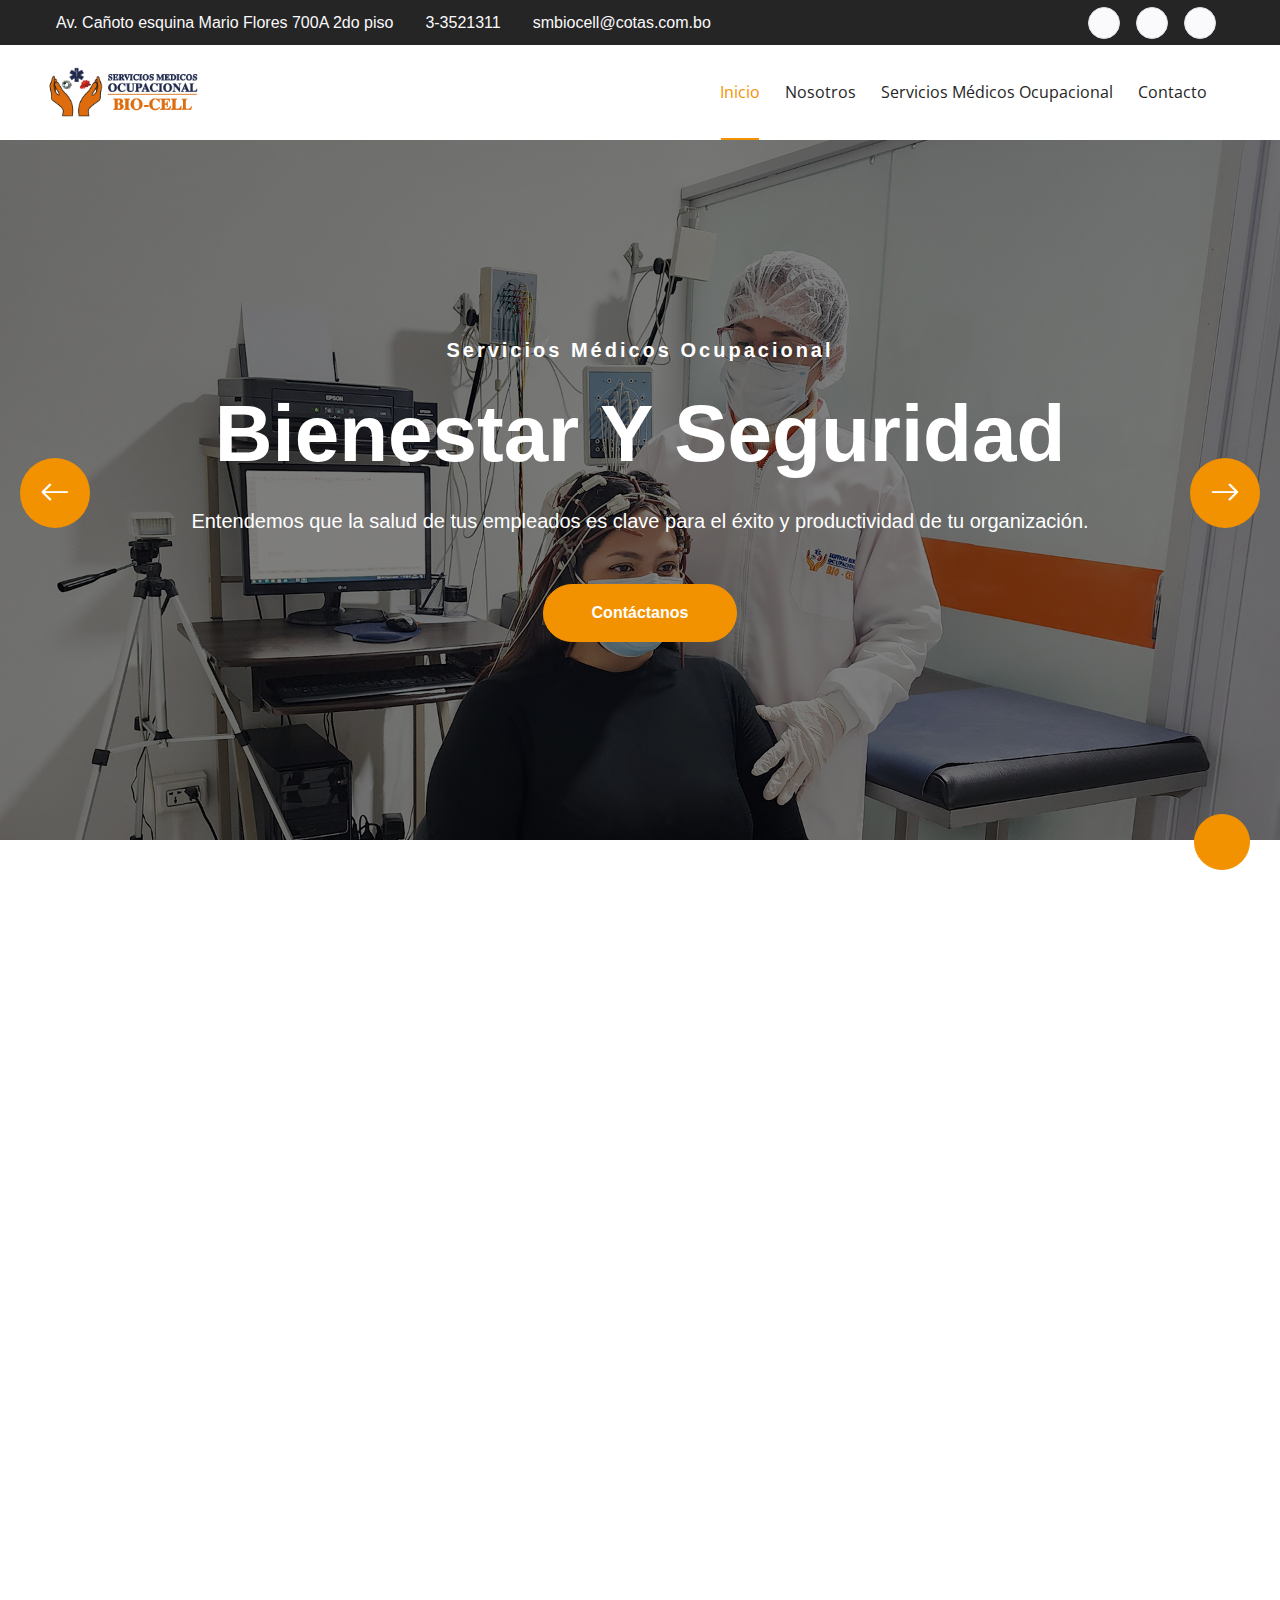
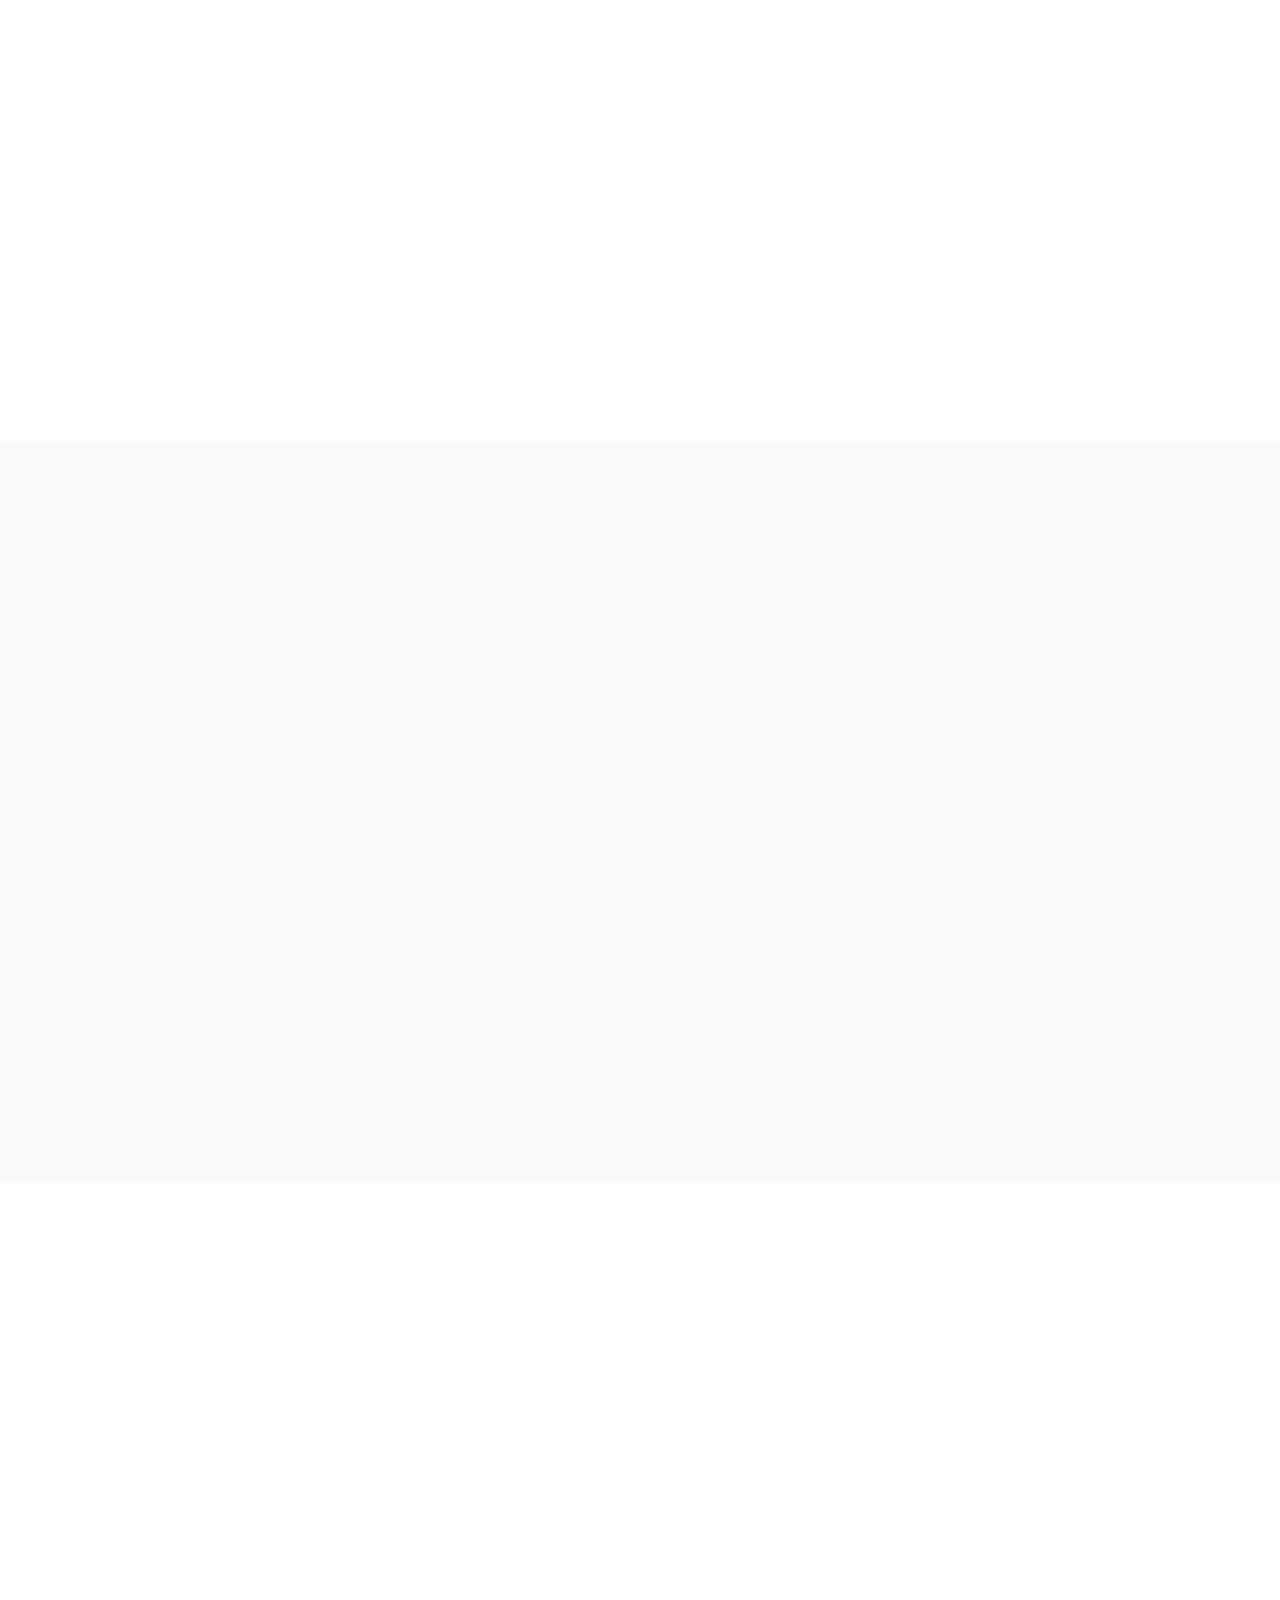
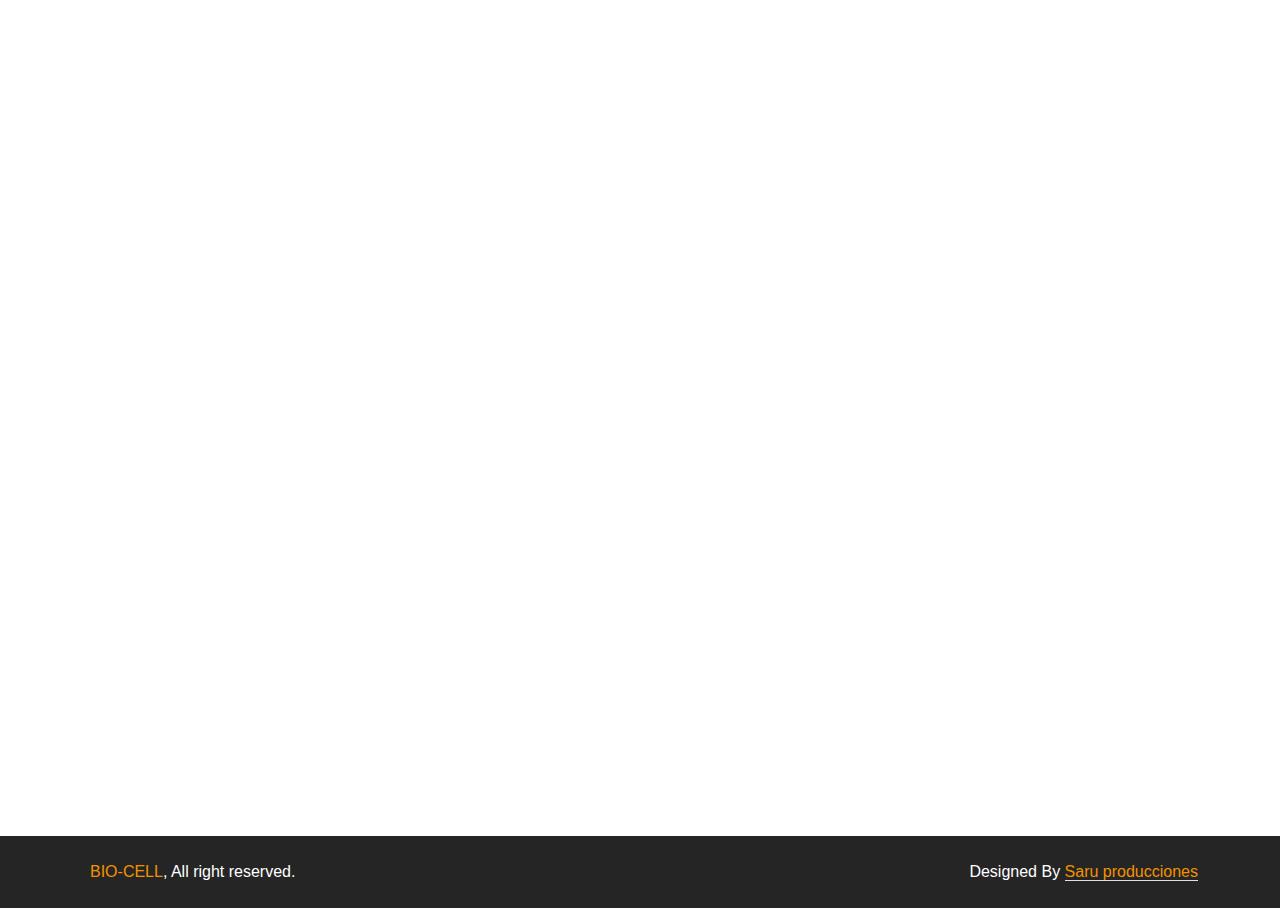
<file: index.html>
<!DOCTYPE html>
<html lang="es">

    <head>
        <meta charset="utf-8">
        <title>Bio-Cell - Servicios Médicos Ocupacional</title>
        <meta content="width=device-width, initial-scale=1.0" name="viewport">
        <meta content="" name="Servicios, Médicos, Ocupacionales">
        <meta content="" name="Servicios Médicos Ocupacionales">

        <!-- Google Web Fonts -->
        <link rel="preconnect" href="https://fonts.googleapis.com">
        <link rel="preconnect" href="https://fonts.gstatic.com" crossorigin>
        <link href="https://fonts.googleapis.com/css2?family=Open+Sans:wght@400;500;600&family=Playfair+Display:wght@400;500;600&display=swap" rel="stylesheet"> 

        <!-- Icon Font Stylesheet -->
        <link rel="stylesheet" href="https://cdnjs.cloudflare.com/ajax/libs/font-awesome/6.6.0/css/all.min.css" integrity="sha512-Kc323vGBEqzTmouAECnVceyQqyqdsSiqLQISBL29aUW4U/M7pSPA/gEUZQqv1cwx4OnYxTxve5UMg5GT6L4JJg==" crossorigin="anonymous" referrerpolicy="no-referrer" />
        <link rel="stylesheet" href="https://cdn.jsdelivr.net/npm/bootstrap-icons@1.10.4/font/bootstrap-icons.css">

        <!-- Libraries Stylesheet -->
        <link href="lib/animate/animate.min.css" rel="stylesheet">
        <link href="lib/owlcarousel/assets/owl.carousel.min.css" rel="stylesheet">


        <!-- Customized Bootstrap Stylesheet -->
        <link href="css/bootstrap.css" rel="stylesheet">

        <!-- Template Stylesheet -->
        <link href="css/style.css" rel="stylesheet">
    </head>

    <body>

        <!-- Spinner Start -->
        <div id="spinner" class="show bg-white position-fixed translate-middle w-100 vh-100 top-50 start-50 d-flex align-items-center justify-content-center">
            <div class="spinner-border text-primary" style="width: 3rem; height: 3rem;" role="status">
                <span class="sr-only">cargando...</span>
            </div>
        </div>
        <!-- Spinner End -->


        <!-- Topbar Start -->
        <div class="container-fluid bg-dark px-5 d-none d-lg-block">
            <div class="row gx-0 align-items-center Topbar-height">
                <div class="col-lg-8 text-center text-lg-start mb-lg-0">
                    <div class="d-flex flex-wrap">
                        <a href="#" class="text-light me-4"><i class="fas fa-map-marker-alt text-primary me-2"></i>Av. Cañoto esquina Mario Flores 700A 2do piso</a>
                        <a href="#" class="text-light me-4"><i class="fas fa-phone text-primary me-2"></i>3-3521311</a>
                        <a href="#" class="text-light me-0"><i class="fas fa-envelope text-primary me-2"></i>smbiocell@cotas.com.bo</a>
                    </div>
                </div>
                <div class="col-lg-4 text-center text-lg-end">
                    <div class="d-flex align-items-center justify-content-end">
                        <a href="https://api.whatsapp.com/send/?phone=75536553" class="btn btn-light btn-square border rounded-circle nav-fill me-3"><i class="fab fa-whatsapp"></i></a>
                        <a href="https://www.facebook.com/share/EbPRFjtX4EkzpzPt/?mibextid=qi2Omg" class="btn btn-light btn-square border rounded-circle nav-fill me-3"><i class="fab fa-facebook-f"></i></a>
                        <a href="https://www.instagram.com/serv.med.ocup.biocell?igsh=dDF3NDRvd3o5YnZw" class="btn btn-light btn-square border rounded-circle nav-fill me-3"><i class="fab fa-instagram"></i></a>
                        
                    </div>
                </div>
            </div>
        </div>
        <!-- Topbar End -->


        <!-- Navbar & Hero Start -->
        <div class="container-fluid position-relative p-0">
            <nav class="navbar navbar-expand-lg navbar-light bg-white px-4 px-lg-5 py-3 py-lg-0">
                <a href="index.html" class="navbar-brand p-0">
                    <h1 class="text-primary m-0"><i class=""></i></h1>
                    <img src="img/logo.png" alt="Logo">
                </a>
                <button class="navbar-toggler" type="button" data-bs-toggle="collapse" data-bs-target="#navbarCollapse">
                    <span class="fa fa-bars"></span>
                </button>
                <div class="collapse navbar-collapse" id="navbarCollapse">
                    <div class="navbar-nav ms-auto py-0">
                        <a href="index.html" class="nav-item nav-link active">Inicio</a>
                        <a href="about.html" class="nav-item nav-link">Nosotros</a>
                        <a href="service.html" class="nav-item nav-link">Servicios Médicos Ocupacional</a>
                        <a href="contact.html" class="nav-item nav-link">Contacto</a>
                       <!--  <div class="nav-item dropdown">
                            <a href="#" class="nav-link dropdown-toggle" data-bs-toggle="dropdown">Pages</a>
                            <div class="dropdown-menu m-0">
                                <a href="appointment.html" class="dropdown-item">Appointment</a>
                                <a href="feature.html" class="dropdown-item">Features</a>
                                <a href="blog.html" class="dropdown-item">Our Blog</a>
                                <a href="team.html" class="dropdown-item">Our Team</a>
                                <a href= º"testimonial.html" class="dropdown-item">Testimonial</a>
                                <a href="404.html" class="dropdown-item">404 Page</a>
                            </div>-->
                        </div>
                        
                    </div>
                </div>
            </nav>


            <!-- Carousel Start -->
            <div class="header-carousel owl-carousel">
                <div class="header-carousel-item">
                    <img src="img/carousel-1.jpg" class="img-fluid w-100" alt="Image">
                    <div class="carousel-caption">
                        <div class="carousel-caption-content p-3">
                            <h5 class="text-white text-capitalize fw-bold mb-4" style="letter-spacing: 3px;">Servicios Médicos Ocupacional</h5>
                            <h1 class="display-1 text-capitalize text-white mb-4">bienestar y seguridad</h1>
                            <p class="mb-5 fs-5">Entendemos que la salud de tus empleados es clave para el éxito y
                                productividad de tu organización. 
                            </p>
                            <a class="btn btn-primary rounded-pill text-white py-3 px-5" href="contact.html">Contáctanos</a>
                        </div>
                    </div>
                </div>
                <div class="header-carousel-item">
                    <img src="img/carousel-2.jpg" class="img-fluid w-100" alt="Image">
                    <div class="carousel-caption">
                        <div class="carousel-caption-content p-3">
                            <h5 class="text-white text-capitalize fw-bold mb-4" style="letter-spacing: 3px;">Servicios Médicos Ocupacional</h5>
                            <h1 class="display-1 text-capitalize text-white mb-4">Equipo de profesionales capacitados</h1>
                            <p class="mb-5 fs-5 animated slideInDown">Están aquí para
                                ofrecerte servicios médicos de calidad, diseñados específicamente para
                                proteger la salud de tu equipo y cumplir con las normativas laborales vigentes.
                            </p>
                            <a class="btn btn-primary rounded-pill text-white py-3 px-5" href="contact.html">Contáctanos</a>
                        </div>
                    </div>
                </div>
            </div>
            <!-- Carousel End -->
        </div>
        <!-- Navbar & Hero End -->


        <!-- Services Start -->
        <div class="container-fluid service py-5">
            <div class="container py-5">
                <div class="section-title mb-5 wow fadeInUp" data-wow-delay="0.2s">
                    <div class="sub-style">
                        <h4 class="sub-title px-3 mb-0">Nuestros servicios</h4>
                    </div>
                    <h1 class="display-3 mb-4">Atención médica ocupacional experta y especializada</h1>
                    <p class="mb-0">Explora nuestros servicios y descubre cómo podemos ayudarte a mantener a tu
                        equipo saludable y tu empresa en cumplimiento</p>
                </div>
                <div class="row g-4 justify-content-center">
                    <div class="col-md-6 col-lg-4 col-xl-3 wow fadeInUp" data-wow-delay="0.1s">
                        <div class="service-item rounded h-100 d-flex flex-column">
                           <div class="service-img rounded-top">
                                <img src="img/service-1.jpg" class="img-fluid rounded-top w-100" alt="">
                           </div>
                            <div class="service-content rounded-bottom bg-light p-4">
                                <div class="service-content-inner">
                                    <h5 class="mb-4">Exámen Médico Ocupacional</h5>
                                    <p class="mb-4">Acto mediante el cual se interroga y examina a un trabajador, con el fin de monitorear la exposición a factores de riesgo y determinar la existenia de consecuencias en la persona por dicha exposición.</p>
                                   <!--  <a href="service.html#saludOcupacional" class="btn btn-primary rounded-pill text-white py-2 px-4 mb-2">Más >></a> -->
                                </div>
                                <a href="service.html#saludOcupacional" style="z-index: 10;" class="btn btn-primary rounded-pill text-white py-2 px-4 mb-2">Más información</a>
                            </div>
                        </div>
                    </div>
                    <div class="col-md-6 col-lg-4 col-xl-3 wow fadeInUp" data-wow-delay="0.3s">
                        <div class="service-item rounded h-100 d-flex flex-column">
                           <div class="service-img rounded-top">
                                <img src="img/ex. complementarios.jpg" class="img-fluid rounded-top w-100" alt="">
                           </div>
                            <div class="service-content rounded-bottom bg-light p-4">
                                <div class="service-content-inner">
                                    <h5 class="mb-4">Exámenes Complementarios</h5>
                                    <p class="mb-4">Los Exámen Médico Ocupacional se realizan según el riesgo de exposición de cada trabajador a agentes nocivos en su trabajo. Ayudan a diagnosticar enfermedades profesionales y a controlar la exposición a riesgos laborales.</p>
                                    <!-- <a href="service.html#saludOcupacional" class="btn btn-primary rounded-pill text-white py-2 px-4 mb-2">Más >></a>-->
                                </div>
                                <a href="service.html#saludOcupacional" style="z-index: 10;" class="btn btn-primary rounded-pill text-white py-2 px-4 mb-2">Más información</a>
                            </div>
                        </div>
                    </div>
                    <div class="col-md-6 col-lg-4 col-xl-3 wow fadeInUp" data-wow-delay="0.5s">
                        <div class="service-item rounded h-100 d-flex flex-column">
                           <div class="service-img rounded-top">
                                <img src="img/service-3.jpg" class="img-fluid rounded-top w-100" alt="">
                           </div>
                            <div class="service-content rounded-bottom bg-light p-4">
                                <div class="service-content-inner">
                                    <h5 class="mb-4">Valoraciones por Especialidad</h5>
                                    <p class="mb-4">Son evaluaciones médicas realizadas por especialistas en áreas específicas como cardiología, neurología, Neumología, entre otras.</p>
                                    <!-- <a href="service.html#saludOcupacional" class="btn btn-primary rounded-pill text-white py-2 px-4 mb-2">Más >></a>-->
                                </div>
                                <a href="service.html#saludOcupacional" style="z-index: 10;" class="btn btn-primary rounded-pill text-white py-2 px-4 mb-2">Más información</a>
                            </div>
                        </div>
                    </div>
                    <div class="col-md-6 col-lg-4 col-xl-3 wow fadeInUp" data-wow-delay="0.7s">
                        <div class="service-item rounded h-100 d-flex flex-column">
                           <div class="service-img rounded-top">
                                <img src="img/otros.jpg" class="img-fluid rounded-top w-100" alt="">
                           </div>
                            <div class="service-content rounded-bottom bg-light p-4">
                                <div class="service-content-inner">
                                    <h5 class="mb-4">Otras pruebas</h5>
                                    <p class="mb-4">1.- Holter 24 Hrs<br>2.- Test de ergometría<br>3.-M.A.P.A.(Monitoreo de presión arterial)<br>4.-Ecografía doppler cardica<br>5.-Ecografía abdominal y otros</p>
                                    <!--<a href="service.html#saludOcupacional" class="btn btn-primary rounded-pill text-white py-2 px-4 mb-2">Más >></a> --> 
                                </div>
                                <a href="service.html#saludOcupacional" style="z-index: 10;" class="btn btn-primary rounded-pill text-white py-2 px-4 mb-2">Más información</a>
                            </div>
                        </div>
                    </div>
                    <!-- 
                    <div class="col-md-6 col-lg-4 col-xl-3 wow fadeInUp" data-wow-delay="0.1s">
                        <div class="service-item rounded h-100 d-flex flex-column">
                           <div class="service-img rounded-top">
                                <img src="img/service-5.jpg" class="img-fluid rounded-top w-100" alt="">
                           </div>
                            <div class="service-content rounded-bottom bg-light p-4">
                                <div class="service-content-inner">
                                    <h5 class="mb-4">Work Injuries</h5>
                                    <p class="mb-4">Dolor, sit amet consectetur adipisicing elit. Soluta inventore cum accusamus, dolor qui ullam</p>
                                    <a href="#" class="btn btn-primary rounded-pill text-white py-2 px-4 mb-2">Más >></a>
                                </div>
                            </div>
                        </div>
                    </div>
                    <div class="col-md-6 col-lg-4 col-xl-3 wow fadeInUp" data-wow-delay="0.3s">
                        <div class="service-item rounded h-100 d-flex flex-column">
                           <div class="service-img rounded-top">
                                <img src="img/service-6.jpg" class="img-fluid rounded-top w-100" alt="">
                           </div>
                            <div class="service-content rounded-bottom bg-light p-4">
                                <div class="service-content-inner">
                                    <h5 class="mb-4">Spot Injuries</h5>
                                    <p class="mb-4">Dolor, sit amet consectetur adipisicing elit. Soluta inventore cum accusamus, dolor qui ullam</p>
                                    <a href="#" class="btn btn-primary rounded-pill text-white py-2 px-4 mb-2">Más >></a>
                                </div>
                            </div>
                        </div>
                    </div>
                    <div class="col-md-6 col-lg-4 col-xl-3 wow fadeInUp" data-wow-delay="0.5s">
                        <div class="service-item rounded h-100 d-flex flex-column">
                           <div class="service-img rounded-top">
                                <img src="img/service-7.jpg" class="img-fluid rounded-top w-100" alt="">
                           </div>
                            <div class="service-content rounded-bottom bg-light p-4">
                                <div class="service-content-inner">
                                    <h5 class="mb-4">Regular Therapy</h5>
                                    <p class="mb-4">Dolor, sit amet consectetur adipisicing elit. Soluta inventore cum accusamus, dolor qui ullam</p>
                                    <a href="#" class="btn btn-primary rounded-pill text-white py-2 px-4 mb-2">Más >></a>
                                </div>
                            </div>
                        </div>
                    </div>
                    <div class="col-md-6 col-lg-4 col-xl-3 wow fadeInUp" data-wow-delay="0.7s">
                        <div class="service-item rounded h-100 d-flex flex-column">
                           <div class="service-img rounded-top">
                                <img src="img/service-8.jpg" class="img-fluid rounded-top w-100" alt="">
                           </div>
                            <div class="service-content rounded-bottom bg-light p-4">
                                <div class="service-content-inner">
                                    <h5 class="mb-4">Back Pain</h5>
                                    <p class="mb-4">Dolor, sit amet consectetur adipisicing elit. Soluta inventore cum accusamus, dolor qui ullam</p>
                                    <a href="#" class="btn btn-primary rounded-pill text-white py-2 px-4 mb-2">Más >></a>
                                </div>
                            </div>
                        </div>
                    </div>
                    -->
                    <div class="col-12 text-center wow fadeInUp" data-wow-delay="0.2s">
                       <!-- <a class="btn btn-primary rounded-pill text-white py-3 px-5" href="service.html">Más información</a> -->
                    </div>
                </div>
            </div>
        </div>
        <!-- Services End -->


        <!-- About Start -->
        <div class="container-fluid about bg-light py-5">
            <div class="container py-5">
                <div class="row g-5 align-items-center">
                    <div class="col-lg-5 wow fadeInLeft" data-wow-delay="0.2s">
                        <div class="about-img pb-5 ps-5">
                            <img src="img/estamos listos para ayudar 01.jpg" class="img-fluid rounded w-100" style="object-fit: cover;" alt="Image">
                            <div class="about-img-inner">
                                <img src="img/estamos listos para ayudar 2.jpg" class="img-fluid rounded-circle w-100 h-100" alt="Image">
                            </div>
                            <div class="about-experience"></div>
                        </div>
                    </div>
                    <div class="col-lg-7 wow fadeInRight" data-wow-delay="0.4s">
                        <div class="section-title text-start mb-5">
                            <h4 class="sub-title pe-3 mb-0">Nosotros</h4>
                            <h1 class="display-3 mb-4">Estamos listos para ayudar a mejorar su tratamiento.</h1>
                            <p class="mb-4">Gracias por visitarnos y confiar en nosotros para cuidar de la salud
                                ocupacional de tu empresa</p>
                            <div class="mb-4">
                                <p class="text-secondary"><i class="fa fa-check text-primary me-2"></i> Pionero en la
                                    promoción de la salud y seguridad en el entorno laboral.</p>
                                <p class="text-secondary"><i class="fa fa-check text-primary me-2"></i> Compromiso con la excelencia y la innovación.</p>
                                
                            </div>
                            <a href="about.html" class="btn btn-primary rounded-pill text-white py-3 px-5">Descubre más</a>
                        </div>
                    </div>
                </div>
            </div>
        </div>
        <!-- About End -->
        <!-- Appoinment Start -->
        <div class="container-fluid py-5">
            <div class="container">
                <div class="section-title mb-5 wow fadeInUp" data-wow-delay="0.1s">
                    <div class="sub-style">
                        <h4 class="sub-title px-3 mb-0">Estamos atentos</h4>
                    </div>
                    <h1 class="display-3 mb-4">Contáctenos</h1>
                    <p class="mb-0">La salud es nuestra prioridad. ¡Contáctanos para obtener asesoramiento y atención médica de alta calidad!</p>
                </div>
                <div class="row g-5">
                    <div class="col-lg-6 wow fadeInUp" data-wow-delay="0.1s">
                        <h2 class="mb-4">Nuestros datos</h2>
                        <p>Estamos atentos a cualquier consulta que necesite</p>
                        <div class="d-flex align-items-start wow fadeIn" data-wow-delay="0.3s">
                            <div class="icon-box-primary">
                                <i class="bi bi-geo-alt contact-icon-color fs-1"></i>
                            </div>
                            <div class="ms-3">
                                <h5>Dirección</h5>
                                <span>Av. Cañoto esquina Mario Flores 700A 2do piso / 1er Anillo <br>Santa Cruz de la Sierra
                                    - Bolivia</span>
                            </div>
                        </div>
                        <br>
                        <div class="d-flex align-items-start wow fadeIn" data-wow-delay="0.3s">
                            <div class="icon-box-primary">
                                <i class="bi bi-mailbox contact-icon-color fs-1"></i>
                            </div>
                            <div class="ms-3">
                                <h5>Correo</h5>
                                <span>smbiocell@cotas.com.bo</span>
                            </div>
                        </div>
                        <br>
                        <div class="d-flex align-items-start wow fadeIn" data-wow-delay="0.3s">
                            <div class="icon-box-primary">
                                <i class="bi bi-phone contact-icon-color fs-1"></i>
                            </div>
                            <div class="ms-3">
                                <h5>Teléfono:</h5>
                                <span>3-3521311
                            </div>
                        </div>
                        <br>
                        <div class="d-flex align-items-start wow fadeIn" data-wow-delay="0.3s">
                            <div class="icon-box-primary">
                                <i class="bi bi-whatsapp contact-icon-color fs-1"></i>
                            </div>
                            <div class="ms-3">
                                <h5>WhatsApp</h5>
                                <span><a style="color:#D76C24" href="https://wa.me/59175536553">+591 75536553</a></span>
                                <br>
                            </div>
                        </div>
                    </div>
                    <div class="col-lg-6 wow fadeInUp" data-wow-delay="0.5s">
                        <h2 class="mb-4">Servicios Médicos Ocupacional</h2>
                        <div class="col-lg-6 wow fadeInUp" data-wow-delay="0.5s">
                            <iframe class="w-200 h-200"
                            src="https://www.google.com/maps/embed?pb=!1m18!1m12!1m3!1d3799.082421667049!2d-63.19060208551618!3d-17.78782307986441!2m3!1f0!2f0!3f0!3m2!1i1024!2i768!4f13.1!3m3!1m2!1s0x93f1e811cb3ebad9%3A0x5e5d85e01dc53bb4!2sLaboratorio+Bio-Cell+Central!5e0!3m2!1ses!2sbo!4v1555533808299!5m2!1ses!2sbo"
                            frameborder="0" style="min-height: 450px; min-width: 550px; border:0;" allowfullscreen="" aria-hidden="false"
                            tabindex="0"></iframe>
                        </div>
                    </div>
                </div>
            </div>
        </div>
        <!-- Feature Start
        <div class="container-fluid feature py-5">
            <div class="container py-5">
                <div class="section-title mb-5 wow fadeInUp" data-wow-delay="0.1s">
                    <div class="sub-style">
                        <h4 class="sub-title px-3 mb-0">Why Choose Us</h4>
                    </div>
                    <h1 class="display-3 mb-4">Why Choose Us? Get Your Life Style Back</h1>
                    <p class="mb-0">Lorem ipsum dolor sit amet consectetur adipisicing elit. Quaerat deleniti amet at atque sequi quibusdam cumque itaque repudiandae temporibus, eius nam mollitia voluptas maxime veniam necessitatibus saepe in ab? Repellat!</p>
                </div>
                <div class="row g-4 justify-content-center">
                    <div class="col-md-6 col-lg-4 col-xl-3 wow fadeInUp" data-wow-delay="0.1s">
                        <div class="row-cols-1 feature-item p-4">
                            <div class="col-12">
                                <div class="feature-icon mb-4">
                                    <div class="p-3 d-inline-flex bg-white rounded">
                                        <i class="fas fa-diagnoses fa-4x text-primary"></i>
                                    </div>
                                </div>
                                <div class="feature-content d-flex flex-column">
                                    <h5 class="mb-4">Licensed Therapist</h5>
                                    <p class="mb-0">Dolor, sit amet consectetur adipisicing elit. Soluta inventore cum accusamus,</p>
                                </div>
                            </div>
                        </div>
                    </div>
                    <div class="col-md-6 col-lg-4 col-xl-3 wow fadeInUp" data-wow-delay="0.3s">
                        <div class="row-cols-1 feature-item p-4">
                            <div class="col-12">
                                <div class="feature-icon mb-4">
                                    <div class="p-3 d-inline-flex bg-white rounded">
                                        <i class="fas fa-briefcase-medical fa-4x text-primary"></i>
                                    </div>
                                </div>
                                <div class="feature-content d-flex flex-column">
                                    <h5 class="mb-4">Personalized Treatment</h5>
                                    <p class="mb-0">Dolor, sit amet consectetur adipisicing elit. Soluta inventore cum accusamus,</p>
                                </div>
                            </div>
                        </div>
                    </div>
                    <div class="col-md-6 col-lg-4 col-xl-3 wow fadeInUp" data-wow-delay="0.5s">
                        <div class="row-cols-1 feature-item p-4">
                            <div class="col-12">
                                <div class="feature-icon mb-4">
                                    <div class="p-3 d-inline-flex bg-white rounded">
                                        <i class="fas fa-hospital-user fa-4x text-primary"></i>
                                    </div>
                                </div>
                                <div class="feature-content d-flex flex-column">
                                    <h5 class="mb-4">Therapy Goals</h5>
                                    <p class="mb-0">Dolor, sit amet consectetur adipisicing elit. Soluta inventore cum accusamus,</p>
                                </div>
                            </div>
                        </div>
                    </div>
                    <div class="col-md-6 col-lg-4 col-xl-3 wow fadeInUp" data-wow-delay="0.7s">
                        <div class="row-cols-1 feature-item p-4">
                            <div class="col-12">
                                <div class="feature-icon mb-4">
                                    <div class="p-3 d-inline-flex bg-white rounded">
                                        <i class="fas fa-users fa-4x text-primary"></i>
                                    </div>
                                </div>
                                <div class="feature-content d-flex flex-column">
                                    <h5 class="mb-4">Practitioners Network</h5>
                                    <p class="mb-0">Dolor, sit amet consectetur adipisicing elit. Soluta inventore cum accusamus,</p>
                                </div>
                            </div>
                        </div>
                    </div>
                    <div class="col-md-6 col-lg-4 col-xl-3 wow fadeInUp" data-wow-delay="0.1s">
                        <div class="row-cols-1 feature-item p-4">
                            <div class="col-12">
                                <div class="feature-icon mb-4">
                                    <div class="p-3 d-inline-flex bg-white rounded">
                                        <i class="fas fa-spa fa-4x text-primary"></i>
                                    </div>
                                </div>
                                <div class="feature-content d-flex flex-column">
                                    <h5 class="mb-4">Comfortable Center</h5>
                                    <p class="mb-0">Dolor, sit amet consectetur adipisicing elit. Soluta inventore cum accusamus,</p>
                                </div>
                            </div>
                        </div>
                    </div>
                    <div class="col-md-6 col-lg-4 col-xl-3 wow fadeInUp" data-wow-delay="0.3s">
                        <div class="row-cols-1 feature-item p-4">
                            <div class="col-12">
                                <div class="feature-icon mb-4">
                                    <div class="p-3 d-inline-flex bg-white rounded">
                                        <i class="fas fa-heart fa-4x text-primary"></i>
                                    </div>
                                </div>
                                <div class="feature-content d-flex flex-column">
                                    <h5 class="mb-4">Experienced Stuff</h5>
                                    <p class="mb-0">Dolor, sit amet consectetur adipisicing elit. Soluta inventore cum accusamus,</p>
                                </div>
                            </div>
                        </div>
                    </div>
                    <div class="col-md-6 col-lg-4 col-xl-3 wow fadeInUp" data-wow-delay="0.5s">
                        <div class="row-cols-1 feature-item p-4">
                            <div class="col-12">
                                <div class="feature-icon mb-4">
                                    <div class="p-3 d-inline-flex bg-white rounded">
                                        <i class="fab fa-pied-piper fa-4x text-primary"></i>
                                    </div>
                                </div>
                                <div class="feature-content d-flex flex-column">
                                    <h5 class="mb-4">Therapy Goals</h5>
                                    <p class="mb-0">Dolor, sit amet consectetur adipisicing elit. Soluta inventore cum accusamus,</p>
                                </div>
                            </div>
                        </div>
                    </div>
                    <div class="col-md-6 col-lg-4 col-xl-3 wow fadeInUp" data-wow-delay="0.7s">
                        <div class="row-cols-1 feature-item p-4">
                            <div class="col-12">
                                <div class="feature-icon mb-4">
                                    <div class="p-3 d-inline-flex bg-white rounded">
                                        <i class="fas fa-user-md fa-4x text-primary"></i>
                                    </div>
                                </div>
                                <div class="feature-content d-flex flex-column">
                                    <h5 class="mb-4">Licensed Therapist</h5>
                                    <p class="mb-0">Dolor, sit amet consectetur adipisicing elit. Soluta inventore cum accusamus,</p>
                                </div>
                            </div>
                        </div>
                    </div>
                    <div class="col-12 text-center wow fadeInUp" data-wow-delay="0.2s">
                        <a href="#" class="btn btn-primary rounded-pill text-white py-3 px-5">More Details</a>
                    </div>
                </div>
            </div>
        </div>
         Feature End -->


        <!-- Book Appointment Start 
        <div class="container-fluid appointment py-5">
            <div class="container py-5">
                <div class="row g-5 align-items-center">
                    <div class="col-lg-6 wow fadeInLeft" data-wow-delay="0.2">
                        <div class="section-title text-start">
                            <h4 class="sub-title pe-3 mb-0">Solutions To Your Pain</h4>
                            <h1 class="display-4 mb-4">Best Quality Services With Minimal Pain Rate</h1>
                            <p class="mb-4">Lorem ipsum dolor sit amet consectetur adipisicing elit. Quaerat deleniti amet at atque sequi quibusdam cumque itaque repudiandae temporibus, eius nam mollitia voluptas maxime veniam necessitatibus saepe in ab? Repellat!</p>
                            <div class="row g-4">
                                <div class="col-sm-6">
                                    <div class="d-flex flex-column h-100">
                                        <div class="mb-4">
                                            <h5 class="mb-3"><i class="fa fa-check text-primary me-2"></i> Body Relaxation</h5>
                                            <p class="mb-0">Lorem ipsum dolor sit amet, consectetur adipisicing elit. Et deserunt qui cupiditate veritatis enim ducimus.</p>
                                        </div>
                                        <div class="mb-4">
                                            <h5 class="mb-3"><i class="fa fa-check text-primary me-2"></i> Body Relaxation</h5>
                                            <p class="mb-0">Lorem ipsum dolor sit amet, consectetur adipisicing elit. Et deserunt qui cupiditate veritatis enim ducimus.</p>
                                        </div>
                                        <div class="text-start mb-4">
                                            <a href="#" class="btn btn-primary rounded-pill text-white py-3 px-5">More Details</a>
                                        </div>
                                    </div>
                                </div>
                                <div class="col-sm-6">
                                    <div class="video h-100">
                                        <img src="img/video-img.jpg" class="img-fluid rounded w-100 h-100" style="object-fit: cover;" alt="">
                                        <button type="button" class="btn btn-play" data-bs-toggle="modal" data-src="https://www.youtube.com/embed/DWRcNpR6Kdc" data-bs-target="#videoModal">
                                            <span></span>
                                        </button>
                                    </div>
                                </div>
                            </div>
                        </div>
                    </div>
                    <div class="col-lg-6 wow fadeInRight" data-wow-delay="0.4s">
                        <div class="appointment-form rounded p-5">
                            <p class="fs-4 text-uppercase text-primary">Get In Touch</p>
                            <h1 class="display-5 mb-4">Get Appointment</h1>
                            <form>
                                <div class="row gy-3 gx-4">
                                    <div class="col-xl-6">
                                        <input type="text" class="form-control py-3 border-primary bg-transparent text-white" placeholder="First Name">
                                    </div>
                                    <div class="col-xl-6">
                                        <input type="email" class="form-control py-3 border-primary bg-transparent text-white" placeholder="Email">
                                    </div>
                                    <div class="col-xl-6">
                                        <input type="phone" class="form-control py-3 border-primary bg-transparent" placeholder="Phone">
                                    </div>
                                    <div class="col-xl-6">
                                        <select class="form-select py-3 border-primary bg-transparent" aria-label="Default select example">
                                            <option selected>Your Gender</option>
                                            <option value="1">Male</option>
                                            <option value="2">FeMale</option>
                                            <option value="3">Others</option>
                                        </select>
                                    </div>
                                    <div class="col-xl-6">
                                        <input type="date" class="form-control py-3 border-primary bg-transparent">
                                    </div>
                                    <div class="col-xl-6">
                                        <select class="form-select py-3 border-primary bg-transparent" aria-label="Default select example">
                                            <option selected>Department</option>
                                            <option value="1">Physiotherapy</option>
                                            <option value="2">Physical Helth</option>
                                            <option value="2">Treatments</option>
                                        </select>
                                    </div>
                                    <div class="col-12">
                                        <textarea class="form-control border-primary bg-transparent text-white" name="text" id="area-text" cols="30" rows="5" placeholder="Write Comments"></textarea>
                                    </div>
                                    <div class="col-12">
                                        <button type="button" class="btn btn-primary text-white w-100 py-3 px-5">SUBMIT NOW</button>
                                    </div>
                                </div>
                            </form>
                        </div>
                    </div>
                </div>
            </div>
        </div>
        -->
        <!-- Modal Video 
        <div class="modal fade" id="videoModal" tabindex="-1" aria-labelledby="exampleModalLabel" aria-hidden="true">
            <div class="modal-dialog">
                <div class="modal-content rounded-0">
                    <div class="modal-header">
                        <h5 class="modal-title" id="exampleModalLabel">Youtube Video</h5>
                        <button type="button" class="btn-close" data-bs-dismiss="modal" aria-label="Close"></button>
                    </div>
                    <div class="modal-body">
                        <div class="ratio ratio-16x9">
                            <iframe class="embed-responsive-item" src="" id="video" allowfullscreen allowscriptaccess="always"
                                allow="autoplay"></iframe>
                        </div>
                    </div>
                </div>
            </div>
        </div>-->
        <!-- Book Appointment End -->


        <!-- Team Start 
        <div class="container-fluid team py-5">
            <div class="container py-5">
                <div class="section-title mb-5 wow fadeInUp" data-wow-delay="0.1s">
                    <div class="sub-style">
                        <h4 class="sub-title px-3 mb-0">Meet our team</h4>
                    </div>
                    <h1 class="display-3 mb-4">Physiotherapy Services from Professional Therapist</h1>
                    <p class="mb-0">Lorem ipsum dolor sit amet consectetur adipisicing elit. Quaerat deleniti amet at atque sequi quibusdam cumque itaque repudiandae temporibus, eius nam mollitia voluptas maxime veniam necessitatibus saepe in ab? Repellat!</p>
                </div>
                <div class="row g-4 justify-content-center">
                    <div class="col-md-6 col-lg-6 col-xl-3 wow fadeInUp" data-wow-delay="0.1s">
                        <div class="team-item rounded">
                            <div class="team-img rounded-top h-100">
                                <img src="img/team-1.jpg" class="img-fluid rounded-top w-100" alt="">
                                <div class="team-icon d-flex justify-content-center">
                                    <a class="btn btn-square btn-primary text-white rounded-circle mx-1" href=""><i class="fab fa-facebook-f"></i></a>
                                    <a class="btn btn-square btn-primary text-white rounded-circle mx-1" href=""><i class="fab fa-twitter"></i></a>
                                    <a class="btn btn-square btn-primary text-white rounded-circle mx-1" href=""><i class="fab fa-instagram"></i></a>
                                    <a class="btn btn-square btn-primary text-white rounded-circle mx-1" href=""><i class="fab fa-linkedin-in"></i></a>
                                </div>
                            </div>
                            <div class="team-content text-center border border-primary border-top-0 rounded-bottom p-4">
                                <h5>Full Name</h5>
                                <p class="mb-0">Message Physio Therapist</p>
                            </div>
                        </div>
                    </div>
                    <div class="col-md-6 col-lg-6 col-xl-3 wow fadeInUp" data-wow-delay="0.3s">
                        <div class="team-item rounded">
                            <div class="team-img rounded-top h-100">
                                <img src="img/team-2.jpg" class="img-fluid rounded-top w-100" alt="">
                                <div class="team-icon d-flex justify-content-center">
                                    <a class="btn btn-square btn-primary text-white rounded-circle mx-1" href=""><i class="fab fa-facebook-f"></i></a>
                                    <a class="btn btn-square btn-primary text-white rounded-circle mx-1" href=""><i class="fab fa-twitter"></i></a>
                                    <a class="btn btn-square btn-primary text-white rounded-circle mx-1" href=""><i class="fab fa-instagram"></i></a>
                                    <a class="btn btn-square btn-primary text-white rounded-circle mx-1" href=""><i class="fab fa-linkedin-in"></i></a>
                                </div>
                            </div>
                            <div class="team-content text-center border border-primary border-top-0 rounded-bottom p-4">
                                <h5>Full Name</h5>
                                <p class="mb-0">Rehabilitation Therapist</p>
                            </div>
                        </div>
                    </div>
                    <div class="col-md-6 col-lg-6 col-xl-3 wow fadeInUp" data-wow-delay="0.5s">
                        <div class="team-item rounded">
                            <div class="team-img rounded-top h-100">
                                <img src="img/team-3.jpg" class="img-fluid rounded-top w-100" alt="">
                                <div class="team-icon d-flex justify-content-center">
                                    <a class="btn btn-square btn-primary text-white rounded-circle mx-1" href=""><i class="fab fa-facebook-f"></i></a>
                                    <a class="btn btn-square btn-primary text-white rounded-circle mx-1" href=""><i class="fab fa-twitter"></i></a>
                                    <a class="btn btn-square btn-primary text-white rounded-circle mx-1" href=""><i class="fab fa-instagram"></i></a>
                                    <a class="btn btn-square btn-primary text-white rounded-circle mx-1" href=""><i class="fab fa-linkedin-in"></i></a>
                                </div>
                            </div>
                            <div class="team-content text-center border border-primary border-top-0 rounded-bottom p-4">
                                <h5>Full Name</h5>
                                <p class="mb-0">Doctor of Physical therapy</p>
                            </div>
                        </div>
                    </div>
                    <div class="col-md-6 col-lg-6 col-xl-3 wow fadeInUp" data-wow-delay="0.7s">
                        <div class="team-item rounded">
                            <div class="team-img rounded-top h-100">
                                <img src="img/team-4.jpg" class="img-fluid rounded-top w-100" alt="">
                                <div class="team-icon d-flex justify-content-center">
                                    <a class="btn btn-square btn-primary text-white rounded-circle mx-1" href=""><i class="fab fa-facebook-f"></i></a>
                                    <a class="btn btn-square btn-primary text-white rounded-circle mx-1" href=""><i class="fab fa-twitter"></i></a>
                                    <a class="btn btn-square btn-primary text-white rounded-circle mx-1" href=""><i class="fab fa-instagram"></i></a>
                                    <a class="btn btn-square btn-primary text-white rounded-circle mx-1" href=""><i class="fab fa-linkedin-in"></i></a>
                                </div>
                            </div>
                            <div class="team-content text-center border border-primary border-top-0 rounded-bottom p-4">
                                <h5>Full Name</h5>
                                <p class="mb-0">Doctor of Physical therapy</p>
                            </div>
                        </div>
                    </div>
                </div>
            </div>
        </div>-->
        <!-- Team End -->


        <!-- Testimonial Start 
        <div class="container-fluid testimonial py-5 wow zoomInDown" data-wow-delay="0.1s">
            <div class="container py-5">
                <div class="section-title mb-5">
                    <div class="sub-style">
                        <h4 class="sub-title text-white px-3 mb-0">Testimonial</h4>
                    </div>
                    <h1 class="display-3 mb-4">What Clients are Say</h1>
                </div>
                <div class="testimonial-carousel owl-carousel">
                    <div class="testimonial-item">
                        <div class="testimonial-inner p-5">
                            <div class="testimonial-inner-img mb-4">
                                <img src="img/testimonial-img.jpg" class="img-fluid rounded-circle" alt="">
                            </div>
                            <p class="text-white fs-7">Lorem ipsum dolor, sit amet consectetur adipisicing elit. Asperiores nemo facilis tempora esse explicabo sed! Dignissimos quia ullam pariatur blanditiis sed voluptatum. Totam aut quidem laudantium tempora. Minima, saepe earum!
                            </p>
                            <div class="text-center">
                                <h5 class="mb-2">John Abraham</h5>
                                <p class="mb-2 text-white-50">New York, USA</p>
                                <div class="d-flex justify-content-center">
                                    <i class="fas fa-star text-secondary"></i>
                                    <i class="fas fa-star text-secondary"></i>
                                    <i class="fas fa-star text-secondary"></i>
                                    <i class="fas fa-star text-secondary"></i>
                                    <i class="fas fa-star text-secondary"></i>
                                </div>
                            </div>
                        </div>
                    </div>
                    <div class="testimonial-item">
                        <div class="testimonial-inner p-5">
                            <div class="testimonial-inner-img mb-4">
                                <img src="img/testimonial-img.jpg" class="img-fluid rounded-circle" alt="">
                            </div>
                            <p class="text-white fs-7">Lorem ipsum dolor, sit amet consectetur adipisicing elit. Asperiores nemo facilis tempora esse explicabo sed! Dignissimos quia ullam pariatur blanditiis sed voluptatum. Totam aut quidem laudantium tempora. Minima, saepe earum!
                            </p>
                            <div class="text-center">
                                <h5 class="mb-2">John Abraham</h5>
                                <p class="mb-2 text-white-50">New York, USA</p>
                                <div class="d-flex justify-content-center">
                                    <i class="fas fa-star text-secondary"></i>
                                    <i class="fas fa-star text-secondary"></i>
                                    <i class="fas fa-star text-secondary"></i>
                                    <i class="fas fa-star text-secondary"></i>
                                    <i class="fas fa-star text-secondary"></i>
                                </div>
                            </div>
                        </div>
                    </div>
                    <div class="testimonial-item">
                        <div class="testimonial-inner p-5">
                            <div class="testimonial-inner-img mb-4">
                                <img src="img/testimonial-img.jpg" class="img-fluid rounded-circle" alt="">
                            </div>
                            <p class="text-white fs-7">Lorem ipsum dolor, sit amet consectetur adipisicing elit. Asperiores nemo facilis tempora esse explicabo sed! Dignissimos quia ullam pariatur blanditiis sed voluptatum. Totam aut quidem laudantium tempora. Minima, saepe earum!
                            </p>
                            <div class="text-center">
                                <h5 class="mb-2">John Abraham</h5>
                                <p class="mb-2 text-white-50">New York, USA</p>
                                <div class="d-flex justify-content-center">
                                    <i class="fas fa-star text-secondary"></i>
                                    <i class="fas fa-star text-secondary"></i>
                                    <i class="fas fa-star text-secondary"></i>
                                    <i class="fas fa-star text-secondary"></i>
                                    <i class="fas fa-star text-secondary"></i>
                                </div>
                            </div>
                        </div>
                    </div>
                </div>
            </div>
        </div>-->
        <!-- Testimonial End -->


        <!-- Blog Start 
        <div class="container-fluid blog py-5">
            <div class="container py-5">
                <div class="section-title mb-5 wow fadeInUp" data-wow-delay="0.1s">
                    <div class="sub-style">
                        <h4 class="sub-title px-3 mb-0">Our Blog</h4>
                    </div>
                    <h1 class="display-3 mb-4">Excellent Facility and High Quality Therapy</h1>
                    <p class="mb-0">Lorem ipsum dolor sit amet consectetur adipisicing elit. Quaerat deleniti amet at atque sequi quibusdam cumque itaque repudiandae temporibus, eius nam mollitia voluptas maxime veniam necessitatibus saepe in ab? Repellat!</p>
                </div>
                <div class="row g-4 justify-content-center">
                    <div class="col-md-6 col-lg-6 col-xl-4 wow fadeInUp" data-wow-delay="0.1s">
                        <div class="blog-item rounded">
                            <div class="blog-img">
                                <img src="img/blog-1.jpg" class="img-fluid w-100" alt="Image">
                            </div>
                            <div class="blog-centent p-4">
                                <div class="d-flex justify-content-between mb-4">
                                    <p class="mb-0 text-muted"><i class="fa fa-calendar-alt text-primary"></i> 01 Jan 2045</p>
                                    <a href="#" class="text-muted"><span class="fa fa-comments text-primary"></span> 3 Comments</a>
                                </div>
                                <a href="#" class="h4">Remove back Pain While Working on o physio</a>
                                <p class="my-4">Lorem ipsum dolor sit amet consectetur adipisicing elit. Laudantium hic consequatur beatae architecto,</p>
                                <a href="#" class="btn btn-primary rounded-pill text-white py-2 px-4 mb-1">Más >></a>
                            </div>
                        </div>
                    </div>
                    <div class="col-md-6 col-lg-6 col-xl-4 wow fadeInUp" data-wow-delay="0.3s">
                        <div class="blog-item rounded">
                            <div class="blog-img">
                                <img src="img/blog-2.jpg" class="img-fluid w-100" alt="Image">
                            </div>
                            <div class="blog-centent p-4">
                                <div class="d-flex justify-content-between mb-4">
                                    <p class="mb-0 text-muted"><i class="fa fa-calendar-alt text-primary"></i> 01 Jan 2045</p>
                                    <a href="#" class="text-muted"><span class="fa fa-comments text-primary"></span> 3 Comments</a>
                                </div>
                                <a href="#" class="h4">Benefits of a weekly physiotherapy session</a>
                                <p class="my-4">Lorem ipsum dolor sit amet consectetur adipisicing elit. Laudantium hic consequatur beatae architecto,</p>
                                <a href="#" class="btn btn-primary rounded-pill text-white py-2 px-4 mb-1">Más >></a>
                            </div>
                        </div>
                    </div>
                    <div class="col-md-6 col-lg-6 col-xl-4 wow fadeInUp" data-wow-delay="0.5s">
                        <div class="blog-item rounded">
                            <div class="blog-img">
                                <img src="img/blog-3.jpg" class="img-fluid w-100" alt="Image">
                            </div>
                            <div class="blog-centent p-4">
                                <div class="d-flex justify-content-between mb-4">
                                    <p class="mb-0 text-muted"><i class="fa fa-calendar-alt text-primary"></i> 01 Jan 2045</p>
                                    <a href="#" class="text-muted"><span class="fa fa-comments text-primary"></span> 3 Comments</a>
                                </div>
                                <a href="#" class="h4">Regular excercise can slow ageing process</a>
                                <p class="my-4">Lorem ipsum dolor sit amet consectetur adipisicing elit. Laudantium hic consequatur beatae architecto,</p>
                                <a href="#" class="btn btn-primary rounded-pill text-white py-2 px-4 mb-1">Más >></a>
                            </div>
                        </div>
                    </div>
                </div>
            </div>
        </div>-->
        <!-- Blog End -->


        <!-- Footer Start -->
        <div class="container-fluid footer py-5 wow fadeIn" data-wow-delay="0.2s">
            <div class="container py-5">
                <div class="row g-5">
                    <div class="col-md-6 col-lg-6 col-xl-3">
                        <div class="footer-item d-flex flex-column">
                            
                            <h4 class="text-white mb-4"><i class=""></i>Servicios Médicos Ocupacional</h4>
                            <div class="d-flex align-items-center">
                                <i class="fas fa-share fa-2x text-white me-2"></i>
                                <a class="btn-square btn btn-primary text-white rounded-circle mx-1" href="https://www.facebook.com/share/EbPRFjtX4EkzpzPt/?mibextid=qi2Omg"><i class="fab fa-facebook-f"></i></a>
                                <a class="btn-square btn btn-primary text-white rounded-circle mx-1" href="https://www.instagram.com/serv.med.ocup.biocell?igsh=dDF3NDRvd3o5YnZw"><i class="fab fa-instagram"></i></a>  
                            </div>
                        </div>
                    </div>
                    
                    <div class="col-md-6 col-lg-6 col-xl-3">
                        <div class="footer-item d-flex flex-column">
                            <h4 class="mb-4 text-white">Enlaces</h4>
                            <a href="about.html"><i class="fas fa-angle-right me-2"></i> Acerca de</a>
                            <a href="service.html"><i class="fas fa-angle-right me-2"></i> Servicios</a>
                            <a href="contact.html"><i class="fas fa-angle-right me-2"></i> Contacto</a>
                        </div>
                    </div>
                    <div class="col-md-6 col-lg-6 col-xl-3">
                        <div class="footer-item d-flex flex-column">
                            <h4 class="mb-4 text-white">Servicios</h4>
                            <a href="service.html"><i class="fas fa-angle-right me-2"></i> Exámen Médico Ocupacional</a>
                            <a href="service.html"><i class="fas fa-angle-right me-2"></i> Exámenes Complementarios</a>
                            <a href="service.html"><i class="fas fa-angle-right me-2"></i> Valoraciones por Especialidad</a>
                            <a href="service.html"><i class="fas fa-angle-right me-2"></i> Otras pruebas</a>

                        </div>
                    </div>
                    <div class="col-md-6 col-lg-6 col-xl-3">
                        <div class="footer-item d-flex flex-column">
                            <h4 class="mb-4 text-white">Contáctenos</h4>
                            <a href="https://maps.app.goo.gl/df8goTWRMmpb67wk8"><i class="fa fa-map-marker-alt me-2"></i> Av. Cañoto esquina Mario Flores 700A 2do piso / 1er Anillo </a>
                            <a href="mailto:smbiocell@cotas.com.bo"><i class="fas fa-envelope me-2"></i>smbiocell@cotas.com.bo</a>
                            <a href="tel:33521311"><i class="fas fa-phone me-2"></i> 3-3521311 </a>
                            <a href="https://api.whatsapp.com/send/?phone=75536553" class="mb-3"><i class="fas bi-whatsapp me-2"></i> +591 75536553</a>
                        </div>
                    </div>
                </div>
            </div>
        </div>
        <!-- Footer End -->
        
        <!-- Copyright Start -->
        <div class="container-fluid copyright py-4">
            <div class="container">
                <div class="row g-4 align-items-center">
                    <div class="col-md-6 text-center text-md-start mb-md-0">
                        <span class="text-white"><a href="#"><i class="fas fa-copyright text-light me-2"></i>BIO-CELL</a>, All right reserved.</span>
                    </div>
                    <div class="col-md-6 text-center text-md-end text-white">
                        Designed By <a class="border-bottom" href="">Saru producciones</a>
                    </div>
                </div>
            </div>
        </div>
        <!-- Copyright End -->

        <!-- Back to Top -->
        <a href="#" class="btn btn-primary btn-lg-square back-to-top"><i class="fa fa-arrow-up"></i></a>   

        
        <!-- JavaScript Libraries -->
        <script src="https://ajax.googleapis.com/ajax/libs/jquery/3.6.4/jquery.min.js"></script>
        <script src="https://cdn.jsdelivr.net/npm/bootstrap@5.0.0/dist/js/bootstrap.bundle.min.js"></script>
        <script src="lib/wow/wow.min.js"></script>
        <script src="lib/easing/easing.min.js"></script>
        <script src="lib/waypoints/waypoints.min.js"></script>
        <script src="lib/owlcarousel/owl.carousel.min.js"></script>
        

        <!-- Template Javascript -->
        <script src="js/main.js"></script>
        
    </body>

</html>
</file>
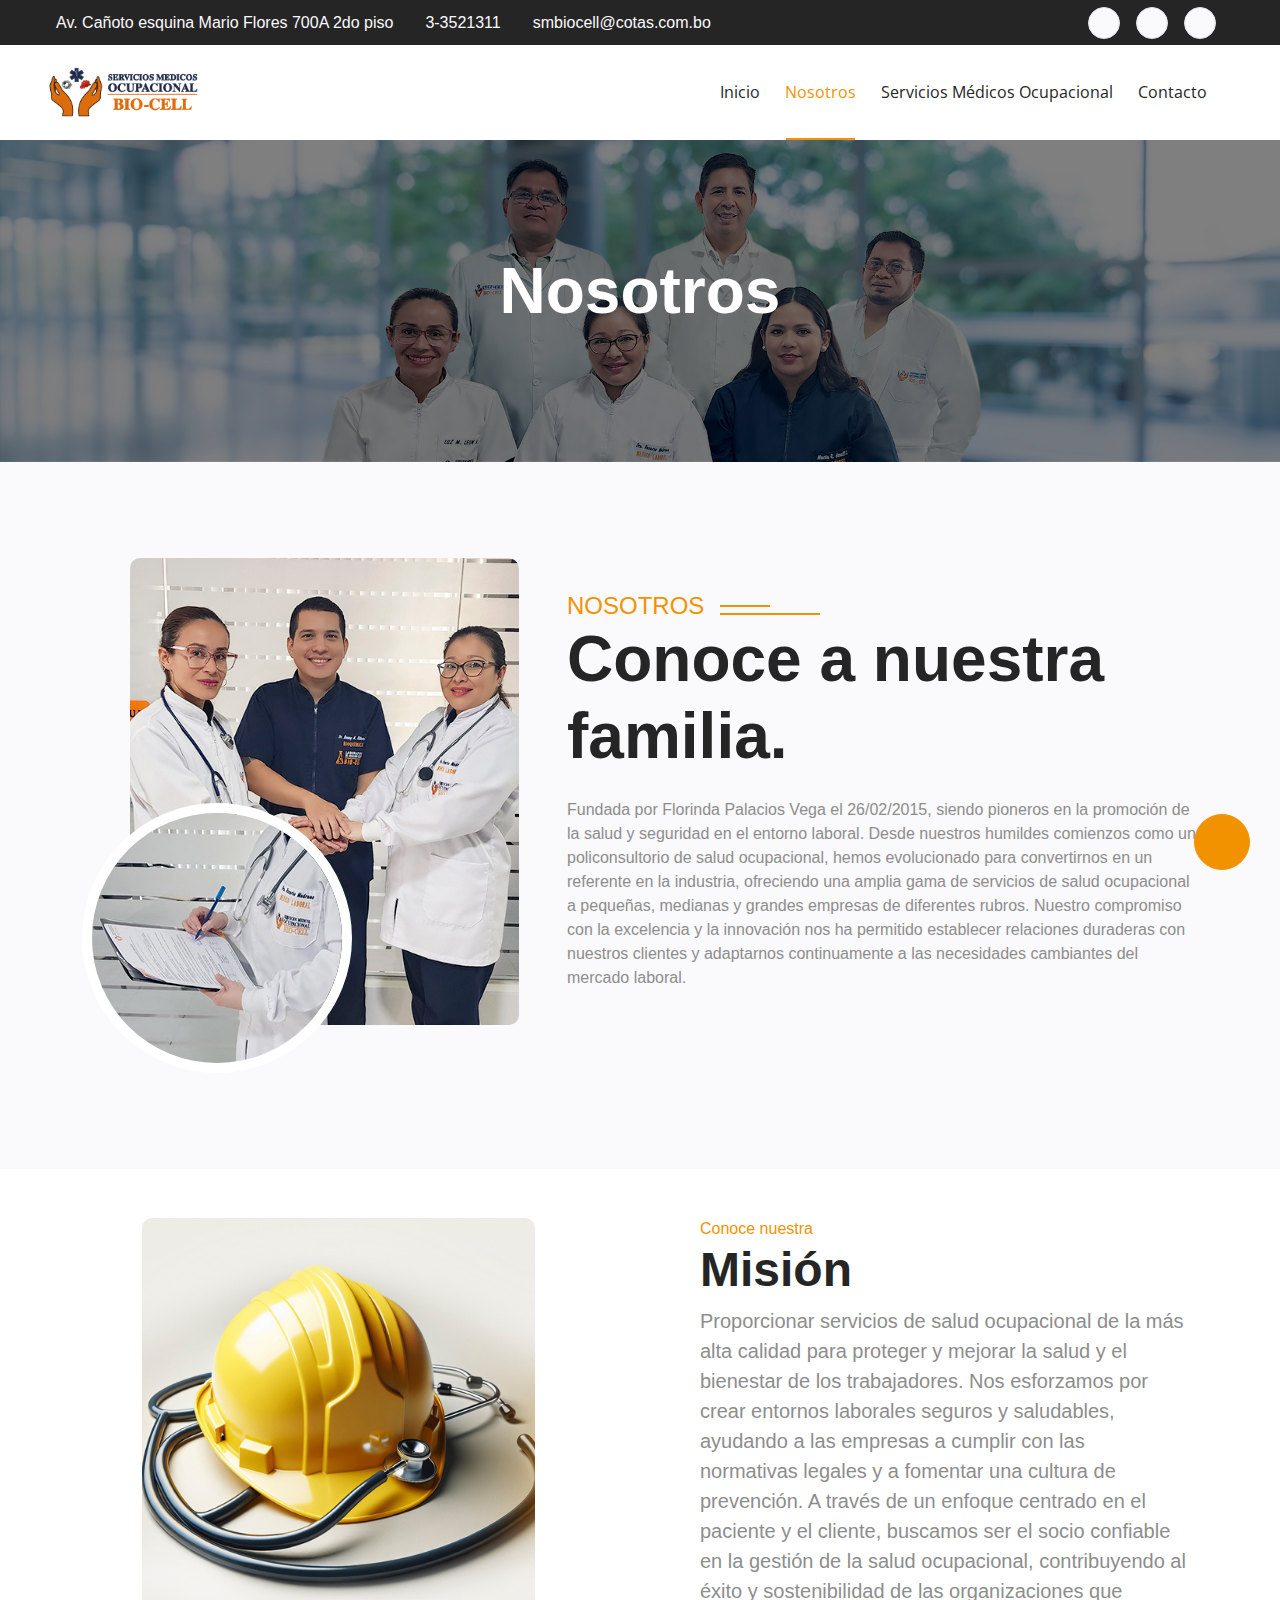
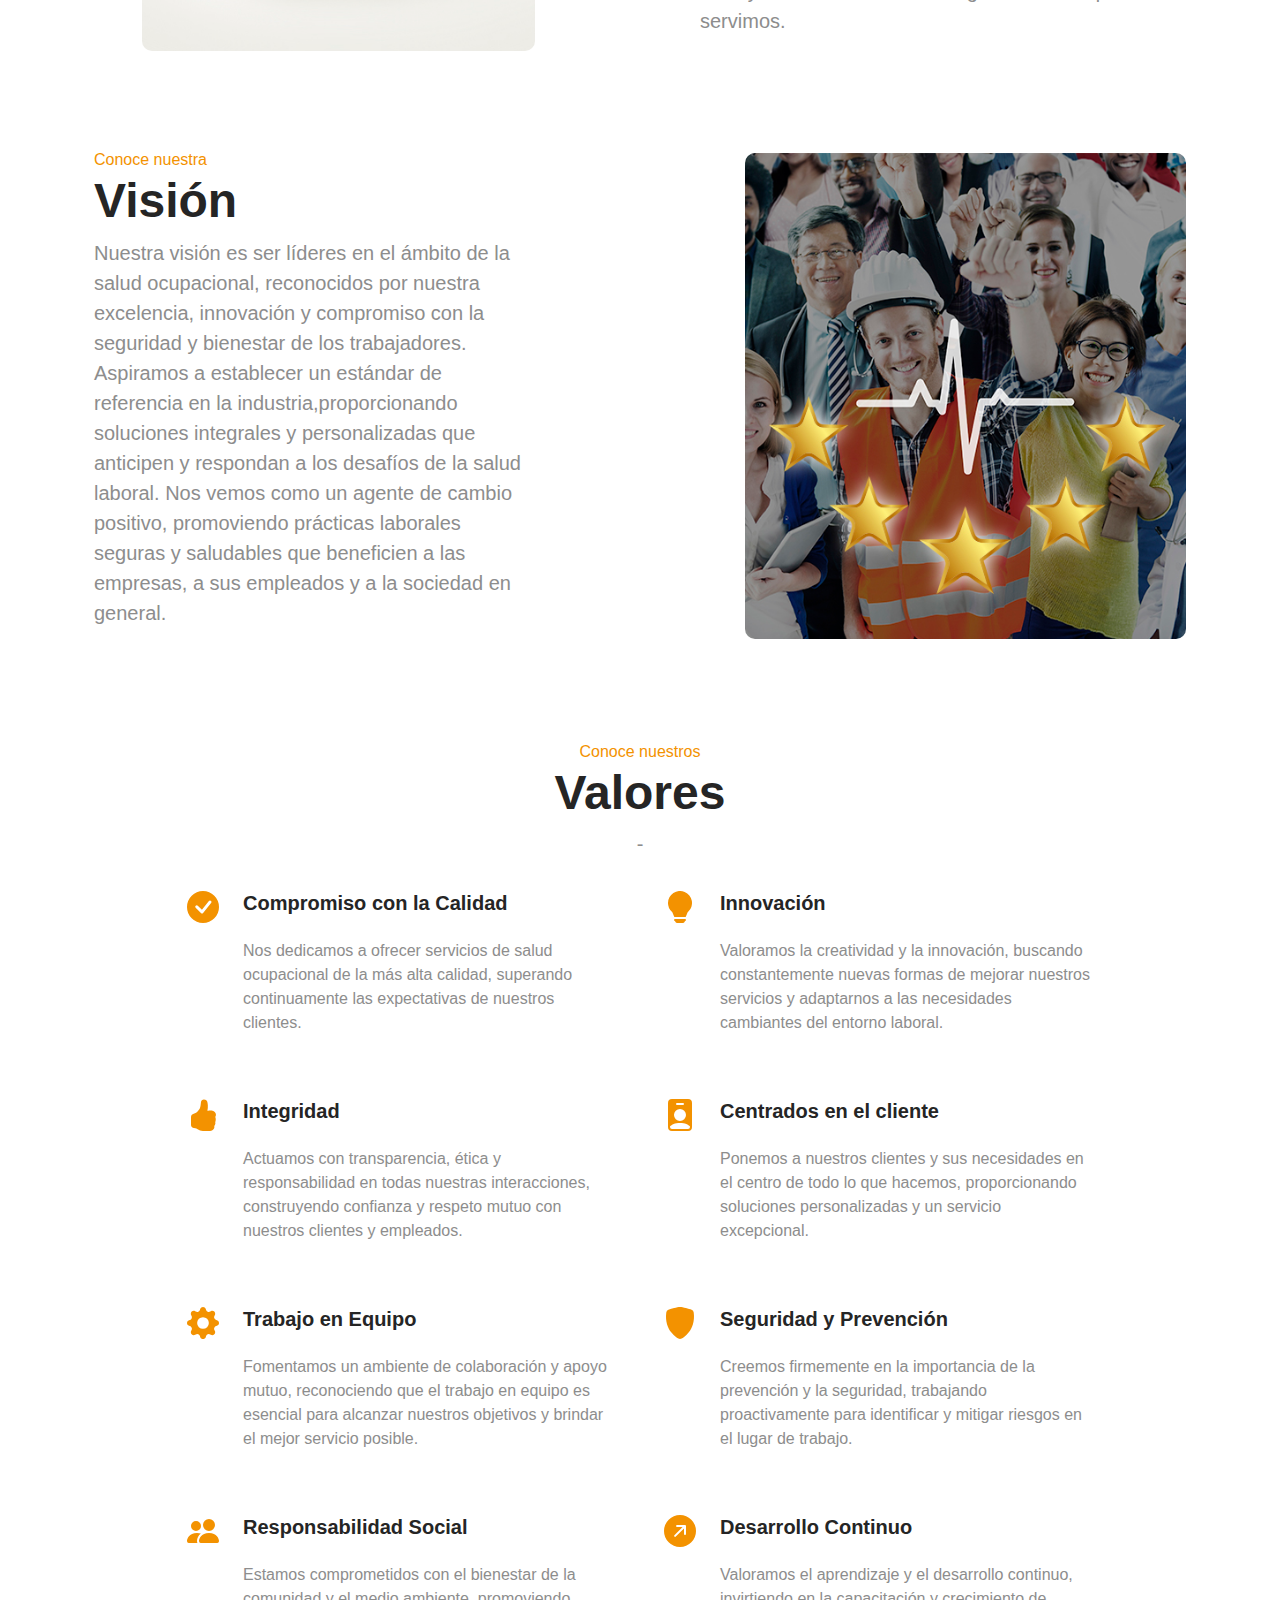
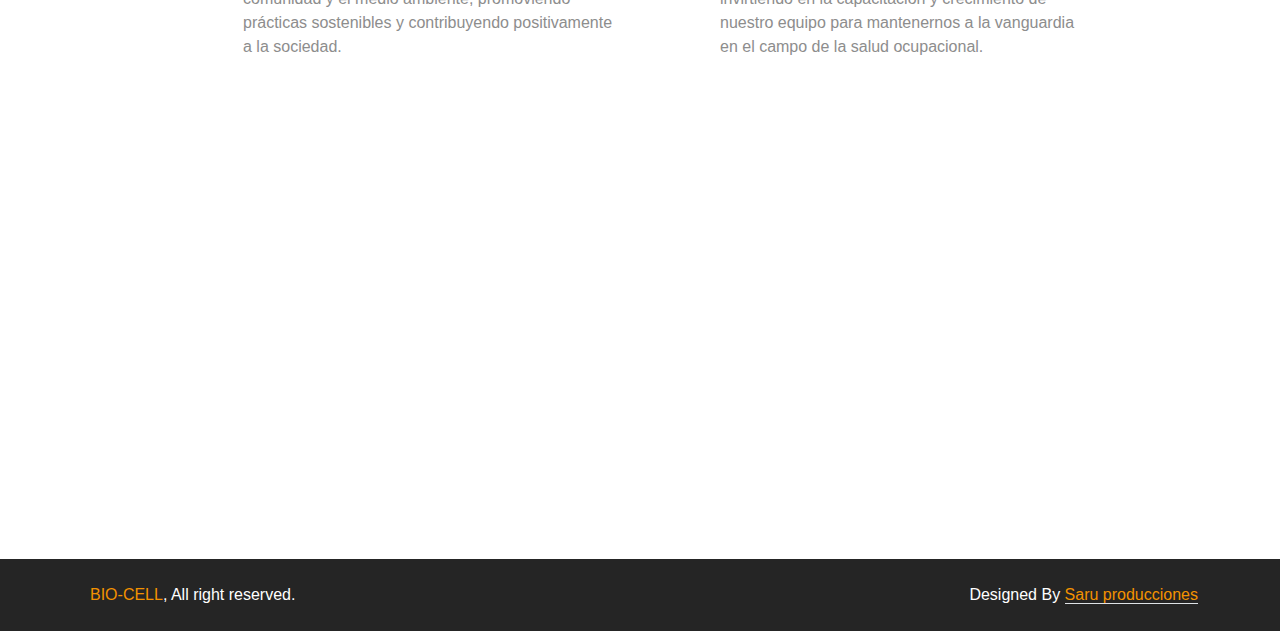
<file: about.html>
<!DOCTYPE html>
<html lang="en">

<head>
    <meta charset="utf-8">
    <title>Bio-Cell - Servicios Médicos Ocupacional</title>
    <meta content="width=device-width, initial-scale=1.0" name="viewport">
    <meta content="" name="Servicios, Médicos, Ocupacionales">
    <meta content="" name="Servicios Médicos Ocupacional">

    <!-- Google Web Fonts -->
    <link rel="preconnect" href="https://fonts.googleapis.com">
    <link rel="preconnect" href="https://fonts.gstatic.com" crossorigin>
    <link
        href="https://fonts.googleapis.com/css2?family=Open+Sans:wght@400;500;600&family=Playfair+Display:wght@400;500;600&display=swap"
        rel="stylesheet">

    <!-- Icon Font Stylesheet -->
    <link rel="stylesheet" href="https://cdnjs.cloudflare.com/ajax/libs/font-awesome/6.6.0/css/all.min.css"
        integrity="sha512-Kc323vGBEqzTmouAECnVceyQqyqdsSiqLQISBL29aUW4U/M7pSPA/gEUZQqv1cwx4OnYxTxve5UMg5GT6L4JJg=="
        crossorigin="anonymous" referrerpolicy="no-referrer" />
    <link rel="stylesheet" href="https://cdn.jsdelivr.net/npm/bootstrap-icons@1.10.4/font/bootstrap-icons.css">

    <!-- Libraries Stylesheet -->
    <link href="lib/animate/animate.min.css" rel="stylesheet">
    <link href="lib/owlcarousel/assets/owl.carousel.min.css" rel="stylesheet">


    <!-- Customized Bootstrap Stylesheet -->
    <link href="css/bootstrap.css" rel="stylesheet">

    <!-- Template Stylesheet -->
    <link href="css/style.css" rel="stylesheet">
</head>

<body>

    <!-- Spinner Start -->
    <div id="spinner"
        class="show bg-white position-fixed translate-middle w-100 vh-100 top-50 start-50 d-flex align-items-center justify-content-center">
        <div class="spinner-border text-primary" style="width: 3rem; height: 3rem;" role="status">
            <span class="sr-only">Loading...</span>
        </div>
    </div>
    <!-- Spinner End -->


    <!-- Topbar Start -->
    <div class="container-fluid bg-dark px-5 d-none d-lg-block">
        <div class="row gx-0 align-items-center Topbar-height">
            <div class="col-lg-8 text-center text-lg-start mb-lg-0">
                <div class="d-flex flex-wrap">
                    <a href="#" class="text-light me-4"><i class="fas fa-map-marker-alt text-primary me-2"></i>Av.
                        Cañoto esquina Mario Flores 700A 2do piso</a>
                    <a href="#" class="text-light me-4"><i class="fas fa-phone text-primary me-2"></i>3-3521311</a>
                    <a href="#" class="text-light me-0"><i
                            class="fas fa-envelope text-primary me-2"></i>smbiocell@cotas.com.bo</a>
                </div>
            </div>
            <div class="col-lg-4 text-center text-lg-end">
                <div class="d-flex align-items-center justify-content-end">
                    <a href="https://api.whatsapp.com/send/?phone=75536553"
                        class="btn btn-light btn-square border rounded-circle nav-fill me-3"><i
                            class="fab fa-whatsapp"></i></a>
                    <a href="https://www.facebook.com/share/EbPRFjtX4EkzpzPt/?mibextid=qi2Omg"
                        class="btn btn-light btn-square border rounded-circle nav-fill me-3"><i
                            class="fab fa-facebook-f"></i></a>
                    <a href="https://www.instagram.com/serv.med.ocup.biocell?igsh=dDF3NDRvd3o5YnZw"
                        class="btn btn-light btn-square border rounded-circle nav-fill me-3"><i
                            class="fab fa-instagram"></i></a>

                </div>
            </div>
        </div>
    </div>
    <!-- Topbar End -->


    <!-- Navbar & Hero Start -->
    <div class="container-fluid position-relative p-0">
        <nav class="navbar navbar-expand-lg navbar-light bg-white px-4 px-lg-5 py-3 py-lg-0">
            <a href="index.html" class="navbar-brand p-0">
                <h1 class="text-primary m-0"><i class=""></i></h1>
                <img src="img/logo.png" alt="Logo">
            </a>
            <button class="navbar-toggler" type="button" data-bs-toggle="collapse" data-bs-target="#navbarCollapse">
                <span class="fa fa-bars"></span>
            </button>
            <div class="collapse navbar-collapse" id="navbarCollapse">
                <div class="navbar-nav ms-auto py-0">
                    <a href="index.html" class="nav-item nav-link">Inicio</a>
                    <a href="about.html" class="nav-item nav-link active">Nosotros</a>
                    <a href="service.html" class="nav-item nav-link">Servicios Médicos Ocupacional</a>
                    <a href="contact.html" class="nav-item nav-link">Contacto</a>
                    <!--  <div class="nav-item dropdown">
                            <a href="#" class="nav-link dropdown-toggle" data-bs-toggle="dropdown">Pages</a>
                            <div class="dropdown-menu m-0">
                                <a href="appointment.html" class="dropdown-item">Appointment</a>
                                <a href="feature.html" class="dropdown-item">Features</a>
                                <a href="blog.html" class="dropdown-item">Our Blog</a>
                                <a href="team.html" class="dropdown-item">Our Team</a>
                                <a href= º"testimonial.html" class="dropdown-item">Testimonial</a>
                                <a href="404.html" class="dropdown-item">404 Page</a>
                            </div>-->
                </div>

            </div>
    </div>
    </nav>
    </div>
    <!-- Navbar End -->


    <!-- Header Start -->
    <div class="container-fluid bg-breadcrumb-about">
        <div class="container text-center py-5" style="max-width: 900px;">
            <h3 class="text-white display-3 mb-4 wow fadeInDown" data-wow-delay="0.1s">Nosotros</h1>
                <!--<ol class="breadcrumb justify-content-center mb-0 wow fadeInDown" data-wow-delay="0.3s">
                    <li class="breadcrumb-item"><a href="index.html">Home</a></li>
                    <li class="breadcrumb-item"><a href="#">Pages</a></li>
                    <li class="breadcrumb-item active text-primary">About</li>
                </ol>-->
        </div>
    </div>
    <!-- Header End -->


    <!-- About Start -->
    <div class="container-fluid about bg-light py-5">
        <div class="container py-5">
            <div class="row g-5 align-items-center">
                <div class="col-lg-5 wow fadeInLeft" data-wow-delay="0.2s">
                    <div class="about-img pb-5 ps-5">
                        <img src="img/about-1.jpg" class="img-fluid rounded w-100" style="object-fit: cover;"
                            alt="Image">
                        <div class="about-img-inner">
                            <img src="img/about-2.jpg" class="img-fluid rounded-circle w-100 h-100" alt="Image">
                        </div>
                        <!-- <div class="about-experience">15 years experience</div> -->
                    </div>
                </div>
                <div class="col-lg-7 wow fadeInRight" data-wow-delay="0.4s">
                    <div class="section-title text-start mb-5">
                        <h4 class="sub-title pe-3 mb-0">Nosotros</h4>
                        <h1 class="display-3 mb-4">Conoce a nuestra familia.</h1>
                        <p class="mb-4 small-text">Fundada por Florinda Palacios Vega el 26/02/2015, siendo pioneros en
                            la promoción de la salud y seguridad en el entorno laboral. Desde nuestros humildes
                            comienzos como un policonsultorio de salud ocupacional, hemos evolucionado para convertirnos
                            en un referente en la industria, ofreciendo una amplia gama de servicios de salud
                            ocupacional a pequeñas, medianas y grandes empresas de diferentes rubros. Nuestro compromiso
                            con la excelencia y la innovación nos ha permitido establecer relaciones duraderas con
                            nuestros clientes y adaptarnos continuamente a las necesidades cambiantes del mercado
                            laboral.</p>
                        <!-- <div class="mb-4">
                                <p class="text-secondary"><i class="fa fa-check text-primary me-2"></i> Refresing to get such a personal touch.</p>
                                <p class="text-secondary"><i class="fa fa-check text-primary me-2"></i> Duis aute irure dolor in reprehenderit in voluptate.</p>
                                <p class="text-secondary"><i class="fa fa-check text-primary me-2"></i> Velit esse cillum dolore eu fugiat nulla pariatur.</p>
                            </div>-->
                    </div>
                </div>
            </div>
        </div>
    </div>
    <!-- About End -->

    <section class="container py-5">
        <div class="container-fluid">
            <div class="row align-items-center gx-4">
                <div class="col-md-5">
                    <div class="ms-md-2 ms-lg-5"><img class="img-fluid rounded-3" src="img/MISION.jpg"></div>
                </div>
                <div class="col-md-6 offset-md-1">
                    <div class="ms-md-2 ms-lg-5">
                        <span class="contact-icon-color">Conoce nuestra</span>
                        <h2 class="display-5 fw-bold">Misión</h2>
                        <p class="lead small-text">Proporcionar servicios de
                            salud ocupacional de la más alta calidad para proteger y mejorar la salud y el bienestar de
                            los trabajadores. Nos esforzamos por crear entornos laborales seguros y saludables, ayudando
                            a las empresas a cumplir con las normativas legales y a fomentar una cultura
                            de prevención. A través de un enfoque centrado en el paciente y el cliente, buscamos ser
                            el socio confiable en la gestión de la salud ocupacional, contribuyendo al éxito y
                            sostenibilidad de las organizaciones que servimos.</p>

                    </div>
                </div>
            </div>
        </div>
    </section>

    <section class="container py-5">
        <div class="container-fluid">
            <div class="row gx-4 align-items-center justify-content-between">
                <div class="col-md-5 order-2 order-md-1">
                    <div class="mt-5 mt-md-0">
                        <span class="contact-icon-color">Conoce nuestra</span>
                        <h2 class="display-5 fw-bold">Visión</h2>
                        <p class="lead small-text">Nuestra visión es ser líderes en el ámbito de la salud ocupacional,
                            reconocidos
                            por
                            nuestra excelencia, innovación y compromiso con la seguridad y bienestar de los
                            trabajadores. Aspiramos a establecer un estándar de referencia en la
                            industria,proporcionando soluciones integrales y personalizadas que anticipen y respondan a
                            los
                            desafíos de la salud laboral. Nos vemos como un agente de cambio positivo,
                            promoviendo prácticas laborales seguras y saludables que beneficien a las empresas, a
                            sus empleados y a la sociedad en general.</p>
                    </div>
                </div>
                <div class="col-md-5 order-1 order-md-2"><img class="img-fluid rounded-3" src="img/VISIÓN .jpg"></div>
            </div>
        </div>
    </section>


    <section class="container py-5">
        <div class="container-fluid">
            <div class="row justify-content-center text-center mb-3">
                <div class="col-lg-8 col-xl-7">
                    <span class="contact-icon-color">Conoce nuestros </span>
                    <h2 class="display-5 fw-bold">Valores</h2>
                    <p class="lead">-</p>
                </div>
            </div>
            <div class="row justify-content-center">
                <div class="col-md-10">
                    <div class="row g-4 g-md-5">
                        <div class="col-lg-6">
                            <div class="d-flex">
                                <div class="text-primary me-4">
                                    <svg xmlns="http://www.w3.org/2000/svg" height="32" fill="currentColor"
                                        class="bi bi-check-circle-fill" viewBox="0 0 16 16">
                                        <path
                                            d="M16 8A8 8 0 1 1 0 8a8 8 0 0 1 16 0m-3.97-3.03a.75.75 0 0 0-1.08.022L7.477 9.417 5.384 7.323a.75.75 0 0 0-1.06 1.06L6.97 11.03a.75.75 0 0 0 1.079-.02l3.992-4.99a.75.75 0 0 0-.01-1.05z" />
                                    </svg>
                                </div>
                                <div>
                                    <h5 class="mb-2 mb-lg-4 fw-bold">Compromiso con la Calidad</h5>
                                    <p>Nos dedicamos a ofrecer servicios de salud
                                        ocupacional de la más alta calidad, superando continuamente las expectativas de
                                        nuestros clientes.</p>
                                </div>
                            </div>
                        </div>
                        <div class="col-lg-6">
                            <div class="d-flex">
                                <div class="text-primary me-4">
                                    <svg xmlns="http://www.w3.org/2000/svg" height="32" fill="currentColor"
                                        class="bi bi-lightbulb-fill" viewBox="0 0 16 16">
                                        <path
                                            d="M2 6a6 6 0 1 1 10.174 4.31c-.203.196-.359.4-.453.619l-.762 1.769A.5.5 0 0 1 10.5 13h-5a.5.5 0 0 1-.46-.302l-.761-1.77a2 2 0 0 0-.453-.618A5.98 5.98 0 0 1 2 6m3 8.5a.5.5 0 0 1 .5-.5h5a.5.5 0 0 1 0 1l-.224.447a1 1 0 0 1-.894.553H6.618a1 1 0 0 1-.894-.553L5.5 15a.5.5 0 0 1-.5-.5" />
                                    </svg>
                                </div>
                                <div>
                                    <h5 class="mb-2 mb-lg-4 fw-bold">Innovación</h5>
                                    <p>Valoramos la creatividad y la innovación, buscando
                                        constantemente nuevas formas de mejorar nuestros servicios y adaptarnos a las
                                        necesidades cambiantes del entorno laboral.</p>
                                </div>
                            </div>
                        </div>
                        <div class="col-lg-6">
                            <div class="d-flex">
                                <div class="text-primary me-4">
                                    <svg xmlns="http://www.w3.org/2000/svg" height="32" fill="currentColor"
                                        class="bi bi-hand-thumbs-up-fill" viewBox="0 0 16 16">
                                        <path
                                            d="M6.956 1.745C7.021.81 7.908.087 8.864.325l.261.066c.463.116.874.456 1.012.965.22.816.533 2.511.062 4.51a10 10 0 0 1 .443-.051c.713-.065 1.669-.072 2.516.21.518.173.994.681 1.2 1.273.184.532.16 1.162-.234 1.733q.086.18.138.363c.077.27.113.567.113.856s-.036.586-.113.856c-.039.135-.09.273-.16.404.169.387.107.819-.003 1.148a3.2 3.2 0 0 1-.488.901c.054.152.076.312.076.465 0 .305-.089.625-.253.912C13.1 15.522 12.437 16 11.5 16H8c-.605 0-1.07-.081-1.466-.218a4.8 4.8 0 0 1-.97-.484l-.048-.03c-.504-.307-.999-.609-2.068-.722C2.682 14.464 2 13.846 2 13V9c0-.85.685-1.432 1.357-1.615.849-.232 1.574-.787 2.132-1.41.56-.627.914-1.28 1.039-1.639.199-.575.356-1.539.428-2.59z" />
                                    </svg>
                                </div>
                                <div>
                                    <h5 class="mb-2 mb-lg-4 fw-bold">Integridad</h5>
                                    <p>Actuamos con transparencia, ética y responsabilidad en todas
                                        nuestras interacciones, construyendo confianza y respeto mutuo con nuestros
                                        clientes y empleados.</p>
                                </div>
                            </div>
                        </div>
                        <div class="col-lg-6">
                            <div class="d-flex">
                                <div class="text-primary me-4">
                                    <svg xmlns="http://www.w3.org/2000/svg" height="32" fill="currentColor"
                                        class="bi bi-person-badge-fill" viewBox="0 0 16 16">
                                        <path
                                            d="M2 2a2 2 0 0 1 2-2h8a2 2 0 0 1 2 2v12a2 2 0 0 1-2 2H4a2 2 0 0 1-2-2zm4.5 0a.5.5 0 0 0 0 1h3a.5.5 0 0 0 0-1zM8 11a3 3 0 1 0 0-6 3 3 0 0 0 0 6m5 2.755C12.146 12.825 10.623 12 8 12s-4.146.826-5 1.755V14a1 1 0 0 0 1 1h8a1 1 0 0 0 1-1z" />
                                    </svg>
                                </div>
                                <div>
                                    <h5 class="mb-2 mb-lg-4 fw-bold">Centrados en el cliente</h5>
                                    <p>Ponemos a nuestros clientes y sus necesidades en el
                                        centro de todo lo que hacemos, proporcionando soluciones personalizadas y un
                                        servicio excepcional.</p>
                                </div>
                            </div>
                        </div>
                        <div class="col-lg-6">
                            <div class="d-flex">
                                <div class="text-primary me-4">
                                    <svg xmlns="http://www.w3.org/2000/svg" height="32" fill="currentColor"
                                        class="bi bi-gear-fill" viewBox="0 0 16 16">
                                        <path
                                            d="M9.405 1.05c-.413-1.4-2.397-1.4-2.81 0l-.1.34a1.464 1.464 0 0 1-2.105.872l-.31-.17c-1.283-.698-2.686.705-1.987 1.987l.169.311c.446.82.023 1.841-.872 2.105l-.34.1c-1.4.413-1.4 2.397 0 2.81l.34.1a1.464 1.464 0 0 1 .872 2.105l-.17.31c-.698 1.283.705 2.686 1.987 1.987l.311-.169a1.464 1.464 0 0 1 2.105.872l.1.34c.413 1.4 2.397 1.4 2.81 0l.1-.34a1.464 1.464 0 0 1 2.105-.872l.31.17c1.283.698 2.686-.705 1.987-1.987l-.169-.311a1.464 1.464 0 0 1 .872-2.105l.34-.1c1.4-.413 1.4-2.397 0-2.81l-.34-.1a1.464 1.464 0 0 1-.872-2.105l.17-.31c.698-1.283-.705-2.686-1.987-1.987l-.311.169a1.464 1.464 0 0 1-2.105-.872zM8 10.93a2.929 2.929 0 1 1 0-5.86 2.929 2.929 0 0 1 0 5.858z" />
                                    </svg>
                                </div>
                                <div>
                                    <h5 class="mb-2 mb-lg-4 fw-bold">Trabajo en Equipo</h5>
                                    <p>Fomentamos un ambiente de colaboración y apoyo mutuo,
                                        reconociendo que el trabajo en equipo es esencial para alcanzar nuestros
                                        objetivos y brindar el mejor servicio posible.</p>
                                </div>
                            </div>
                        </div>
                        <div class="col-lg-6">
                            <div class="d-flex">
                                <div class="text-primary me-4">
                                    <svg xmlns="http://www.w3.org/2000/svg" height="32" fill="currentColor"
                                        class="bi bi-shield-fill" viewBox="0 0 16 16">
                                        <path
                                            d="M5.072.56C6.157.265 7.31 0 8 0s1.843.265 2.928.56c1.11.3 2.229.655 2.887.87a1.54 1.54 0 0 1 1.044 1.262c.596 4.477-.787 7.795-2.465 9.99a11.8 11.8 0 0 1-2.517 2.453 7 7 0 0 1-1.048.625c-.28.132-.581.24-.829.24s-.548-.108-.829-.24a7 7 0 0 1-1.048-.625 11.8 11.8 0 0 1-2.517-2.453C1.928 10.487.545 7.169 1.141 2.692A1.54 1.54 0 0 1 2.185 1.43 63 63 0 0 1 5.072.56" />
                                    </svg>
                                </div>
                                <div>
                                    <h5 class="mb-2 mb-lg-4 fw-bold">Seguridad y Prevención</h5>
                                    <p>Creemos firmemente en la importancia de la
                                        prevención y la seguridad, trabajando proactivamente para identificar y mitigar
                                        riesgos en el lugar de trabajo.</p>
                                </div>
                            </div>
                        </div>
                        <div class="col-lg-6">
                            <div class="d-flex">
                                <div class="text-primary me-4">
                                    <svg xmlns="http://www.w3.org/2000/svg" height="32" fill="currentColor"
                                        class="bi bi-people-fill" viewBox="0 0 16 16">
                                        <path
                                            d="M7 14s-1 0-1-1 1-4 5-4 5 3 5 4-1 1-1 1zm4-6a3 3 0 1 0 0-6 3 3 0 0 0 0 6m-5.784 6A2.24 2.24 0 0 1 5 13c0-1.355.68-2.75 1.936-3.72A6.3 6.3 0 0 0 5 9c-4 0-5 3-5 4s1 1 1 1zM4.5 8a2.5 2.5 0 1 0 0-5 2.5 2.5 0 0 0 0 5" />
                                    </svg>
                                </div>
                                <div>
                                    <h5 class="mb-2 mb-lg-4 fw-bold">Responsabilidad Social</h5>
                                    <p>Estamos comprometidos con el bienestar de la
                                        comunidad y el medio ambiente, promoviendo prácticas sostenibles y
                                        contribuyendo positivamente a la sociedad.</p>
                                </div>
                            </div>
                        </div>
                        <div class="col-lg-6">
                            <div class="d-flex">
                                <div class="text-primary me-4">
                                    <svg xmlns="http://www.w3.org/2000/svg" height="32" fill="currentColor"
                                        class="bi bi-arrow-up-right-circle-fill" viewBox="0 0 16 16">
                                        <path
                                            d="M0 8a8 8 0 1 0 16 0A8 8 0 0 0 0 8m5.904 2.803a.5.5 0 1 1-.707-.707L9.293 6H6.525a.5.5 0 1 1 0-1H10.5a.5.5 0 0 1 .5.5v3.975a.5.5 0 0 1-1 0V6.707z" />
                                    </svg>
                                </div>
                                <div>
                                    <h5 class="mb-2 mb-lg-4 fw-bold">Desarrollo Continuo</h5>
                                    <p>Valoramos el aprendizaje y el desarrollo continuo,
                                        invirtiendo en la capacitación y crecimiento de nuestro equipo para mantenernos
                                        a la vanguardia en el campo de la salud ocupacional.</p>
                                </div>
                            </div>
                        </div>
                    </div>
                </div>
            </div>
        </div>
    </section>





    <!-- Footer Start -->
    <div class="container-fluid footer py-5 wow fadeIn" data-wow-delay="0.2s">
        <div class="container py-5">
            <div class="row g-5">
                <div class="col-md-6 col-lg-6 col-xl-3">
                    <div class="footer-item d-flex flex-column">
                        <h4 class="text-white mb-4"><i class=""></i>Servicios Médicos Ocupacional</h4>
                        </p>
                        <div class="d-flex align-items-center">
                            <i class="fas fa-share fa-2x text-white me-2"></i>
                            <a class="btn-square btn btn-primary text-white rounded-circle mx-1"
                                href="https://www.facebook.com/share/EbPRFjtX4EkzpzPt/?mibextid=qi2Omg"><i
                                    class="fab fa-facebook-f"></i></a>

                            <a class="btn-square btn btn-primary text-white rounded-circle mx-1"
                                href="https://www.instagram.com/serv.med.ocup.biocell?igsh=dDF3NDRvd3o5YnZw"><i
                                    class="fab fa-instagram"></i></a>

                        </div>
                    </div>
                </div>

                <div class="col-md-6 col-lg-6 col-xl-3">
                    <div class="footer-item d-flex flex-column">
                        <h4 class="mb-4 text-white">Enlaces</h4>
                        <a href="about.html"><i class="fas fa-angle-right me-2"></i> Acerca de</a>
                        <a href="service.html"><i class="fas fa-angle-right me-2"></i> Servicios</a>
                        <a href="contact.html"><i class="fas fa-angle-right me-2"></i> Contacto</a>
                    </div>
                </div>
                <div class="col-md-6 col-lg-6 col-xl-3">
                    <div class="footer-item d-flex flex-column">
                        <h4 class="mb-4 text-white">Servicios</h4>
                        <a href="service.html"><i class="fas fa-angle-right me-2"></i> Exámen Médico Ocupacional</a>
                        <a href="service.html"><i class="fas fa-angle-right me-2"></i> Exámenes Complementarios</a>
                        <a href="service.html"><i class="fas fa-angle-right me-2"></i> Valoraciones por Especialidad</a>
                        <a href="service.html"><i class="fas fa-angle-right me-2"></i> Otras pruebas</a>
                    </div>
                </div>
                <div class="col-md-6 col-lg-6 col-xl-3">
                    <div class="footer-item d-flex flex-column">
                        <h4 class="mb-4 text-white">Contacto</h4>
                        <a href="https://maps.app.goo.gl/df8goTWRMmpb67wk8"><i class="fa fa-map-marker-alt me-2"></i>
                            Av. Cañoto esquina Mario Flores 700A 2do piso / 1er Anillo </a>
                        <a href="mailto:smbiocell@cotas.com.bo"><i
                                class="fas fa-envelope me-2"></i>smbiocell@cotas.com.bo</a>
                        <a href="tel:33521311"><i class="fas fa-phone me-2"></i> 3-3521311 </a>
                        <a href="https://api.whatsapp.com/send/?phone=75536553" class="mb-3"><i
                                class="fas bi-whatsapp me-2"></i> +591 75536553</a>
                    </div>
                </div>
            </div>
        </div>
    </div>
    <!-- Footer End -->

    <!-- Copyright Start -->
    <div class="container-fluid copyright py-4">
        <div class="container">
            <div class="row g-4 align-items-center">
                <div class="col-md-6 text-center text-md-start mb-md-0">
                    <span class="text-white"><a href="#"><i class="fas fa-copyright text-light me-2"></i>BIO-CELL</a>,
                        All right reserved.</span>
                </div>
                <div class="col-md-6 text-center text-md-end text-white">
                    Designed By <a class="border-bottom" href="">Saru producciones</a>
                </div>
            </div>
        </div>
    </div>
    <!-- Copyright End -->

    <!-- Back to Top -->
    <a href="#" class="btn btn-primary btn-lg-square back-to-top"><i class="fa fa-arrow-up"></i></a>


    <!-- JavaScript Libraries -->
    <script src="https://ajax.googleapis.com/ajax/libs/jquery/3.6.4/jquery.min.js"></script>
    <script src="https://cdn.jsdelivr.net/npm/bootstrap@5.0.0/dist/js/bootstrap.bundle.min.js"></script>
    <script src="lib/wow/wow.min.js"></script>
    <script src="lib/easing/easing.min.js"></script>
    <script src="lib/waypoints/waypoints.min.js"></script>
    <script src="lib/owlcarousel/owl.carousel.min.js"></script>


    <!-- Template Javascript -->
    <script src="js/main.js"></script>

</body>

</html>
</file>
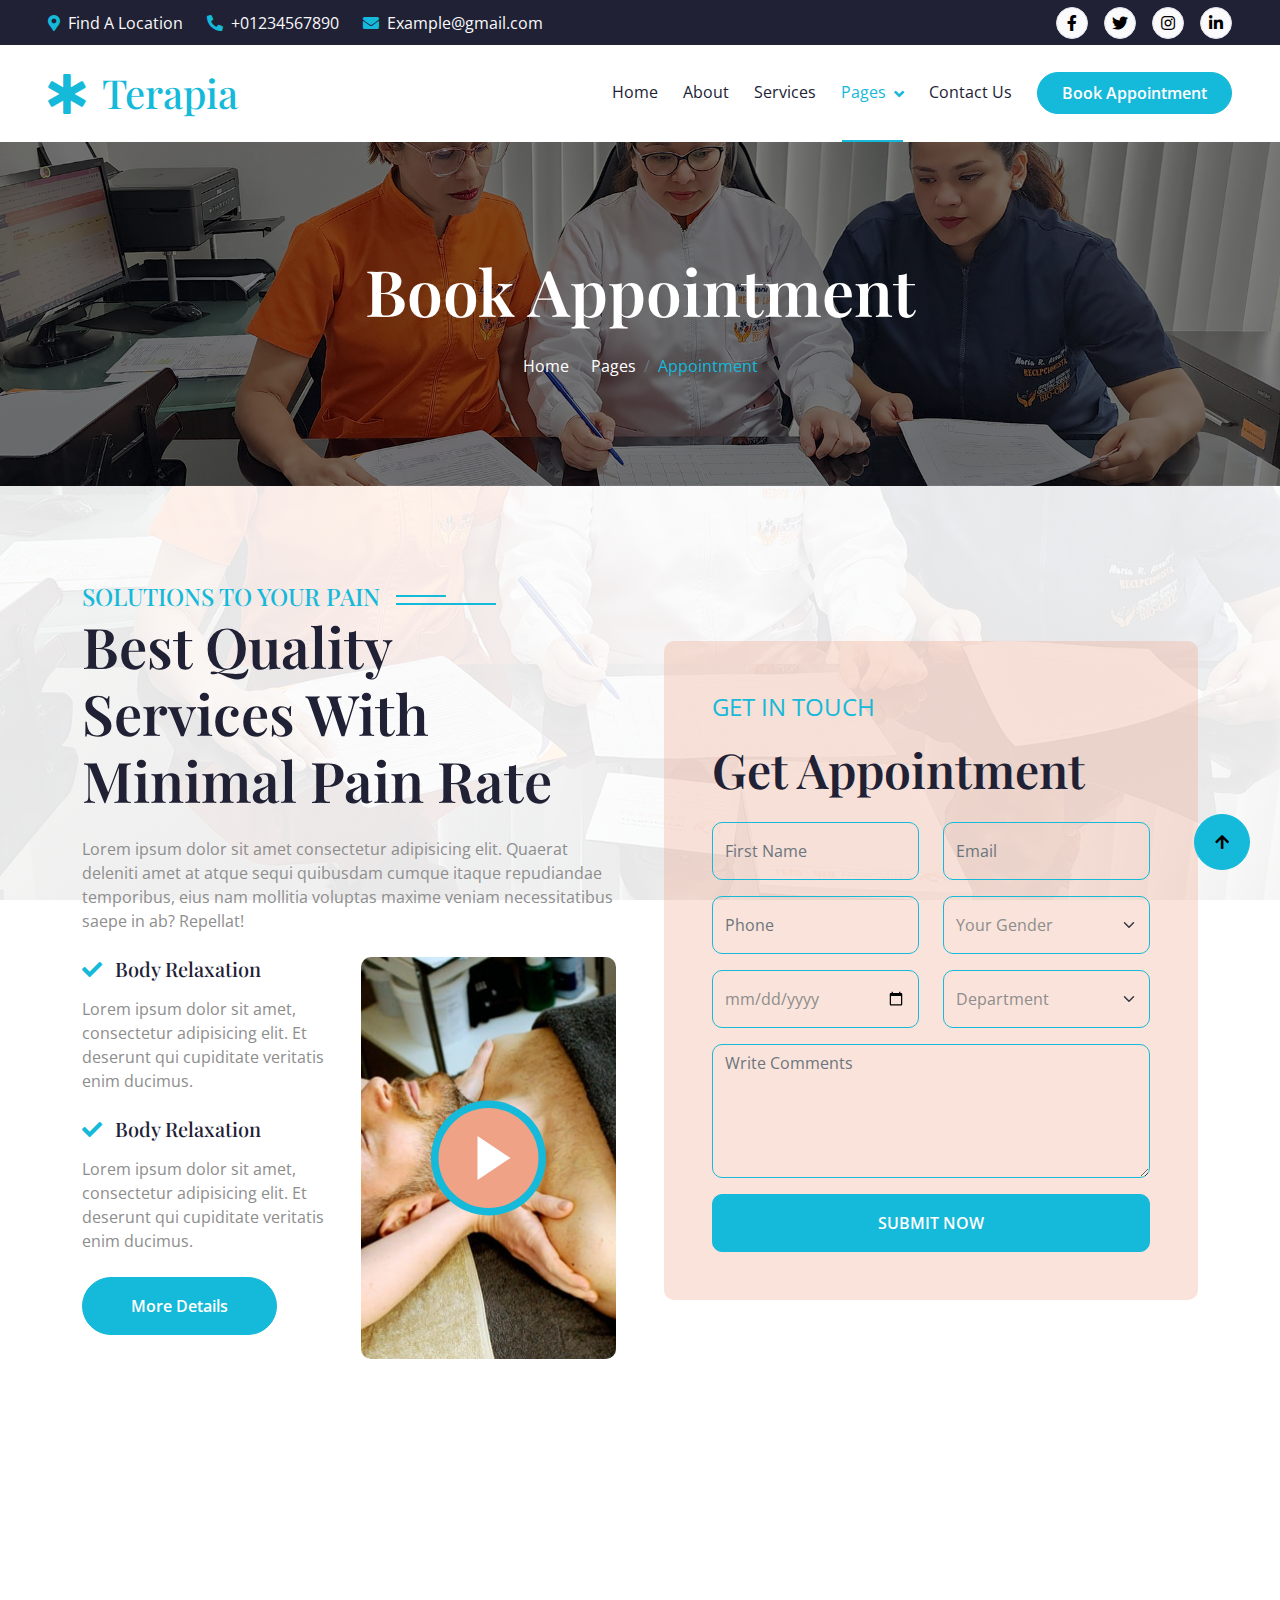
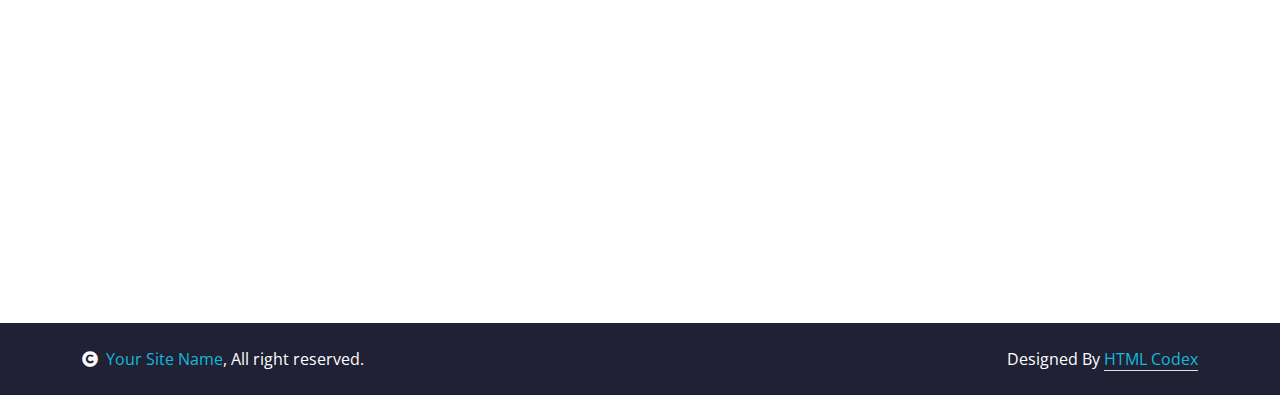
<file: appointment.html>
<!DOCTYPE html>
<html lang="en">

    <head>
        <meta charset="utf-8">
        <title>Terapia - Physical Therapy Website Template</title>
        <meta content="width=device-width, initial-scale=1.0" name="viewport">
        <meta content="" name="keywords">
        <meta content="" name="description">

        <!-- Google Web Fonts -->
        <link rel="preconnect" href="https://fonts.googleapis.com">
        <link rel="preconnect" href="https://fonts.gstatic.com" crossorigin>
        <link href="https://fonts.googleapis.com/css2?family=Open+Sans:wght@400;500;600&family=Playfair+Display:wght@400;500;600&display=swap" rel="stylesheet"> 

        <!-- Icon Font Stylesheet -->
        <link rel="stylesheet" href="https://use.fontawesome.com/releases/v5.15.4/css/all.css"/>
        <link href="https://cdn.jsdelivr.net/npm/bootstrap-icons@1.4.1/font/bootstrap-icons.css" rel="stylesheet">

        <!-- Libraries Stylesheet -->
        <link href="lib/animate/animate.min.css" rel="stylesheet">
        <link href="lib/owlcarousel/assets/owl.carousel.min.css" rel="stylesheet">


        <!-- Customized Bootstrap Stylesheet -->
        <link href="css/bootstrap.min.css" rel="stylesheet">

        <!-- Template Stylesheet -->
        <link href="css/style.css" rel="stylesheet">
    </head>

    <body>

        <!-- Spinner Start -->
        <div id="spinner" class="show bg-white position-fixed translate-middle w-100 vh-100 top-50 start-50 d-flex align-items-center justify-content-center">
            <div class="spinner-border text-primary" style="width: 3rem; height: 3rem;" role="status">
                <span class="sr-only">Loading...</span>
            </div>
        </div>
        <!-- Spinner End -->


        <!-- Topbar Start -->
        <div class="container-fluid bg-dark px-5 d-none d-lg-block">
            <div class="row gx-0 align-items-center" style="height: 45px;">
                <div class="col-lg-8 text-center text-lg-start mb-lg-0">
                    <div class="d-flex flex-wrap">
                        <a href="#" class="text-light me-4"><i class="fas fa-map-marker-alt text-primary me-2"></i>Find A Location</a>
                        <a href="#" class="text-light me-4"><i class="fas fa-phone-alt text-primary me-2"></i>+01234567890</a>
                        <a href="#" class="text-light me-0"><i class="fas fa-envelope text-primary me-2"></i>Example@gmail.com</a>
                    </div>
                </div>
                <div class="col-lg-4 text-center text-lg-end">
                    <div class="d-flex align-items-center justify-content-end">
                        <a href="#" class="btn btn-light btn-square border rounded-circle nav-fill me-3"><i class="fab fa-facebook-f"></i></a>
                        <a href="#" class="btn btn-light btn-square border rounded-circle nav-fill me-3"><i class="fab fa-twitter"></i></a>
                        <a href="#" class="btn btn-light btn-square border rounded-circle nav-fill me-3"><i class="fab fa-instagram"></i></a>
                        <a href="#" class="btn btn-light btn-square border rounded-circle nav-fill me-0"><i class="fab fa-linkedin-in"></i></a>
                    </div>
                </div>
            </div>
        </div>
        <!-- Topbar End -->


        <!-- Navbar & Hero Start -->
        <div class="container-fluid position-relative p-0">
            <nav class="navbar navbar-expand-lg navbar-light bg-white px-4 px-lg-5 py-3 py-lg-0">
                <a href="index.html" class="navbar-brand p-0">
                    <h1 class="text-primary m-0"><i class="fas fa-star-of-life me-3"></i>Terapia</h1>
                    <!-- <img src="img/logo.png" alt="Logo"> -->
                </a>
                <button class="navbar-toggler" type="button" data-bs-toggle="collapse" data-bs-target="#navbarCollapse">
                    <span class="fa fa-bars"></span>
                </button>
                <div class="collapse navbar-collapse" id="navbarCollapse">
                    <div class="navbar-nav ms-auto py-0">
                        <a href="index.html" class="nav-item nav-link">Home</a>
                        <a href="about.html" class="nav-item nav-link">About</a>
                        <a href="service.html" class="nav-item nav-link">Services</a>
                        <div class="nav-item dropdown">
                            <a href="#" class="nav-link dropdown-toggle active" data-bs-toggle="dropdown">Pages</a>
                            <div class="dropdown-menu m-0">
                                <a href="appointment.html" class="dropdown-item active">Appointment</a>
                                <a href="feature.html" class="dropdown-item">Features</a>
                                <a href="blog.html" class="dropdown-item">Our Blog</a>
                                <a href="team.html" class="dropdown-item">Our Team</a>
                                <a href="testimonial.html" class="dropdown-item">Testimonial</a>
                                <a href="404.html" class="dropdown-item">404 Page</a>
                            </div>
                        </div>
                        <a href="contact.html" class="nav-item nav-link">Contact Us</a>
                    </div>
                    <a href="#" class="btn btn-primary rounded-pill text-white py-2 px-4 flex-wrap flex-sm-shrink-0">Book Appointment</a>
                </div>
            </nav>
        </div>
        <!-- Navbar End -->


        <!-- Header Start -->
        <div class="container-fluid bg-breadcrumb">
            <div class="container text-center py-5" style="max-width: 900px;">
                <h3 class="text-white display-3 mb-4 wow fadeInDown" data-wow-delay="0.1s">Book Appointment</h1>
                <ol class="breadcrumb justify-content-center mb-0 wow fadeInDown" data-wow-delay="0.3s">
                    <li class="breadcrumb-item"><a href="index.html">Home</a></li>
                    <li class="breadcrumb-item"><a href="#">Pages</a></li>
                    <li class="breadcrumb-item active text-primary">Appointment</li>
                </ol>    
            </div>
        </div>
        <!-- Header End -->


        <!-- Book Appointment Start -->
        <div class="container-fluid appointment py-5">
            <div class="container py-5">
                <div class="row g-5 align-items-center">
                    <div class="col-lg-6 wow fadeInLeft" data-wow-delay="0.2">
                        <div class="section-title text-start">
                            <h4 class="sub-title pe-3 mb-0">Solutions To Your Pain</h4>
                            <h1 class="display-4 mb-4">Best Quality Services With Minimal Pain Rate</h1>
                            <p class="mb-4">Lorem ipsum dolor sit amet consectetur adipisicing elit. Quaerat deleniti amet at atque sequi quibusdam cumque itaque repudiandae temporibus, eius nam mollitia voluptas maxime veniam necessitatibus saepe in ab? Repellat!</p>
                            <div class="row g-4">
                                <div class="col-sm-6">
                                    <div class="d-flex flex-column h-100">
                                        <div class="mb-4">
                                            <h5 class="mb-3"><i class="fa fa-check text-primary me-2"></i> Body Relaxation</h5>
                                            <p class="mb-0">Lorem ipsum dolor sit amet, consectetur adipisicing elit. Et deserunt qui cupiditate veritatis enim ducimus.</p>
                                        </div>
                                        <div class="mb-4">
                                            <h5 class="mb-3"><i class="fa fa-check text-primary me-2"></i> Body Relaxation</h5>
                                            <p class="mb-0">Lorem ipsum dolor sit amet, consectetur adipisicing elit. Et deserunt qui cupiditate veritatis enim ducimus.</p>
                                        </div>
                                        <div class="text-start mb-4">
                                            <a href="#" class="btn btn-primary rounded-pill text-white py-3 px-5">More Details</a>
                                        </div>
                                    </div>
                                </div>
                                <div class="col-sm-6">
                                    <div class="video h-100">
                                        <img src="img/video-img.jpg" class="img-fluid rounded w-100 h-100" style="object-fit: cover;" alt="">
                                        <button type="button" class="btn btn-play" data-bs-toggle="modal" data-src="https://www.youtube.com/embed/DWRcNpR6Kdc" data-bs-target="#videoModal">
                                            <span></span>
                                        </button>
                                    </div>
                                </div>
                            </div>
                        </div>
                    </div>
                    <div class="col-lg-6 wow fadeInRight" data-wow-delay="0.4s">
                        <div class="appointment-form rounded p-5">
                            <p class="fs-4 text-uppercase text-primary">Get In Touch</p>
                            <h1 class="display-5 mb-4">Get Appointment</h1>
                            <form>
                                <div class="row gy-3 gx-4">
                                    <div class="col-xl-6">
                                        <input type="text" class="form-control py-3 border-primary bg-transparent text-white" placeholder="First Name">
                                    </div>
                                    <div class="col-xl-6">
                                        <input type="email" class="form-control py-3 border-primary bg-transparent text-white" placeholder="Email">
                                    </div>
                                    <div class="col-xl-6">
                                        <input type="phone" class="form-control py-3 border-primary bg-transparent" placeholder="Phone">
                                    </div>
                                    <div class="col-xl-6">
                                        <select class="form-select py-3 border-primary bg-transparent" aria-label="Default select example">
                                            <option selected>Your Gender</option>
                                            <option value="1">Male</option>
                                            <option value="2">FeMale</option>
                                            <option value="3">Others</option>
                                        </select>
                                    </div>
                                    <div class="col-xl-6">
                                        <input type="date" class="form-control py-3 border-primary bg-transparent">
                                    </div>
                                    <div class="col-xl-6">
                                        <select class="form-select py-3 border-primary bg-transparent" aria-label="Default select example">
                                            <option selected>Department</option>
                                            <option value="1">Physiotherapy</option>
                                            <option value="2">Physical Helth</option>
                                            <option value="2">Treatments</option>
                                        </select>
                                    </div>
                                    <div class="col-12">
                                        <textarea class="form-control border-primary bg-transparent text-white" name="text" id="area-text" cols="30" rows="5" placeholder="Write Comments"></textarea>
                                    </div>
                                    <div class="col-12">
                                        <button type="button" class="btn btn-primary text-white w-100 py-3 px-5">SUBMIT NOW</button>
                                    </div>
                                </div>
                            </form>
                        </div>
                    </div>
                </div>
            </div>
        </div>
        <!-- Modal Video -->
        <div class="modal fade" id="videoModal" tabindex="-1" aria-labelledby="exampleModalLabel" aria-hidden="true">
            <div class="modal-dialog">
                <div class="modal-content rounded-0">
                    <div class="modal-header">
                        <h5 class="modal-title" id="exampleModalLabel">Youtube Video</h5>
                        <button type="button" class="btn-close" data-bs-dismiss="modal" aria-label="Close"></button>
                    </div>
                    <div class="modal-body">
                        <!-- 16:9 aspect ratio -->
                        <div class="ratio ratio-16x9">
                            <iframe class="embed-responsive-item" src="" id="video" allowfullscreen allowscriptaccess="always"
                                allow="autoplay"></iframe>
                        </div>
                    </div>
                </div>
            </div>
        </div>
        <!-- Book Appointment End -->


        <!-- Footer Start -->
        <div class="container-fluid footer py-5 wow fadeIn" data-wow-delay="0.2s">
            <div class="container py-5">
                <div class="row g-5">
                    <div class="col-md-6 col-lg-6 col-xl-3">
                        <div class="footer-item d-flex flex-column">
                            <h4 class="text-white mb-4"><i class="fas fa-star-of-life me-3"></i>Terapia</h4>
                            <p>Lorem ipsum dolor sit amet consectetur adipisicing elit. Delectus dolorem impedit eos autem dolores laudantium quia, qui similique
                            </p>
                            <div class="d-flex align-items-center">
                                <i class="fas fa-share fa-2x text-white me-2"></i>
                                <a class="btn-square btn btn-primary text-white rounded-circle mx-1" href=""><i class="fab fa-facebook-f"></i></a>
                                <a class="btn-square btn btn-primary text-white rounded-circle mx-1" href=""><i class="fab fa-twitter"></i></a>
                                <a class="btn-square btn btn-primary text-white rounded-circle mx-1" href=""><i class="fab fa-instagram"></i></a>
                                <a class="btn-square btn btn-primary text-white rounded-circle mx-1" href=""><i class="fab fa-linkedin-in"></i></a>
                            </div>
                        </div>
                    </div>
                    <div class="col-md-6 col-lg-6 col-xl-3">
                        <div class="footer-item d-flex flex-column">
                            <h4 class="mb-4 text-white">Quick Links</h4>
                            <a href=""><i class="fas fa-angle-right me-2"></i> About Us</a>
                            <a href=""><i class="fas fa-angle-right me-2"></i> Contact Us</a>
                            <a href=""><i class="fas fa-angle-right me-2"></i> Privacy Policy</a>
                            <a href=""><i class="fas fa-angle-right me-2"></i> Terms & Conditions</a>
                            <a href=""><i class="fas fa-angle-right me-2"></i> Our Blog & News</a>
                            <a href=""><i class="fas fa-angle-right me-2"></i> Our Team</a>
                        </div>
                    </div>
                    <div class="col-md-6 col-lg-6 col-xl-3">
                        <div class="footer-item d-flex flex-column">
                            <h4 class="mb-4 text-white">Terapia Services</h4>
                            <a href=""><i class="fas fa-angle-right me-2"></i> All Services</a>
                            <a href=""><i class="fas fa-angle-right me-2"></i> Physiotherapy</a>
                            <a href=""><i class="fas fa-angle-right me-2"></i> Diagnostics</a>
                            <a href=""><i class="fas fa-angle-right me-2"></i> Manual Therapy</a>
                            <a href=""><i class="fas fa-angle-right me-2"></i> Massage Therapy</a>
                            <a href=""><i class="fas fa-angle-right me-2"></i> Rehabilitation</a>
                        </div>
                    </div>
                    <div class="col-md-6 col-lg-6 col-xl-3">
                        <div class="footer-item d-flex flex-column">
                            <h4 class="mb-4 text-white">Contacto</h4>
                            <a href=""><i class="fa fa-map-marker-alt me-2"></i> 123 Street, New York, USA</a>
                            <a href=""><i class="fas fa-envelope me-2"></i> info@example.com</a>
                            <a href=""><i class="fas fa-envelope me-2"></i> info@example.com</a>
                            <a href=""><i class="fas fa-phone me-2"></i> +591 75536553</a>
                            <a href="" class="mb-3"><i class="fas fa-print me-2"></i> +591 75536553</a>
                        </div>
                    </div>
                </div>
            </div>
        </div>
        <!-- Footer End -->
        
        <!-- Copyright Start -->
        <div class="container-fluid copyright py-4">
            <div class="container">
                <div class="row g-4 align-items-center">
                    <div class="col-md-6 text-center text-md-start mb-md-0">
                        <span class="text-white"><a href="#"><i class="fas fa-copyright text-light me-2"></i>Your Site Name</a>, All right reserved.</span>
                    </div>
                    <div class="col-md-6 text-center text-md-end text-white">
                        <!--/*** This template is free as long as you keep the below author’s credit link/attribution link/backlink. ***/-->
                        <!--/*** If you'd like to use the template without the below author’s credit link/attribution link/backlink, ***/-->
                        <!--/*** you can purchase the Credit Removal License from "https://htmlcodex.com/credit-removal". ***/-->
                        Designed By <a class="border-bottom" href="https://htmlcodex.com">HTML Codex</a>
                    </div>
                </div>
            </div>
        </div>
        <!-- Copyright End -->

        <!-- Back to Top -->
        <a href="#" class="btn btn-primary btn-lg-square back-to-top"><i class="fa fa-arrow-up"></i></a>   

        
        <!-- JavaScript Libraries -->
        <script src="https://ajax.googleapis.com/ajax/libs/jquery/3.6.4/jquery.min.js"></script>
        <script src="https://cdn.jsdelivr.net/npm/bootstrap@5.0.0/dist/js/bootstrap.bundle.min.js"></script>
        <script src="lib/wow/wow.min.js"></script>
        <script src="lib/easing/easing.min.js"></script>
        <script src="lib/waypoints/waypoints.min.js"></script>
        <script src="lib/owlcarousel/owl.carousel.min.js"></script>
        

        <!-- Template Javascript -->
        <script src="js/main.js"></script>
        
    </body>

</html>
</file>
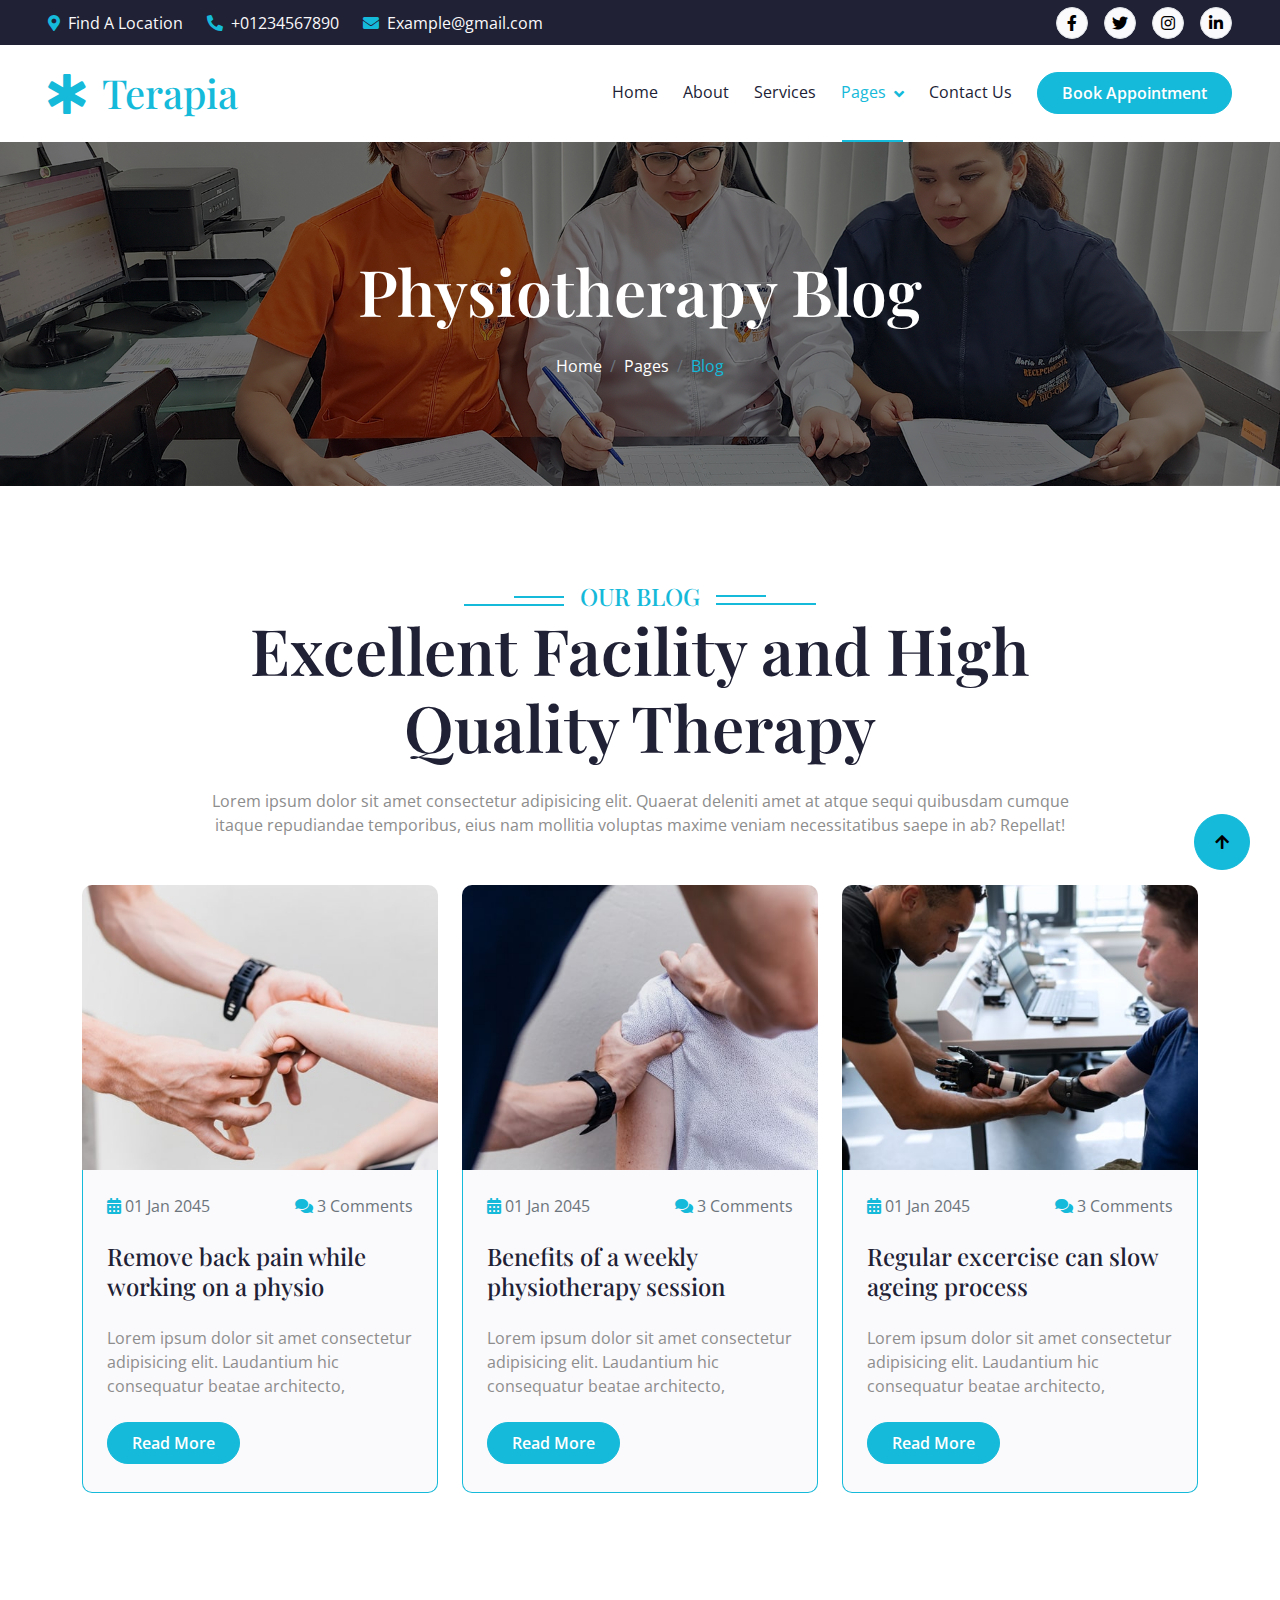
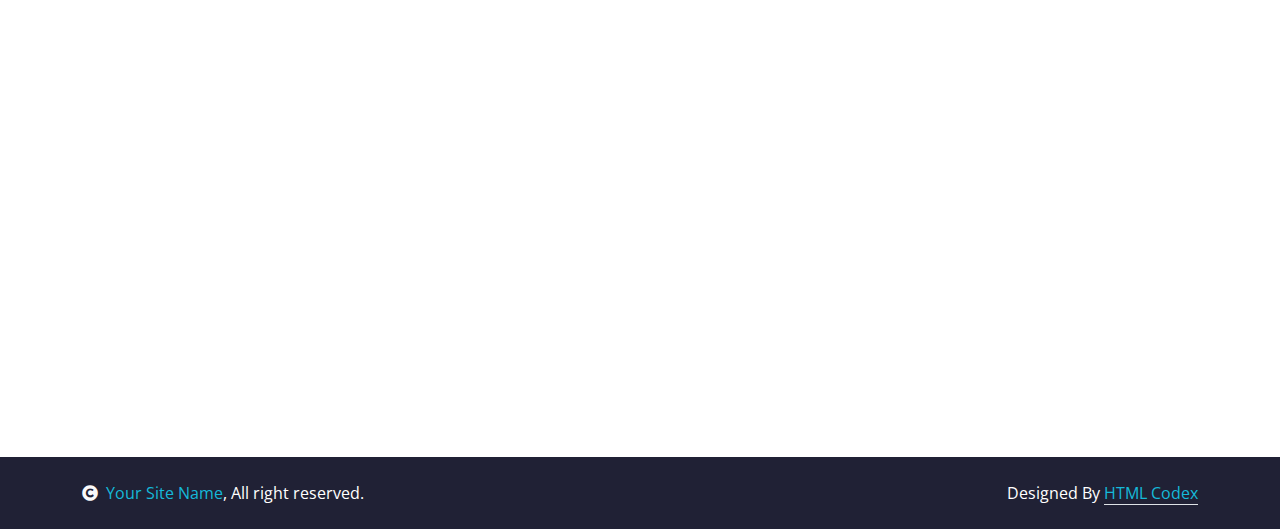
<file: blog.html>
<!DOCTYPE html>
<html lang="en">

    <head>
        <meta charset="utf-8">
        <title>Terapia - Physical Therapy Website Template</title>
        <meta content="width=device-width, initial-scale=1.0" name="viewport">
        <meta content="" name="keywords">
        <meta content="" name="description">

        <!-- Google Web Fonts -->
        <link rel="preconnect" href="https://fonts.googleapis.com">
        <link rel="preconnect" href="https://fonts.gstatic.com" crossorigin>
        <link href="https://fonts.googleapis.com/css2?family=Open+Sans:wght@400;500;600&family=Playfair+Display:wght@400;500;600&display=swap" rel="stylesheet"> 

        <!-- Icon Font Stylesheet -->
        <link rel="stylesheet" href="https://use.fontawesome.com/releases/v5.15.4/css/all.css"/>
        <link href="https://cdn.jsdelivr.net/npm/bootstrap-icons@1.4.1/font/bootstrap-icons.css" rel="stylesheet">

        <!-- Libraries Stylesheet -->
        <link href="lib/animate/animate.min.css" rel="stylesheet">
        <link href="lib/owlcarousel/assets/owl.carousel.min.css" rel="stylesheet">


        <!-- Customized Bootstrap Stylesheet -->
        <link href="css/bootstrap.min.css" rel="stylesheet">

        <!-- Template Stylesheet -->
        <link href="css/style.css" rel="stylesheet">
    </head>

    <body>

        <!-- Spinner Start -->
        <div id="spinner" class="show bg-white position-fixed translate-middle w-100 vh-100 top-50 start-50 d-flex align-items-center justify-content-center">
            <div class="spinner-border text-primary" style="width: 3rem; height: 3rem;" role="status">
                <span class="sr-only">Loading...</span>
            </div>
        </div>
        <!-- Spinner End -->


        <!-- Topbar Start -->
        <div class="container-fluid bg-dark px-5 d-none d-lg-block">
            <div class="row gx-0 align-items-center" style="height: 45px;">
                <div class="col-lg-8 text-center text-lg-start mb-lg-0">
                    <div class="d-flex flex-wrap">
                        <a href="#" class="text-light me-4"><i class="fas fa-map-marker-alt text-primary me-2"></i>Find A Location</a>
                        <a href="#" class="text-light me-4"><i class="fas fa-phone-alt text-primary me-2"></i>+01234567890</a>
                        <a href="#" class="text-light me-0"><i class="fas fa-envelope text-primary me-2"></i>Example@gmail.com</a>
                    </div>
                </div>
                <div class="col-lg-4 text-center text-lg-end">
                    <div class="d-flex align-items-center justify-content-end">
                        <a href="#" class="btn btn-light btn-square border rounded-circle nav-fill me-3"><i class="fab fa-facebook-f"></i></a>
                        <a href="#" class="btn btn-light btn-square border rounded-circle nav-fill me-3"><i class="fab fa-twitter"></i></a>
                        <a href="#" class="btn btn-light btn-square border rounded-circle nav-fill me-3"><i class="fab fa-instagram"></i></a>
                        <a href="#" class="btn btn-light btn-square border rounded-circle nav-fill me-0"><i class="fab fa-linkedin-in"></i></a>
                    </div>
                </div>
            </div>
        </div>
        <!-- Topbar End -->


        <!-- Navbar & Hero Start -->
        <div class="container-fluid position-relative p-0">
            <nav class="navbar navbar-expand-lg navbar-light bg-white px-4 px-lg-5 py-3 py-lg-0">
                <a href="index.html" class="navbar-brand p-0">
                    <h1 class="text-primary m-0"><i class="fas fa-star-of-life me-3"></i>Terapia</h1>
                    <!-- <img src="img/logo.png" alt="Logo"> -->
                </a>
                <button class="navbar-toggler" type="button" data-bs-toggle="collapse" data-bs-target="#navbarCollapse">
                    <span class="fa fa-bars"></span>
                </button>
                <div class="collapse navbar-collapse" id="navbarCollapse">
                    <div class="navbar-nav ms-auto py-0">
                        <a href="index.html" class="nav-item nav-link">Home</a>
                        <a href="about.html" class="nav-item nav-link">About</a>
                        <a href="service.html" class="nav-item nav-link">Services</a>
                        <div class="nav-item dropdown">
                            <a href="#" class="nav-link dropdown-toggle active" data-bs-toggle="dropdown">Pages</a>
                            <div class="dropdown-menu m-0">
                                <a href="appointment.html" class="dropdown-item">Appointment</a>
                                <a href="feature.html" class="dropdown-item">Features</a>
                                <a href="blog.html" class="dropdown-item active">Our Blog</a>
                                <a href="team.html" class="dropdown-item">Our Team</a>
                                <a href="testimonial.html" class="dropdown-item">Testimonial</a>
                                <a href="404.html" class="dropdown-item">404 Page</a>
                            </div>
                        </div>
                        <a href="contact.html" class="nav-item nav-link">Contact Us</a>
                    </div>
                    <a href="#" class="btn btn-primary rounded-pill text-white py-2 px-4 flex-wrap flex-sm-shrink-0">Book Appointment</a>
                </div>
            </nav>
        </div>
        <!-- Navbar End -->


        <!-- Header Start -->
        <div class="container-fluid bg-breadcrumb">
            <div class="container text-center py-5" style="max-width: 900px;">
                <h3 class="text-white display-3 mb-4 wow fadeInDown" data-wow-delay="0.1s">Physiotherapy Blog</h1>
                <ol class="breadcrumb justify-content-center mb-0 wow fadeInDown" data-wow-delay="0.3s">
                    <li class="breadcrumb-item"><a href="index.html">Home</a></li>
                    <li class="breadcrumb-item"><a href="#">Pages</a></li>
                    <li class="breadcrumb-item active text-primary">Blog</li>
                </ol>    
            </div>
        </div>
        <!-- Header End -->


        <!-- Blog Start -->
        <div class="container-fluid blog py-5">
            <div class="container py-5">
                <div class="section-title mb-5 wow fadeInUp" data-wow-delay="0.1s">
                    <div class="sub-style">
                        <h4 class="sub-title px-3 mb-0">Our Blog</h4>
                    </div>
                    <h1 class="display-3 mb-4">Excellent Facility and High Quality Therapy</h1>
                    <p class="mb-0">Lorem ipsum dolor sit amet consectetur adipisicing elit. Quaerat deleniti amet at atque sequi quibusdam cumque itaque repudiandae temporibus, eius nam mollitia voluptas maxime veniam necessitatibus saepe in ab? Repellat!</p>
                </div>
                <div class="row g-4 justify-content-center">
                    <div class="col-md-6 col-lg-6 col-xl-4 wow fadeInUp" data-wow-delay="0.1s">
                        <div class="blog-item rounded">
                            <div class="blog-img">
                                <img src="img/blog-1.jpg" class="img-fluid w-100" alt="Image">
                            </div>
                            <div class="blog-centent p-4">
                                <div class="d-flex justify-content-between mb-4">
                                    <p class="mb-0 text-muted"><i class="fa fa-calendar-alt text-primary"></i> 01 Jan 2045</p>
                                    <a href="#" class="text-muted"><span class="fa fa-comments text-primary"></span> 3 Comments</a>
                                </div>
                                <a href="#" class="h4">Remove back pain while working on a physio</a>
                                <p class="my-4">Lorem ipsum dolor sit amet consectetur adipisicing elit. Laudantium hic consequatur beatae architecto,</p>
                                <a href="#" class="btn btn-primary rounded-pill text-white py-2 px-4 mb-1">Read More</a>
                            </div>
                        </div>
                    </div>
                    <div class="col-md-6 col-lg-6 col-xl-4 wow fadeInUp" data-wow-delay="0.3s">
                        <div class="blog-item rounded">
                            <div class="blog-img">
                                <img src="img/blog-2.jpg" class="img-fluid w-100" alt="Image">
                            </div>
                            <div class="blog-centent p-4">
                                <div class="d-flex justify-content-between mb-4">
                                    <p class="mb-0 text-muted"><i class="fa fa-calendar-alt text-primary"></i> 01 Jan 2045</p>
                                    <a href="#" class="text-muted"><span class="fa fa-comments text-primary"></span> 3 Comments</a>
                                </div>
                                <a href="#" class="h4">Benefits of a weekly physiotherapy session</a>
                                <p class="my-4">Lorem ipsum dolor sit amet consectetur adipisicing elit. Laudantium hic consequatur beatae architecto,</p>
                                <a href="#" class="btn btn-primary rounded-pill text-white py-2 px-4 mb-1">Read More</a>
                            </div>
                        </div>
                    </div>
                    <div class="col-md-6 col-lg-6 col-xl-4 wow fadeInUp" data-wow-delay="0.5s">
                        <div class="blog-item rounded">
                            <div class="blog-img">
                                <img src="img/blog-3.jpg" class="img-fluid w-100" alt="Image">
                            </div>
                            <div class="blog-centent p-4">
                                <div class="d-flex justify-content-between mb-4">
                                    <p class="mb-0 text-muted"><i class="fa fa-calendar-alt text-primary"></i> 01 Jan 2045</p>
                                    <a href="#" class="text-muted"><span class="fa fa-comments text-primary"></span> 3 Comments</a>
                                </div>
                                <a href="#" class="h4">Regular excercise can slow ageing process</a>
                                <p class="my-4">Lorem ipsum dolor sit amet consectetur adipisicing elit. Laudantium hic consequatur beatae architecto,</p>
                                <a href="#" class="btn btn-primary rounded-pill text-white py-2 px-4 mb-1">Read More</a>
                            </div>
                        </div>
                    </div>
                </div>
            </div>
        </div>
        <!-- Blog End -->


        <!-- Footer Start -->
        <div class="container-fluid footer py-5 wow fadeIn" data-wow-delay="0.2s">
            <div class="container py-5">
                <div class="row g-5">
                    <div class="col-md-6 col-lg-6 col-xl-3">
                        <div class="footer-item d-flex flex-column">
                            <h4 class="text-white mb-4"><i class="fas fa-star-of-life me-3"></i>Terapia</h4>
                            <p>Lorem ipsum dolor sit amet consectetur adipisicing elit. Delectus dolorem impedit eos autem dolores laudantium quia, qui similique
                            </p>
                            <div class="d-flex align-items-center">
                                <i class="fas fa-share fa-2x text-white me-2"></i>
                                <a class="btn-square btn btn-primary text-white rounded-circle mx-1" href=""><i class="fab fa-facebook-f"></i></a>
                                <a class="btn-square btn btn-primary text-white rounded-circle mx-1" href=""><i class="fab fa-twitter"></i></a>
                                <a class="btn-square btn btn-primary text-white rounded-circle mx-1" href=""><i class="fab fa-instagram"></i></a>
                                <a class="btn-square btn btn-primary text-white rounded-circle mx-1" href=""><i class="fab fa-linkedin-in"></i></a>
                            </div>
                        </div>
                    </div>
                    <div class="col-md-6 col-lg-6 col-xl-3">
                        <div class="footer-item d-flex flex-column">
                            <h4 class="mb-4 text-white">Quick Links</h4>
                            <a href=""><i class="fas fa-angle-right me-2"></i> About Us</a>
                            <a href=""><i class="fas fa-angle-right me-2"></i> Contact Us</a>
                            <a href=""><i class="fas fa-angle-right me-2"></i> Privacy Policy</a>
                            <a href=""><i class="fas fa-angle-right me-2"></i> Terms & Conditions</a>
                            <a href=""><i class="fas fa-angle-right me-2"></i> Our Blog & News</a>
                            <a href=""><i class="fas fa-angle-right me-2"></i> Our Team</a>
                        </div>
                    </div>
                    <div class="col-md-6 col-lg-6 col-xl-3">
                        <div class="footer-item d-flex flex-column">
                            <h4 class="mb-4 text-white">Terapia Services</h4>
                            <a href=""><i class="fas fa-angle-right me-2"></i> All Services</a>
                            <a href=""><i class="fas fa-angle-right me-2"></i> Physiotherapy</a>
                            <a href=""><i class="fas fa-angle-right me-2"></i> Diagnostics</a>
                            <a href=""><i class="fas fa-angle-right me-2"></i> Manual Therapy</a>
                            <a href=""><i class="fas fa-angle-right me-2"></i> Massage Therapy</a>
                            <a href=""><i class="fas fa-angle-right me-2"></i> Rehabilitation</a>
                        </div>
                    </div>
                    <div class="col-md-6 col-lg-6 col-xl-3">
                        <div class="footer-item d-flex flex-column">
                            <h4 class="mb-4 text-white">Contacto</h4>
                            <a href=""><i class="fa fa-map-marker-alt me-2"></i> 123 Street, New York, USA</a>
                            <a href=""><i class="fas fa-envelope me-2"></i> info@example.com</a>
                            <a href=""><i class="fas fa-envelope me-2"></i> info@example.com</a>
                            <a href=""><i class="fas fa-phone me-2"></i> +591 75536553</a>
                            <a href="" class="mb-3"><i class="fas fa-print me-2"></i> +591 75536553</a>
                        </div>
                    </div>
                </div>
            </div>
        </div>
        <!-- Footer End -->
        
        <!-- Copyright Start -->
        <div class="container-fluid copyright py-4">
            <div class="container">
                <div class="row g-4 align-items-center">
                    <div class="col-md-6 text-center text-md-start mb-md-0">
                        <span class="text-white"><a href="#"><i class="fas fa-copyright text-light me-2"></i>Your Site Name</a>, All right reserved.</span>
                    </div>
                    <div class="col-md-6 text-center text-md-end text-white">
                        <!--/*** This template is free as long as you keep the below author’s credit link/attribution link/backlink. ***/-->
                        <!--/*** If you'd like to use the template without the below author’s credit link/attribution link/backlink, ***/-->
                        <!--/*** you can purchase the Credit Removal License from "https://htmlcodex.com/credit-removal". ***/-->
                        Designed By <a class="border-bottom" href="https://htmlcodex.com">HTML Codex</a>
                    </div>
                </div>
            </div>
        </div>
        <!-- Copyright End -->

        <!-- Back to Top -->
        <a href="#" class="btn btn-primary btn-lg-square back-to-top"><i class="fa fa-arrow-up"></i></a>   

        
        <!-- JavaScript Libraries -->
        <script src="https://ajax.googleapis.com/ajax/libs/jquery/3.6.4/jquery.min.js"></script>
        <script src="https://cdn.jsdelivr.net/npm/bootstrap@5.0.0/dist/js/bootstrap.bundle.min.js"></script>
        <script src="lib/wow/wow.min.js"></script>
        <script src="lib/easing/easing.min.js"></script>
        <script src="lib/waypoints/waypoints.min.js"></script>
        <script src="lib/owlcarousel/owl.carousel.min.js"></script>
        

        <!-- Template Javascript -->
        <script src="js/main.js"></script>
        
    </body>

</html>
</file>
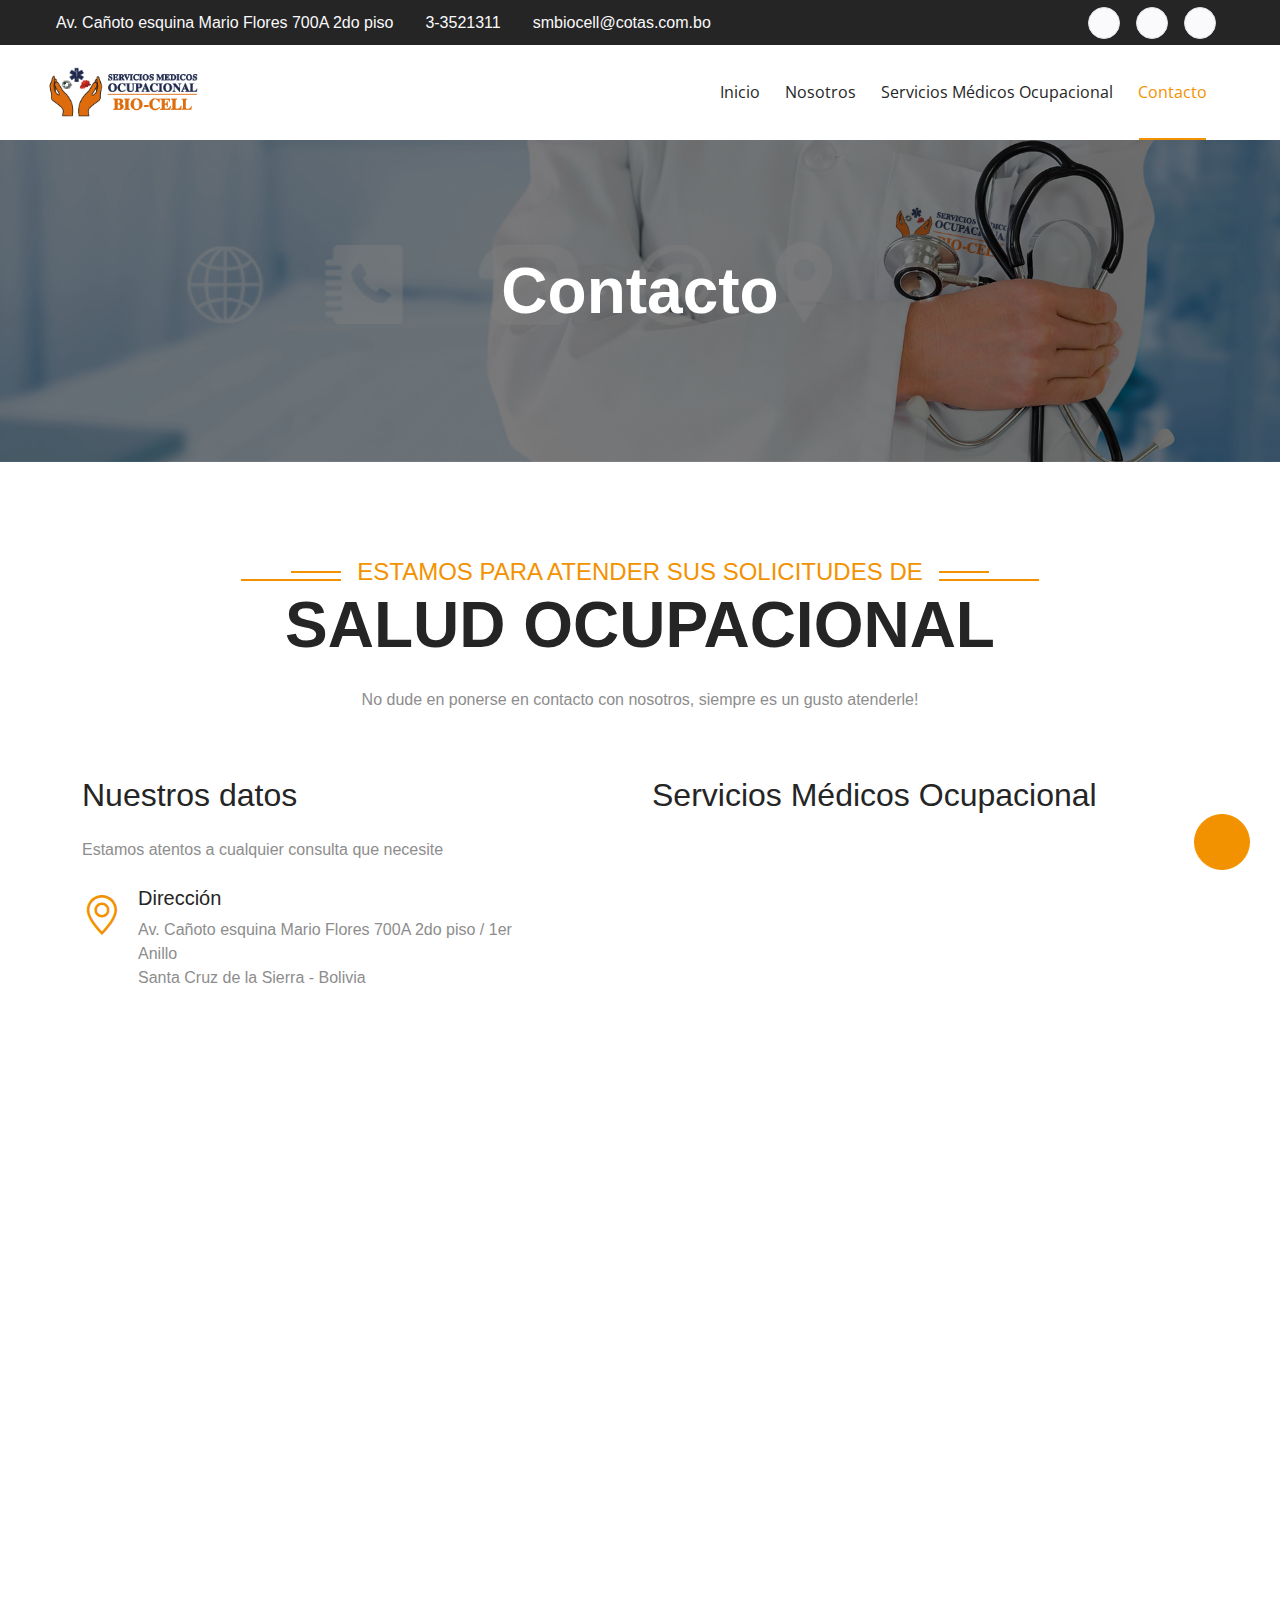
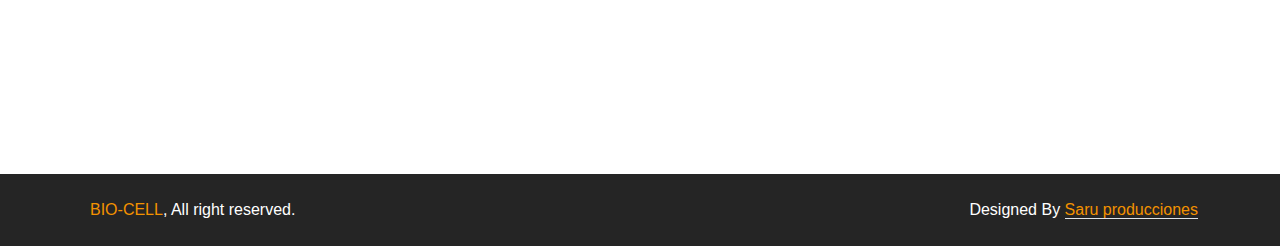
<file: contact.html>
<!DOCTYPE html>
<html lang="en">

    <head>
        <meta charset="utf-8">
        <title>Bio-Cell - Servicios Médicos Ocupacional</title>
        <meta content="width=device-width, initial-scale=1.0" name="viewport">
        <meta content="" name="Servicios, Médicos, Ocupacionales">
        <meta content="" name="Servicios Médicos Ocupacional">

        <!-- Google Web Fonts -->
        <link rel="preconnect" href="https://fonts.googleapis.com">
        <link rel="preconnect" href="https://fonts.gstatic.com" crossorigin>
        <link href="https://fonts.googleapis.com/css2?family=Open+Sans:wght@400;500;600&family=Playfair+Display:wght@400;500;600&display=swap" rel="stylesheet"> 

        <!-- Icon Font Stylesheet -->
        <link rel="stylesheet" href="https://cdnjs.cloudflare.com/ajax/libs/font-awesome/6.6.0/css/all.min.css" integrity="sha512-Kc323vGBEqzTmouAECnVceyQqyqdsSiqLQISBL29aUW4U/M7pSPA/gEUZQqv1cwx4OnYxTxve5UMg5GT6L4JJg==" crossorigin="anonymous" referrerpolicy="no-referrer" />
        <link rel="stylesheet" href="https://cdn.jsdelivr.net/npm/bootstrap-icons@1.10.4/font/bootstrap-icons.css">

        <!-- Libraries Stylesheet -->
        <link href="lib/animate/animate.min.css" rel="stylesheet">
        <link href="lib/owlcarousel/assets/owl.carousel.min.css" rel="stylesheet">


        <!-- Customized Bootstrap Stylesheet -->
        <link href="css/bootstrap.css" rel="stylesheet">

        <!-- Template Stylesheet -->
        <link href="css/style.css" rel="stylesheet">
    </head>

    <body>

        <!-- Spinner Start -->
        <div id="spinner" class="show bg-white position-fixed translate-middle w-100 vh-100 top-50 start-50 d-flex align-items-center justify-content-center">
            <div class="spinner-border text-primary" style="width: 3rem; height: 3rem;" role="status">
                <span class="sr-only">Loading...</span>
            </div>
        </div>
        <!-- Spinner End -->


        <!-- Topbar Start -->
        <div class="container-fluid bg-dark px-5 d-none d-lg-block">
            <div class="row gx-0 align-items-center Topbar-height">
                <div class="col-lg-8 text-center text-lg-start mb-lg-0">
                    <div class="d-flex flex-wrap">
                        <a href="#" class="text-light me-4"><i class="fas fa-map-marker-alt text-primary me-2"></i>Av. Cañoto esquina Mario Flores 700A 2do piso</a>
                        <a href="#" class="text-light me-4"><i class="fas fa-phone text-primary me-2"></i>3-3521311</a>
                        <a href="#" class="text-light me-0"><i class="fas fa-envelope text-primary me-2"></i>smbiocell@cotas.com.bo</a>
                    </div>
                </div>
                <div class="col-lg-4 text-center text-lg-end">
                    <div class="d-flex align-items-center justify-content-end">
                        <a href="https://api.whatsapp.com/send/?phone=75536553" class="btn btn-light btn-square border rounded-circle nav-fill me-3"><i class="fab fa-whatsapp"></i></a>
                        <a href="https://www.facebook.com/share/EbPRFjtX4EkzpzPt/?mibextid=qi2Omg" class="btn btn-light btn-square border rounded-circle nav-fill me-3"><i class="fab fa-facebook-f"></i></a>
                        <a href="https://www.instagram.com/serv.med.ocup.biocell?igsh=dDF3NDRvd3o5YnZw" class="btn btn-light btn-square border rounded-circle nav-fill me-3"><i class="fab fa-instagram"></i></a>
                        
                    </div>
                </div>
            </div>
        </div>
        <!-- Topbar End -->



        <!-- Navbar & Hero Start -->
        <!-- Navbar & Hero Start -->
        <div class="container-fluid position-relative p-0">
            <nav class="navbar navbar-expand-lg navbar-light bg-white px-4 px-lg-5 py-3 py-lg-0">
                <a href="index.html" class="navbar-brand p-0">
                    <h1 class="text-primary m-0"><i class=""></i></h1>
                    <img src="img/logo.png" alt="Logo">
                </a>
                <button class="navbar-toggler" type="button" data-bs-toggle="collapse" data-bs-target="#navbarCollapse">
                    <span class="fa fa-bars"></span>
                </button>
                <div class="collapse navbar-collapse" id="navbarCollapse">
                    <div class="navbar-nav ms-auto py-0">
                        <a href="index.html" class="nav-item nav-link">Inicio</a>
                        <a href="about.html" class="nav-item nav-link">Nosotros</a>
                        <a href="service.html" class="nav-item nav-link">Servicios Médicos Ocupacional</a>
                        <a href="contact.html" class="nav-item nav-link active">Contacto</a>
                       <!--  <div class="nav-item dropdown">
                            <a href="#" class="nav-link dropdown-toggle" data-bs-toggle="dropdown">Pages</a>
                            <div class="dropdown-menu m-0">
                                <a href="appointment.html" class="dropdown-item">Appointment</a>
                                <a href="feature.html" class="dropdown-item">Features</a>
                                <a href="blog.html" class="dropdown-item">Our Blog</a>
                                <a href="team.html" class="dropdown-item">Our Team</a>
                                <a href= º"testimonial.html" class="dropdown-item">Testimonial</a>
                                <a href="404.html" class="dropdown-item">404 Page</a>
                            </div>-->
                        </div>
                        
                    </div>
                </div>
            </nav>
        <!-- Navbar End -->

        <!-- Header Start -->
        <div class="container-fluid bg-breadcrumb-contact">
            <div class="container text-center py-5" style="max-width: 900px;">
                <h3 class="text-white display-3 mb-4 wow fadeInDown" data-wow-delay="0.1s">Contacto</h1>  
            </div>
        </div>
        <!-- Header End -->

        <section class="container-fluid service py-5">
            <div class="container py-5">
                <div class="row justify-content-center text-center mb-3">
                    <div class="section-title mb-5 wow fadeInUp" data-wow-delay="0.2s">
                        <div class="sub-style">
                            <h4 class="sub-title px-3 mb-0">Estamos para atender sus solicitudes de</h4>
                        </div>
                        <h1 class="display-3 mb-4">SALUD OCUPACIONAL</h1>
                        <p class="mb-0">No dude en ponerse en contacto con nosotros, siempre es un gusto
                            atenderle!</p>
                    </div>
                </div>

                <div class="row g-4 align-items-start">
                    <div class="col-lg-5 col-xl-5 contact-form wow fadeInLeft" data-wow-delay="0.1s">
                        <h2 class="mb-4">Nuestros datos</h2>
                        <p class="mb-4">Estamos atentos a cualquier consulta que necesite</p>
                        <!--datos-->
                        <div class="d-flex align-items-start wow fadeIn" data-wow-delay="0.3s">
                            <div class="icon-box-primary">
                                <i class="bi bi-geo-alt contact-icon-color fs-1"></i>
                            </div>
                            <div class="ms-3">
                                <h5>Dirección</h5>
                                <span>Av. Cañoto esquina Mario Flores 700A 2do piso / 1er Anillo <br>Santa Cruz de la
                                    Sierra - Bolivia</span>
                            </div>
                        </div>
                        <br>
                        <div class="d-flex align-items-start wow fadeIn" data-wow-delay="0.3s">
                            <div class="icon-box-primary">
                                <i class="bi bi-mailbox contact-icon-color fs-1"></i>
                            </div>
                            <div class="ms-3">
                                <h5>Correo</h5>
                                <span>smbiocell@cotas.com.bo</span>
                            </div>
                        </div>
                        <br>
                        <div class="d-flex align-items-start wow fadeIn" data-wow-delay="0.3s">
                            <div class="icon-box-primary">
                                <i class="bi bi-phone contact-icon-color fs-1"></i>
                            </div>
                            <div class="ms-3">
                                <h5>Teléfono:</h5>
                                <span>3 3521311
                            </div>
                        </div>
                        <br>
                        <div class="d-flex align-items-start wow fadeIn" data-wow-delay="0.3s">
                            <div class="icon-box-primary">
                                <i class="bi bi-whatsapp contact-icon-color fs-1"></i>
                            </div>
                            <div class="ms-3">
                                <h5>WhatsApp</h5>
                                <span><a style="color:#D76C24" href="https://wa.me/59175536553">+591 75536553</a></span>
                                <br>
                            </div>
                        </div>
                    </div>
                    <div class="col-lg-1 col-xl-1 wow fadeInUp" data-wow-delay="0.5s">
                        <!--separa-->
                    </div>
                    <div class="col-lg-5 col-xl-5 contact-form  wow fadeInRight" data-wow-delay="0.3s">
                        <h2 class="mb-4">Servicios Médicos Ocupacional</h2>
                        <!--MAPA-->                   
                        <iframe class="w-100 h-100"
                        src="https://www.google.com/maps/embed?pb=!1m18!1m12!1m3!1d3799.082421667049!2d-63.19060208551618!3d-17.78782307986441!2m3!1f0!2f0!3f0!3m2!1i1024!2i768!4f13.1!3m3!1m2!1s0x93f1e811cb3ebad9%3A0x5e5d85e01dc53bb4!2sLaboratorio+Bio-Cell+Central!5e0!3m2!1ses!2sbo!4v1555533808299!5m2!1ses!2sbo"
                        frameborder="0" style="min-height: 300px; border:0;" allowfullscreen="" aria-hidden="false"
                        tabindex="0"></iframe>
                    </div>
                </div>
            </div>
        </div>
            </div>
        </section>

        


        <!-- Footer Start -->
        <div class="container-fluid footer py-5 wow fadeIn" data-wow-delay="0.2s">
            <div class="container py-5">
                <div class="row g-5">
                    <div class="col-md-6 col-lg-6 col-xl-3">
                        <div class="footer-item d-flex flex-column">
                            <h4 class="text-white mb-4"><i class=""></i>Servicios Médicos Ocupacional</h4>
                            <div class="d-flex align-items-center">
                                <i class="fas fa-share fa-2x text-white me-2"></i>
                                <a class="btn-square btn btn-primary text-white rounded-circle mx-1" href="https://www.facebook.com/share/EbPRFjtX4EkzpzPt/?mibextid=qi2Omg"><i class="fab fa-facebook-f"></i></a>
                                
                                <a class="btn-square btn btn-primary text-white rounded-circle mx-1" href="https://www.instagram.com/serv.med.ocup.biocell?igsh=dDF3NDRvd3o5YnZw"><i class="fab fa-instagram"></i></a>
                                
                            </div>
                        </div>
                    </div>
                    
                    <div class="col-md-6 col-lg-6 col-xl-3">
                        <div class="footer-item d-flex flex-column">
                            <h4 class="mb-4 text-white">Enlaces</h4>
                            <a href="about.html"><i class="fas fa-angle-right me-2"></i> Acerca de</a>
                            <a href="service.html"><i class="fas fa-angle-right me-2"></i> Servicios</a>
                            <a href="contact.html"><i class="fas fa-angle-right me-2"></i> Contacto</a>
                        </div>
                    </div>
                    <div class="col-md-6 col-lg-6 col-xl-3">
                        <div class="footer-item d-flex flex-column">
                            <h4 class="mb-4 text-white">Servicios</h4>
                            <a href="service.html"><i class="fas fa-angle-right me-2"></i> Exámen Médico Ocupacional</a>
                            <a href="service.html"><i class="fas fa-angle-right me-2"></i> Exámenes Complementarios</a>
                            <a href="service.html"><i class="fas fa-angle-right me-2"></i> Valoraciones por Especialidad</a>
                            <a href="service.html"><i class="fas fa-angle-right me-2"></i> Otras pruebas</a>

                        </div>
                    </div>
                    <div class="col-md-6 col-lg-6 col-xl-3">
                        <div class="footer-item d-flex flex-column">
                            <h4 class="mb-4 text-white">Contacto</h4>
                            <a href="https://maps.app.goo.gl/df8goTWRMmpb67wk8"><i class="fa fa-map-marker-alt me-2"></i> Av. Cañoto esquina Mario Flores 700A 2do piso / 1er Anillo </a>
                            <a href="mailto:smbiocell@cotas.com.bo"><i class="fas fa-envelope me-2"></i>smbiocell@cotas.com.bo</a>
                            <a href="tel:33521311"><i class="fas fa-phone me-2"></i> 3-3521311 </a>
                            <a href="https://api.whatsapp.com/send/?phone=75536553" class="mb-3"><i class="fas bi-whatsapp me-2"></i> +591 75536553</a>
                        </div>
                    </div>
                </div>
            </div>
        </div>
        <!-- Footer End -->
        
        <!-- Copyright Start -->
        <div class="container-fluid copyright py-4">
            <div class="container">
                <div class="row g-4 align-items-center">
                    <div class="col-md-6 text-center text-md-start mb-md-0">
                        <span class="text-white"><a href="#"><i class="fas fa-copyright text-light me-2"></i>BIO-CELL</a>, All right reserved.</span>
                    </div>
                    <div class="col-md-6 text-center text-md-end text-white">
                        Designed By <a class="border-bottom" href="">Saru producciones</a>
                    </div>
                </div>
            </div>
        </div>
        <!-- Copyright End -->

        <!-- Back to Top -->
        <a href="#" class="btn btn-primary btn-lg-square back-to-top"><i class="fa fa-arrow-up"></i></a>   

        
        <!-- JavaScript Libraries -->
        <script src="https://ajax.googleapis.com/ajax/libs/jquery/3.6.4/jquery.min.js"></script>
        <script src="https://cdn.jsdelivr.net/npm/bootstrap@5.0.0/dist/js/bootstrap.bundle.min.js"></script>
        <script src="lib/wow/wow.min.js"></script>
        <script src="lib/easing/easing.min.js"></script>
        <script src="lib/waypoints/waypoints.min.js"></script>
        <script src="lib/owlcarousel/owl.carousel.min.js"></script>
        

        <!-- Template Javascript -->
        <script src="js/main.js"></script>
        
    </body>

</html>
</file>
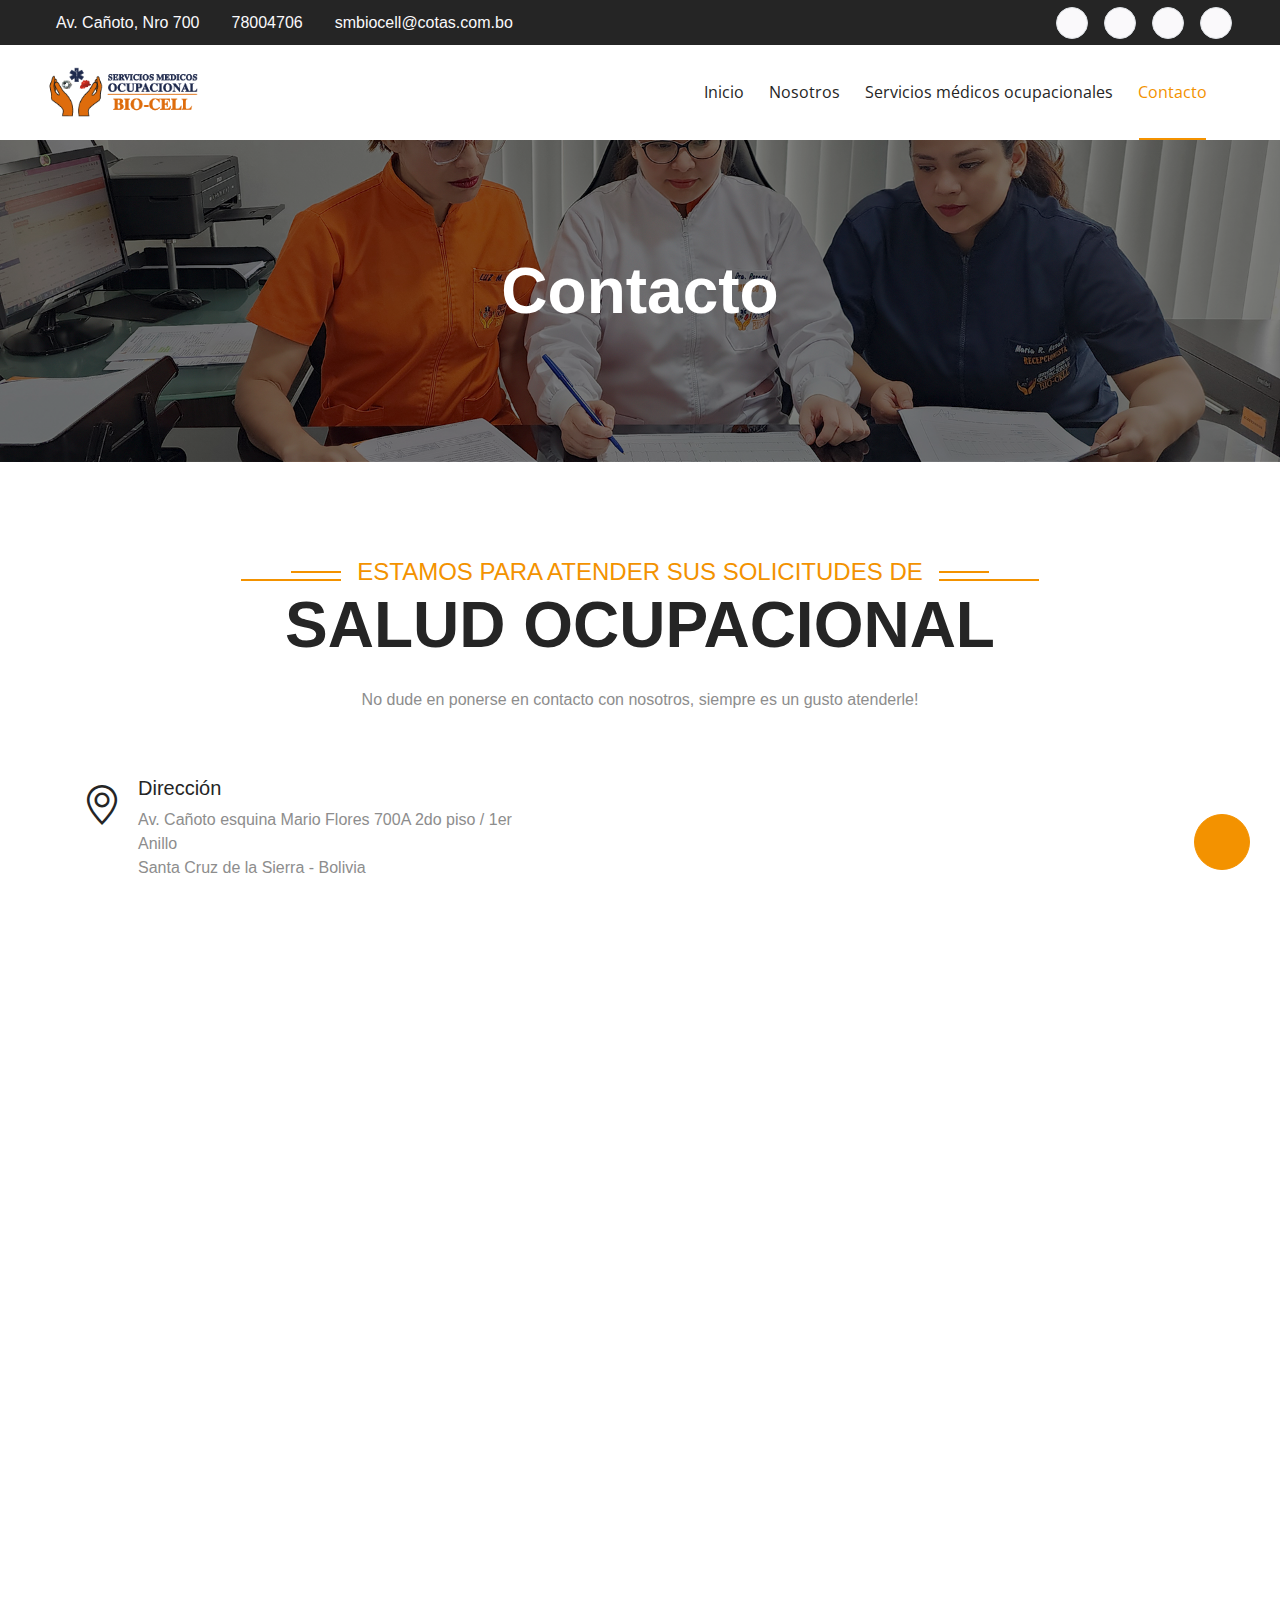
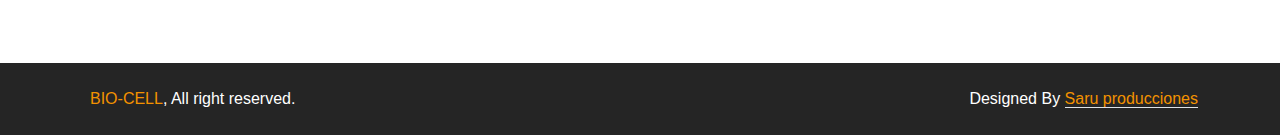
<file: contact2.html>
<!DOCTYPE html>
<html lang="en">

    <head>
        <meta charset="utf-8">
        <title>Bio-Cell - Servicios Médicos Ocupacionales</title>
        <meta content="width=device-width, initial-scale=1.0" name="viewport">
        <meta content="" name="Servicios, Médicos, Ocupacionales">
        <meta content="" name="Servicios Médicos Ocupacionales">

        <!-- Google Web Fonts -->
        <link rel="preconnect" href="https://fonts.googleapis.com">
        <link rel="preconnect" href="https://fonts.gstatic.com" crossorigin>
        <link href="https://fonts.googleapis.com/css2?family=Open+Sans:wght@400;500;600&family=Playfair+Display:wght@400;500;600&display=swap" rel="stylesheet"> 

        <!-- Icon Font Stylesheet -->
        <link rel="stylesheet" href="https://cdnjs.cloudflare.com/ajax/libs/font-awesome/6.6.0/css/all.min.css" integrity="sha512-Kc323vGBEqzTmouAECnVceyQqyqdsSiqLQISBL29aUW4U/M7pSPA/gEUZQqv1cwx4OnYxTxve5UMg5GT6L4JJg==" crossorigin="anonymous" referrerpolicy="no-referrer" />
        <link rel="stylesheet" href="https://cdn.jsdelivr.net/npm/bootstrap-icons@1.10.4/font/bootstrap-icons.css">

        <!-- Libraries Stylesheet -->
        <link href="lib/animate/animate.min.css" rel="stylesheet">
        <link href="lib/owlcarousel/assets/owl.carousel.min.css" rel="stylesheet">


        <!-- Customized Bootstrap Stylesheet -->
        <link href="css/bootstrap.css" rel="stylesheet">

        <!-- Template Stylesheet -->
        <link href="css/style.css" rel="stylesheet">
    </head>

    <body>

        <!-- Spinner Start -->
        <div id="spinner" class="show bg-white position-fixed translate-middle w-100 vh-100 top-50 start-50 d-flex align-items-center justify-content-center">
            <div class="spinner-border text-primary" style="width: 3rem; height: 3rem;" role="status">
                <span class="sr-only">Loading...</span>
            </div>
        </div>
        <!-- Spinner End -->


        <!-- Topbar Start -->
        <div class="container-fluid bg-dark px-5 d-none d-lg-block">
            <div class="row gx-0 align-items-center Topbar-height">
                <div class="col-lg-8 text-center text-lg-start mb-lg-0">
                    <div class="d-flex flex-wrap">
                        <a href="#" class="text-light me-4"><i class="fas fa-map-marker-alt text-primary me-2"></i>Av. Cañoto, Nro 700</a>
                        <a href="#" class="text-light me-4"><i class="fas fa-phone-alt text-primary me-2"></i>78004706</a>
                        <a href="#" class="text-light me-0"><i class="fas fa-envelope text-primary me-2"></i>smbiocell@cotas.com.bo</a>
                    </div>
                </div>
                <div class="col-lg-4 text-center text-lg-end">
                    <div class="d-flex align-items-center justify-content-end">
                        <a href="https://www.facebook.com/profile.php?id=100066758516455" class="btn btn-light btn-square border rounded-circle nav-fill me-3"><i class="fab fa-facebook-f"></i></a>
                        <a href="https://www.youtube.com/@LaboratorioBio-Cell" class="btn btn-light btn-square border rounded-circle nav-fill me-3"><i class="fab fa-youtube"></i></a>
                        <a href="https://www.instagram.com/laboratorios_biocell" class="btn btn-light btn-square border rounded-circle nav-fill me-3"><i class="fab fa-instagram"></i></a>
                        <a href="https://www.tiktok.com/@laboratoriobiocell?_t=8o2qZoabZG1&_r=1" class="btn btn-light btn-square border rounded-circle nav-fill me-0"><i class="fa-brands fa-tiktok"></i></a>
                    </div>
                </div>
            </div>
        </div>
        <!-- Topbar End -->



        <!-- Navbar & Hero Start -->
        <!-- Navbar & Hero Start -->
        <div class="container-fluid position-relative p-0">
            <nav class="navbar navbar-expand-lg navbar-light bg-white px-4 px-lg-5 py-3 py-lg-0">
                <a href="index.html" class="navbar-brand p-0">
                    <h1 class="text-primary m-0"><i class=""></i></h1>
                    <img src="img/logo.png" alt="Logo">
                </a>
                <button class="navbar-toggler" type="button" data-bs-toggle="collapse" data-bs-target="#navbarCollapse">
                    <span class="fa fa-bars"></span>
                </button>
                <div class="collapse navbar-collapse" id="navbarCollapse">
                    <div class="navbar-nav ms-auto py-0">
                        <a href="index.html" class="nav-item nav-link">Inicio</a>
                        <a href="about.html" class="nav-item nav-link">Nosotros</a>
                        <a href="service.html" class="nav-item nav-link">Servicios médicos ocupacionales</a>
                        <a href="contact.html" class="nav-item nav-link active">Contacto</a>
                       <!--  <div class="nav-item dropdown">
                            <a href="#" class="nav-link dropdown-toggle" data-bs-toggle="dropdown">Pages</a>
                            <div class="dropdown-menu m-0">
                                <a href="appointment.html" class="dropdown-item">Appointment</a>
                                <a href="feature.html" class="dropdown-item">Features</a>
                                <a href="blog.html" class="dropdown-item">Our Blog</a>
                                <a href="team.html" class="dropdown-item">Our Team</a>
                                <a href= º"testimonial.html" class="dropdown-item">Testimonial</a>
                                <a href="404.html" class="dropdown-item">404 Page</a>
                            </div>-->
                        </div>
                        
                    </div>
                </div>
            </nav>
        <!-- Navbar End -->

        <!-- Header Start -->
        <div class="container-fluid bg-breadcrumb">
            <div class="container text-center py-5" style="max-width: 900px;">
                <h3 class="text-white display-3 mb-4 wow fadeInDown" data-wow-delay="0.1s">Contacto</h1>  
            </div>
        </div>
        <!-- Header End -->

        <section class="container-fluid service py-5">
            <div class="container py-5">
                <div class="row justify-content-center text-center mb-3">
                    <div class="section-title mb-5 wow fadeInUp" data-wow-delay="0.2s">
                        <div class="sub-style">
                            <h4 class="sub-title px-3 mb-0">Estamos para atender sus solicitudes de</h4>
                        </div>
                        <h1 class="display-3 mb-4">SALUD OCUPACIONAL</h1>
                        <p class="mb-0">No dude en ponerse en contacto con nosotros, siempre es un gusto
                            atenderle!</p>
                    </div>
                </div>

                <div class="row g-4 align-items-center">
                    <div class="col-lg-5 col-xl-5 contact-form wow fadeInLeft" data-wow-delay="0.1s">
                        <!--datos-->
                        <div class="d-flex align-items-start wow fadeIn" data-wow-delay="0.3s">
                            <div class="icon-box-primary">
                                <i class="bi bi-geo-alt text-dark fs-1"></i>
                            </div>
                            <div class="ms-3">
                                <h5>Dirección</h5>
                                <span>Av. Cañoto esquina Mario Flores 700A 2do piso / 1er Anillo <br>Santa Cruz de la
                                    Sierra - Bolivia</span>
                            </div>
                        </div>
                        <br>
                        <div class="d-flex align-items-start wow fadeIn" data-wow-delay="0.3s">
                            <div class="icon-box-primary">
                                <i class="bi bi-mailbox text-dark fs-1"></i>
                            </div>
                            <div class="ms-3">
                                <h5>Correo</h5>
                                <span>smbiocell@cotas.com.bo</span>
                            </div>
                        </div>
                        <br>
                        <div class="d-flex align-items-start wow fadeIn" data-wow-delay="0.3s">
                            <div class="icon-box-primary">
                                <i class="bi bi-phone text-dark fs-1"></i>
                            </div>
                            <div class="ms-3">
                                <h5>Teléfono:</h5>
                                <span>3-3521311
                            </div>
                        </div>
                        <br>
                        <div class="d-flex align-items-start wow fadeIn" data-wow-delay="0.3s">
                            <div class="icon-box-primary">
                                <i class="bi bi-whatsapp text-dark fs-1"></i>
                            </div>
                            <div class="ms-3">
                                <h5>WhatsApp</h5>
                                <span><a style="color:#D76C24" href="https://wa.me/59175536553">+591 78004706</a></span>
                                <br>
                            </div>
                        </div>
                    </div>
                    <div class="col-lg-1 col-xl-1 wow fadeInUp" data-wow-delay="0.5s">
                        <!--separa-->
                    </div>
                    <div class="col-lg-5 col-xl-5 wow fadeInRight" data-wow-delay="0.3s">
                        <!--MAPA-->
                        
                        <iframe class="w-100 h-100"
                        src="https://www.google.com/maps/embed?pb=!1m18!1m12!1m3!1d3799.082421667049!2d-63.19060208551618!3d-17.78782307986441!2m3!1f0!2f0!3f0!3m2!1i1024!2i768!4f13.1!3m3!1m2!1s0x93f1e811cb3ebad9%3A0x5e5d85e01dc53bb4!2sLaboratorio+Bio-Cell+Central!5e0!3m2!1ses!2sbo!4v1555533808299!5m2!1ses!2sbo"
                        frameborder="0" style="min-height: 300px; border:0;" allowfullscreen="" aria-hidden="false"
                        tabindex="0"></iframe>
                    </div>
                </div>
            </div>
        </div>
            </div>
        </section>

        


        <!-- Footer Start -->
        <div class="container-fluid footer py-5 wow fadeIn" data-wow-delay="0.2s">
            <div class="container py-5">
                <div class="row g-5">
                    <div class="col-md-6 col-lg-6 col-xl-3">
                        <div class="footer-item d-flex flex-column">
                            <h4 class="text-white mb-4"><i class="fas fa-star-of-life me-3"></i>BIO-CELL</h4>
                            <p>Servicios médicos ocupacionales
                            </p>
                            <div class="d-flex align-items-center">
                                <i class="fas fa-share fa-2x text-white me-2"></i>
                                <a class="btn-square btn btn-primary text-white rounded-circle mx-1" href="https://www.facebook.com/profile.php?id=100066758516455"><i class="fab fa-facebook-f"></i></a>
                                <a class="btn-square btn btn-primary text-white rounded-circle mx-1" href="https://www.youtube.com/@LaboratorioBio-Cell"><i class="fab fa-youtube"></i></a>
                                <a class="btn-square btn btn-primary text-white rounded-circle mx-1" href="https://www.instagram.com/laboratorios_biocell"><i class="fab fa-instagram"></i></a>
                                <a class="btn-square btn btn-primary text-white rounded-circle mx-1" href="https://www.tiktok.com/@laboratoriobiocell?_t=8o2qZoabZG1&_r=1"><i class="fa-brands fa-tiktok"></i></a>
                            </div>
                        </div>
                    </div>
                    
                    <div class="col-md-6 col-lg-6 col-xl-3">
                        <div class="footer-item d-flex flex-column">
                            <h4 class="mb-4 text-white">Enlaces</h4>
                            <a href="about.html"><i class="fas fa-angle-right me-2"></i> Acerca de</a>
                            <a href="service.html"><i class="fas fa-angle-right me-2"></i> Servicios</a>
                            <a href="contact.html"><i class="fas fa-angle-right me-2"></i> Contacto</a>
                        </div>
                    </div>
                    <div class="col-md-6 col-lg-6 col-xl-3">
                        <div class="footer-item d-flex flex-column">
                            <h4 class="mb-4 text-white">Servicios</h4>
                            <a href="service.html"><i class="fas fa-angle-right me-2"></i> Exámenes Médicos Ocupacionales</a>
                            <a href="service.html"><i class="fas fa-angle-right me-2"></i> Exámenes Complementarios</a>
                            <a href="service.html"><i class="fas fa-angle-right me-2"></i> Valoraciones por Especialidad</a>
                            <a href="service.html"><i class="fas fa-angle-right me-2"></i> OTRAS PRUEBAS</a>

                        </div>
                    </div>
                    <div class="col-md-6 col-lg-6 col-xl-3">
                        <div class="footer-item d-flex flex-column">
                            <h4 class="mb-4 text-white">Contact Info</h4>
                            <a href=""><i class="fa fa-map-marker-alt me-2"></i> Av. Cañoto # 700 esquina Mario Flores</a>
                            <a href=""><i class="fas fa-envelope me-2"></i> smbiocell@cotas.com.bo</a>
                            <a href=""><i class="fas fa-phone me-2"></i> 3-3521311 </a>
                            <a href="" class="mb-3"><i class="fas bi-whatsapp me-2"></i> +591 78004706</a>
                        </div>
                    </div>
                </div>
            </div>
        </div>
        <!-- Footer End -->
        
        <!-- Copyright Start -->
        <div class="container-fluid copyright py-4">
            <div class="container">
                <div class="row g-4 align-items-center">
                    <div class="col-md-6 text-center text-md-start mb-md-0">
                        <span class="text-white"><a href="#"><i class="fas fa-copyright text-light me-2"></i>BIO-CELL</a>, All right reserved.</span>
                    </div>
                    <div class="col-md-6 text-center text-md-end text-white">
                        Designed By <a class="border-bottom" href="">Saru producciones</a>
                    </div>
                </div>
            </div>
        </div>
        <!-- Copyright End -->

        <!-- Back to Top -->
        <a href="#" class="btn btn-primary btn-lg-square back-to-top"><i class="fa fa-arrow-up"></i></a>   

        
        <!-- JavaScript Libraries -->
        <script src="https://ajax.googleapis.com/ajax/libs/jquery/3.6.4/jquery.min.js"></script>
        <script src="https://cdn.jsdelivr.net/npm/bootstrap@5.0.0/dist/js/bootstrap.bundle.min.js"></script>
        <script src="lib/wow/wow.min.js"></script>
        <script src="lib/easing/easing.min.js"></script>
        <script src="lib/waypoints/waypoints.min.js"></script>
        <script src="lib/owlcarousel/owl.carousel.min.js"></script>
        

        <!-- Template Javascript -->
        <script src="js/main.js"></script>
        
    </body>

</html>
</file>
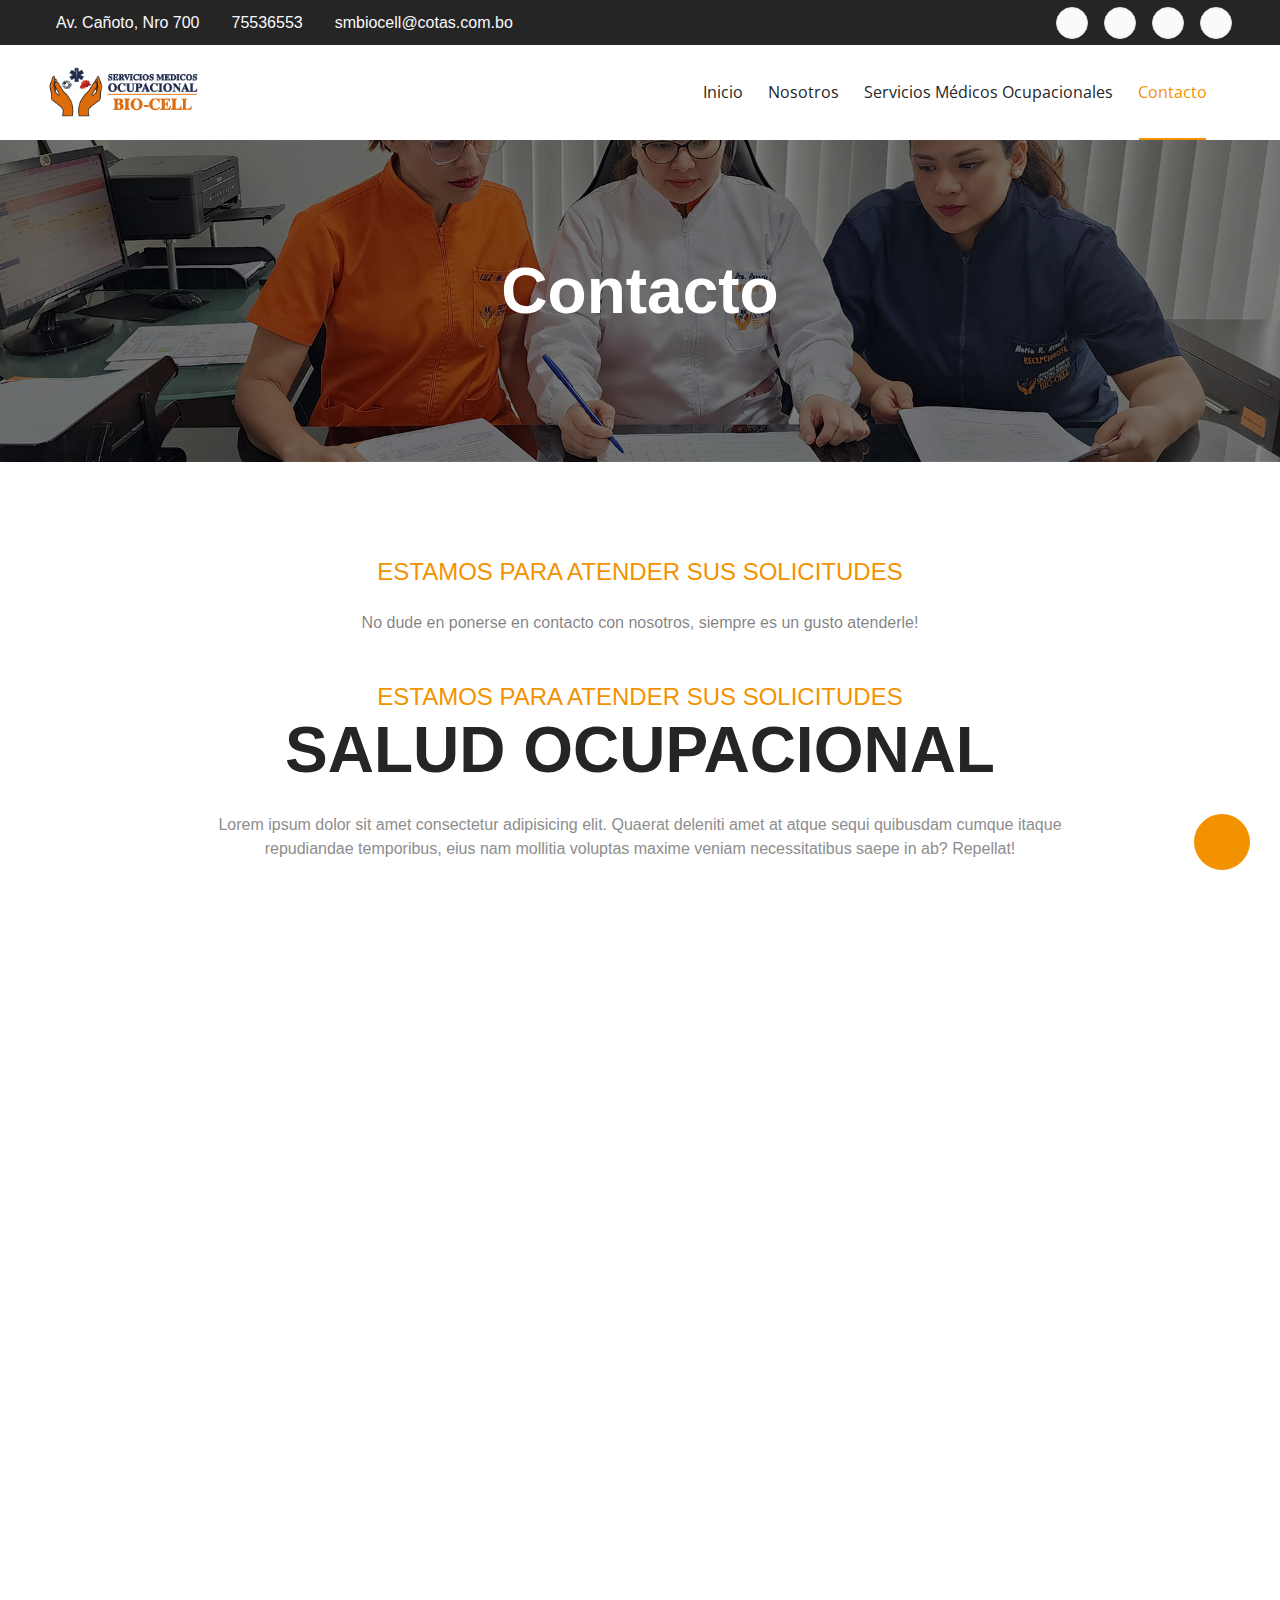
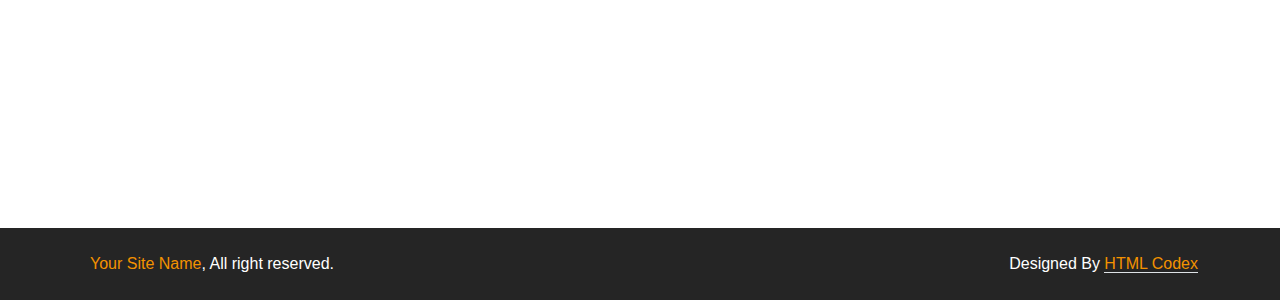
<file: contactold.html>
<!DOCTYPE html>
<html lang="en">

    <head>
        <meta charset="utf-8">
        <title>Bio-Cell - Servicios Médicos Ocupacionales</title>
        <meta content="width=device-width, initial-scale=1.0" name="viewport">
        <meta content="" name="Servicios, Médicos, Ocupacionales">
        <meta content="" name="Servicios Médicos Ocupacionales">
        <!-- Google Web Fonts -->
        <link rel="preconnect" href="https://fonts.googleapis.com">
        <link rel="preconnect" href="https://fonts.gstatic.com" crossorigin>
        <link
            href="https://fonts.googleapis.com/css2?family=Open+Sans:wght@400;500;600&family=Playfair+Display:wght@400;500;600&display=swap"
            rel="stylesheet">
        <!-- Icon Font Stylesheet -->
        <link rel="stylesheet" href="https://cdnjs.cloudflare.com/ajax/libs/font-awesome/6.6.0/css/all.min.css"
            integrity="sha512-Kc323vGBEqzTmouAECnVceyQqyqdsSiqLQISBL29aUW4U/M7pSPA/gEUZQqv1cwx4OnYxTxve5UMg5GT6L4JJg=="
            crossorigin="anonymous" referrerpolicy="no-referrer" />
        <link rel="stylesheet" href="https://cdn.jsdelivr.net/npm/bootstrap-icons@1.10.4/font/bootstrap-icons.css">
        <!-- Libraries Stylesheet -->
        <link href="lib/animate/animate.min.css" rel="stylesheet">
        <link href="lib/owlcarousel/assets/owl.carousel.min.css" rel="stylesheet">
        <!-- Customized Bootstrap Stylesheet -->
        <link href="css/bootstrap.css" rel="stylesheet">
        <!-- Template Stylesheet -->
        <link href="css/style.css" rel="stylesheet">
    </head>

    <body>
        <!-- Spinner Start -->
        <div id="spinner"
            class="show bg-white position-fixed translate-middle w-100 vh-100 top-50 start-50 d-flex align-items-center justify-content-center">
            <div class="spinner-border text-primary" style="width: 3rem; height: 3rem;" role="status">
                <span class="sr-only">Loading...</span>
            </div>
        </div>
        <!-- Spinner End -->
        <!-- Topbar Start -->
        <div class="container-fluid bg-dark px-5 d-none d-lg-block">
            <div class="row gx-0 align-items-center Topbar-height">
                <div class="col-lg-8 text-center text-lg-start mb-lg-0">
                    <div class="d-flex flex-wrap">
                        <a href="#" class="text-light me-4"><i class="fas fa-map-marker-alt text-primary me-2"></i>Av.
                            Cañoto, Nro 700</a>
                        <a href="#" class="text-light me-4"><i
                                class="fas fa-phone-alt text-primary me-2"></i>75536553</a>
                        <a href="#" class="text-light me-0"><i
                                class="fas fa-envelope text-primary me-2"></i>smbiocell@cotas.com.bo</a>
                    </div>
                </div>
                <div class="col-lg-4 text-center text-lg-end">
                    <div class="d-flex align-items-center justify-content-end">
                        <a href="https://www.facebook.com/share/EbPRFjtX4EkzpzPt/?mibextid=qi2Omg"
                            class="btn btn-light btn-square border rounded-circle nav-fill me-3"><i
                                class="fab fa-facebook-f"></i></a>
                        <a href="https://www.youtube.com/@LaboratorioBio-Cell"
                            class="btn btn-light btn-square border rounded-circle nav-fill me-3"><i
                                class="fab fa-youtube"></i></a>
                        <a href="https://www.instagram.com/serv.med.ocup.biocell?igsh=dDF3NDRvd3o5YnZw"
                            class="btn btn-light btn-square border rounded-circle nav-fill me-3"><i
                                class="fab fa-instagram"></i></a>
                        <a href="https://www.tiktok.com/@laboratoriobiocell?_t=8o2qZoabZG1&_r=1"
                            class="btn btn-light btn-square border rounded-circle nav-fill me-0"><i
                                class="fa-brands fa-tiktok"></i></a>
                    </div>
                </div>
            </div>
        </div>
        <!-- Topbar End -->
        <!-- Navbar & Hero Start -->
        <div class="container-fluid position-relative p-0">
            <nav class="navbar navbar-expand-lg navbar-light bg-white px-4 px-lg-5 py-3 py-lg-0">
                <a href="index.html" class="navbar-brand p-0">
                    <h1 class="text-primary m-0"><i class=""></i></h1>
                    <img src="img/logo.png" alt="Logo">
                </a>
                <button class="navbar-toggler" type="button" data-bs-toggle="collapse" data-bs-target="#navbarCollapse">
                    <span class="fa fa-bars"></span>
                </button>
                <div class="collapse navbar-collapse" id="navbarCollapse">
                    <div class="navbar-nav ms-auto py-0">
                        <a href="index.html" class="nav-item nav-link ">Inicio</a>
                        <a href="about.html" class="nav-item nav-link">Nosotros</a>
                        <a href="service.html" class="nav-item nav-link">Servicios Médicos Ocupacionales</a>
                        <a href="contact.html" class="nav-item nav-link active">Contacto</a>
                        <!--  <div class="nav-item dropdown">
                            <a href="#" class="nav-link dropdown-toggle" data-bs-toggle="dropdown">Pages</a>
                            <div class="dropdown-menu m-0">
                                <a href="appointment.html" class="dropdown-item">Appointment</a>
                                <a href="feature.html" class="dropdown-item">Features</a>
                                <a href="blog.html" class="dropdown-item">Our Blog</a>
                                <a href="team.html" class="dropdown-item">Our Team</a>
                                <a href= º"testimonial.html" class="dropdown-item">Testimonial</a>
                                <a href="404.html" class="dropdown-item">404 Page</a>
                            </div>-->
                    </div>
                </div>
        </div>
        </nav>
        <!-- Header Start -->
        <div class="container-fluid bg-breadcrumb">
            <div class="container text-center py-5" style="max-width: 900px;">
                <h3 class="text-white display-3 mb-4 wow fadeInDown" data-wow-delay="0.1s">Contacto</h1>
            </div>
        </div>
        <!-- Header End -->
        <!-- Contact Start -->
        <div class="container-fluid contact py-5">
            <div class="container py-5">
                <div class="section-title mb-5 wow fadeInUp" data-wow-delay="0.1s">
                    <div class="sub-style mb-4">
                        <h4 class="sub-title px-3 mb-0">Estamos para atender sus solicitudes</h4>
                    </div>
                    <p class="mb-0 text-black-50">No dude en ponerse en contacto con nosotros, siempre es un gusto
                        atenderle!</p>
                </div>

                <div class="section-title mb-5 wow fadeInUp" data-wow-delay="0.2s">
                    <div class="sub-style">
                        <h4 class="sub-title px-3 mb-0">Estamos para atender sus solicitudes</h4>
                    </div>
                    <h1 class="display-3 mb-4">SALUD OCUPACIONAL</h1>
                    <p class="mb-0">Lorem ipsum dolor sit amet consectetur adipisicing elit. Quaerat deleniti amet at atque sequi quibusdam cumque itaque repudiandae temporibus, eius nam mollitia voluptas maxime veniam necessitatibus saepe in ab? Repellat!</p>
                </div>
                <div class="row g-4 align-items-center">
                    <div class="col-lg-5 col-xl-5 contact-form wow fadeInLeft" data-wow-delay="0.1s">
                        <!--datos-->
                        <div class="d-flex align-items-start wow fadeIn" data-wow-delay="0.3s">
                            <div class="icon-box-primary">
                                <i class="bi bi-geo-alt text-dark fs-1"></i>
                            </div>
                            <div class="ms-3">
                                <h5>Dirección</h5>
                                <span>Av. Cañoto esquina Mario Flores 700A 2do piso / 1er Anillo <br>Santa Cruz de la
                                    Sierra - Bolivia</span>
                            </div>
                        </div>
                        <br>
                        <div class="d-flex align-items-start wow fadeIn" data-wow-delay="0.3s">
                            <div class="icon-box-primary">
                                <i class="bi bi-mailbox text-dark fs-1"></i>
                            </div>
                            <div class="ms-3">
                                <h5>Correo</h5>
                                <span>smbiocell@cotas.com.bo</span>
                            </div>
                        </div>
                        <br>
                        <div class="d-flex align-items-start wow fadeIn" data-wow-delay="0.3s">
                            <div class="icon-box-primary">
                                <i class="bi bi-phone text-dark fs-1"></i>
                            </div>
                            <div class="ms-3">
                                <h5>Teléfono:</h5>
                                <span>+591 75536553
                            </div>
                        </div>
                        <br>
                        <div class="d-flex align-items-start wow fadeIn" data-wow-delay="0.3s">
                            <div class="icon-box-primary">
                                <i class="bi bi-whatsapp text-dark fs-1"></i>
                            </div>
                            <div class="ms-3">
                                <h5>WhatsApp</h5>
                                <span><a style="color:#D76C24" href="https://wa.me/59175536553">+591 75536553</a></span>
                                <br>
                            </div>
                        </div>
                    </div>
                    <div class="col-lg-1 col-xl-1 wow fadeInUp" data-wow-delay="0.5s">
                        <!--separa-->
                    </div>
                    <div class="col-lg-5 col-xl-5 wow fadeInRight" data-wow-delay="0.3s">
                        <!--MAPA-->
                        
                        <iframe class="w-100 h-100"
                        src="https://www.google.com/maps/embed?pb=!1m18!1m12!1m3!1d3799.082421667049!2d-63.19060208551618!3d-17.78782307986441!2m3!1f0!2f0!3f0!3m2!1i1024!2i768!4f13.1!3m3!1m2!1s0x93f1e811cb3ebad9%3A0x5e5d85e01dc53bb4!2sLaboratorio+Bio-Cell+Central!5e0!3m2!1ses!2sbo!4v1555533808299!5m2!1ses!2sbo"
                        frameborder="0" style="min-height: 300px; border:0;" allowfullscreen="" aria-hidden="false"
                        tabindex="0"></iframe>
                    </div>
                </div>
            </div>
        </div>
        <!-- Contact End -->
        <!-- Footer Start -->
        <div class="container-fluid footer py-5 wow fadeIn" data-wow-delay="0.2s">
            <div class="container py-5">
                <div class="row g-5">
                    <div class="col-md-6 col-lg-6 col-xl-3">
                        <div class="footer-item d-flex flex-column">
                            <h4 class="text-white mb-4"><i class="fas fa-star-of-life me-3"></i>Terapia</h4>
                            <p>Lorem ipsum dolor sit amet consectetur adipisicing elit. Delectus dolorem impedit eos
                                autem dolores laudantium quia, qui similique </p>
                            <div class="d-flex align-items-center">
                                <i class="fas fa-share fa-2x text-white me-2"></i>
                                <a class="btn-square btn btn-primary text-white rounded-circle mx-1" href=""><i
                                        class="fab fa-facebook-f"></i></a>
                                <a class="btn-square btn btn-primary text-white rounded-circle mx-1" href=""><i
                                        class="fab fa-twitter"></i></a>
                                <a class="btn-square btn btn-primary text-white rounded-circle mx-1" href=""><i
                                        class="fab fa-instagram"></i></a>
                                <a class="btn-square btn btn-primary text-white rounded-circle mx-1" href=""><i
                                        class="fab fa-linkedin-in"></i></a>
                            </div>
                        </div>
                    </div>
                    <div class="col-md-6 col-lg-6 col-xl-3">
                        <div class="footer-item d-flex flex-column">
                            <h4 class="mb-4 text-white">Quick Links</h4>
                            <a href=""><i class="fas fa-angle-right me-2"></i> About Us</a>
                            <a href=""><i class="fas fa-angle-right me-2"></i> Contact Us</a>
                            <a href=""><i class="fas fa-angle-right me-2"></i> Privacy Policy</a>
                            <a href=""><i class="fas fa-angle-right me-2"></i> Terms & Conditions</a>
                            <a href=""><i class="fas fa-angle-right me-2"></i> Our Blog & News</a>
                            <a href=""><i class="fas fa-angle-right me-2"></i> Our Team</a>
                        </div>
                    </div>
                    <div class="col-md-6 col-lg-6 col-xl-3">
                        <div class="footer-item d-flex flex-column">
                            <h4 class="mb-4 text-white">Terapia Services</h4>
                            <a href=""><i class="fas fa-angle-right me-2"></i> All Services</a>
                            <a href=""><i class="fas fa-angle-right me-2"></i> Physiotherapy</a>
                            <a href=""><i class="fas fa-angle-right me-2"></i> Diagnostics</a>
                            <a href=""><i class="fas fa-angle-right me-2"></i> Manual Therapy</a>
                            <a href=""><i class="fas fa-angle-right me-2"></i> Massage Therapy</a>
                            <a href=""><i class="fas fa-angle-right me-2"></i> Rehabilitation</a>
                        </div>
                    </div>
                    <div class="col-md-6 col-lg-6 col-xl-3">
                        <div class="footer-item d-flex flex-column">
                            <h4 class="mb-4 text-white">Contacto</h4>
                            <a href=""><i class="fa fa-map-marker-alt me-2"></i> 123 Street, New York, USA</a>
                            <a href=""><i class="fas fa-envelope me-2"></i> info@example.com</a>
                            <a href=""><i class="fas fa-envelope me-2"></i> info@example.com</a>
                            <a href=""><i class="fas fa-phone me-2"></i> +591 75536553</a>
                            <a href="" class="mb-3"><i class="fas fa-print me-2"></i> +591 75536553</a>
                        </div>
                    </div>
                </div>
            </div>
        </div>
        <!-- Footer End -->
        <!-- Copyright Start -->
        <div class="container-fluid copyright py-4">
            <div class="container">
                <div class="row g-4 align-items-center">
                    <div class="col-md-6 text-center text-md-start mb-md-0">
                        <span class="text-white"><a href="#"><i class="fas fa-copyright text-light me-2"></i>Your Site
                                Name</a>, All right reserved.</span>
                    </div>
                    <div class="col-md-6 text-center text-md-end text-white">
                        <!--/*** This template is free as long as you keep the below author’s credit link/attribution link/backlink. ***/-->
                        <!--/*** If you'd like to use the template without the below author’s credit link/attribution link/backlink, ***/-->
                        <!--/*** you can purchase the Credit Removal License from "https://htmlcodex.com/credit-removal". ***/-->
                        Designed By <a class="border-bottom" href="https://htmlcodex.com">HTML Codex</a>
                    </div>
                </div>
            </div>
        </div>
        <!-- Copyright End -->
        <!-- Back to Top -->
        <a href="#" class="btn btn-primary btn-lg-square back-to-top"><i class="fa fa-arrow-up"></i></a>
        <!-- JavaScript Libraries -->
        <script src="https://ajax.googleapis.com/ajax/libs/jquery/3.6.4/jquery.min.js"></script>
        <script src="https://cdn.jsdelivr.net/npm/bootstrap@5.0.0/dist/js/bootstrap.bundle.min.js"></script>
        <script src="lib/wow/wow.min.js"></script>
        <script src="lib/easing/easing.min.js"></script>
        <script src="lib/waypoints/waypoints.min.js"></script>
        <script src="lib/owlcarousel/owl.carousel.min.js"></script>
        <!-- Template Javascript -->
        <script src="js/main.js"></script>
    </body>

</html>
</file>
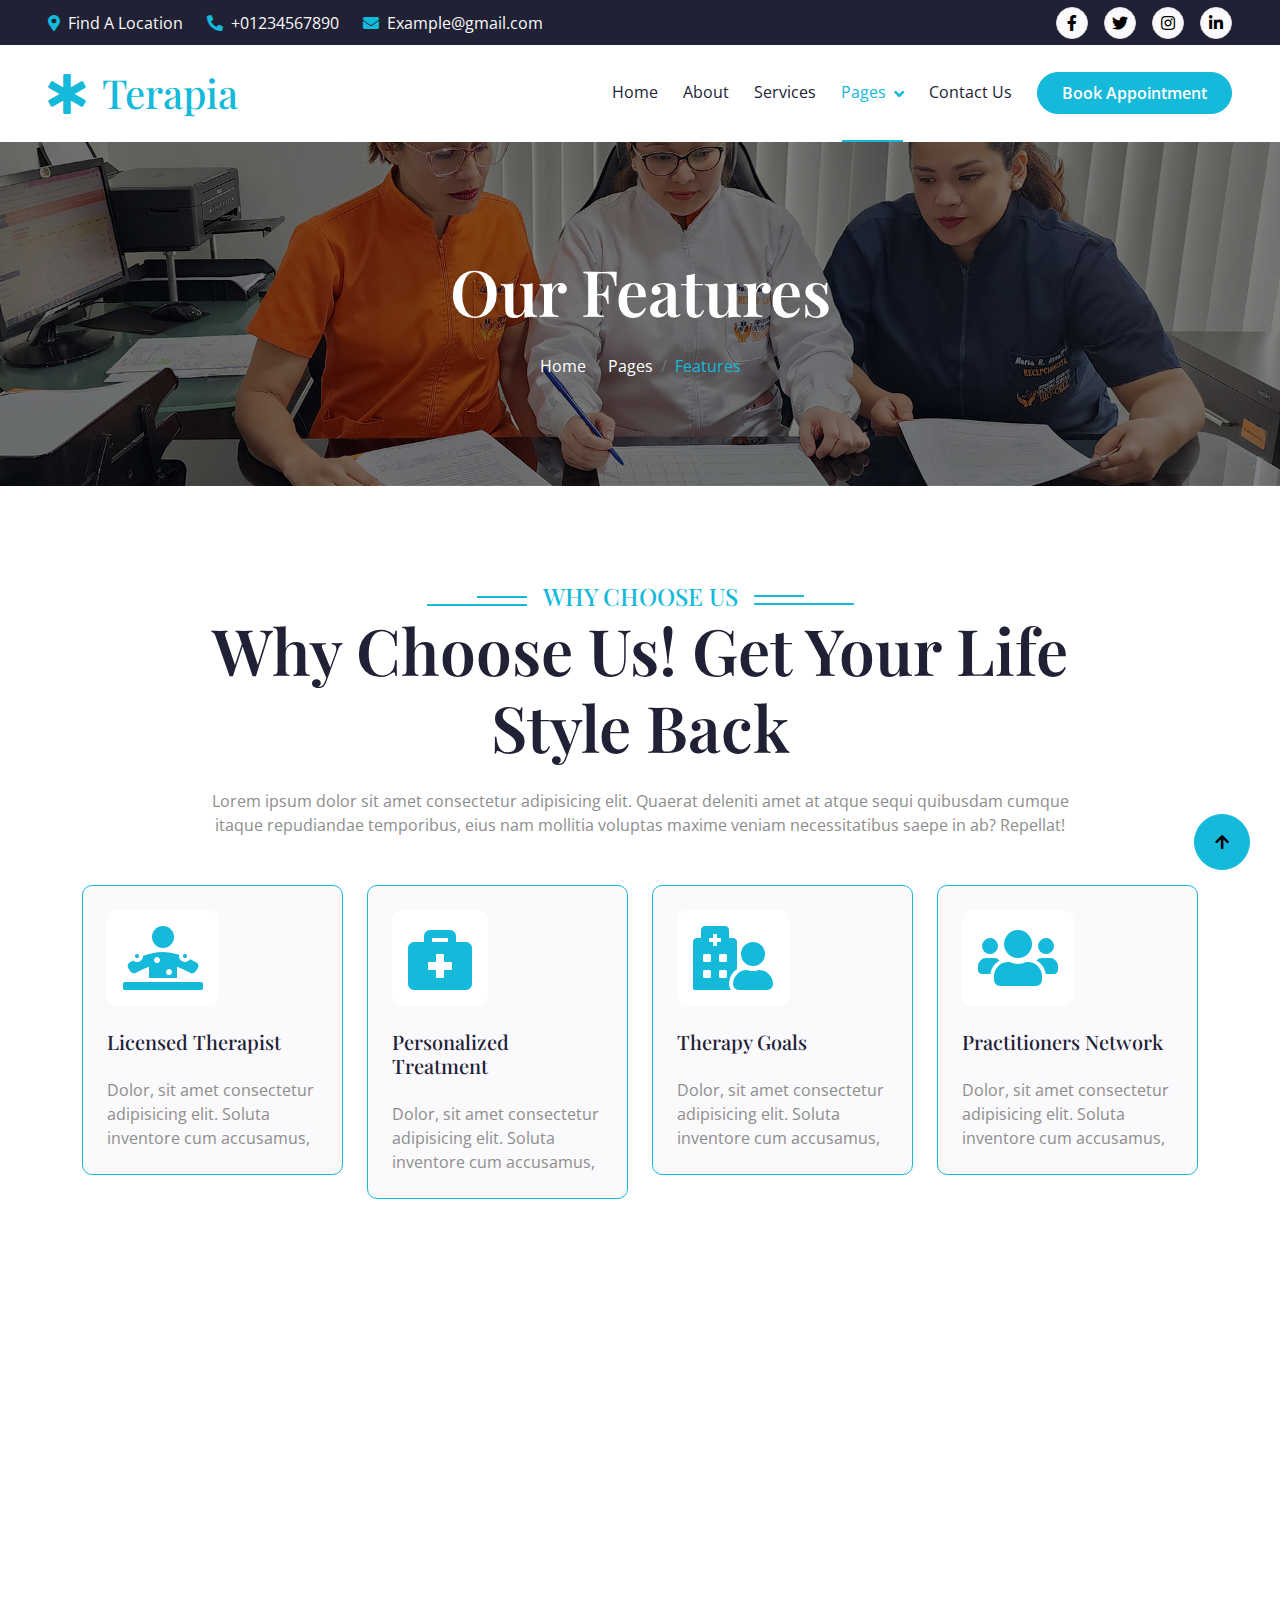
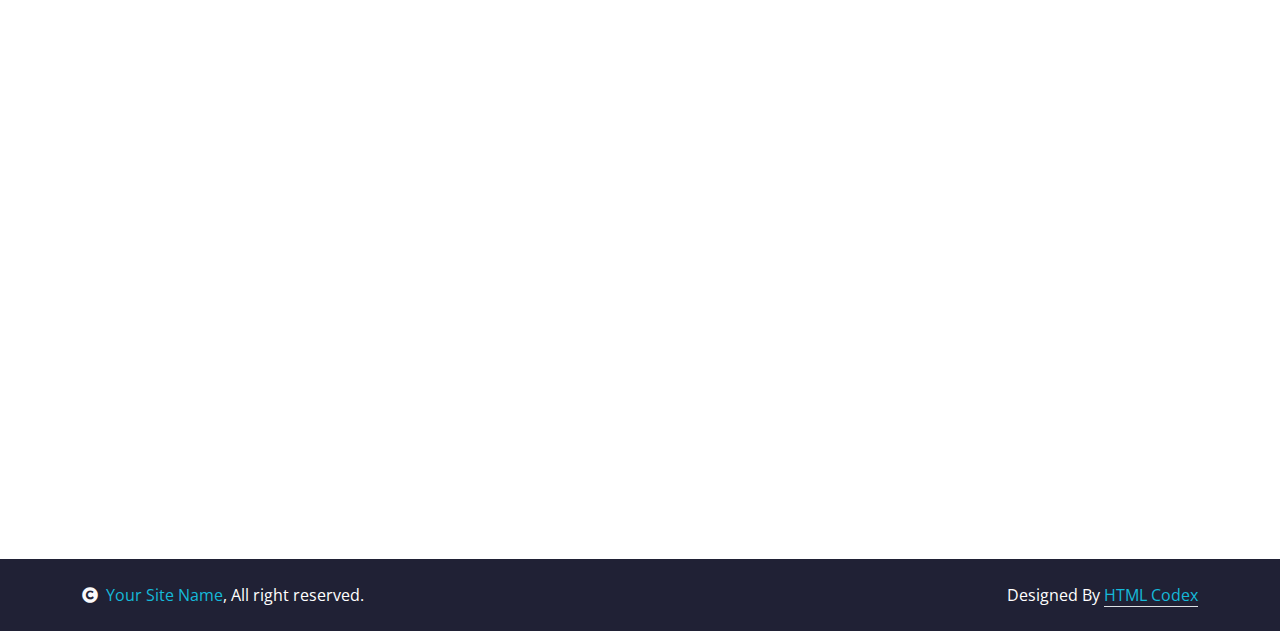
<file: feature.html>
<!DOCTYPE html>
<html lang="en">

    <head>
        <meta charset="utf-8">
        <title>Terapia - Physical Therapy Website Template</title>
        <meta content="width=device-width, initial-scale=1.0" name="viewport">
        <meta content="" name="keywords">
        <meta content="" name="description">

        <!-- Google Web Fonts -->
        <link rel="preconnect" href="https://fonts.googleapis.com">
        <link rel="preconnect" href="https://fonts.gstatic.com" crossorigin>
        <link href="https://fonts.googleapis.com/css2?family=Open+Sans:wght@400;500;600&family=Playfair+Display:wght@400;500;600&display=swap" rel="stylesheet"> 

        <!-- Icon Font Stylesheet -->
        <link rel="stylesheet" href="https://use.fontawesome.com/releases/v5.15.4/css/all.css"/>
        <link href="https://cdn.jsdelivr.net/npm/bootstrap-icons@1.4.1/font/bootstrap-icons.css" rel="stylesheet">

        <!-- Libraries Stylesheet -->
        <link href="lib/animate/animate.min.css" rel="stylesheet">
        <link href="lib/owlcarousel/assets/owl.carousel.min.css" rel="stylesheet">


        <!-- Customized Bootstrap Stylesheet -->
        <link href="css/bootstrap.min.css" rel="stylesheet">

        <!-- Template Stylesheet -->
        <link href="css/style.css" rel="stylesheet">
    </head>

    <body>

        <!-- Spinner Start -->
        <div id="spinner" class="show bg-white position-fixed translate-middle w-100 vh-100 top-50 start-50 d-flex align-items-center justify-content-center">
            <div class="spinner-border text-primary" style="width: 3rem; height: 3rem;" role="status">
                <span class="sr-only">Loading...</span>
            </div>
        </div>
        <!-- Spinner End -->


        <!-- Topbar Start -->
        <div class="container-fluid bg-dark px-5 d-none d-lg-block">
            <div class="row gx-0 align-items-center" style="height: 45px;">
                <div class="col-lg-8 text-center text-lg-start mb-lg-0">
                    <div class="d-flex flex-wrap">
                        <a href="#" class="text-light me-4"><i class="fas fa-map-marker-alt text-primary me-2"></i>Find A Location</a>
                        <a href="#" class="text-light me-4"><i class="fas fa-phone-alt text-primary me-2"></i>+01234567890</a>
                        <a href="#" class="text-light me-0"><i class="fas fa-envelope text-primary me-2"></i>Example@gmail.com</a>
                    </div>
                </div>
                <div class="col-lg-4 text-center text-lg-end">
                    <div class="d-flex align-items-center justify-content-end">
                        <a href="#" class="btn btn-light btn-square border rounded-circle nav-fill me-3"><i class="fab fa-facebook-f"></i></a>
                        <a href="#" class="btn btn-light btn-square border rounded-circle nav-fill me-3"><i class="fab fa-twitter"></i></a>
                        <a href="#" class="btn btn-light btn-square border rounded-circle nav-fill me-3"><i class="fab fa-instagram"></i></a>
                        <a href="#" class="btn btn-light btn-square border rounded-circle nav-fill me-0"><i class="fab fa-linkedin-in"></i></a>
                    </div>
                </div>
            </div>
        </div>
        <!-- Topbar End -->


        <!-- Navbar & Hero Start -->
        <div class="container-fluid position-relative p-0">
            <nav class="navbar navbar-expand-lg navbar-light bg-white px-4 px-lg-5 py-3 py-lg-0">
                <a href="index.html" class="navbar-brand p-0">
                    <h1 class="text-primary m-0"><i class="fas fa-star-of-life me-3"></i>Terapia</h1>
                    <!-- <img src="img/logo.png" alt="Logo"> -->
                </a>
                <button class="navbar-toggler" type="button" data-bs-toggle="collapse" data-bs-target="#navbarCollapse">
                    <span class="fa fa-bars"></span>
                </button>
                <div class="collapse navbar-collapse" id="navbarCollapse">
                    <div class="navbar-nav ms-auto py-0">
                        <a href="index.html" class="nav-item nav-link">Home</a>
                        <a href="about.html" class="nav-item nav-link">About</a>
                        <a href="service.html" class="nav-item nav-link">Services</a>
                        <div class="nav-item dropdown">
                            <a href="#" class="nav-link dropdown-toggle active" data-bs-toggle="dropdown">Pages</a>
                            <div class="dropdown-menu m-0">
                                <a href="appointment.html" class="dropdown-item">Appointment</a>
                                <a href="feature.html" class="dropdown-item active">Features</a>
                                <a href="blog.html" class="dropdown-item">Our Blog</a>
                                <a href="team.html" class="dropdown-item">Our Team</a>
                                <a href="testimonial.html" class="dropdown-item">Testimonial</a>
                                <a href="404.html" class="dropdown-item">404 Page</a>
                            </div>
                        </div>
                        <a href="contact.html" class="nav-item nav-link">Contact Us</a>
                    </div>
                    <a href="#" class="btn btn-primary rounded-pill text-white py-2 px-4 flex-wrap flex-sm-shrink-0">Book Appointment</a>
                </div>
            </nav>
        </div>
        <!-- Navbar End -->


        <!-- Header Start -->
        <div class="container-fluid bg-breadcrumb">
            <div class="container text-center py-5" style="max-width: 900px;">
                <h3 class="text-white display-3 mb-4 wow fadeInDown" data-wow-delay="0.1s">Our Features</h1>
                <ol class="breadcrumb justify-content-center mb-0 wow fadeInDown" data-wow-delay="0.3s">
                    <li class="breadcrumb-item"><a href="index.html">Home</a></li>
                    <li class="breadcrumb-item"><a href="#">Pages</a></li>
                    <li class="breadcrumb-item active text-primary">Features</li>
                </ol>    
            </div>
        </div>
        <!-- Header End -->


        <!-- Feature Start -->
        <div class="container-fluid feature py-5">
            <div class="container py-5">
                <div class="section-title mb-5 wow fadeInUp" data-wow-delay="0.1s">
                    <div class="sub-style">
                        <h4 class="sub-title px-3 mb-0">Why Choose Us</h4>
                    </div>
                    <h1 class="display-3 mb-4">Why Choose Us! Get Your Life Style Back</h1>
                    <p class="mb-0">Lorem ipsum dolor sit amet consectetur adipisicing elit. Quaerat deleniti amet at atque sequi quibusdam cumque itaque repudiandae temporibus, eius nam mollitia voluptas maxime veniam necessitatibus saepe in ab? Repellat!</p>
                </div>
                <div class="row g-4 justify-content-center">
                    <div class="col-md-6 col-lg-4 col-xl-3 wow fadeInUp" data-wow-delay="0.1s">
                        <div class="row-cols-1 feature-item p-4">
                            <div class="col-12">
                                <div class="feature-icon mb-4">
                                    <div class="p-3 d-inline-flex bg-white rounded">
                                        <i class="fas fa-diagnoses fa-4x text-primary"></i>
                                    </div>
                                </div>
                                <div class="feature-content d-flex flex-column">
                                    <h5 class="mb-4">Licensed Therapist</h5>
                                    <p class="mb-0">Dolor, sit amet consectetur adipisicing elit. Soluta inventore cum accusamus,</p>
                                </div>
                            </div>
                        </div>
                    </div>
                    <div class="col-md-6 col-lg-4 col-xl-3 wow fadeInUp" data-wow-delay="0.3s">
                        <div class="row-cols-1 feature-item p-4">
                            <div class="col-12">
                                <div class="feature-icon mb-4">
                                    <div class="p-3 d-inline-flex bg-white rounded">
                                        <i class="fas fa-briefcase-medical fa-4x text-primary"></i>
                                    </div>
                                </div>
                                <div class="feature-content d-flex flex-column">
                                    <h5 class="mb-4">Personalized Treatment</h5>
                                    <p class="mb-0">Dolor, sit amet consectetur adipisicing elit. Soluta inventore cum accusamus,</p>
                                </div>
                            </div>
                        </div>
                    </div>
                    <div class="col-md-6 col-lg-4 col-xl-3 wow fadeInUp" data-wow-delay="0.5s">
                        <div class="row-cols-1 feature-item p-4">
                            <div class="col-12">
                                <div class="feature-icon mb-4">
                                    <div class="p-3 d-inline-flex bg-white rounded">
                                        <i class="fas fa-hospital-user fa-4x text-primary"></i>
                                    </div>
                                </div>
                                <div class="feature-content d-flex flex-column">
                                    <h5 class="mb-4">Therapy Goals</h5>
                                    <p class="mb-0">Dolor, sit amet consectetur adipisicing elit. Soluta inventore cum accusamus,</p>
                                </div>
                            </div>
                        </div>
                    </div>
                    <div class="col-md-6 col-lg-4 col-xl-3 wow fadeInUp" data-wow-delay="0.7s">
                        <div class="row-cols-1 feature-item p-4">
                            <div class="col-12">
                                <div class="feature-icon mb-4">
                                    <div class="p-3 d-inline-flex bg-white rounded">
                                        <i class="fas fa-users fa-4x text-primary"></i>
                                    </div>
                                </div>
                                <div class="feature-content d-flex flex-column">
                                    <h5 class="mb-4">Practitioners Network</h5>
                                    <p class="mb-0">Dolor, sit amet consectetur adipisicing elit. Soluta inventore cum accusamus,</p>
                                </div>
                            </div>
                        </div>
                    </div>
                    <div class="col-md-6 col-lg-4 col-xl-3 wow fadeInUp" data-wow-delay="0.1s">
                        <div class="row-cols-1 feature-item p-4">
                            <div class="col-12">
                                <div class="feature-icon mb-4">
                                    <div class="p-3 d-inline-flex bg-white rounded">
                                        <i class="fas fa-spa fa-4x text-primary"></i>
                                    </div>
                                </div>
                                <div class="feature-content d-flex flex-column">
                                    <h5 class="mb-4">Comfortable Center</h5>
                                    <p class="mb-0">Dolor, sit amet consectetur adipisicing elit. Soluta inventore cum accusamus,</p>
                                </div>
                            </div>
                        </div>
                    </div>
                    <div class="col-md-6 col-lg-4 col-xl-3 wow fadeInUp" data-wow-delay="0.3s">
                        <div class="row-cols-1 feature-item p-4">
                            <div class="col-12">
                                <div class="feature-icon mb-4">
                                    <div class="p-3 d-inline-flex bg-white rounded">
                                        <i class="fas fa-heart fa-4x text-primary"></i>
                                    </div>
                                </div>
                                <div class="feature-content d-flex flex-column">
                                    <h5 class="mb-4">Experienced Stuff</h5>
                                    <p class="mb-0">Dolor, sit amet consectetur adipisicing elit. Soluta inventore cum accusamus,</p>
                                </div>
                            </div>
                        </div>
                    </div>
                    <div class="col-md-6 col-lg-4 col-xl-3 wow fadeInUp" data-wow-delay="0.5s">
                        <div class="row-cols-1 feature-item p-4">
                            <div class="col-12">
                                <div class="feature-icon mb-4">
                                    <div class="p-3 d-inline-flex bg-white rounded">
                                        <i class="fab fa-pied-piper fa-4x text-primary"></i>
                                    </div>
                                </div>
                                <div class="feature-content d-flex flex-column">
                                    <h5 class="mb-4">Therapy Goals</h5>
                                    <p class="mb-0">Dolor, sit amet consectetur adipisicing elit. Soluta inventore cum accusamus,</p>
                                </div>
                            </div>
                        </div>
                    </div>
                    <div class="col-md-6 col-lg-4 col-xl-3 wow fadeInUp" data-wow-delay="0.7s">
                        <div class="row-cols-1 feature-item p-4">
                            <div class="col-12">
                                <div class="feature-icon mb-4">
                                    <div class="p-3 d-inline-flex bg-white rounded">
                                        <i class="fas fa-user-md fa-4x text-primary"></i>
                                    </div>
                                </div>
                                <div class="feature-content d-flex flex-column">
                                    <h5 class="mb-4">Licensed Therapist</h5>
                                    <p class="mb-0">Dolor, sit amet consectetur adipisicing elit. Soluta inventore cum accusamus,</p>
                                </div>
                            </div>
                        </div>
                    </div>
                    <div class="col-12 text-center wow fadeInUp" data-wow-delay="0.2s">
                        <a href="#" class="btn btn-primary rounded-pill text-white py-3 px-5">More Details</a>
                    </div>
                </div>
            </div>
        </div>
        <!-- Feature End -->


        <!-- Footer Start -->
        <div class="container-fluid footer py-5 wow fadeIn" data-wow-delay="0.2s">
            <div class="container py-5">
                <div class="row g-5">
                    <div class="col-md-6 col-lg-6 col-xl-3">
                        <div class="footer-item d-flex flex-column">
                            <h4 class="text-white mb-4"><i class="fas fa-star-of-life me-3"></i>Terapia</h4>
                            <p>Lorem ipsum dolor sit amet consectetur adipisicing elit. Delectus dolorem impedit eos autem dolores laudantium quia, qui similique
                            </p>
                            <div class="d-flex align-items-center">
                                <i class="fas fa-share fa-2x text-white me-2"></i>
                                <a class="btn-square btn btn-primary text-white rounded-circle mx-1" href=""><i class="fab fa-facebook-f"></i></a>
                                <a class="btn-square btn btn-primary text-white rounded-circle mx-1" href=""><i class="fab fa-twitter"></i></a>
                                <a class="btn-square btn btn-primary text-white rounded-circle mx-1" href=""><i class="fab fa-instagram"></i></a>
                                <a class="btn-square btn btn-primary text-white rounded-circle mx-1" href=""><i class="fab fa-linkedin-in"></i></a>
                            </div>
                        </div>
                    </div>
                    <div class="col-md-6 col-lg-6 col-xl-3">
                        <div class="footer-item d-flex flex-column">
                            <h4 class="mb-4 text-white">Quick Links</h4>
                            <a href=""><i class="fas fa-angle-right me-2"></i> About Us</a>
                            <a href=""><i class="fas fa-angle-right me-2"></i> Contact Us</a>
                            <a href=""><i class="fas fa-angle-right me-2"></i> Privacy Policy</a>
                            <a href=""><i class="fas fa-angle-right me-2"></i> Terms & Conditions</a>
                            <a href=""><i class="fas fa-angle-right me-2"></i> Our Blog & News</a>
                            <a href=""><i class="fas fa-angle-right me-2"></i> Our Team</a>
                        </div>
                    </div>
                    <div class="col-md-6 col-lg-6 col-xl-3">
                        <div class="footer-item d-flex flex-column">
                            <h4 class="mb-4 text-white">Terapia Services</h4>
                            <a href=""><i class="fas fa-angle-right me-2"></i> All Services</a>
                            <a href=""><i class="fas fa-angle-right me-2"></i> Physiotherapy</a>
                            <a href=""><i class="fas fa-angle-right me-2"></i> Diagnostics</a>
                            <a href=""><i class="fas fa-angle-right me-2"></i> Manual Therapy</a>
                            <a href=""><i class="fas fa-angle-right me-2"></i> Massage Therapy</a>
                            <a href=""><i class="fas fa-angle-right me-2"></i> Rehabilitation</a>
                        </div>
                    </div>
                    <div class="col-md-6 col-lg-6 col-xl-3">
                        <div class="footer-item d-flex flex-column">
                            <h4 class="mb-4 text-white">Contacto</h4>
                            <a href=""><i class="fa fa-map-marker-alt me-2"></i> 123 Street, New York, USA</a>
                            <a href=""><i class="fas fa-envelope me-2"></i> info@example.com</a>
                            <a href=""><i class="fas fa-envelope me-2"></i> info@example.com</a>
                            <a href=""><i class="fas fa-phone me-2"></i> +591 75536553</a>
                            <a href="" class="mb-3"><i class="fas fa-print me-2"></i> +591 75536553</a>
                        </div>
                    </div>
                </div>
            </div>
        </div>
        <!-- Footer End -->
        
        <!-- Copyright Start -->
        <div class="container-fluid copyright py-4">
            <div class="container">
                <div class="row g-4 align-items-center">
                    <div class="col-md-6 text-center text-md-start mb-md-0">
                        <span class="text-white"><a href="#"><i class="fas fa-copyright text-light me-2"></i>Your Site Name</a>, All right reserved.</span>
                    </div>
                    <div class="col-md-6 text-center text-md-end text-white">
                        <!--/*** This template is free as long as you keep the below author’s credit link/attribution link/backlink. ***/-->
                        <!--/*** If you'd like to use the template without the below author’s credit link/attribution link/backlink, ***/-->
                        <!--/*** you can purchase the Credit Removal License from "https://htmlcodex.com/credit-removal". ***/-->
                        Designed By <a class="border-bottom" href="https://htmlcodex.com">HTML Codex</a>
                    </div>
                </div>
            </div>
        </div>
        <!-- Copyright End -->

        <!-- Back to Top -->
        <a href="#" class="btn btn-primary btn-lg-square back-to-top"><i class="fa fa-arrow-up"></i></a>   

        
        <!-- JavaScript Libraries -->
        <script src="https://ajax.googleapis.com/ajax/libs/jquery/3.6.4/jquery.min.js"></script>
        <script src="https://cdn.jsdelivr.net/npm/bootstrap@5.0.0/dist/js/bootstrap.bundle.min.js"></script>
        <script src="lib/wow/wow.min.js"></script>
        <script src="lib/easing/easing.min.js"></script>
        <script src="lib/waypoints/waypoints.min.js"></script>
        <script src="lib/owlcarousel/owl.carousel.min.js"></script>
        

        <!-- Template Javascript -->
        <script src="js/main.js"></script>
        
    </body>

</html>
</file>
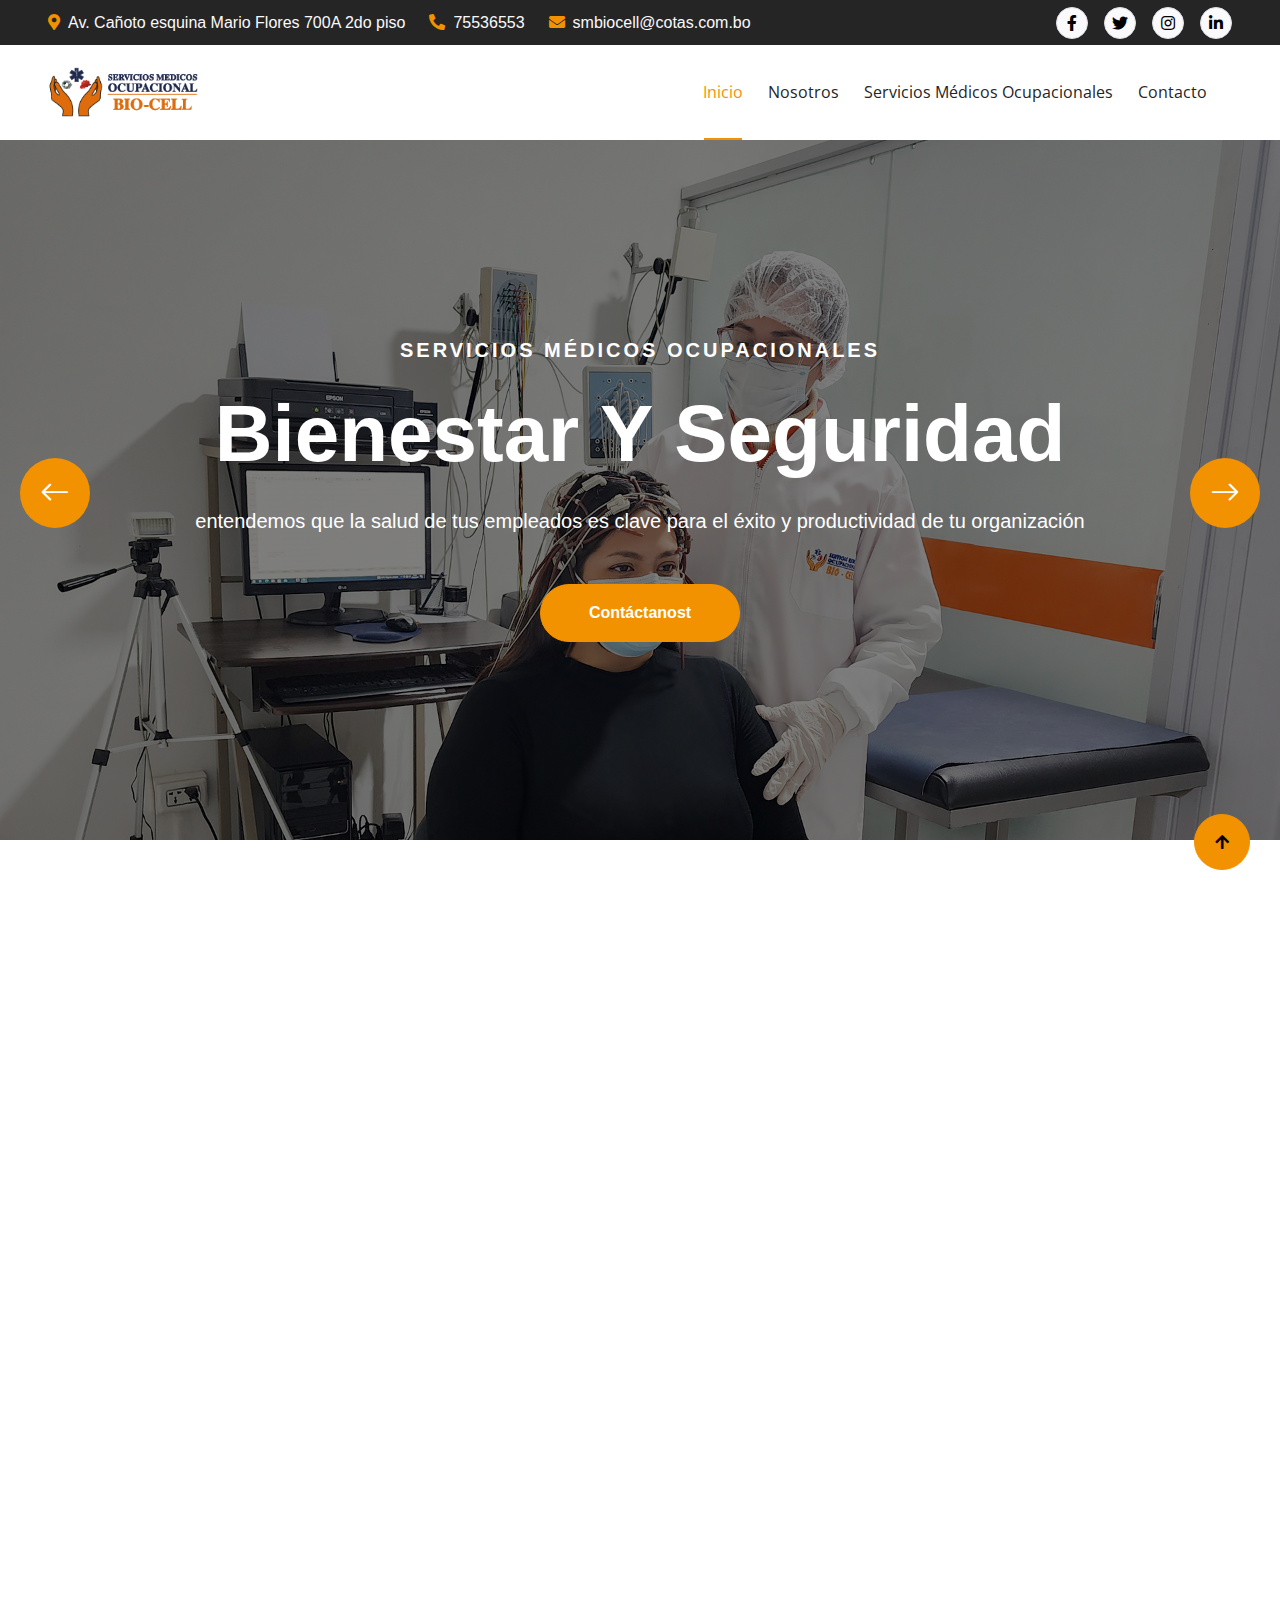
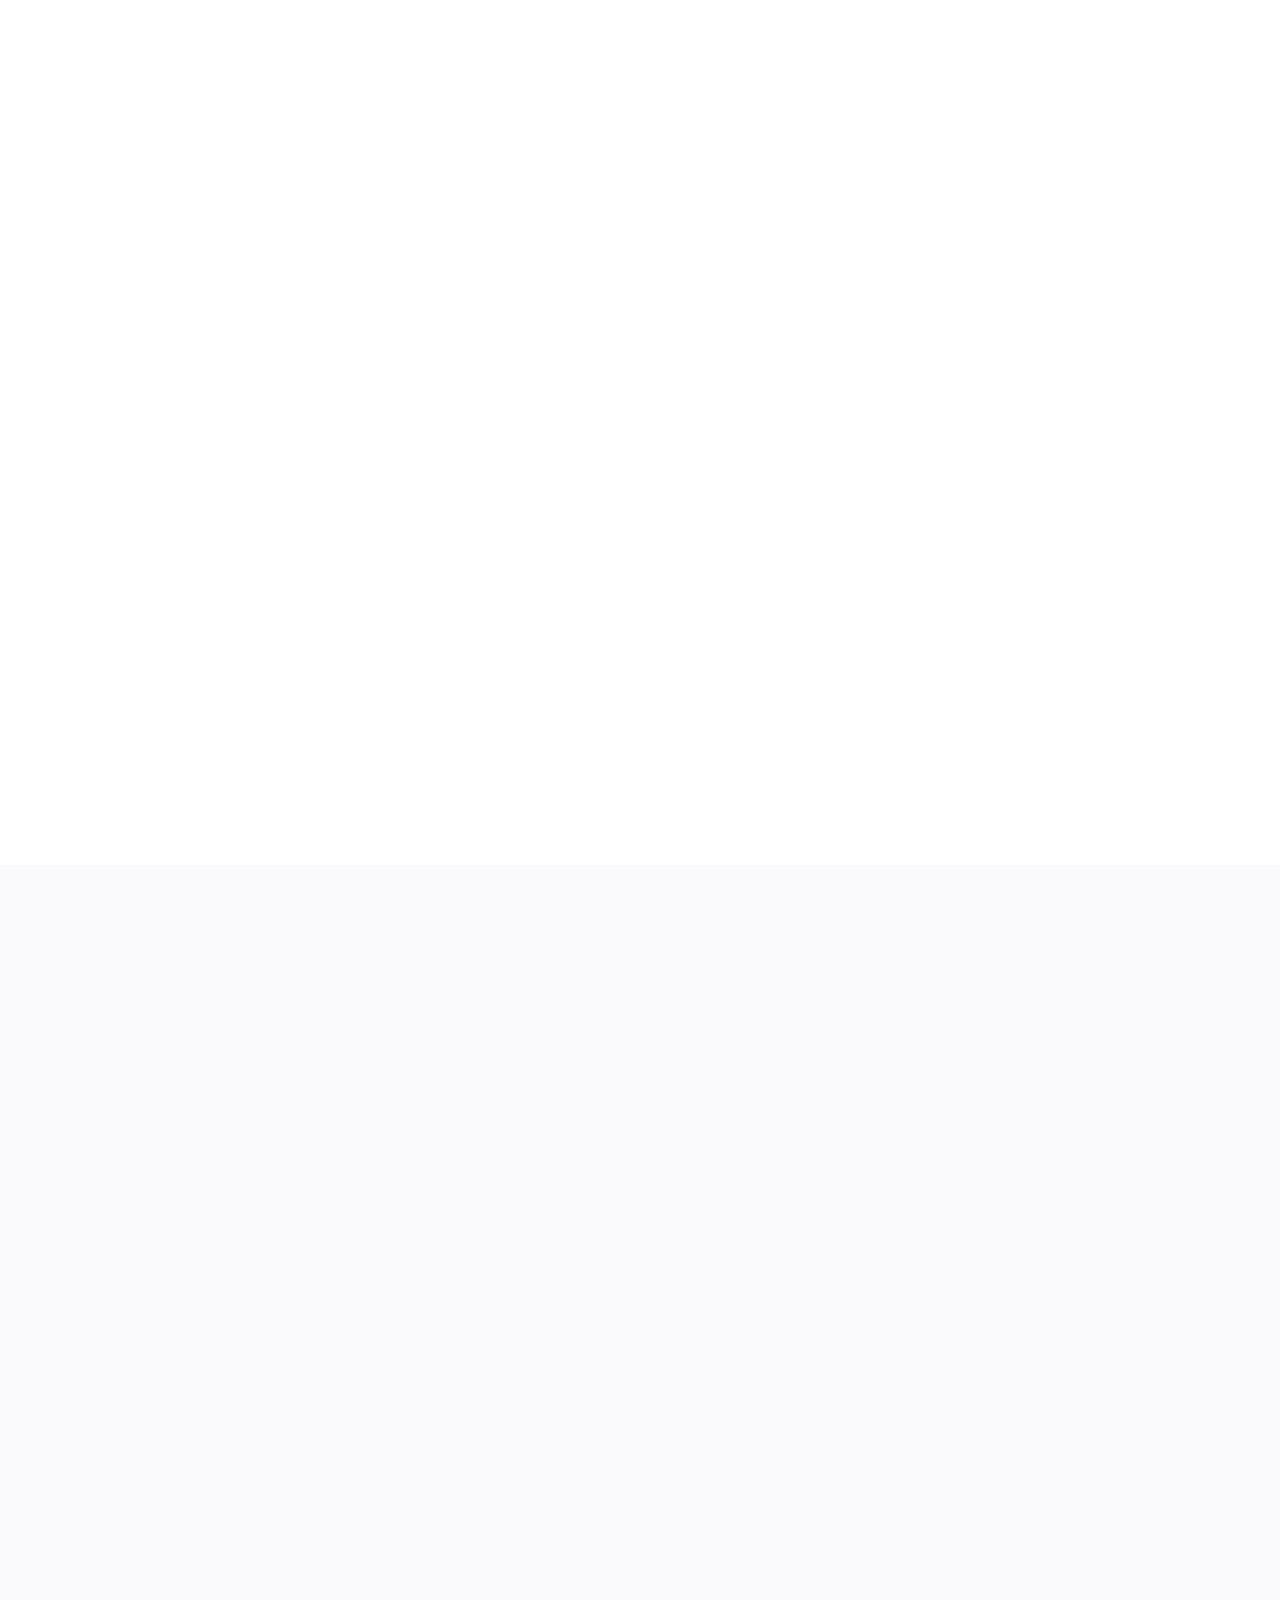
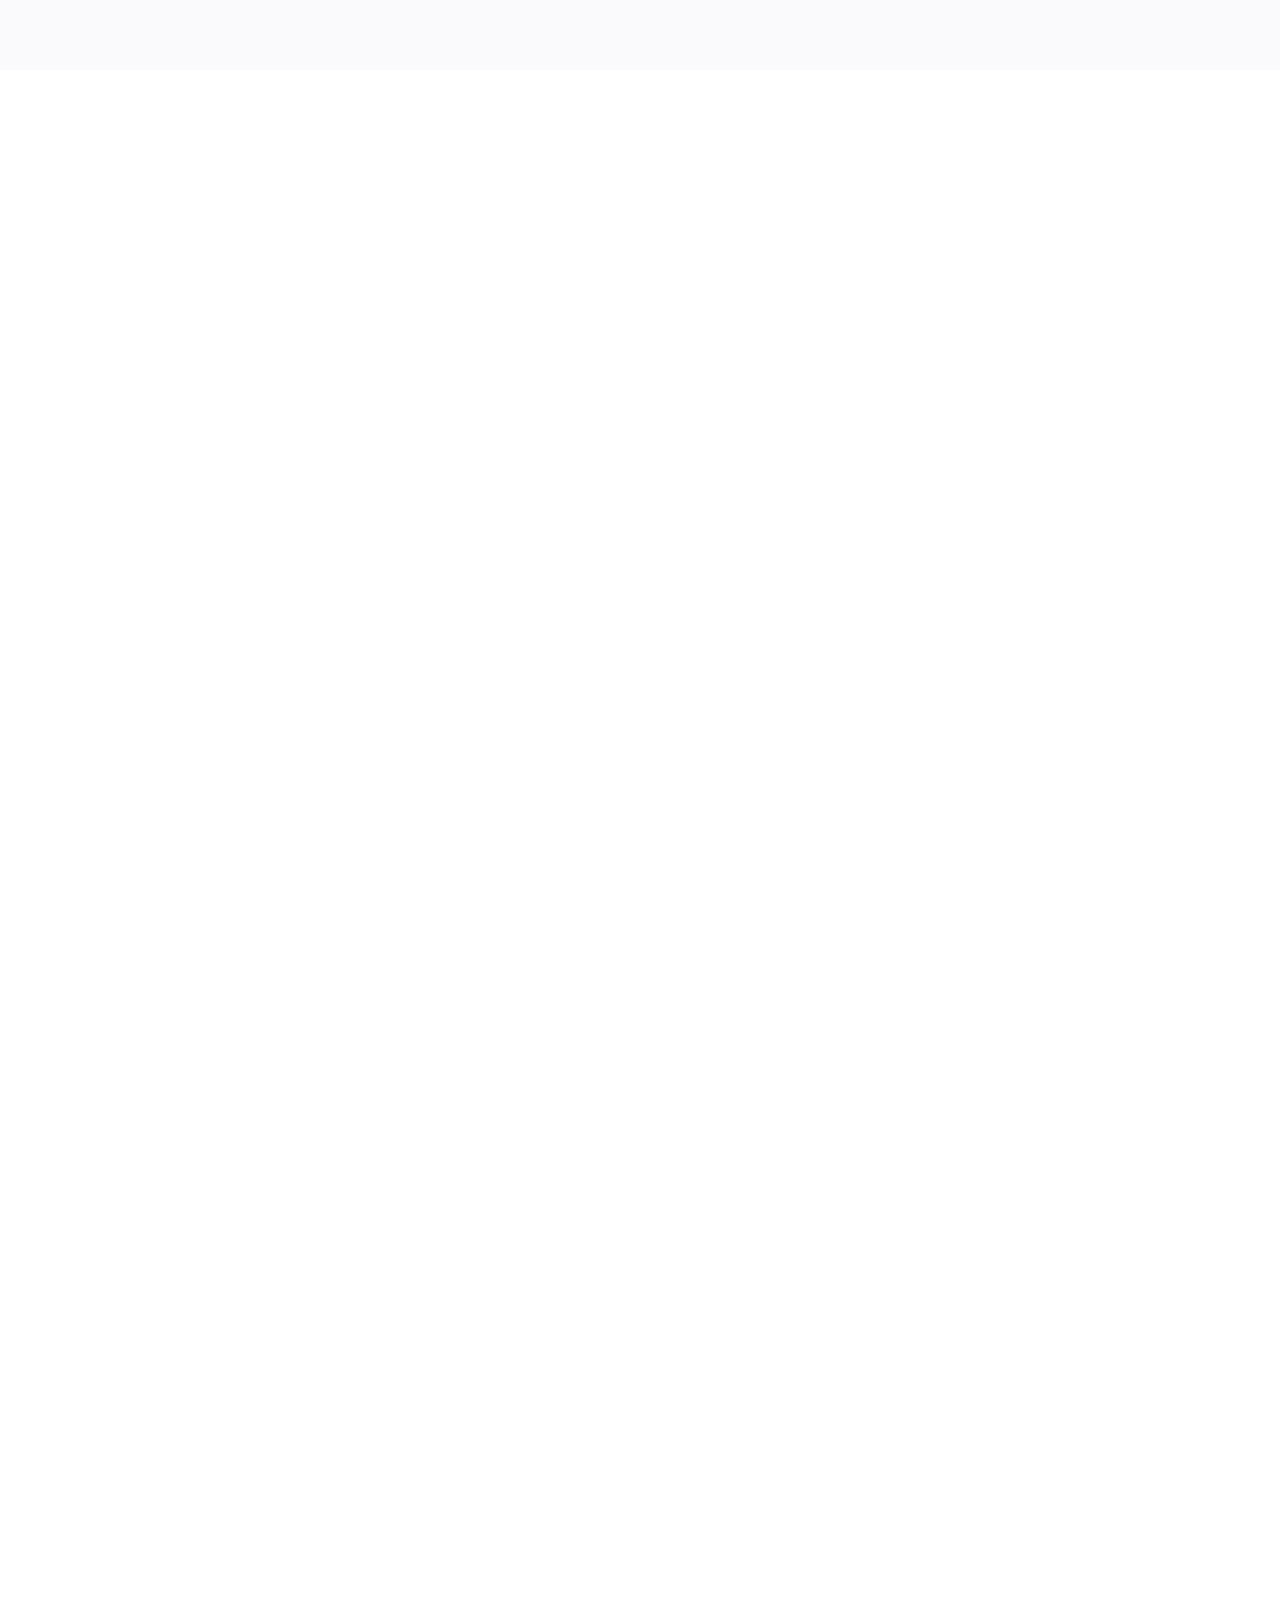
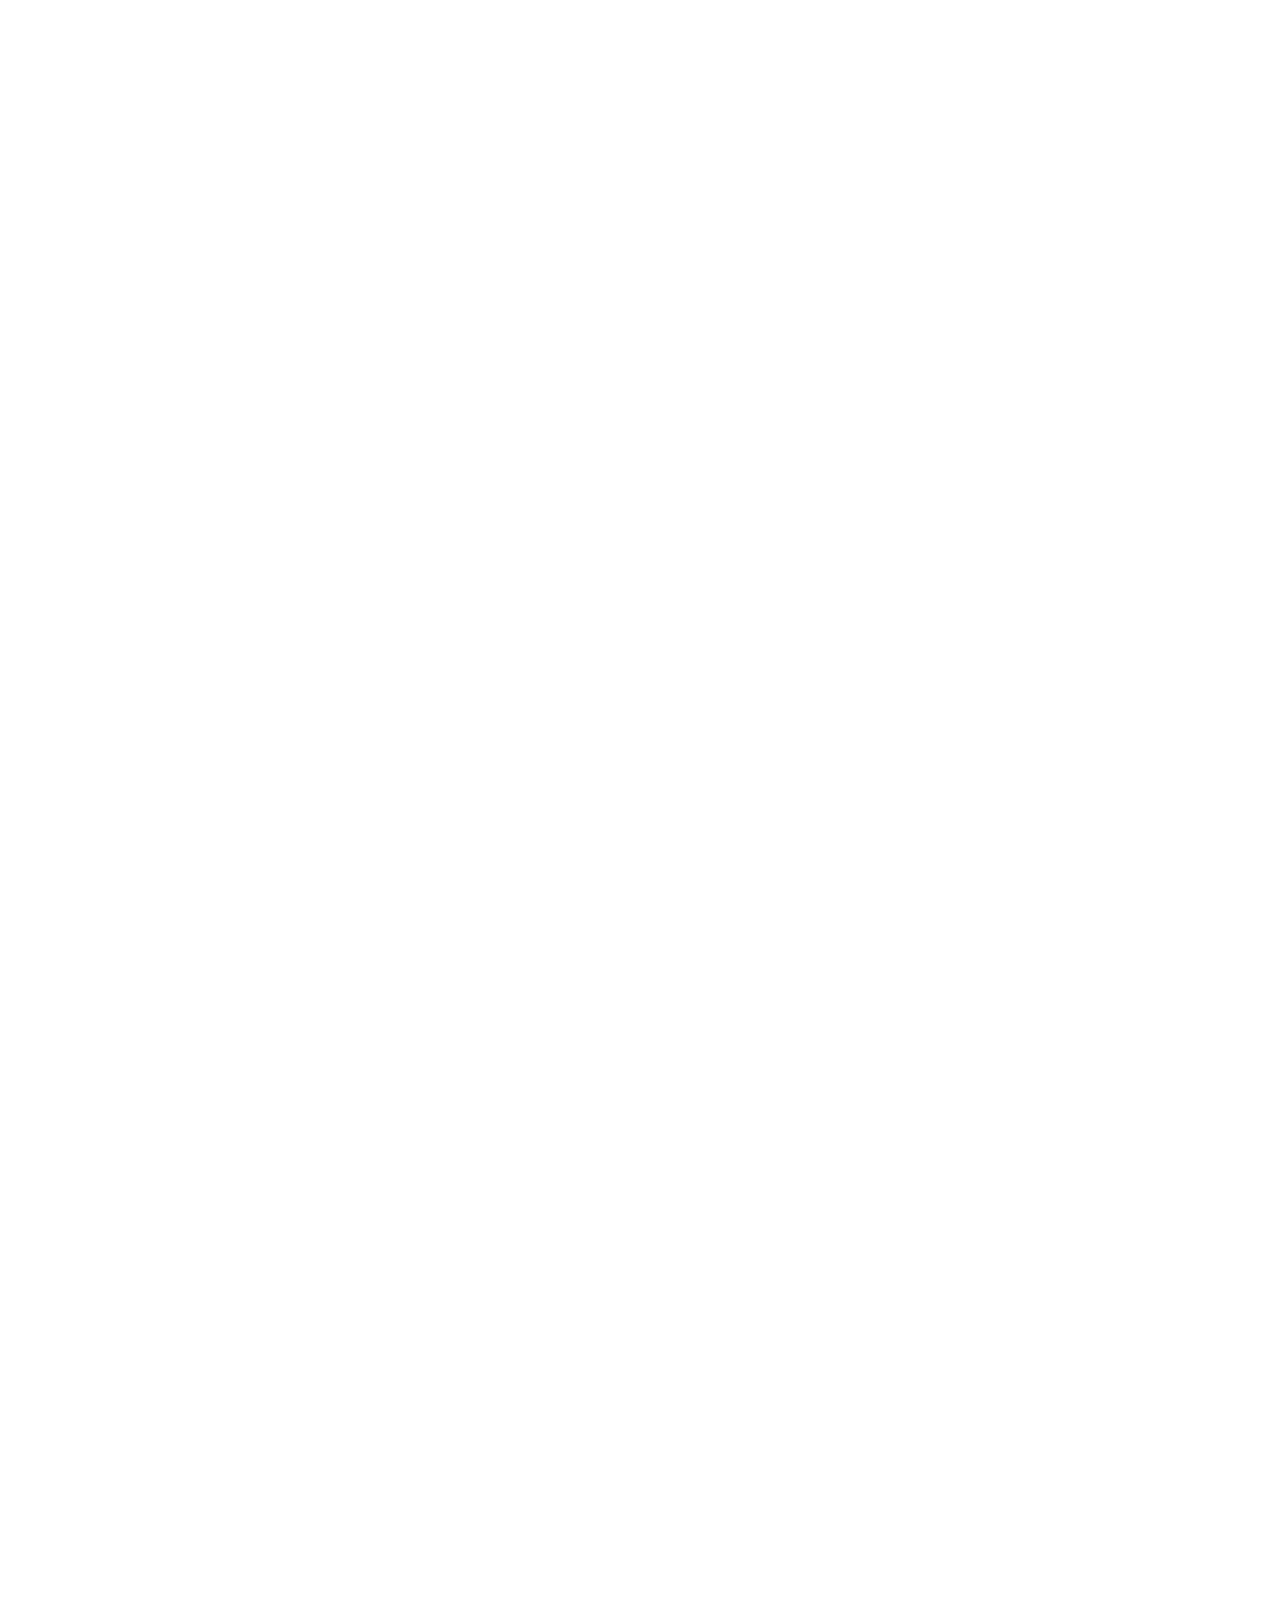
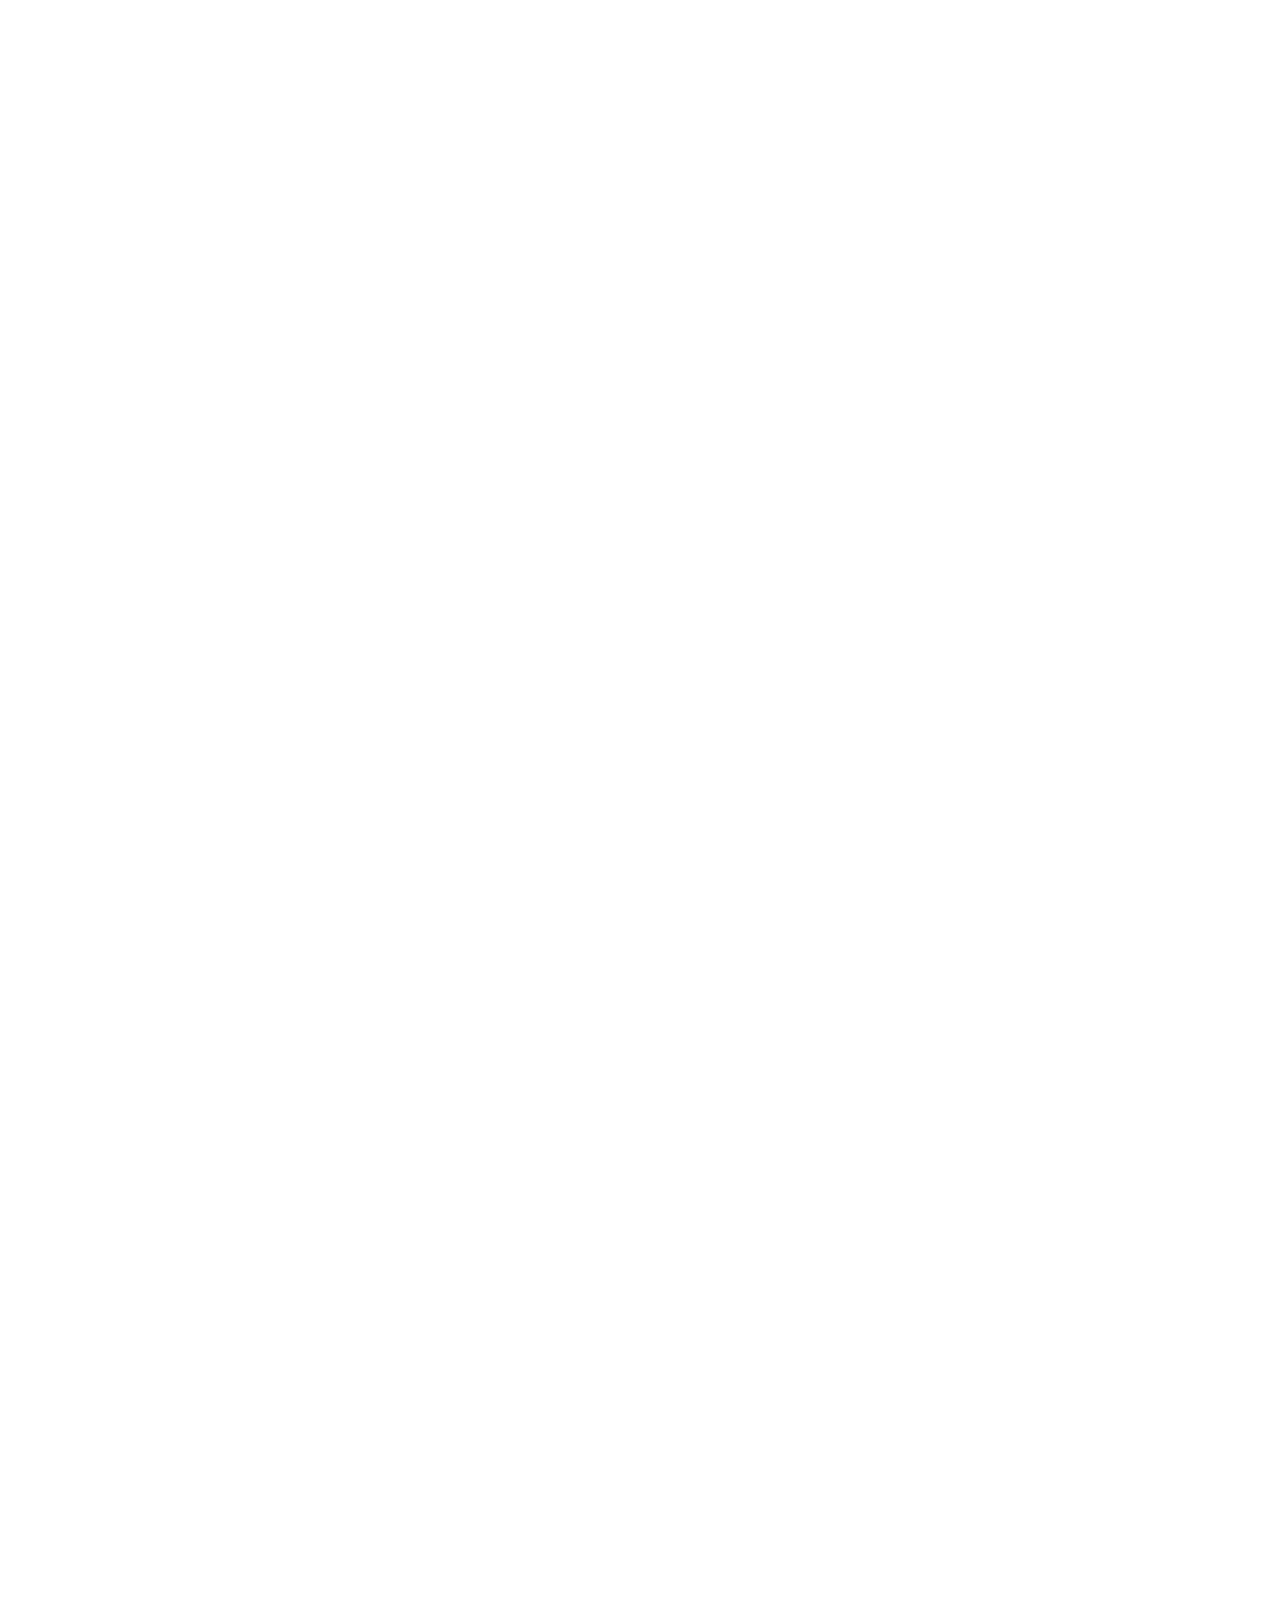
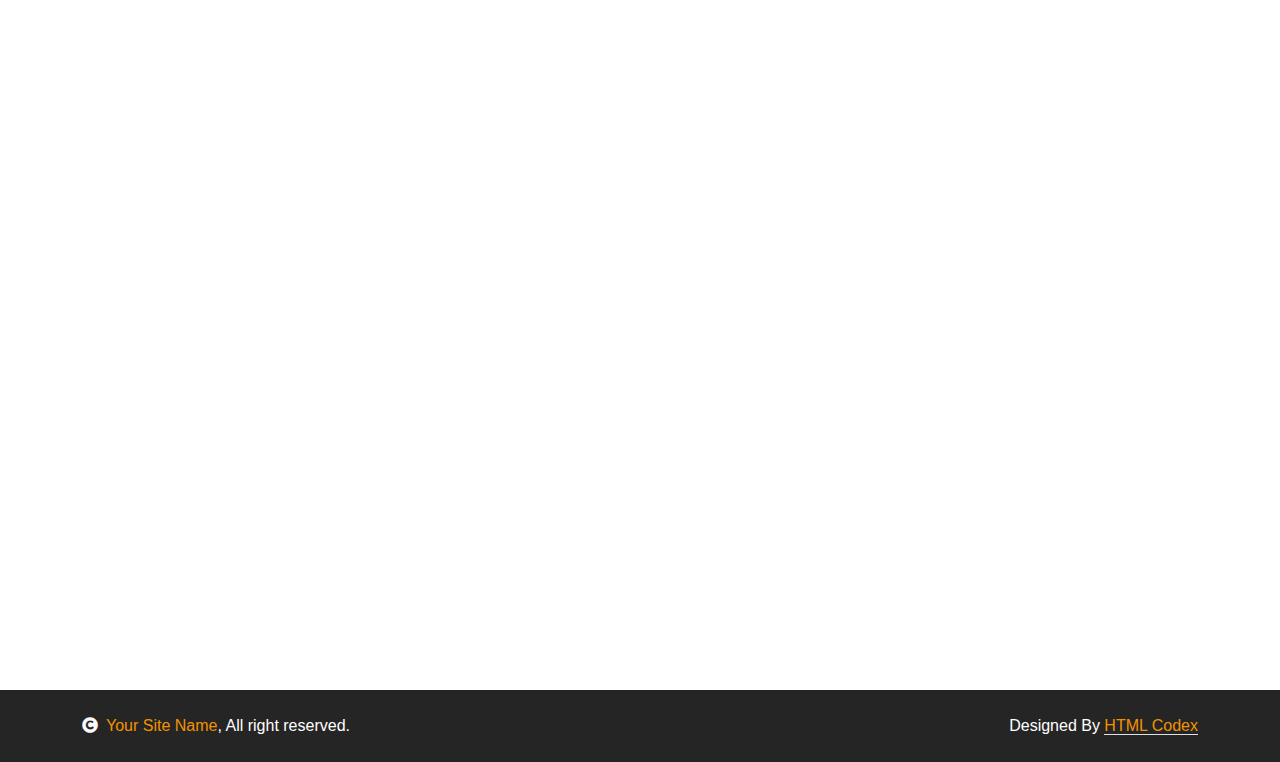
<file: index copy.html>
<!DOCTYPE html>
<html lang="en">

    <head>
        <meta charset="utf-8">
        <title>Bio-Cell - Servicios Médicos Ocupacionales</title>
        <meta content="width=device-width, initial-scale=1.0" name="viewport">
        <meta content="" name="Servicios, Médicos, Ocupacionales">
        <meta content="" name="Servicios Médicos Ocupacionales">

        <!-- Google Web Fonts -->
        <link rel="preconnect" href="https://fonts.googleapis.com">
        <link rel="preconnect" href="https://fonts.gstatic.com" crossorigin>
        <link href="https://fonts.googleapis.com/css2?family=Open+Sans:wght@400;500;600&family=Playfair+Display:wght@400;500;600&display=swap" rel="stylesheet"> 

        <!-- Icon Font Stylesheet -->
        <link rel="stylesheet" href="https://use.fontawesome.com/releases/v5.15.4/css/all.css"/>
        <link href="https://cdn.jsdelivr.net/npm/bootstrap-icons@1.4.1/font/bootstrap-icons.css" rel="stylesheet">

        <!-- Libraries Stylesheet -->
        <link href="lib/animate/animate.min.css" rel="stylesheet">
        <link href="lib/owlcarousel/assets/owl.carousel.min.css" rel="stylesheet">


        <!-- Customized Bootstrap Stylesheet -->
        <link href="css/bootstrap.css" rel="stylesheet">

        <!-- Template Stylesheet -->
        <link href="css/style.css" rel="stylesheet">
    </head>

    <body>

        <!-- Spinner Start -->
        <div id="spinner" class="show bg-white position-fixed translate-middle w-100 vh-100 top-50 start-50 d-flex align-items-center justify-content-center">
            <div class="spinner-border text-primary" style="width: 3rem; height: 3rem;" role="status">
                <span class="sr-only">cargando...</span>
            </div>
        </div>
        <!-- Spinner End -->


        <!-- Topbar Start -->
        <div class="container-fluid bg-dark px-5 d-none d-lg-block">
            <div class="row gx-0 align-items-center Topbar-height">
                <div class="col-lg-8 text-center text-lg-start mb-lg-0">
                    <div class="d-flex flex-wrap">
                        <a href="#" class="text-light me-4"><i class="fas fa-map-marker-alt text-primary me-2"></i>Av. Cañoto esquina Mario Flores 700A 2do piso</a>
                        <a href="#" class="text-light me-4"><i class="fas fa-phone-alt text-primary me-2"></i>75536553</a>
                        <a href="#" class="text-light me-0"><i class="fas fa-envelope text-primary me-2"></i>smbiocell@cotas.com.bo</a>
                    </div>
                </div>
                <div class="col-lg-4 text-center text-lg-end">
                    <div class="d-flex align-items-center justify-content-end">
                        <a href="#" class="btn btn-light btn-square border rounded-circle nav-fill me-3"><i class="fab fa-facebook-f"></i></a>
                        <a href="#" class="btn btn-light btn-square border rounded-circle nav-fill me-3"><i class="fab fa-twitter"></i></a>
                        <a href="#" class="btn btn-light btn-square border rounded-circle nav-fill me-3"><i class="fab fa-instagram"></i></a>
                        <a href="#" class="btn btn-light btn-square border rounded-circle nav-fill me-0"><i class="fab fa-linkedin-in"></i></a>
                    </div>
                </div>
            </div>
        </div>
        <!-- Topbar End -->


        <!-- Navbar & Hero Start -->
        <div class="container-fluid position-relative p-0">
            <nav class="navbar navbar-expand-lg navbar-light bg-white px-4 px-lg-5 py-3 py-lg-0">
                <a href="index.html" class="navbar-brand p-0">
                    <h1 class="text-primary m-0"><i class=""></i></h1>
                    <img src="img/logo.png" alt="Logo">
                </a>
                <button class="navbar-toggler" type="button" data-bs-toggle="collapse" data-bs-target="#navbarCollapse">
                    <span class="fa fa-bars"></span>
                </button>
                <div class="collapse navbar-collapse" id="navbarCollapse">
                    <div class="navbar-nav ms-auto py-0">
                        <a href="index.html" class="nav-item nav-link active">Inicio</a>
                        <a href="about.html" class="nav-item nav-link">Nosotros</a>
                        <a href="service.html" class="nav-item nav-link">Servicios Médicos Ocupacionales</a>
                        <a href="contact.html" class="nav-item nav-link">Contacto</a>
                       <!--  <div class="nav-item dropdown">
                            <a href="#" class="nav-link dropdown-toggle" data-bs-toggle="dropdown">Pages</a>
                            <div class="dropdown-menu m-0">
                                <a href="appointment.html" class="dropdown-item">Appointment</a>
                                <a href="feature.html" class="dropdown-item">Features</a>
                                <a href="blog.html" class="dropdown-item">Our Blog</a>
                                <a href="team.html" class="dropdown-item">Our Team</a>
                                <a href= º"testimonial.html" class="dropdown-item">Testimonial</a>
                                <a href="404.html" class="dropdown-item">404 Page</a>
                            </div>-->
                        </div>
                        
                    </div>
                </div>
            </nav>


            <!-- Carousel Start -->
            <div class="header-carousel owl-carousel">
                <div class="header-carousel-item">
                    <img src="img/carousel-1.jpg" class="img-fluid w-100" alt="Image">
                    <div class="carousel-caption">
                        <div class="carousel-caption-content p-3">
                            <h5 class="text-white text-uppercase fw-bold mb-4" style="letter-spacing: 3px;">Servicios Médicos Ocupacionales</h5>
                            <h1 class="display-1 text-capitalize text-white mb-4">bienestar y seguridad</h1>
                            <p class="mb-5 fs-5">entendemos que la salud de tus empleados es clave para el éxito y
                                productividad de tu organización 
                            </p>
                            <a class="btn btn-primary rounded-pill text-white py-3 px-5" href="contact.html">Contáctanost</a>
                        </div>
                    </div>
                </div>
                <div class="header-carousel-item">
                    <img src="img/carousel-2.jpg" class="img-fluid w-100" alt="Image">
                    <div class="carousel-caption">
                        <div class="carousel-caption-content p-3">
                            <h5 class="text-white text-uppercase fw-bold mb-4" style="letter-spacing: 3px;">Servicios Médicos Ocupacionales</h5>
                            <h1 class="display-1 text-capitalize text-white mb-4">Equipo de profesionales capacitados</h1>
                            <p class="mb-5 fs-5 animated slideInDown">están aquí para
                                ofrecerte servicios médicos de calidad, diseñados específicamente para
                                proteger la salud de tu equipo y cumplir con las normativas laborales vigentes 
                            </p>
                            <a class="btn btn-primary rounded-pill text-white py-3 px-5" href="contact.html">Contáctanost</a>
                        </div>
                    </div>
                </div>
            </div>
            <!-- Carousel End -->
        </div>
        <!-- Navbar & Hero End -->


        <!-- Services Start -->
        <div class="container-fluid service py-5">
            <div class="container py-5">
                <div class="section-title mb-5 wow fadeInUp" data-wow-delay="0.2s">
                    <div class="sub-style">
                        <h4 class="sub-title px-3 mb-0">Nuestros servicios</h4>
                    </div>
                    <h1 class="display-3 mb-4">Atención médica ocupacional experta y especializada</h1>
                    <p class="mb-0">Explora nuestros servicios y descubre cómo podemos ayudarte a mantener a tu
                        equipo saludable y tu empresa en cumplimiento</p>
                </div>
                <div class="row g-4 justify-content-center">
                    <div class="col-md-6 col-lg-4 col-xl-3 wow fadeInUp" data-wow-delay="0.1s">
                        <div class="service-item rounded">
                           <div class="service-img rounded-top">
                                <img src="img/service-1.jpg" class="img-fluid rounded-top w-100" alt="">
                           </div>
                            <div class="service-content rounded-bottom bg-light p-4">
                                <div class="service-content-inner">
                                    <h5 class="mb-4">Exámen Médico Ocupacional</h5>
                                    <p class="mb-4">Dolor, sit amet consectetur adipisicing elit. Soluta inventore cum accusamus, dolor qui ullam</p>
                                    <a href="#" class="btn btn-primary rounded-pill text-white py-2 px-4 mb-2">Read More</a>
                                </div>
                            </div>
                        </div>
                    </div>
                    <div class="col-md-6 col-lg-4 col-xl-3 wow fadeInUp" data-wow-delay="0.3s">
                        <div class="service-item rounded">
                           <div class="service-img rounded-top">
                                <img src="img/service-2.jpg" class="img-fluid rounded-top w-100" alt="">
                           </div>
                            <div class="service-content rounded-bottom bg-light p-4">
                                <div class="service-content-inner">
                                    <h5 class="mb-4">Exámenes Complementarios</h5>
                                    <p class="mb-4">Dolor, sit amet consectetur adipisicing elit. Soluta inventore cum accusamus, dolor qui ullam</p>
                                    <a href="#" class="btn btn-primary rounded-pill text-white py-2 px-4 mb-2">Read More</a>
                                </div>
                            </div>
                        </div>
                    </div>
                    <div class="col-md-6 col-lg-4 col-xl-3 wow fadeInUp" data-wow-delay="0.5s">
                        <div class="service-item rounded">
                           <div class="service-img rounded-top">
                                <img src="img/service-3.jpg" class="img-fluid rounded-top w-100" alt="">
                           </div>
                            <div class="service-content rounded-bottom bg-light p-4">
                                <div class="service-content-inner">
                                    <h5 class="mb-4">Valoraciones por Especialidad</h5>
                                    <p class="mb-4">Dolor, sit amet consectetur adipisicing elit. Soluta inventore cum accusamus, dolor qui ullam</p>
                                    <a href="#" class="btn btn-primary rounded-pill text-white py-2 px-4 mb-2">Read More</a>
                                </div>
                            </div>
                        </div>
                    </div>
                    <div class="col-md-6 col-lg-4 col-xl-3 wow fadeInUp" data-wow-delay="0.7s">
                        <div class="service-item rounded">
                           <div class="service-img rounded-top">
                                <img src="img/service-4.jpg" class="img-fluid rounded-top w-100" alt="">
                           </div>
                            <div class="service-content rounded-bottom bg-light p-4">
                                <div class="service-content-inner">
                                    <h5 class="mb-4">Otras pruebas</h5>
                                    <p class="mb-4">Dolor, sit amet consectetur adipisicing elit. Soluta inventore cum accusamus, dolor qui ullam</p>
                                    <a href="#" class="btn btn-primary rounded-pill text-white py-2 px-4 mb-2">Read More</a>
                                </div>
                            </div>
                        </div>
                    </div>
                    <div class="col-md-6 col-lg-4 col-xl-3 wow fadeInUp" data-wow-delay="0.1s">
                        <div class="service-item rounded">
                           <div class="service-img rounded-top">
                                <img src="img/service-5.jpg" class="img-fluid rounded-top w-100" alt="">
                           </div>
                            <div class="service-content rounded-bottom bg-light p-4">
                                <div class="service-content-inner">
                                    <h5 class="mb-4">Work Injuries</h5>
                                    <p class="mb-4">Dolor, sit amet consectetur adipisicing elit. Soluta inventore cum accusamus, dolor qui ullam</p>
                                    <a href="#" class="btn btn-primary rounded-pill text-white py-2 px-4 mb-2">Read More</a>
                                </div>
                            </div>
                        </div>
                    </div>
                    <div class="col-md-6 col-lg-4 col-xl-3 wow fadeInUp" data-wow-delay="0.3s">
                        <div class="service-item rounded">
                           <div class="service-img rounded-top">
                                <img src="img/service-6.jpg" class="img-fluid rounded-top w-100" alt="">
                           </div>
                            <div class="service-content rounded-bottom bg-light p-4">
                                <div class="service-content-inner">
                                    <h5 class="mb-4">Spot Injuries</h5>
                                    <p class="mb-4">Dolor, sit amet consectetur adipisicing elit. Soluta inventore cum accusamus, dolor qui ullam</p>
                                    <a href="#" class="btn btn-primary rounded-pill text-white py-2 px-4 mb-2">Read More</a>
                                </div>
                            </div>
                        </div>
                    </div>
                    <div class="col-md-6 col-lg-4 col-xl-3 wow fadeInUp" data-wow-delay="0.5s">
                        <div class="service-item rounded">
                           <div class="service-img rounded-top">
                                <img src="img/service-7.jpg" class="img-fluid rounded-top w-100" alt="">
                           </div>
                            <div class="service-content rounded-bottom bg-light p-4">
                                <div class="service-content-inner">
                                    <h5 class="mb-4">Regular Therapy</h5>
                                    <p class="mb-4">Dolor, sit amet consectetur adipisicing elit. Soluta inventore cum accusamus, dolor qui ullam</p>
                                    <a href="#" class="btn btn-primary rounded-pill text-white py-2 px-4 mb-2">Read More</a>
                                </div>
                            </div>
                        </div>
                    </div>
                    <div class="col-md-6 col-lg-4 col-xl-3 wow fadeInUp" data-wow-delay="0.7s">
                        <div class="service-item rounded">
                           <div class="service-img rounded-top">
                                <img src="img/service-8.jpg" class="img-fluid rounded-top w-100" alt="">
                           </div>
                            <div class="service-content rounded-bottom bg-light p-4">
                                <div class="service-content-inner">
                                    <h5 class="mb-4">Back Pain</h5>
                                    <p class="mb-4">Dolor, sit amet consectetur adipisicing elit. Soluta inventore cum accusamus, dolor qui ullam</p>
                                    <a href="#" class="btn btn-primary rounded-pill text-white py-2 px-4 mb-2">Read More</a>
                                </div>
                            </div>
                        </div>
                    </div>
                    <div class="col-12 text-center wow fadeInUp" data-wow-delay="0.2s">
                        <a class="btn btn-primary rounded-pill text-white py-3 px-5" href="#">Services More</a>
                    </div>
                </div>
            </div>
        </div>
        <!-- Services End -->


        <!-- About Start -->
        <div class="container-fluid about bg-light py-5">
            <div class="container py-5">
                <div class="row g-5 align-items-center">
                    <div class="col-lg-5 wow fadeInLeft" data-wow-delay="0.2s">
                        <div class="about-img pb-5 ps-5">
                            <img src="img/about-1.jpg" class="img-fluid rounded w-100" style="object-fit: cover;" alt="Image">
                            <div class="about-img-inner">
                                <img src="img/about-2.jpg" class="img-fluid rounded-circle w-100 h-100" alt="Image">
                            </div>
                            <div class="about-experience">15 years experience</div>
                        </div>
                    </div>
                    <div class="col-lg-7 wow fadeInRight" data-wow-delay="0.4s">
                        <div class="section-title text-start mb-5">
                            <h4 class="sub-title pe-3 mb-0">About Us</h4>
                            <h1 class="display-3 mb-4">We are Ready to Help Improve Your Treatment.</h1>
                            <p class="mb-4">Lorem ipsum dolor sit amet consectetur adipisicing elit. Quaerat deleniti amet at atque sequi quibusdam cumque itaque repudiandae temporibus, eius nam mollitia voluptas maxime veniam necessitatibus saepe in ab? Repellat!</p>
                            <div class="mb-4">
                                <p class="text-secondary"><i class="fa fa-check text-primary me-2"></i> Refresing to get such a personal touch.</p>
                                <p class="text-secondary"><i class="fa fa-check text-primary me-2"></i> Duis aute irure dolor in reprehenderit in voluptate.</p>
                                <p class="text-secondary"><i class="fa fa-check text-primary me-2"></i> Velit esse cillum dolore eu fugiat nulla pariatur.</p>
                            </div>
                            <a href="#" class="btn btn-primary rounded-pill text-white py-3 px-5">Discover More</a>
                        </div>
                    </div>
                </div>
            </div>
        </div>
        <!-- About End -->

        <!-- Feature Start -->
        <div class="container-fluid feature py-5">
            <div class="container py-5">
                <div class="section-title mb-5 wow fadeInUp" data-wow-delay="0.1s">
                    <div class="sub-style">
                        <h4 class="sub-title px-3 mb-0">Why Choose Us</h4>
                    </div>
                    <h1 class="display-3 mb-4">Why Choose Us? Get Your Life Style Back</h1>
                    <p class="mb-0">Lorem ipsum dolor sit amet consectetur adipisicing elit. Quaerat deleniti amet at atque sequi quibusdam cumque itaque repudiandae temporibus, eius nam mollitia voluptas maxime veniam necessitatibus saepe in ab? Repellat!</p>
                </div>
                <div class="row g-4 justify-content-center">
                    <div class="col-md-6 col-lg-4 col-xl-3 wow fadeInUp" data-wow-delay="0.1s">
                        <div class="row-cols-1 feature-item p-4">
                            <div class="col-12">
                                <div class="feature-icon mb-4">
                                    <div class="p-3 d-inline-flex bg-white rounded">
                                        <i class="fas fa-diagnoses fa-4x text-primary"></i>
                                    </div>
                                </div>
                                <div class="feature-content d-flex flex-column">
                                    <h5 class="mb-4">Licensed Therapist</h5>
                                    <p class="mb-0">Dolor, sit amet consectetur adipisicing elit. Soluta inventore cum accusamus,</p>
                                </div>
                            </div>
                        </div>
                    </div>
                    <div class="col-md-6 col-lg-4 col-xl-3 wow fadeInUp" data-wow-delay="0.3s">
                        <div class="row-cols-1 feature-item p-4">
                            <div class="col-12">
                                <div class="feature-icon mb-4">
                                    <div class="p-3 d-inline-flex bg-white rounded">
                                        <i class="fas fa-briefcase-medical fa-4x text-primary"></i>
                                    </div>
                                </div>
                                <div class="feature-content d-flex flex-column">
                                    <h5 class="mb-4">Personalized Treatment</h5>
                                    <p class="mb-0">Dolor, sit amet consectetur adipisicing elit. Soluta inventore cum accusamus,</p>
                                </div>
                            </div>
                        </div>
                    </div>
                    <div class="col-md-6 col-lg-4 col-xl-3 wow fadeInUp" data-wow-delay="0.5s">
                        <div class="row-cols-1 feature-item p-4">
                            <div class="col-12">
                                <div class="feature-icon mb-4">
                                    <div class="p-3 d-inline-flex bg-white rounded">
                                        <i class="fas fa-hospital-user fa-4x text-primary"></i>
                                    </div>
                                </div>
                                <div class="feature-content d-flex flex-column">
                                    <h5 class="mb-4">Therapy Goals</h5>
                                    <p class="mb-0">Dolor, sit amet consectetur adipisicing elit. Soluta inventore cum accusamus,</p>
                                </div>
                            </div>
                        </div>
                    </div>
                    <div class="col-md-6 col-lg-4 col-xl-3 wow fadeInUp" data-wow-delay="0.7s">
                        <div class="row-cols-1 feature-item p-4">
                            <div class="col-12">
                                <div class="feature-icon mb-4">
                                    <div class="p-3 d-inline-flex bg-white rounded">
                                        <i class="fas fa-users fa-4x text-primary"></i>
                                    </div>
                                </div>
                                <div class="feature-content d-flex flex-column">
                                    <h5 class="mb-4">Practitioners Network</h5>
                                    <p class="mb-0">Dolor, sit amet consectetur adipisicing elit. Soluta inventore cum accusamus,</p>
                                </div>
                            </div>
                        </div>
                    </div>
                    <div class="col-md-6 col-lg-4 col-xl-3 wow fadeInUp" data-wow-delay="0.1s">
                        <div class="row-cols-1 feature-item p-4">
                            <div class="col-12">
                                <div class="feature-icon mb-4">
                                    <div class="p-3 d-inline-flex bg-white rounded">
                                        <i class="fas fa-spa fa-4x text-primary"></i>
                                    </div>
                                </div>
                                <div class="feature-content d-flex flex-column">
                                    <h5 class="mb-4">Comfortable Center</h5>
                                    <p class="mb-0">Dolor, sit amet consectetur adipisicing elit. Soluta inventore cum accusamus,</p>
                                </div>
                            </div>
                        </div>
                    </div>
                    <div class="col-md-6 col-lg-4 col-xl-3 wow fadeInUp" data-wow-delay="0.3s">
                        <div class="row-cols-1 feature-item p-4">
                            <div class="col-12">
                                <div class="feature-icon mb-4">
                                    <div class="p-3 d-inline-flex bg-white rounded">
                                        <i class="fas fa-heart fa-4x text-primary"></i>
                                    </div>
                                </div>
                                <div class="feature-content d-flex flex-column">
                                    <h5 class="mb-4">Experienced Stuff</h5>
                                    <p class="mb-0">Dolor, sit amet consectetur adipisicing elit. Soluta inventore cum accusamus,</p>
                                </div>
                            </div>
                        </div>
                    </div>
                    <div class="col-md-6 col-lg-4 col-xl-3 wow fadeInUp" data-wow-delay="0.5s">
                        <div class="row-cols-1 feature-item p-4">
                            <div class="col-12">
                                <div class="feature-icon mb-4">
                                    <div class="p-3 d-inline-flex bg-white rounded">
                                        <i class="fab fa-pied-piper fa-4x text-primary"></i>
                                    </div>
                                </div>
                                <div class="feature-content d-flex flex-column">
                                    <h5 class="mb-4">Therapy Goals</h5>
                                    <p class="mb-0">Dolor, sit amet consectetur adipisicing elit. Soluta inventore cum accusamus,</p>
                                </div>
                            </div>
                        </div>
                    </div>
                    <div class="col-md-6 col-lg-4 col-xl-3 wow fadeInUp" data-wow-delay="0.7s">
                        <div class="row-cols-1 feature-item p-4">
                            <div class="col-12">
                                <div class="feature-icon mb-4">
                                    <div class="p-3 d-inline-flex bg-white rounded">
                                        <i class="fas fa-user-md fa-4x text-primary"></i>
                                    </div>
                                </div>
                                <div class="feature-content d-flex flex-column">
                                    <h5 class="mb-4">Licensed Therapist</h5>
                                    <p class="mb-0">Dolor, sit amet consectetur adipisicing elit. Soluta inventore cum accusamus,</p>
                                </div>
                            </div>
                        </div>
                    </div>
                    <div class="col-12 text-center wow fadeInUp" data-wow-delay="0.2s">
                        <a href="#" class="btn btn-primary rounded-pill text-white py-3 px-5">More Details</a>
                    </div>
                </div>
            </div>
        </div>
        <!-- Feature End -->


        <!-- Book Appointment Start -->
        <div class="container-fluid appointment py-5">
            <div class="container py-5">
                <div class="row g-5 align-items-center">
                    <div class="col-lg-6 wow fadeInLeft" data-wow-delay="0.2">
                        <div class="section-title text-start">
                            <h4 class="sub-title pe-3 mb-0">Solutions To Your Pain</h4>
                            <h1 class="display-4 mb-4">Best Quality Services With Minimal Pain Rate</h1>
                            <p class="mb-4">Lorem ipsum dolor sit amet consectetur adipisicing elit. Quaerat deleniti amet at atque sequi quibusdam cumque itaque repudiandae temporibus, eius nam mollitia voluptas maxime veniam necessitatibus saepe in ab? Repellat!</p>
                            <div class="row g-4">
                                <div class="col-sm-6">
                                    <div class="d-flex flex-column h-100">
                                        <div class="mb-4">
                                            <h5 class="mb-3"><i class="fa fa-check text-primary me-2"></i> Body Relaxation</h5>
                                            <p class="mb-0">Lorem ipsum dolor sit amet, consectetur adipisicing elit. Et deserunt qui cupiditate veritatis enim ducimus.</p>
                                        </div>
                                        <div class="mb-4">
                                            <h5 class="mb-3"><i class="fa fa-check text-primary me-2"></i> Body Relaxation</h5>
                                            <p class="mb-0">Lorem ipsum dolor sit amet, consectetur adipisicing elit. Et deserunt qui cupiditate veritatis enim ducimus.</p>
                                        </div>
                                        <div class="text-start mb-4">
                                            <a href="#" class="btn btn-primary rounded-pill text-white py-3 px-5">More Details</a>
                                        </div>
                                    </div>
                                </div>
                                <div class="col-sm-6">
                                    <div class="video h-100">
                                        <img src="img/video-img.jpg" class="img-fluid rounded w-100 h-100" style="object-fit: cover;" alt="">
                                        <button type="button" class="btn btn-play" data-bs-toggle="modal" data-src="https://www.youtube.com/embed/DWRcNpR6Kdc" data-bs-target="#videoModal">
                                            <span></span>
                                        </button>
                                    </div>
                                </div>
                            </div>
                        </div>
                    </div>
                    <div class="col-lg-6 wow fadeInRight" data-wow-delay="0.4s">
                        <div class="appointment-form rounded p-5">
                            <p class="fs-4 text-uppercase text-primary">Get In Touch</p>
                            <h1 class="display-5 mb-4">Get Appointment</h1>
                            <form>
                                <div class="row gy-3 gx-4">
                                    <div class="col-xl-6">
                                        <input type="text" class="form-control py-3 border-primary bg-transparent text-white" placeholder="First Name">
                                    </div>
                                    <div class="col-xl-6">
                                        <input type="email" class="form-control py-3 border-primary bg-transparent text-white" placeholder="Email">
                                    </div>
                                    <div class="col-xl-6">
                                        <input type="phone" class="form-control py-3 border-primary bg-transparent" placeholder="Phone">
                                    </div>
                                    <div class="col-xl-6">
                                        <select class="form-select py-3 border-primary bg-transparent" aria-label="Default select example">
                                            <option selected>Your Gender</option>
                                            <option value="1">Male</option>
                                            <option value="2">FeMale</option>
                                            <option value="3">Others</option>
                                        </select>
                                    </div>
                                    <div class="col-xl-6">
                                        <input type="date" class="form-control py-3 border-primary bg-transparent">
                                    </div>
                                    <div class="col-xl-6">
                                        <select class="form-select py-3 border-primary bg-transparent" aria-label="Default select example">
                                            <option selected>Department</option>
                                            <option value="1">Physiotherapy</option>
                                            <option value="2">Physical Helth</option>
                                            <option value="2">Treatments</option>
                                        </select>
                                    </div>
                                    <div class="col-12">
                                        <textarea class="form-control border-primary bg-transparent text-white" name="text" id="area-text" cols="30" rows="5" placeholder="Write Comments"></textarea>
                                    </div>
                                    <div class="col-12">
                                        <button type="button" class="btn btn-primary text-white w-100 py-3 px-5">SUBMIT NOW</button>
                                    </div>
                                </div>
                            </form>
                        </div>
                    </div>
                </div>
            </div>
        </div>
        <!-- Modal Video -->
        <div class="modal fade" id="videoModal" tabindex="-1" aria-labelledby="exampleModalLabel" aria-hidden="true">
            <div class="modal-dialog">
                <div class="modal-content rounded-0">
                    <div class="modal-header">
                        <h5 class="modal-title" id="exampleModalLabel">Youtube Video</h5>
                        <button type="button" class="btn-close" data-bs-dismiss="modal" aria-label="Close"></button>
                    </div>
                    <div class="modal-body">
                        <!-- 16:9 aspect ratio -->
                        <div class="ratio ratio-16x9">
                            <iframe class="embed-responsive-item" src="" id="video" allowfullscreen allowscriptaccess="always"
                                allow="autoplay"></iframe>
                        </div>
                    </div>
                </div>
            </div>
        </div>
        <!-- Book Appointment End -->


        <!-- Team Start -->
        <div class="container-fluid team py-5">
            <div class="container py-5">
                <div class="section-title mb-5 wow fadeInUp" data-wow-delay="0.1s">
                    <div class="sub-style">
                        <h4 class="sub-title px-3 mb-0">Meet our team</h4>
                    </div>
                    <h1 class="display-3 mb-4">Physiotherapy Services from Professional Therapist</h1>
                    <p class="mb-0">Lorem ipsum dolor sit amet consectetur adipisicing elit. Quaerat deleniti amet at atque sequi quibusdam cumque itaque repudiandae temporibus, eius nam mollitia voluptas maxime veniam necessitatibus saepe in ab? Repellat!</p>
                </div>
                <div class="row g-4 justify-content-center">
                    <div class="col-md-6 col-lg-6 col-xl-3 wow fadeInUp" data-wow-delay="0.1s">
                        <div class="team-item rounded">
                            <div class="team-img rounded-top h-100">
                                <img src="img/team-1.jpg" class="img-fluid rounded-top w-100" alt="">
                                <div class="team-icon d-flex justify-content-center">
                                    <a class="btn btn-square btn-primary text-white rounded-circle mx-1" href=""><i class="fab fa-facebook-f"></i></a>
                                    <a class="btn btn-square btn-primary text-white rounded-circle mx-1" href=""><i class="fab fa-twitter"></i></a>
                                    <a class="btn btn-square btn-primary text-white rounded-circle mx-1" href=""><i class="fab fa-instagram"></i></a>
                                    <a class="btn btn-square btn-primary text-white rounded-circle mx-1" href=""><i class="fab fa-linkedin-in"></i></a>
                                </div>
                            </div>
                            <div class="team-content text-center border border-primary border-top-0 rounded-bottom p-4">
                                <h5>Full Name</h5>
                                <p class="mb-0">Message Physio Therapist</p>
                            </div>
                        </div>
                    </div>
                    <div class="col-md-6 col-lg-6 col-xl-3 wow fadeInUp" data-wow-delay="0.3s">
                        <div class="team-item rounded">
                            <div class="team-img rounded-top h-100">
                                <img src="img/team-2.jpg" class="img-fluid rounded-top w-100" alt="">
                                <div class="team-icon d-flex justify-content-center">
                                    <a class="btn btn-square btn-primary text-white rounded-circle mx-1" href=""><i class="fab fa-facebook-f"></i></a>
                                    <a class="btn btn-square btn-primary text-white rounded-circle mx-1" href=""><i class="fab fa-twitter"></i></a>
                                    <a class="btn btn-square btn-primary text-white rounded-circle mx-1" href=""><i class="fab fa-instagram"></i></a>
                                    <a class="btn btn-square btn-primary text-white rounded-circle mx-1" href=""><i class="fab fa-linkedin-in"></i></a>
                                </div>
                            </div>
                            <div class="team-content text-center border border-primary border-top-0 rounded-bottom p-4">
                                <h5>Full Name</h5>
                                <p class="mb-0">Rehabilitation Therapist</p>
                            </div>
                        </div>
                    </div>
                    <div class="col-md-6 col-lg-6 col-xl-3 wow fadeInUp" data-wow-delay="0.5s">
                        <div class="team-item rounded">
                            <div class="team-img rounded-top h-100">
                                <img src="img/team-3.jpg" class="img-fluid rounded-top w-100" alt="">
                                <div class="team-icon d-flex justify-content-center">
                                    <a class="btn btn-square btn-primary text-white rounded-circle mx-1" href=""><i class="fab fa-facebook-f"></i></a>
                                    <a class="btn btn-square btn-primary text-white rounded-circle mx-1" href=""><i class="fab fa-twitter"></i></a>
                                    <a class="btn btn-square btn-primary text-white rounded-circle mx-1" href=""><i class="fab fa-instagram"></i></a>
                                    <a class="btn btn-square btn-primary text-white rounded-circle mx-1" href=""><i class="fab fa-linkedin-in"></i></a>
                                </div>
                            </div>
                            <div class="team-content text-center border border-primary border-top-0 rounded-bottom p-4">
                                <h5>Full Name</h5>
                                <p class="mb-0">Doctor of Physical therapy</p>
                            </div>
                        </div>
                    </div>
                    <div class="col-md-6 col-lg-6 col-xl-3 wow fadeInUp" data-wow-delay="0.7s">
                        <div class="team-item rounded">
                            <div class="team-img rounded-top h-100">
                                <img src="img/team-4.jpg" class="img-fluid rounded-top w-100" alt="">
                                <div class="team-icon d-flex justify-content-center">
                                    <a class="btn btn-square btn-primary text-white rounded-circle mx-1" href=""><i class="fab fa-facebook-f"></i></a>
                                    <a class="btn btn-square btn-primary text-white rounded-circle mx-1" href=""><i class="fab fa-twitter"></i></a>
                                    <a class="btn btn-square btn-primary text-white rounded-circle mx-1" href=""><i class="fab fa-instagram"></i></a>
                                    <a class="btn btn-square btn-primary text-white rounded-circle mx-1" href=""><i class="fab fa-linkedin-in"></i></a>
                                </div>
                            </div>
                            <div class="team-content text-center border border-primary border-top-0 rounded-bottom p-4">
                                <h5>Full Name</h5>
                                <p class="mb-0">Doctor of Physical therapy</p>
                            </div>
                        </div>
                    </div>
                </div>
            </div>
        </div>
        <!-- Team End -->


        <!-- Testimonial Start -->
        <div class="container-fluid testimonial py-5 wow zoomInDown" data-wow-delay="0.1s">
            <div class="container py-5">
                <div class="section-title mb-5">
                    <div class="sub-style">
                        <h4 class="sub-title text-white px-3 mb-0">Testimonial</h4>
                    </div>
                    <h1 class="display-3 mb-4">What Clients are Say</h1>
                </div>
                <div class="testimonial-carousel owl-carousel">
                    <div class="testimonial-item">
                        <div class="testimonial-inner p-5">
                            <div class="testimonial-inner-img mb-4">
                                <img src="img/testimonial-img.jpg" class="img-fluid rounded-circle" alt="">
                            </div>
                            <p class="text-white fs-7">Lorem ipsum dolor, sit amet consectetur adipisicing elit. Asperiores nemo facilis tempora esse explicabo sed! Dignissimos quia ullam pariatur blanditiis sed voluptatum. Totam aut quidem laudantium tempora. Minima, saepe earum!
                            </p>
                            <div class="text-center">
                                <h5 class="mb-2">John Abraham</h5>
                                <p class="mb-2 text-white-50">New York, USA</p>
                                <div class="d-flex justify-content-center">
                                    <i class="fas fa-star text-secondary"></i>
                                    <i class="fas fa-star text-secondary"></i>
                                    <i class="fas fa-star text-secondary"></i>
                                    <i class="fas fa-star text-secondary"></i>
                                    <i class="fas fa-star text-secondary"></i>
                                </div>
                            </div>
                        </div>
                    </div>
                    <div class="testimonial-item">
                        <div class="testimonial-inner p-5">
                            <div class="testimonial-inner-img mb-4">
                                <img src="img/testimonial-img.jpg" class="img-fluid rounded-circle" alt="">
                            </div>
                            <p class="text-white fs-7">Lorem ipsum dolor, sit amet consectetur adipisicing elit. Asperiores nemo facilis tempora esse explicabo sed! Dignissimos quia ullam pariatur blanditiis sed voluptatum. Totam aut quidem laudantium tempora. Minima, saepe earum!
                            </p>
                            <div class="text-center">
                                <h5 class="mb-2">John Abraham</h5>
                                <p class="mb-2 text-white-50">New York, USA</p>
                                <div class="d-flex justify-content-center">
                                    <i class="fas fa-star text-secondary"></i>
                                    <i class="fas fa-star text-secondary"></i>
                                    <i class="fas fa-star text-secondary"></i>
                                    <i class="fas fa-star text-secondary"></i>
                                    <i class="fas fa-star text-secondary"></i>
                                </div>
                            </div>
                        </div>
                    </div>
                    <div class="testimonial-item">
                        <div class="testimonial-inner p-5">
                            <div class="testimonial-inner-img mb-4">
                                <img src="img/testimonial-img.jpg" class="img-fluid rounded-circle" alt="">
                            </div>
                            <p class="text-white fs-7">Lorem ipsum dolor, sit amet consectetur adipisicing elit. Asperiores nemo facilis tempora esse explicabo sed! Dignissimos quia ullam pariatur blanditiis sed voluptatum. Totam aut quidem laudantium tempora. Minima, saepe earum!
                            </p>
                            <div class="text-center">
                                <h5 class="mb-2">John Abraham</h5>
                                <p class="mb-2 text-white-50">New York, USA</p>
                                <div class="d-flex justify-content-center">
                                    <i class="fas fa-star text-secondary"></i>
                                    <i class="fas fa-star text-secondary"></i>
                                    <i class="fas fa-star text-secondary"></i>
                                    <i class="fas fa-star text-secondary"></i>
                                    <i class="fas fa-star text-secondary"></i>
                                </div>
                            </div>
                        </div>
                    </div>
                </div>
            </div>
        </div>
        <!-- Testimonial End -->


        <!-- Blog Start -->
        <div class="container-fluid blog py-5">
            <div class="container py-5">
                <div class="section-title mb-5 wow fadeInUp" data-wow-delay="0.1s">
                    <div class="sub-style">
                        <h4 class="sub-title px-3 mb-0">Our Blog</h4>
                    </div>
                    <h1 class="display-3 mb-4">Excellent Facility and High Quality Therapy</h1>
                    <p class="mb-0">Lorem ipsum dolor sit amet consectetur adipisicing elit. Quaerat deleniti amet at atque sequi quibusdam cumque itaque repudiandae temporibus, eius nam mollitia voluptas maxime veniam necessitatibus saepe in ab? Repellat!</p>
                </div>
                <div class="row g-4 justify-content-center">
                    <div class="col-md-6 col-lg-6 col-xl-4 wow fadeInUp" data-wow-delay="0.1s">
                        <div class="blog-item rounded">
                            <div class="blog-img">
                                <img src="img/blog-1.jpg" class="img-fluid w-100" alt="Image">
                            </div>
                            <div class="blog-centent p-4">
                                <div class="d-flex justify-content-between mb-4">
                                    <p class="mb-0 text-muted"><i class="fa fa-calendar-alt text-primary"></i> 01 Jan 2045</p>
                                    <a href="#" class="text-muted"><span class="fa fa-comments text-primary"></span> 3 Comments</a>
                                </div>
                                <a href="#" class="h4">Remove back Pain While Working on o physio</a>
                                <p class="my-4">Lorem ipsum dolor sit amet consectetur adipisicing elit. Laudantium hic consequatur beatae architecto,</p>
                                <a href="#" class="btn btn-primary rounded-pill text-white py-2 px-4 mb-1">Read More</a>
                            </div>
                        </div>
                    </div>
                    <div class="col-md-6 col-lg-6 col-xl-4 wow fadeInUp" data-wow-delay="0.3s">
                        <div class="blog-item rounded">
                            <div class="blog-img">
                                <img src="img/blog-2.jpg" class="img-fluid w-100" alt="Image">
                            </div>
                            <div class="blog-centent p-4">
                                <div class="d-flex justify-content-between mb-4">
                                    <p class="mb-0 text-muted"><i class="fa fa-calendar-alt text-primary"></i> 01 Jan 2045</p>
                                    <a href="#" class="text-muted"><span class="fa fa-comments text-primary"></span> 3 Comments</a>
                                </div>
                                <a href="#" class="h4">Benefits of a weekly physiotherapy session</a>
                                <p class="my-4">Lorem ipsum dolor sit amet consectetur adipisicing elit. Laudantium hic consequatur beatae architecto,</p>
                                <a href="#" class="btn btn-primary rounded-pill text-white py-2 px-4 mb-1">Read More</a>
                            </div>
                        </div>
                    </div>
                    <div class="col-md-6 col-lg-6 col-xl-4 wow fadeInUp" data-wow-delay="0.5s">
                        <div class="blog-item rounded">
                            <div class="blog-img">
                                <img src="img/blog-3.jpg" class="img-fluid w-100" alt="Image">
                            </div>
                            <div class="blog-centent p-4">
                                <div class="d-flex justify-content-between mb-4">
                                    <p class="mb-0 text-muted"><i class="fa fa-calendar-alt text-primary"></i> 01 Jan 2045</p>
                                    <a href="#" class="text-muted"><span class="fa fa-comments text-primary"></span> 3 Comments</a>
                                </div>
                                <a href="#" class="h4">Regular excercise can slow ageing process</a>
                                <p class="my-4">Lorem ipsum dolor sit amet consectetur adipisicing elit. Laudantium hic consequatur beatae architecto,</p>
                                <a href="#" class="btn btn-primary rounded-pill text-white py-2 px-4 mb-1">Read More</a>
                            </div>
                        </div>
                    </div>
                </div>
            </div>
        </div>
        <!-- Blog End -->


        <!-- Footer Start -->
        <div class="container-fluid footer py-5 wow fadeIn" data-wow-delay="0.2s">
            <div class="container py-5">
                <div class="row g-5">
                    <div class="col-md-6 col-lg-6 col-xl-3">
                        <div class="footer-item d-flex flex-column">
                            <h4 class="text-white mb-4"><i class="fas fa-star-of-life me-3"></i>Terapia</h4>
                            <p>Lorem ipsum dolor sit amet consectetur adipisicing elit. Delectus dolorem impedit eos autem dolores laudantium quia, qui similique
                            </p>
                            <div class="d-flex align-items-center">
                                <i class="fas fa-share fa-2x text-white me-2"></i>
                                <a class="btn-square btn btn-primary text-white rounded-circle mx-1" href=""><i class="fab fa-facebook-f"></i></a>
                                <a class="btn-square btn btn-primary text-white rounded-circle mx-1" href=""><i class="fab fa-twitter"></i></a>
                                <a class="btn-square btn btn-primary text-white rounded-circle mx-1" href=""><i class="fab fa-instagram"></i></a>
                                <a class="btn-square btn btn-primary text-white rounded-circle mx-1" href=""><i class="fab fa-linkedin-in"></i></a>
                            </div>
                        </div>
                    </div>
                    <div class="col-md-6 col-lg-6 col-xl-3">
                        <div class="footer-item d-flex flex-column">
                            <h4 class="mb-4 text-white">Quick Links</h4>
                            <a href=""><i class="fas fa-angle-right me-2"></i> About Us</a>
                            <a href=""><i class="fas fa-angle-right me-2"></i> Contact Us</a>
                            <a href=""><i class="fas fa-angle-right me-2"></i> Privacy Policy</a>
                            <a href=""><i class="fas fa-angle-right me-2"></i> Terms & Conditions</a>
                            <a href=""><i class="fas fa-angle-right me-2"></i> Our Blog & News</a>
                            <a href=""><i class="fas fa-angle-right me-2"></i> Our Team</a>
                        </div>
                    </div>
                    <div class="col-md-6 col-lg-6 col-xl-3">
                        <div class="footer-item d-flex flex-column">
                            <h4 class="mb-4 text-white">Terapia Services</h4>
                            <a href=""><i class="fas fa-angle-right me-2"></i> All Services</a>
                            <a href=""><i class="fas fa-angle-right me-2"></i> Physiotherapy</a>
                            <a href=""><i class="fas fa-angle-right me-2"></i> Diagnostics</a>
                            <a href=""><i class="fas fa-angle-right me-2"></i> Manual Therapy</a>
                            <a href=""><i class="fas fa-angle-right me-2"></i> Massage Therapy</a>
                            <a href=""><i class="fas fa-angle-right me-2"></i> Rehabilitation</a>
                        </div>
                    </div>
                    <div class="col-md-6 col-lg-6 col-xl-3">
                        <div class="footer-item d-flex flex-column">
                            <h4 class="mb-4 text-white">Contacto</h4>
                            <a href=""><i class="fa fa-map-marker-alt me-2"></i> 123 Street, New York, USA</a>
                            <a href=""><i class="fas fa-envelope me-2"></i> info@example.com</a>
                            <a href=""><i class="fas fa-envelope me-2"></i> info@example.com</a>
                            <a href=""><i class="fas fa-phone me-2"></i> +591 75536553</a>
                            <a href="" class="mb-3"><i class="fas fa-print me-2"></i> +591 75536553</a>
                        </div>
                    </div>
                </div>
            </div>
        </div>
        <!-- Footer End -->
        
        <!-- Copyright Start -->
        <div class="container-fluid copyright py-4">
            <div class="container">
                <div class="row g-4 align-items-center">
                    <div class="col-md-6 text-center text-md-start mb-md-0">
                        <span class="text-white"><a href="#"><i class="fas fa-copyright text-light me-2"></i>Your Site Name</a>, All right reserved.</span>
                    </div>
                    <div class="col-md-6 text-center text-md-end text-white">
                        <!--/*** This template is free as long as you keep the below author’s credit link/attribution link/backlink. ***/-->
                        <!--/*** If you'd like to use the template without the below author’s credit link/attribution link/backlink, ***/-->
                        <!--/*** you can purchase the Credit Removal License from "https://htmlcodex.com/credit-removal". ***/-->
                        Designed By <a class="border-bottom" href="https://htmlcodex.com">HTML Codex</a>
                    </div>
                </div>
            </div>
        </div>
        <!-- Copyright End -->

        <!-- Back to Top -->
        <a href="#" class="btn btn-primary btn-lg-square back-to-top"><i class="fa fa-arrow-up"></i></a>   

        
        <!-- JavaScript Libraries -->
        <script src="https://ajax.googleapis.com/ajax/libs/jquery/3.6.4/jquery.min.js"></script>
        <script src="https://cdn.jsdelivr.net/npm/bootstrap@5.0.0/dist/js/bootstrap.bundle.min.js"></script>
        <script src="lib/wow/wow.min.js"></script>
        <script src="lib/easing/easing.min.js"></script>
        <script src="lib/waypoints/waypoints.min.js"></script>
        <script src="lib/owlcarousel/owl.carousel.min.js"></script>
        

        <!-- Template Javascript -->
        <script src="js/main.js"></script>
        
    </body>

</html>
</file>
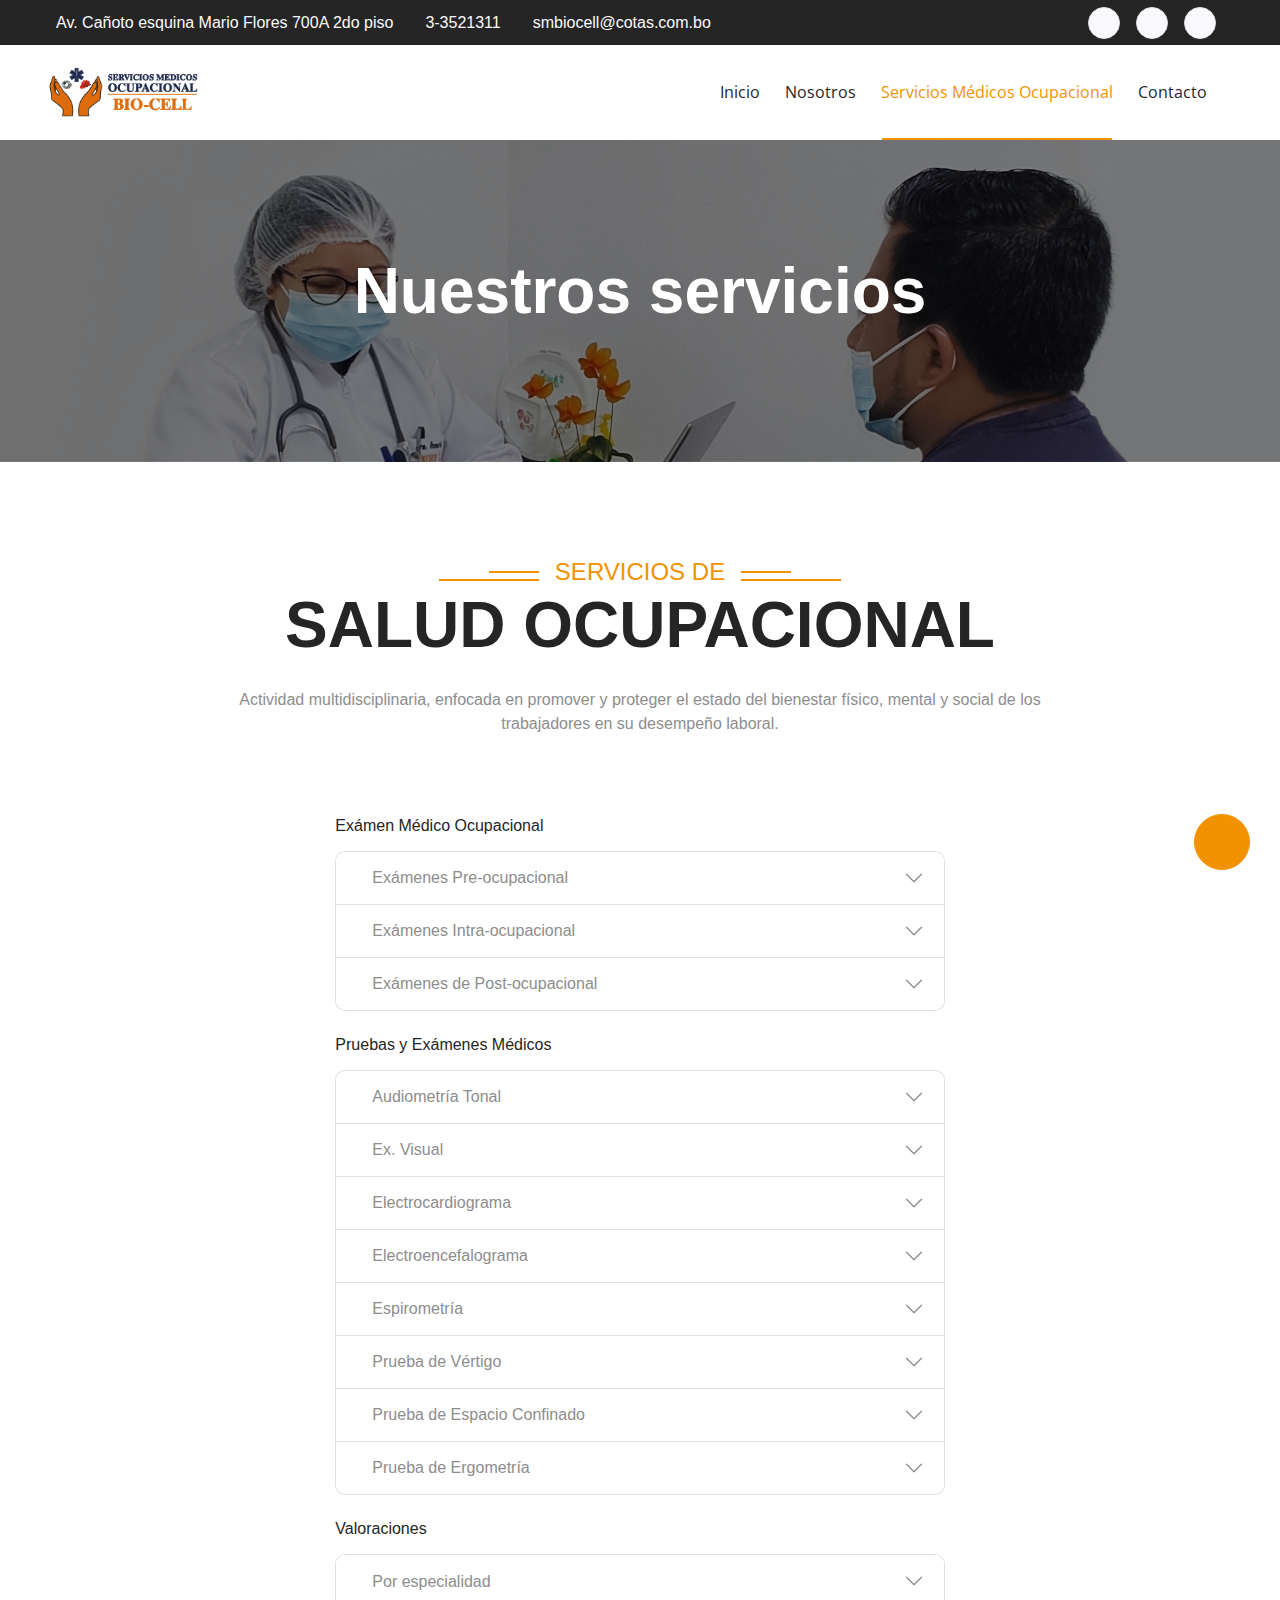
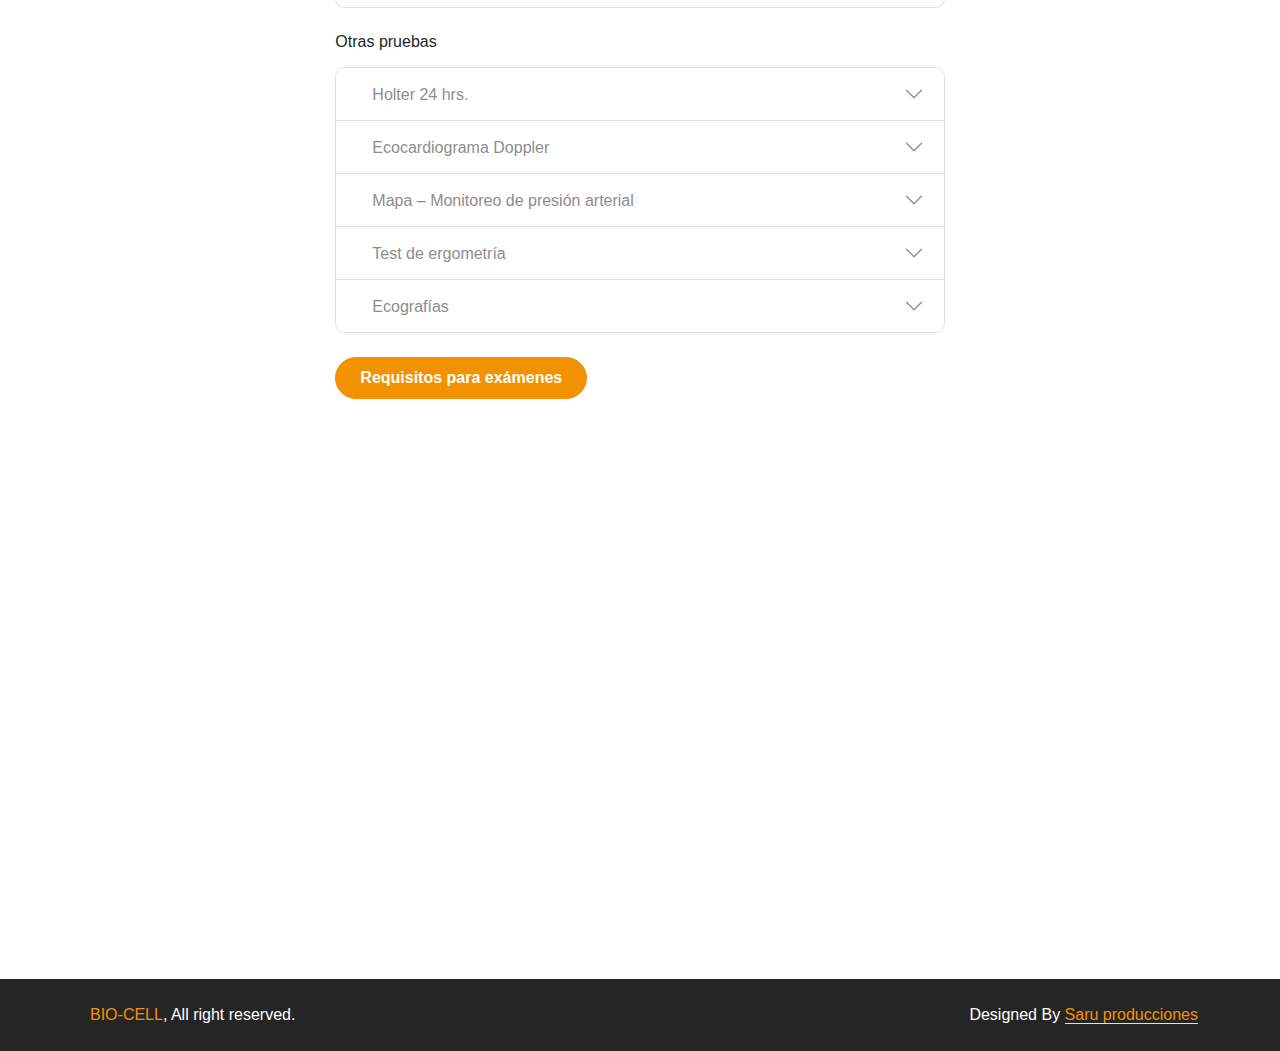
<file: service.html>
<!DOCTYPE html>
<html lang="en">

<head>
    <meta charset="utf-8">
    <title>Bio-Cell - Servicios Médicos Ocupacional</title>
    <meta content="width=device-width, initial-scale=1.0" name="viewport">
    <meta content="" name="Servicios, Médicos, Ocupacionales">
    <meta content="" name="Servicios Médicos Ocupacional">

    <!-- Google Web Fonts -->
    <link rel="preconnect" href="https://fonts.googleapis.com">
    <link rel="preconnect" href="https://fonts.gstatic.com" crossorigin>
    <link
        href="https://fonts.googleapis.com/css2?family=Open+Sans:wght@400;500;600&family=Playfair+Display:wght@400;500;600&display=swap"
        rel="stylesheet">

    <!-- Icon Font Stylesheet -->
    <link rel="stylesheet" href="https://cdnjs.cloudflare.com/ajax/libs/font-awesome/6.6.0/css/all.min.css"
        integrity="sha512-Kc323vGBEqzTmouAECnVceyQqyqdsSiqLQISBL29aUW4U/M7pSPA/gEUZQqv1cwx4OnYxTxve5UMg5GT6L4JJg=="
        crossorigin="anonymous" referrerpolicy="no-referrer" />
    <link rel="stylesheet" href="https://cdn.jsdelivr.net/npm/bootstrap-icons@1.10.4/font/bootstrap-icons.css">

    <!-- Libraries Stylesheet -->
    <link href="lib/animate/animate.min.css" rel="stylesheet">
    <link href="lib/owlcarousel/assets/owl.carousel.min.css" rel="stylesheet">


    <!-- Customized Bootstrap Stylesheet -->
    <link href="css/bootstrap.css" rel="stylesheet">

    <!-- Template Stylesheet -->
    <link href="css/style.css" rel="stylesheet">
</head>

<body>

    <!-- Spinner Start -->
    <div id="spinner"
        class="show bg-white position-fixed translate-middle w-100 vh-100 top-50 start-50 d-flex align-items-center justify-content-center">
        <div class="spinner-border text-primary" style="width: 3rem; height: 3rem;" role="status">
            <span class="sr-only">Loading...</span>
        </div>
    </div>
    <!-- Spinner End -->


    <!-- Topbar Start -->
    <div class="container-fluid bg-dark px-5 d-none d-lg-block">
        <div class="row gx-0 align-items-center Topbar-height">
            <div class="col-lg-8 text-center text-lg-start mb-lg-0">
                <div class="d-flex flex-wrap">
                    <a href="#" class="text-light me-4"><i class="fas fa-map-marker-alt text-primary me-2"></i>Av.
                        Cañoto esquina Mario Flores 700A 2do piso</a>
                    <a href="#" class="text-light me-4"><i class="fas fa-phone text-primary me-2"></i>3-3521311</a>
                    <a href="#" class="text-light me-0"><i
                            class="fas fa-envelope text-primary me-2"></i>smbiocell@cotas.com.bo</a>
                </div>
            </div>
            <div class="col-lg-4 text-center text-lg-end">
                <div class="d-flex align-items-center justify-content-end">
                    <a href="https://api.whatsapp.com/send/?phone=75536553"
                        class="btn btn-light btn-square border rounded-circle nav-fill me-3"><i
                            class="fab fa-whatsapp"></i></a>
                    <a href="https://www.facebook.com/share/EbPRFjtX4EkzpzPt/?mibextid=qi2Omg"
                        class="btn btn-light btn-square border rounded-circle nav-fill me-3"><i
                            class="fab fa-facebook-f"></i></a>
                    <a href="https://www.instagram.com/serv.med.ocup.biocell?igsh=dDF3NDRvd3o5YnZw"
                        class="btn btn-light btn-square border rounded-circle nav-fill me-3"><i
                            class="fab fa-instagram"></i></a>

                </div>
            </div>
        </div>
    </div>
    <!-- Topbar End -->



    <!-- Navbar & Hero Start -->
    <!-- Navbar & Hero Start -->
    <div class="container-fluid position-relative p-0">
        <nav class="navbar navbar-expand-lg navbar-light bg-white px-4 px-lg-5 py-3 py-lg-0">
            <a href="index.html" class="navbar-brand p-0">
                <h1 class="text-primary m-0"><i class=""></i></h1>
                <img src="img/logo.png" alt="Logo">
            </a>
            <button class="navbar-toggler" type="button" data-bs-toggle="collapse" data-bs-target="#navbarCollapse">
                <span class="fa fa-bars"></span>
            </button>
            <div class="collapse navbar-collapse" id="navbarCollapse">
                <div class="navbar-nav ms-auto py-0">
                    <a href="index.html" class="nav-item nav-link">Inicio</a>
                    <a href="about.html" class="nav-item nav-link">Nosotros</a>
                    <a href="service.html" class="nav-item nav-link active">Servicios Médicos Ocupacional</a>
                    <a href="contact.html" class="nav-item nav-link">Contacto</a>
                    <!--  <div class="nav-item dropdown">
                            <a href="#" class="nav-link dropdown-toggle" data-bs-toggle="dropdown">Pages</a>
                            <div class="dropdown-menu m-0">
                                <a href="appointment.html" class="dropdown-item">Appointment</a>
                                <a href="feature.html" class="dropdown-item">Features</a>
                                <a href="blog.html" class="dropdown-item">Our Blog</a>
                                <a href="team.html" class="dropdown-item">Our Team</a>
                                <a href= º"testimonial.html" class="dropdown-item">Testimonial</a>
                                <a href="404.html" class="dropdown-item">404 Page</a>
                            </div>-->
                </div>

            </div>
    </div>
    </nav>
    <!-- Navbar End -->

    <!-- Header Start -->
    <div class="container-fluid bg-breadcrumb-services">
        <div class="container text-center py-5" style="max-width: 900px;">
            <h3 class="text-white display-3 mb-4 wow fadeInDown" data-wow-delay="0.1s">Nuestros servicios</h1>
        </div>
    </div>
    <!-- Header End -->

    <section class="container-fluid service py-5">
        <div class="container py-5">
            <div class="row justify-content-center text-center mb-3">
                <div class="section-title mb-5 wow fadeInUp" data-wow-delay="0.2s">
                    <div class="sub-style">
                        <h4 class="sub-title px-3 mb-0">SERVICIOS DE </h4>
                    </div>
                    <h1 id="saludOcupacional" class="display-3 mb-4">SALUD OCUPACIONAL</h1>
                    <p class="mb-0">Actividad multidisciplinaria, enfocada en promover y proteger el estado del
                        bienestar físico, mental y social de los trabajadores en su desempeño laboral.</p>
                </div>
            </div>
            <div class="row justify-content-center py-lg-3 wow fadeInUp" data-wow-delay="0.2s">
                <div class="col-md-10">
                    <div class="row justify-content-center mb-4">
                        <div class="col-lg-8">
                            <h6 class="mb-3 mt-3 mt-md-0">Exámen Médico Ocupacional</h6>
                            <div class="accordion" id="Tech-accordion">
                                <div class="accordion-item">
                                    <h2 class="accordion-header" id="Tech-headingOne">
                                        <button aria-controls="Tech-collapseOne" aria-expanded="false"
                                            class="accordion-button collapsed" data-bs-target="#Tech-collapseOne"
                                            data-bs-toggle="collapse" type="button">
                                            <div class="text-muted me-3">
                                                <i class="fa-solid fa-stethoscope fa-lg"></i>
                                            </div>
                                            Exámenes Pre-ocupacional
                                        </button>
                                    </h2>
                                    <div aria-labelledby="Tech-headingOne" class="accordion-collapse collapse"
                                        data-bs-parent="#Tech-accordion" id="Tech-collapseOne">
                                        <div class="accordion-body">
                                            Evaluaciones médicas para garantizar que los nuevos empleados estén en
                                            condiciones óptimas para realizar sus tareas laborales.
                                        </div>
                                    </div>
                                </div>
                                <div class="accordion-item">
                                    <h2 class="accordion-header" id="Tech-headingTwo">
                                        <button aria-controls="Tech-collapseTwo" aria-expanded="true"
                                            class="accordion-button collapsed" data-bs-target="#Tech-collapseTwo"
                                            data-bs-toggle="collapse" type="button">
                                            <div class="text-muted me-3">
                                                <i class="fa-solid fa-stethoscope fa-lg"></i>
                                            </div>
                                            Exámenes Intra-ocupacional
                                        </button>
                                    </h2>
                                    <div aria-labelledby="Tech-headingTwo" class="accordion-collapse collapse"
                                        data-bs-parent="#Tech-accordion" id="Tech-collapseTwo">
                                        <div class="accordion-body">
                                            Evaluaciones regulares para monitorear la salud de los empleados y detectar
                                            cualquier cambio que pueda afectar su capacidad de trabajo.
                                        </div>
                                    </div>
                                </div>
                                <div class="accordion-item">
                                    <h2 class="accordion-header" id="Tech-headingThree">
                                        <button aria-controls="Tech-collapseThree" aria-expanded="false"
                                            class="accordion-button collapsed" data-bs-target="#Tech-collapseThree"
                                            data-bs-toggle="collapse" type="button">
                                            <div class="text-muted me-3">
                                                <i class="fa-solid fa-stethoscope fa-lg"></i>
                                            </div>
                                            Exámenes de Post-ocupacional
                                        </button>
                                    </h2>
                                    <div aria-labelledby="Tech-headingThree" class="accordion-collapse collapse"
                                        data-bs-parent="#Tech-accordion" id="Tech-collapseThree">
                                        <div class="accordion-body">
                                            Exámenes al final de la relación laboral para documentar el estado de salud
                                            del empleado al momento de su salida.
                                        </div>
                                    </div>
                                </div>
                            </div>
                        </div>
                    </div>

                    <div class="row justify-content-center mb-4">
                        <div class="col-lg-8">
                            <h6 class="mb-3 mt-3 mt-md-0">Pruebas y Exámenes Médicos</h6>
                            <div class="accordion" id="Medical-accordion">
                                <div class="accordion-item">
                                    <h2 class="accordion-header" id="Medical-headingOne">
                                        <button aria-controls="Medical-collapseOne" aria-expanded="false"
                                            class="accordion-button collapsed" data-bs-target="#Medical-collapseOne"
                                            data-bs-toggle="collapse" type="button">
                                            <div class="text-muted me-3">
                                                <i class="fa-solid fa-stethoscope fa-lg"></i>
                                            </div>
                                            Audiometría Tonal
                                        </button>
                                    </h2>
                                    <div aria-labelledby="Medical-headingOne" class="accordion-collapse collapse"
                                        data-bs-parent="#Medical-accordion" id="Medical-collapseOne">
                                        <div class="accordion-body">
                                            La audiometría es una prueba que evalúa la capacidad auditiva de un
                                            individuo. Es crucial para detectar pérdidas auditivas, especialmente en
                                            ambientes laborales con altos niveles de ruido. Durante el examen, el
                                            paciente usa audífonos y responde a una serie de sonidos de diferentes tonos
                                            y volúmenes. Los resultados ayudan a identificar cualquier deterioro
                                            auditivo temprano y a implementar medidas preventivas.
                                        </div>
                                    </div>
                                </div>
                                <div class="accordion-item">
                                    <h2 class="accordion-header" id="Medical-headingTwo">
                                        <button aria-controls="Medical-collapseTwo" aria-expanded="false"
                                            class="accordion-button collapsed" data-bs-target="#Medical-collapseTwo"
                                            data-bs-toggle="collapse" type="button">
                                            <div class="text-muted me-3">
                                                <i class="fa-solid fa-stethoscope fa-lg"></i>
                                            </div>
                                            Ex. Visual
                                        </button>
                                    </h2>
                                    <div aria-labelledby="Medical-headingTwo" class="accordion-collapse collapse"
                                        data-bs-parent="#Medical-accordion" id="Medical-collapseTwo">
                                        <div class="accordion-body">
                                            El examen visual evalúa la agudeza visual, la capacidad de enfoque y otros
                                            aspectos de la visión. Es esencial para empleados que trabajan en tareas que
                                            requieren precisión visual o que están expuestos a riesgos visuales. Las
                                            pruebas pueden incluir la evaluación de la visión de cerca y de lejos, la
                                            percepción del color y la capacidad de coordinación ocular. Detectar
                                            problemas visuales a tiempo puede prevenir accidentes y mejorar la
                                            productividad.
                                        </div>
                                    </div>
                                </div>
                                <div class="accordion-item">
                                    <h2 class="accordion-header" id="Medical-headingThree">
                                        <button aria-controls="Medical-collapseThree" aria-expanded="false"
                                            class="accordion-button collapsed" data-bs-target="#Medical-collapseThree"
                                            data-bs-toggle="collapse" type="button">
                                            <div class="text-muted me-3">
                                                <i class="fa-solid fa-stethoscope fa-lg"></i>
                                            </div>
                                            Electrocardiograma
                                        </button>
                                    </h2>
                                    <div aria-labelledby="Medical-headingThree" class="accordion-collapse collapse"
                                        data-bs-parent="#Medical-accordion" id="Medical-collapseThree">
                                        <div class="accordion-body">
                                            El electrocardiograma es una prueba que registra la actividad eléctrica del
                                            corazón. Es útil para detectar problemas cardíacos como arritmias, isquemia
                                            o infarto. Se colocan electrodos en el pecho, brazos y piernas del paciente
                                            para registrar los impulsos eléctricos. Este estudio es esencial para
                                            empleados que realizan trabajos físicamente exigentes o que tienen factores
                                            de riesgo cardíaco.
                                        </div>
                                    </div>
                                </div>
                                <div class="accordion-item">
                                    <h2 class="accordion-header" id="Medical-headingFour">
                                        <button aria-controls="Medical-collapseFour" aria-expanded="false"
                                            class="accordion-button collapsed" data-bs-target="#Medical-collapseFour"
                                            data-bs-toggle="collapse" type="button">
                                            <div class="text-muted me-3">
                                                <i class="fa-solid fa-stethoscope fa-lg"></i>
                                            </div>
                                            Electroencefalograma
                                        </button>
                                    </h2>
                                    <div aria-labelledby="Medical-headingFour" class="accordion-collapse collapse"
                                        data-bs-parent="#Medical-accordion" id="Medical-collapseFour">
                                        <div class="accordion-body">
                                            El electroencefalograma mide la actividad eléctrica del cerebro y se utiliza
                                            para diagnosticar trastornos neurológicos como la epilepsia, trastornos del
                                            sueño y otros problemas neurológicos. Durante el examen, se colocan
                                            electrodos en el cuero cabelludo del paciente. Es importante en entornos
                                            donde los empleados están expuestos a factores que podrían afectar su
                                            función cerebral.
                                        </div>
                                    </div>
                                </div>
                                <div class="accordion-item">
                                    <h2 class="accordion-header" id="Medical-headingFive">
                                        <button aria-controls="Medical-collapseFive" aria-expanded="false"
                                            class="accordion-button collapsed" data-bs-target="#Medical-collapseFive"
                                            data-bs-toggle="collapse" type="button">
                                            <div class="text-muted me-3">
                                                <i class="fa-solid fa-stethoscope fa-lg"></i>
                                            </div>
                                            Espirometría
                                        </button>
                                    </h2>
                                    <div aria-labelledby="Medical-headingFive" class="accordion-collapse collapse"
                                        data-bs-parent="#Medical-accordion" id="Medical-collapseFive">
                                        <div class="accordion-body">
                                            La espirometría mide la capacidad y eficiencia pulmonar, evaluando la
                                            cantidad de aire que un individuo puede exhalar y la rapidez con la que lo
                                            hace. Es esencial para detectar problemas respiratorios como el asma, la
                                            EPOC y otras afecciones pulmonares. Los empleados expuestos a polvo,
                                            productos químicos o que realizan actividades físicas intensas se benefician
                                            de esta prueba.
                                        </div>
                                    </div>
                                </div>
                                <div class="accordion-item">
                                    <h2 class="accordion-header" id="Medical-headingSix">
                                        <button aria-controls="Medical-collapseSix" aria-expanded="false"
                                            class="accordion-button collapsed" data-bs-target="#Medical-collapseSix"
                                            data-bs-toggle="collapse" type="button">
                                            <div class="text-muted me-3">
                                                <i class="fa-solid fa-stethoscope fa-lg"></i>
                                            </div>
                                            Prueba de Vértigo
                                        </button>
                                    </h2>
                                    <div aria-labelledby="Medical-headingSix" class="accordion-collapse collapse"
                                        data-bs-parent="#Medical-accordion" id="Medical-collapseSix">
                                        <div class="accordion-body">
                                            La prueba de vértigo evalúa el sistema vestibular, responsable del
                                            equilibrio y la orientación espacial. Es importante para identificar causas
                                            de mareos, vértigo y problemas de equilibrio. Se realizan varias pruebas que
                                            pueden incluir movimientos de la cabeza y del cuerpo para evaluar la
                                            respuesta del sistema vestibular. Es vital para trabajadores que operan
                                            maquinaria pesada o que trabajan en alturas.
                                        </div>
                                    </div>
                                </div>
                                <div class="accordion-item">
                                    <h2 class="accordion-header" id="Medical-headingSeven">
                                        <button aria-controls="Medical-collapseSeven" aria-expanded="false"
                                            class="accordion-button collapsed" data-bs-target="#Medical-collapseSeven"
                                            data-bs-toggle="collapse" type="button">
                                            <div class="text-muted me-3">
                                                <i class="fa-solid fa-stethoscope fa-lg"></i>
                                            </div>
                                            Prueba de Espacio Confinado
                                        </button>
                                    </h2>
                                    <div aria-labelledby="Medical-headingSeven" class="accordion-collapse collapse"
                                        data-bs-parent="#Medical-accordion" id="Medical-collapseSeven">
                                        <div class="accordion-body">
                                            Esta prueba evalúa la capacidad del empleado para trabajar en espacios
                                            confinados, donde pueden existir riesgos de falta de oxígeno, intoxicación o
                                            atrapamiento. Incluye evaluaciones físicas y respiratorias.
                                        </div>
                                    </div>
                                </div>
                                <div class="accordion-item">
                                    <h2 class="accordion-header" id="Medical-headingEight">
                                        <button aria-controls="Medical-collapseEight" aria-expanded="false"
                                            class="accordion-button collapsed" data-bs-target="#Medical-collapseEight"
                                            data-bs-toggle="collapse" type="button">
                                            <div class="text-muted me-3">
                                                <i class="fa-solid fa-stethoscope fa-lg"></i>
                                            </div>
                                            Prueba de Ergometría
                                        </button>
                                    </h2>
                                    <div aria-labelledby="Medical-headingEight" class="accordion-collapse collapse"
                                        data-bs-parent="#Medical-accordion" id="Medical-collapseEight">
                                        <div class="accordion-body">
                                            La ergometría, o prueba de esfuerzo, evalúa la respuesta del corazón durante
                                            el ejercicio físico. Se utiliza para detectar enfermedades cardíacas y para
                                            evaluar la capacidad física del empleado para realizar tareas demandantes.
                                            El paciente camina o corre en una cinta ergométrica mientras se monitoriza
                                            su actividad cardíaca. Es importante para trabajos que requieren un alto
                                            nivel de resistencia física.
                                        </div>
                                    </div>
                                </div>
                            </div>
                        </div>
                    </div>

                    <div class="row justify-content-center mb-4">
                        <div class="col-lg-8">
                            <h6 class="mb-3 mt-3 mt-md-0">Valoraciones</h6>
                            <div class="accordion" id="Special-accordion">
                                <div class="accordion-item">
                                    <h2 class="accordion-header" id="Special-headingOne">
                                        <button aria-controls="Special-collapseOne" aria-expanded="false"
                                            class="accordion-button collapsed" data-bs-target="#Special-collapseOne"
                                            data-bs-toggle="collapse" type="button">
                                            <div class="text-muted me-3">
                                                <i class="fa-solid fa-stethoscope fa-lg"></i>
                                            </div>
                                            Por especialidad
                                        </button>
                                    </h2>
                                    <div aria-labelledby="Special-headingOne" class="accordion-collapse collapse"
                                        data-bs-parent="#Special-accordion" id="Special-collapseOne">
                                        <div class="accordion-body">
                                            Las valoraciones por especialidad son evaluaciones médicas realizadas por
                                            especialistas en áreas específicas como cardiología, neurología, Neumología,
                                            entre otras. Estas valoraciones son necesarias para empleados con
                                            condiciones de salud particulares o que están expuestos a riesgos
                                            específicos en su entorno laboral. Ayudan a asegurar que los empleados
                                            reciban el cuidado especializado adecuado y que puedan desempeñar sus
                                            funciones de manera segura. Estos estudios de salud ocupacional son
                                            fundamentales para prevenir enfermedades, detectar problemas de salud a
                                            tiempo y asegurar un ambiente de trabajo seguro y productivo para todos los
                                            empleados.
                                        </div>
                                    </div>
                                </div>

                            </div>
                        </div>
                    </div>

                    <div class="row justify-content-center mb-4">
                        <div class="col-lg-8">
                            <h6 class="mb-3 mt-3 mt-md-0">Otras pruebas</h6>
                            <div class="accordion" id="OtherTests-accordion">
                                <div class="accordion-item">
                                    <h2 class="accordion-header" id="OtherTests-headingOne">
                                        <button aria-controls="OtherTests-collapseOne" aria-expanded="false"
                                            class="accordion-button collapsed" data-bs-target="#OtherTests-collapseOne"
                                            data-bs-toggle="collapse" type="button">
                                            <div class="text-muted me-3">
                                                <i class="fa-solid fa-stethoscope fa-lg"></i>
                                            </div>
                                            Holter 24 hrs.
                                        </button>
                                    </h2>
                                    <div aria-labelledby="OtherTests-headingOne" class="accordion-collapse collapse"
                                        data-bs-parent="#OtherTests-accordion" id="OtherTests-collapseOne">
                                        <div class="accordion-body">
                                            El Holter de 24 horas es una prueba que monitorea la actividad eléctrica del
                                            corazón durante un día completo. Es útil para detectar arritmias, evaluar
                                            síntomas como palpitaciones y determinar la eficacia de tratamientos
                                            cardíacos.
                                        </div>
                                    </div>
                                </div>
                                <div class="accordion-item">
                                    <h2 class="accordion-header" id="OtherTests-headingTwo">
                                        <button aria-controls="OtherTests-collapseTwo" aria-expanded="false"
                                            class="accordion-button collapsed" data-bs-target="#OtherTests-collapseTwo"
                                            data-bs-toggle="collapse" type="button">
                                            <div class="text-muted me-3">
                                                <i class="fa-solid fa-stethoscope fa-lg"></i>
                                            </div>
                                            Ecocardiograma Doppler
                                        </button>
                                    </h2>
                                    <div aria-labelledby="OtherTests-headingTwo" class="accordion-collapse collapse"
                                        data-bs-parent="#OtherTests-accordion" id="OtherTests-collapseTwo">
                                        <div class="accordion-body">
                                            El ecocardiograma Doppler es una prueba de imagen que utiliza ultrasonido
                                            para evaluar la estructura y función del corazón. Permite visualizar el
                                            flujo sanguíneo a través de las válvulas y cámaras del corazón, ayudando a
                                            detectar problemas como valvulopatías y cardiopatías.
                                        </div>
                                    </div>
                                </div>
                                <div class="accordion-item">
                                    <h2 class="accordion-header" id="OtherTests-headingThree">
                                        <button aria-controls="OtherTests-collapseThree" aria-expanded="false"
                                            class="accordion-button collapsed"
                                            data-bs-target="#OtherTests-collapseThree" data-bs-toggle="collapse"
                                            type="button">
                                            <div class="text-muted me-3">
                                                <i class="fa-solid fa-stethoscope fa-lg"></i>
                                            </div>
                                            Mapa – Monitoreo de presión arterial
                                        </button>
                                    </h2>
                                    <div aria-labelledby="OtherTests-headingThree" class="accordion-collapse collapse"
                                        data-bs-parent="#OtherTests-accordion" id="OtherTests-collapseThree">
                                        <div class="accordion-body">
                                            El MAPA es un monitoreo ambulatorio de la presión arterial durante 24 horas.
                                            Proporciona información detallada sobre cómo varía la presión arterial del
                                            paciente a lo largo del día y la noche, ayudando a detectar hipertensión y
                                            evaluar la eficacia de los tratamientos.
                                        </div>
                                    </div>
                                </div>
                                <div class="accordion-item">
                                    <h2 class="accordion-header" id="OtherTests-headingFour">
                                        <button aria-controls="OtherTests-collapseFour" aria-expanded="false"
                                            class="accordion-button collapsed" data-bs-target="#OtherTests-collapseFour"
                                            data-bs-toggle="collapse" type="button">
                                            <div class="text-muted me-3">
                                                <i class="fa-solid fa-stethoscope fa-lg"></i>
                                            </div>
                                            Test de ergometría
                                        </button>
                                    </h2>
                                    <div aria-labelledby="OtherTests-headingFour" class="accordion-collapse collapse"
                                        data-bs-parent="#OtherTests-accordion" id="OtherTests-collapseFour">
                                        <div class="accordion-body">
                                            La prueba de esfuerzo o ergometría es un procedimiento diagnóstico que
                                            evalúa la respuesta del corazón a un ejercicio físico progresivo. Esta
                                            prueba es una de las exploraciones cardíacas más utilizadas y proporciona
                                            importantes datos diagnósticos y pronósticos en una amplia variedad de
                                            pacientes.
                                        </div>
                                    </div>
                                </div>

                                <div class="accordion-item">
                                    <h2 class="accordion-header" id="OtherTests-headingFive">
                                        <button aria-controls="OtherTests-collapseFive" aria-expanded="false"
                                            class="accordion-button collapsed" data-bs-target="#OtherTests-collapseFive"
                                            data-bs-toggle="collapse" type="button">
                                            <div class="text-muted me-3">
                                                <i class="fa-solid fa-stethoscope fa-lg"></i>
                                            </div>
                                            Ecografías
                                        </button>
                                    </h2>
                                    <div aria-labelledby="OtherTests-headingFive" class="accordion-collapse collapse"
                                        data-bs-parent="#OtherTests-accordion" id="OtherTests-collapseFive">
                                        <div class="accordion-body">
                                            <p>Una ecografía es una prueba de diagnóstico por imagen que utiliza ondas
                                                sonoras para crear imágenes de órganos, tejidos y estructuras del
                                                interior del cuerpo.
                                                <br>Hay diferentes tipos de ecografías:
                                            <ul>
                                                <li>Ecografía abdominal</li>
                                                <li>Ecografía ginecológica</li>
                                                <li>Ecografía transvaginal</li>
                                                <li>Ecografía obstétrica</li>
                                                <li>Ecografía mamaria</li>
                                                <li>Ecografía reno vesical</li>
                                                <li>Ecografía prostática</li>
                                                <li>Ecografía testicular</li>
                                                <li>Ecografía de tiroides</li>
                                                <li>Ecografía de partes blandas</li>
                                                <li>Ecografía reno vesicoprostática</li>
                                                <li>Ecografía morfológica 1º trimestre</li>
                                                <li>Ecografía morfológica 2º trimestre</li>
                                                <li>Ecografía doppler en obstetricia</li>
                                                <li>Ecografía 3D-4D</li>
                                            </ul>
                                            </p>
                                        </div>
                                    </div>
                                </div>
                            </div>
                        </div>
                    </div>

                    <div class="row justify-content-center mb-4">
                        <div class="col-lg-8">
                            <a href="img/pregfrecsok.jpg" target="_blank"
                                class="btn btn-primary rounded-pill text-white py-2 px-4 mb-2">Requisitos para exámenes</a>
                        </div>
                    </div>
                </div>

            </div>
        </div>
    </section>




    <!-- Footer Start -->
    <div class="container-fluid footer py-5 wow fadeIn" data-wow-delay="0.2s">
        <div class="container py-5">
            <div class="row g-5">
                <div class="col-md-6 col-lg-6 col-xl-3">
                    <div class="footer-item d-flex flex-column">
                        <h4 class="text-white mb-4"><i class=""></i>Servicios Médicos Ocupacional</h4>
                        </p>
                        <div class="d-flex align-items-center">
                            <i class="fas fa-share fa-2x text-white me-2"></i>
                            <a class="btn-square btn btn-primary text-white rounded-circle mx-1"
                                href="https://www.facebook.com/share/EbPRFjtX4EkzpzPt/?mibextid=qi2Omg"><i
                                    class="fab fa-facebook-f"></i></a>

                            <a class="btn-square btn btn-primary text-white rounded-circle mx-1"
                                href="https://www.instagram.com/serv.med.ocup.biocell?igsh=dDF3NDRvd3o5YnZw"><i
                                    class="fab fa-instagram"></i></a>

                        </div>
                    </div>
                </div>

                <div class="col-md-6 col-lg-6 col-xl-3">
                    <div class="footer-item d-flex flex-column">
                        <h4 class="mb-4 text-white">Enlaces</h4>
                        <a href="about.html"><i class="fas fa-angle-right me-2"></i> Acerca de</a>
                        <a href="service.html"><i class="fas fa-angle-right me-2"></i> Servicios</a>
                        <a href="contact.html"><i class="fas fa-angle-right me-2"></i> Contacto</a>
                    </div>
                </div>
                <div class="col-md-6 col-lg-6 col-xl-3">
                    <div class="footer-item d-flex flex-column">
                        <h4 class="mb-4 text-white">Servicios</h4>
                        <a href="service.html"><i class="fas fa-angle-right me-2"></i> Exámen Médico Ocupacional</a>
                        <a href="service.html"><i class="fas fa-angle-right me-2"></i> Exámenes Complementarios</a>
                        <a href="service.html"><i class="fas fa-angle-right me-2"></i> Valoraciones por Especialidad</a>
                        <a href="service.html"><i class="fas fa-angle-right me-2"></i> Otras pruebas</a>

                    </div>
                </div>
                <div class="col-md-6 col-lg-6 col-xl-3">
                    <div class="footer-item d-flex flex-column">
                        <h4 class="mb-4 text-white">Contacto</h4>
                        <a href="https://maps.app.goo.gl/df8goTWRMmpb67wk8"><i class="fa fa-map-marker-alt me-2"></i>
                            Av. Cañoto esquina Mario Flores 700A 2do piso / 1er Anillo </a>
                        <a href="mailto:smbiocell@cotas.com.bo"><i
                                class="fas fa-envelope me-2"></i>smbiocell@cotas.com.bo</a>
                        <a href="tel:33521311"><i class="fas fa-phone me-2"></i> 3-3521311 </a>
                        <a href="https://api.whatsapp.com/send/?phone=75536553" class="mb-3"><i
                                class="fas bi-whatsapp me-2"></i> +591 75536553</a>
                    </div>
                </div>
            </div>
        </div>
    </div>
    <!-- Footer End -->

    <!-- Copyright Start -->
    <div class="container-fluid copyright py-4">
        <div class="container">
            <div class="row g-4 align-items-center">
                <div class="col-md-6 text-center text-md-start mb-md-0">
                    <span class="text-white"><a href="#"><i class="fas fa-copyright text-light me-2"></i>BIO-CELL</a>,
                        All right reserved.</span>
                </div>
                <div class="col-md-6 text-center text-md-end text-white">
                    Designed By <a class="border-bottom" href="">Saru producciones</a>
                </div>
            </div>
        </div>
    </div>
    <!-- Copyright End -->

    <!-- Back to Top -->
    <a href="#" class="btn btn-primary btn-lg-square back-to-top"><i class="fa fa-arrow-up"></i></a>


    <!-- JavaScript Libraries -->
    <script src="https://ajax.googleapis.com/ajax/libs/jquery/3.6.4/jquery.min.js"></script>
    <script src="https://cdn.jsdelivr.net/npm/bootstrap@5.0.0/dist/js/bootstrap.bundle.min.js"></script>
    <script src="lib/wow/wow.min.js"></script>
    <script src="lib/easing/easing.min.js"></script>
    <script src="lib/waypoints/waypoints.min.js"></script>
    <script src="lib/owlcarousel/owl.carousel.min.js"></script>


    <!-- Template Javascript -->
    <script src="js/main.js"></script>

</body>

</html>
</file>
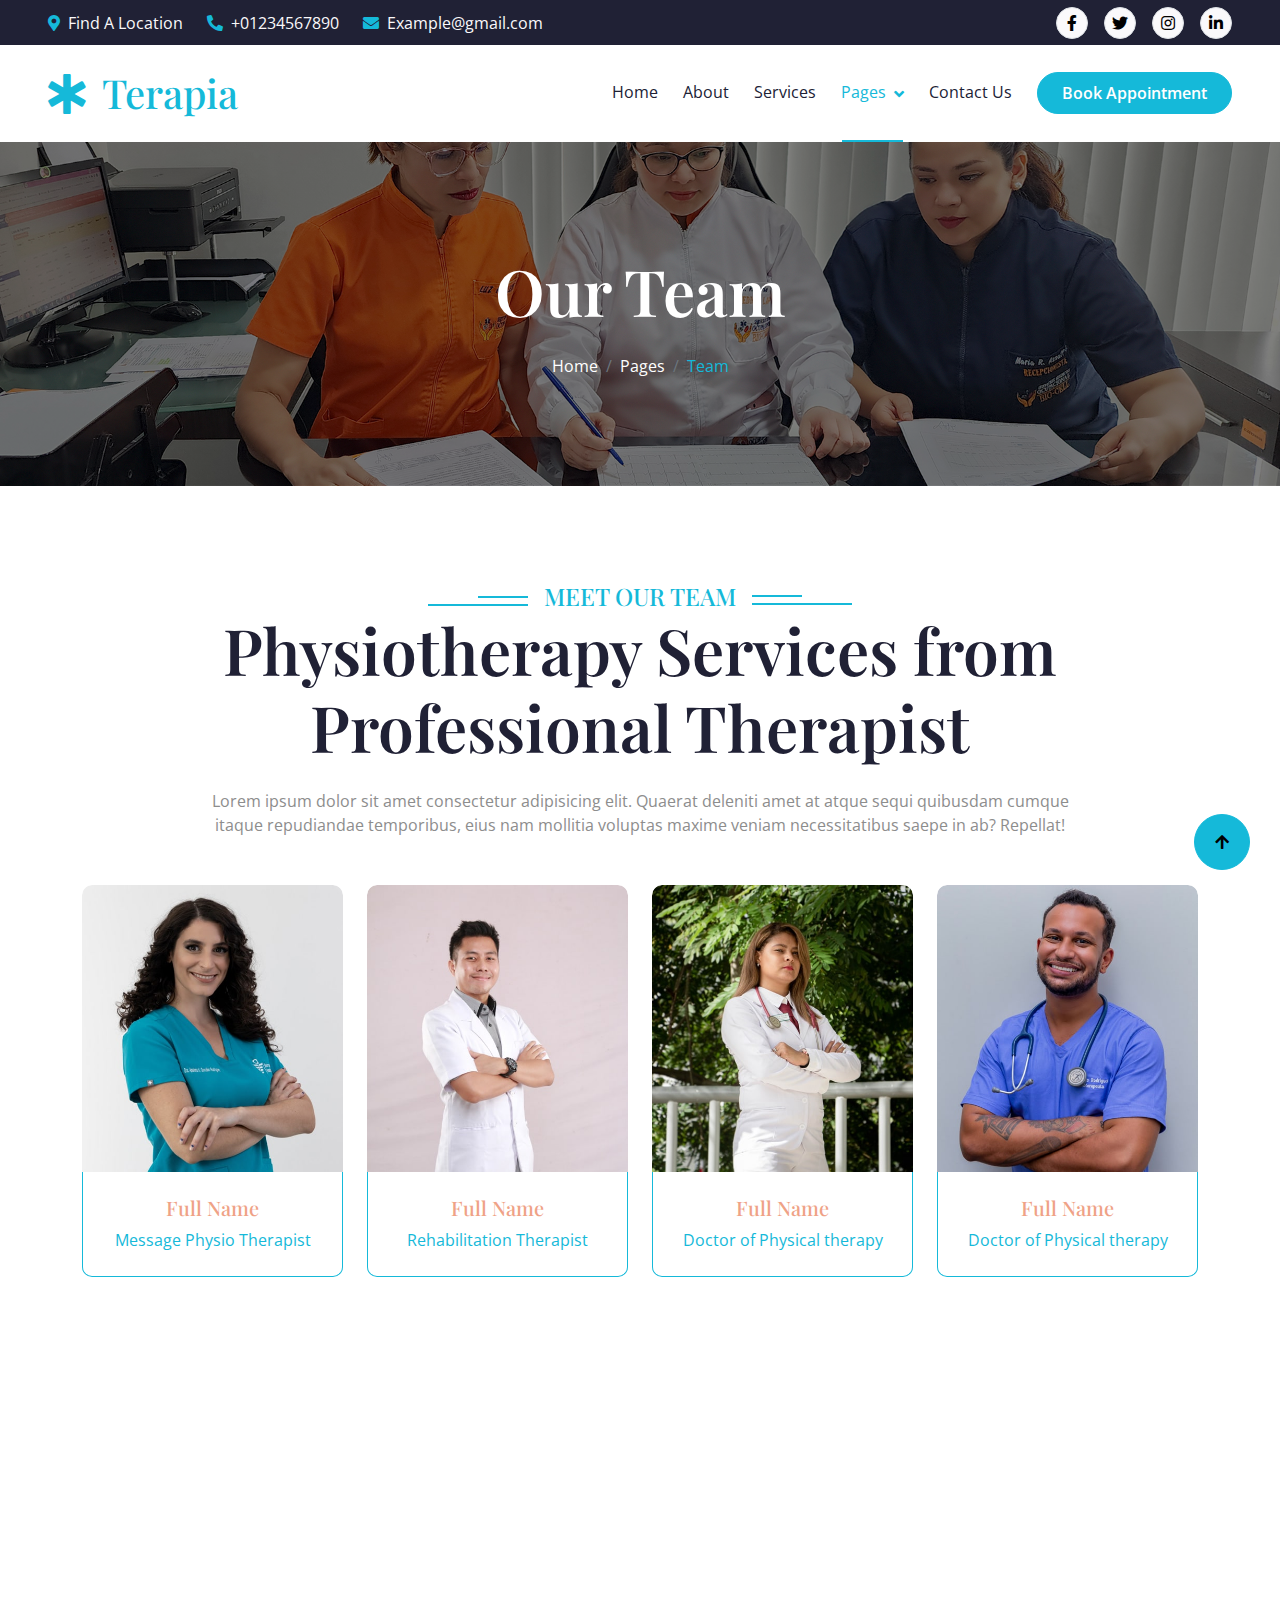
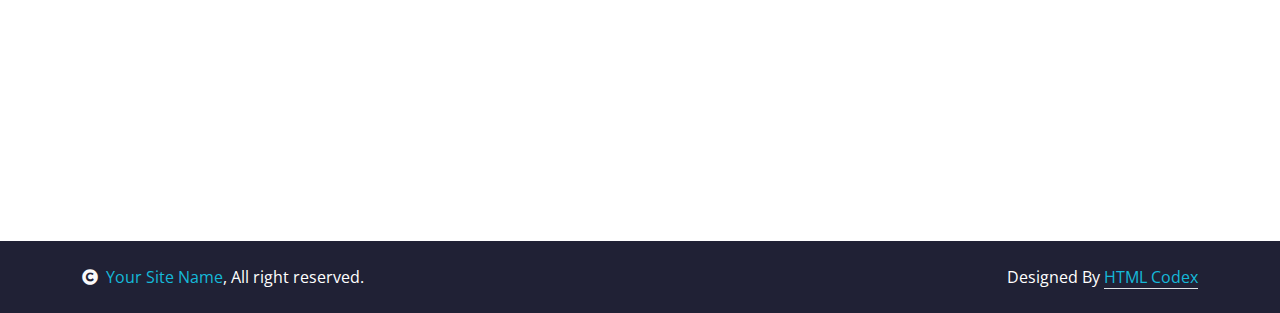
<file: team.html>
<!DOCTYPE html>
<html lang="en">

    <head>
        <meta charset="utf-8">
        <title>Terapia - Physical Therapy Website Template</title>
        <meta content="width=device-width, initial-scale=1.0" name="viewport">
        <meta content="" name="keywords">
        <meta content="" name="description">

        <!-- Google Web Fonts -->
        <link rel="preconnect" href="https://fonts.googleapis.com">
        <link rel="preconnect" href="https://fonts.gstatic.com" crossorigin>
        <link href="https://fonts.googleapis.com/css2?family=Open+Sans:wght@400;500;600&family=Playfair+Display:wght@400;500;600&display=swap" rel="stylesheet"> 

        <!-- Icon Font Stylesheet -->
        <link rel="stylesheet" href="https://use.fontawesome.com/releases/v5.15.4/css/all.css"/>
        <link href="https://cdn.jsdelivr.net/npm/bootstrap-icons@1.4.1/font/bootstrap-icons.css" rel="stylesheet">

        <!-- Libraries Stylesheet -->
        <link href="lib/animate/animate.min.css" rel="stylesheet">
        <link href="lib/owlcarousel/assets/owl.carousel.min.css" rel="stylesheet">


        <!-- Customized Bootstrap Stylesheet -->
        <link href="css/bootstrap.min.css" rel="stylesheet">

        <!-- Template Stylesheet -->
        <link href="css/style.css" rel="stylesheet">
    </head>

    <body>

        <!-- Spinner Start -->
        <div id="spinner" class="show bg-white position-fixed translate-middle w-100 vh-100 top-50 start-50 d-flex align-items-center justify-content-center">
            <div class="spinner-border text-primary" style="width: 3rem; height: 3rem;" role="status">
                <span class="sr-only">Loading...</span>
            </div>
        </div>
        <!-- Spinner End -->


        <!-- Topbar Start -->
        <div class="container-fluid bg-dark px-5 d-none d-lg-block">
            <div class="row gx-0 align-items-center" style="height: 45px;">
                <div class="col-lg-8 text-center text-lg-start mb-lg-0">
                    <div class="d-flex flex-wrap">
                        <a href="#" class="text-light me-4"><i class="fas fa-map-marker-alt text-primary me-2"></i>Find A Location</a>
                        <a href="#" class="text-light me-4"><i class="fas fa-phone-alt text-primary me-2"></i>+01234567890</a>
                        <a href="#" class="text-light me-0"><i class="fas fa-envelope text-primary me-2"></i>Example@gmail.com</a>
                    </div>
                </div>
                <div class="col-lg-4 text-center text-lg-end">
                    <div class="d-flex align-items-center justify-content-end">
                        <a href="#" class="btn btn-light btn-square border rounded-circle nav-fill me-3"><i class="fab fa-facebook-f"></i></a>
                        <a href="#" class="btn btn-light btn-square border rounded-circle nav-fill me-3"><i class="fab fa-twitter"></i></a>
                        <a href="#" class="btn btn-light btn-square border rounded-circle nav-fill me-3"><i class="fab fa-instagram"></i></a>
                        <a href="#" class="btn btn-light btn-square border rounded-circle nav-fill me-0"><i class="fab fa-linkedin-in"></i></a>
                    </div>
                </div>
            </div>
        </div>
        <!-- Topbar End -->


        <!-- Navbar & Hero Start -->
        <div class="container-fluid position-relative p-0">
            <nav class="navbar navbar-expand-lg navbar-light bg-white px-4 px-lg-5 py-3 py-lg-0">
                <a href="index.html" class="navbar-brand p-0">
                    <h1 class="text-primary m-0"><i class="fas fa-star-of-life me-3"></i>Terapia</h1>
                    <!-- <img src="img/logo.png" alt="Logo"> -->
                </a>
                <button class="navbar-toggler" type="button" data-bs-toggle="collapse" data-bs-target="#navbarCollapse">
                    <span class="fa fa-bars"></span>
                </button>
                <div class="collapse navbar-collapse" id="navbarCollapse">
                    <div class="navbar-nav ms-auto py-0">
                        <a href="index.html" class="nav-item nav-link">Home</a>
                        <a href="about.html" class="nav-item nav-link">About</a>
                        <a href="service.html" class="nav-item nav-link">Services</a>
                        <div class="nav-item dropdown">
                            <a href="#" class="nav-link dropdown-toggle active" data-bs-toggle="dropdown">Pages</a>
                            <div class="dropdown-menu m-0">
                                <a href="appointment.html" class="dropdown-item">Appointment</a>
                                <a href="feature.html" class="dropdown-item">Features</a>
                                <a href="blog.html" class="dropdown-item">Our Blog</a>
                                <a href="team.html" class="dropdown-item active">Our Team</a>
                                <a href="testimonial.html" class="dropdown-item">Testimonial</a>
                                <a href="404.html" class="dropdown-item">404 Page</a>
                            </div>
                        </div>
                        <a href="contact.html" class="nav-item nav-link">Contact Us</a>
                    </div>
                    <a href="#" class="btn btn-primary rounded-pill text-white py-2 px-4 flex-wrap flex-sm-shrink-0">Book Appointment</a>
                </div>
            </nav>
        </div>
        <!-- Navbar End -->


        <!-- Header Start -->
        <div class="container-fluid bg-breadcrumb">
            <div class="container text-center py-5" style="max-width: 900px;">
                <h3 class="text-white display-3 mb-4 wow fadeInDown" data-wow-delay="0.1s">Our Team</h1>
                <ol class="breadcrumb justify-content-center mb-0 wow fadeInDown" data-wow-delay="0.3s">
                    <li class="breadcrumb-item"><a href="index.html">Home</a></li>
                    <li class="breadcrumb-item"><a href="#">Pages</a></li>
                    <li class="breadcrumb-item active text-primary">Team</li>
                </ol>    
            </div>
        </div>
        <!-- Header End -->


        <!-- Team Start -->
        <div class="container-fluid team py-5">
            <div class="container py-5">
                <div class="section-title mb-5 wow fadeInUp" data-wow-delay="0.1s">
                    <div class="sub-style">
                        <h4 class="sub-title px-3 mb-0">Meet our team</h4>
                    </div>
                    <h1 class="display-3 mb-4">Physiotherapy Services from Professional Therapist</h1>
                    <p class="mb-0">Lorem ipsum dolor sit amet consectetur adipisicing elit. Quaerat deleniti amet at atque sequi quibusdam cumque itaque repudiandae temporibus, eius nam mollitia voluptas maxime veniam necessitatibus saepe in ab? Repellat!</p>
                </div>
                <div class="row g-4 justify-content-center">
                    <div class="col-md-6 col-lg-6 col-xl-3 wow fadeInUp" data-wow-delay="0.1s">
                        <div class="team-item rounded">
                            <div class="team-img rounded-top h-100">
                                <img src="img/team-1.jpg" class="img-fluid rounded-top w-100" alt="">
                                <div class="team-icon d-flex justify-content-center">
                                    <a class="btn btn-square btn-primary text-white rounded-circle mx-1" href=""><i class="fab fa-facebook-f"></i></a>
                                    <a class="btn btn-square btn-primary text-white rounded-circle mx-1" href=""><i class="fab fa-twitter"></i></a>
                                    <a class="btn btn-square btn-primary text-white rounded-circle mx-1" href=""><i class="fab fa-instagram"></i></a>
                                    <a class="btn btn-square btn-primary text-white rounded-circle mx-1" href=""><i class="fab fa-linkedin-in"></i></a>
                                </div>
                            </div>
                            <div class="team-content text-center border border-primary border-top-0 rounded-bottom p-4">
                                <h5>Full Name</h5>
                                <p class="mb-0">Message Physio Therapist</p>
                            </div>
                        </div>
                    </div>
                    <div class="col-md-6 col-lg-6 col-xl-3 wow fadeInUp" data-wow-delay="0.3s">
                        <div class="team-item rounded">
                            <div class="team-img rounded-top h-100">
                                <img src="img/team-2.jpg" class="img-fluid rounded-top w-100" alt="">
                                <div class="team-icon d-flex justify-content-center">
                                    <a class="btn btn-square btn-primary text-white rounded-circle mx-1" href=""><i class="fab fa-facebook-f"></i></a>
                                    <a class="btn btn-square btn-primary text-white rounded-circle mx-1" href=""><i class="fab fa-twitter"></i></a>
                                    <a class="btn btn-square btn-primary text-white rounded-circle mx-1" href=""><i class="fab fa-instagram"></i></a>
                                    <a class="btn btn-square btn-primary text-white rounded-circle mx-1" href=""><i class="fab fa-linkedin-in"></i></a>
                                </div>
                            </div>
                            <div class="team-content text-center border border-primary border-top-0 rounded-bottom p-4">
                                <h5>Full Name</h5>
                                <p class="mb-0">Rehabilitation Therapist</p>
                            </div>
                        </div>
                    </div>
                    <div class="col-md-6 col-lg-6 col-xl-3 wow fadeInUp" data-wow-delay="0.5s">
                        <div class="team-item rounded">
                            <div class="team-img rounded-top h-100">
                                <img src="img/team-3.jpg" class="img-fluid rounded-top w-100" alt="">
                                <div class="team-icon d-flex justify-content-center">
                                    <a class="btn btn-square btn-primary text-white rounded-circle mx-1" href=""><i class="fab fa-facebook-f"></i></a>
                                    <a class="btn btn-square btn-primary text-white rounded-circle mx-1" href=""><i class="fab fa-twitter"></i></a>
                                    <a class="btn btn-square btn-primary text-white rounded-circle mx-1" href=""><i class="fab fa-instagram"></i></a>
                                    <a class="btn btn-square btn-primary text-white rounded-circle mx-1" href=""><i class="fab fa-linkedin-in"></i></a>
                                </div>
                            </div>
                            <div class="team-content text-center border border-primary border-top-0 rounded-bottom p-4">
                                <h5>Full Name</h5>
                                <p class="mb-0">Doctor of Physical therapy</p>
                            </div>
                        </div>
                    </div>
                    <div class="col-md-6 col-lg-6 col-xl-3 wow fadeInUp" data-wow-delay="0.7s">
                        <div class="team-item rounded">
                            <div class="team-img rounded-top h-100">
                                <img src="img/team-4.jpg" class="img-fluid rounded-top w-100" alt="">
                                <div class="team-icon d-flex justify-content-center">
                                    <a class="btn btn-square btn-primary text-white rounded-circle mx-1" href=""><i class="fab fa-facebook-f"></i></a>
                                    <a class="btn btn-square btn-primary text-white rounded-circle mx-1" href=""><i class="fab fa-twitter"></i></a>
                                    <a class="btn btn-square btn-primary text-white rounded-circle mx-1" href=""><i class="fab fa-instagram"></i></a>
                                    <a class="btn btn-square btn-primary text-white rounded-circle mx-1" href=""><i class="fab fa-linkedin-in"></i></a>
                                </div>
                            </div>
                            <div class="team-content text-center border border-primary border-top-0 rounded-bottom p-4">
                                <h5>Full Name</h5>
                                <p class="mb-0">Doctor of Physical therapy</p>
                            </div>
                        </div>
                    </div>
                </div>
            </div>
        </div>
        <!-- Team End -->


        <!-- Footer Start -->
        <div class="container-fluid footer py-5 wow fadeIn" data-wow-delay="0.2s">
            <div class="container py-5">
                <div class="row g-5">
                    <div class="col-md-6 col-lg-6 col-xl-3">
                        <div class="footer-item d-flex flex-column">
                            <h4 class="text-white mb-4"><i class="fas fa-star-of-life me-3"></i>Terapia</h4>
                            <p>Lorem ipsum dolor sit amet consectetur adipisicing elit. Delectus dolorem impedit eos autem dolores laudantium quia, qui similique
                            </p>
                            <div class="d-flex align-items-center">
                                <i class="fas fa-share fa-2x text-white me-2"></i>
                                <a class="btn-square btn btn-primary text-white rounded-circle mx-1" href=""><i class="fab fa-facebook-f"></i></a>
                                <a class="btn-square btn btn-primary text-white rounded-circle mx-1" href=""><i class="fab fa-twitter"></i></a>
                                <a class="btn-square btn btn-primary text-white rounded-circle mx-1" href=""><i class="fab fa-instagram"></i></a>
                                <a class="btn-square btn btn-primary text-white rounded-circle mx-1" href=""><i class="fab fa-linkedin-in"></i></a>
                            </div>
                        </div>
                    </div>
                    <div class="col-md-6 col-lg-6 col-xl-3">
                        <div class="footer-item d-flex flex-column">
                            <h4 class="mb-4 text-white">Quick Links</h4>
                            <a href=""><i class="fas fa-angle-right me-2"></i> About Us</a>
                            <a href=""><i class="fas fa-angle-right me-2"></i> Contact Us</a>
                            <a href=""><i class="fas fa-angle-right me-2"></i> Privacy Policy</a>
                            <a href=""><i class="fas fa-angle-right me-2"></i> Terms & Conditions</a>
                            <a href=""><i class="fas fa-angle-right me-2"></i> Our Blog & News</a>
                            <a href=""><i class="fas fa-angle-right me-2"></i> Our Team</a>
                        </div>
                    </div>
                    <div class="col-md-6 col-lg-6 col-xl-3">
                        <div class="footer-item d-flex flex-column">
                            <h4 class="mb-4 text-white">Terapia Services</h4>
                            <a href=""><i class="fas fa-angle-right me-2"></i> All Services</a>
                            <a href=""><i class="fas fa-angle-right me-2"></i> Physiotherapy</a>
                            <a href=""><i class="fas fa-angle-right me-2"></i> Diagnostics</a>
                            <a href=""><i class="fas fa-angle-right me-2"></i> Manual Therapy</a>
                            <a href=""><i class="fas fa-angle-right me-2"></i> Massage Therapy</a>
                            <a href=""><i class="fas fa-angle-right me-2"></i> Rehabilitation</a>
                        </div>
                    </div>
                    <div class="col-md-6 col-lg-6 col-xl-3">
                        <div class="footer-item d-flex flex-column">
                            <h4 class="mb-4 text-white">Contacto</h4>
                            <a href=""><i class="fa fa-map-marker-alt me-2"></i> 123 Street, New York, USA</a>
                            <a href=""><i class="fas fa-envelope me-2"></i> info@example.com</a>
                            <a href=""><i class="fas fa-envelope me-2"></i> info@example.com</a>
                            <a href=""><i class="fas fa-phone me-2"></i> +591 75536553</a>
                            <a href="" class="mb-3"><i class="fas fa-print me-2"></i> +591 75536553</a>
                        </div>
                    </div>
                </div>
            </div>
        </div>
        <!-- Footer End -->
        
        <!-- Copyright Start -->
        <div class="container-fluid copyright py-4">
            <div class="container">
                <div class="row g-4 align-items-center">
                    <div class="col-md-6 text-center text-md-start mb-md-0">
                        <span class="text-white"><a href="#"><i class="fas fa-copyright text-light me-2"></i>Your Site Name</a>, All right reserved.</span>
                    </div>
                    <div class="col-md-6 text-center text-md-end text-white">
                        <!--/*** This template is free as long as you keep the below author’s credit link/attribution link/backlink. ***/-->
                        <!--/*** If you'd like to use the template without the below author’s credit link/attribution link/backlink, ***/-->
                        <!--/*** you can purchase the Credit Removal License from "https://htmlcodex.com/credit-removal". ***/-->
                        Designed By <a class="border-bottom" href="https://htmlcodex.com">HTML Codex</a>
                    </div>
                </div>
            </div>
        </div>
        <!-- Copyright End -->

        <!-- Back to Top -->
        <a href="#" class="btn btn-primary btn-lg-square back-to-top"><i class="fa fa-arrow-up"></i></a>   

        
        <!-- JavaScript Libraries -->
        <script src="https://ajax.googleapis.com/ajax/libs/jquery/3.6.4/jquery.min.js"></script>
        <script src="https://cdn.jsdelivr.net/npm/bootstrap@5.0.0/dist/js/bootstrap.bundle.min.js"></script>
        <script src="lib/wow/wow.min.js"></script>
        <script src="lib/easing/easing.min.js"></script>
        <script src="lib/waypoints/waypoints.min.js"></script>
        <script src="lib/owlcarousel/owl.carousel.min.js"></script>
        

        <!-- Template Javascript -->
        <script src="js/main.js"></script>
        
    </body>

</html>
</file>
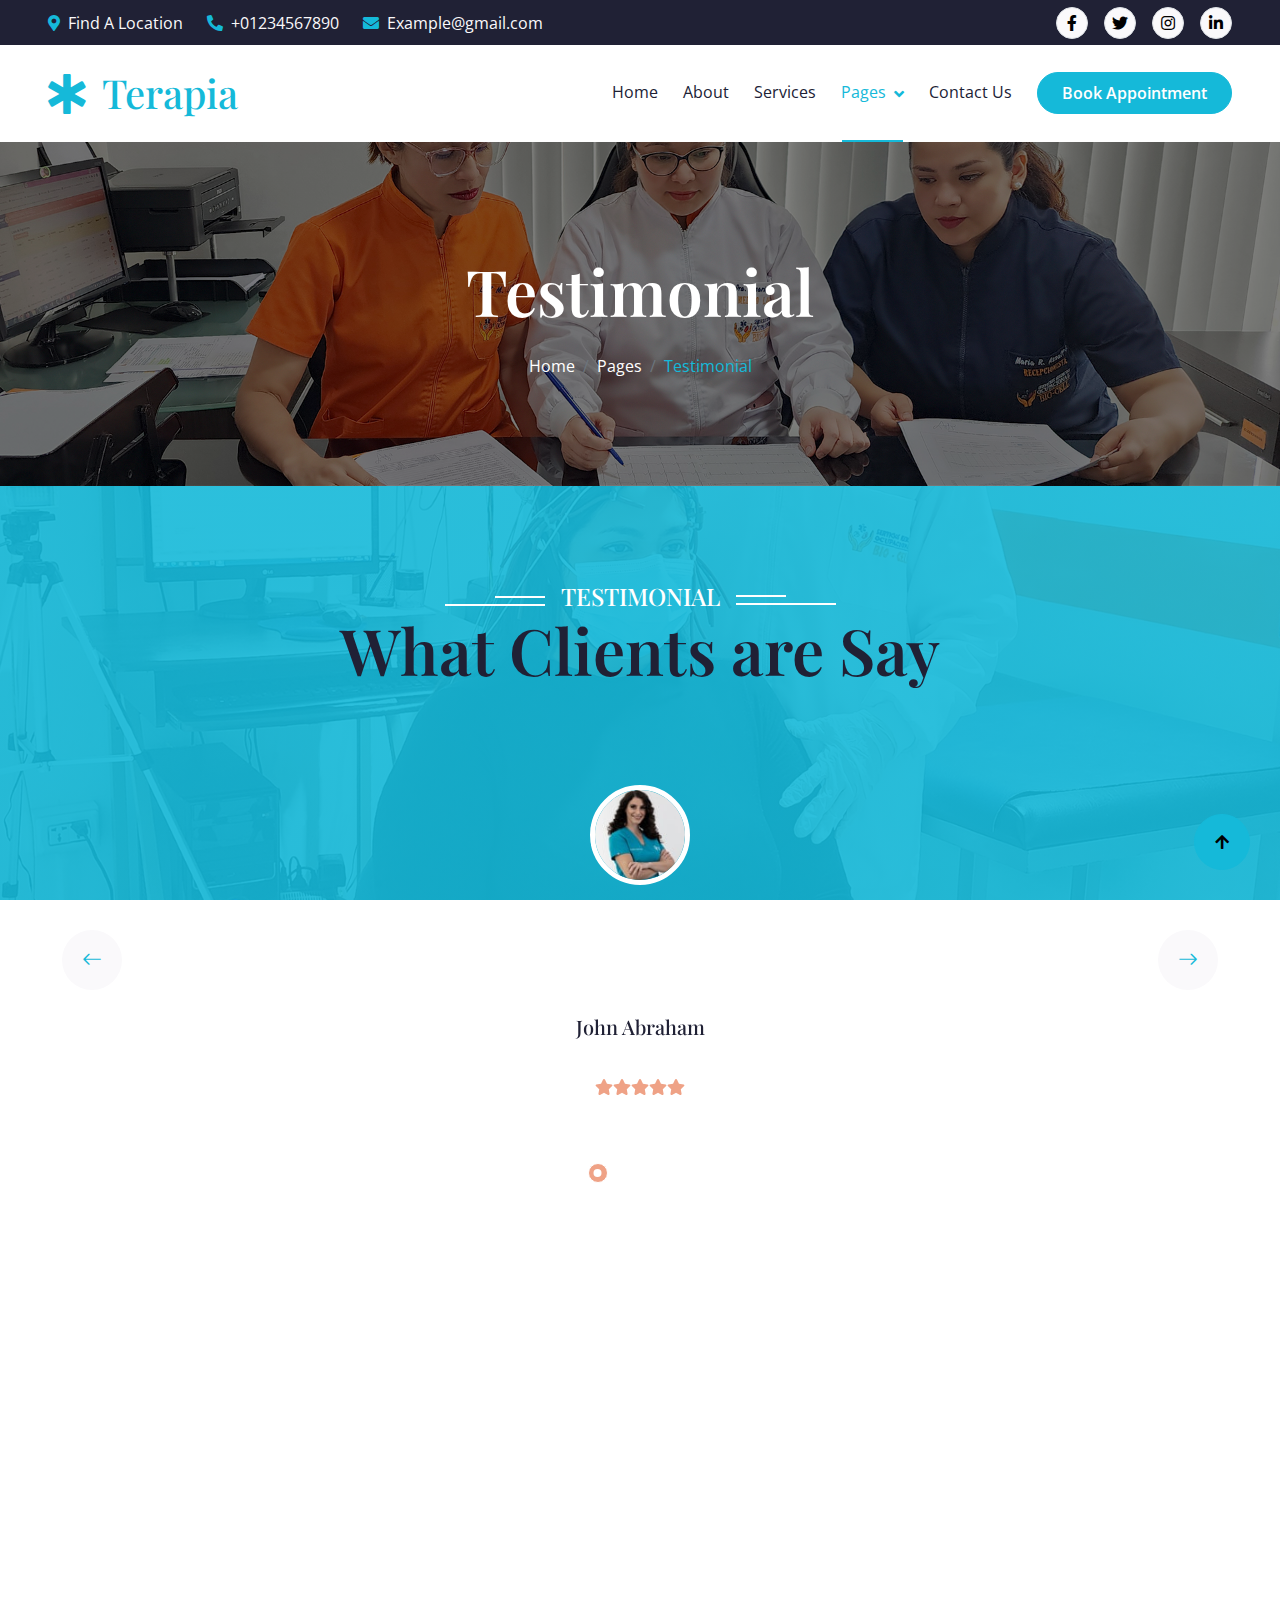
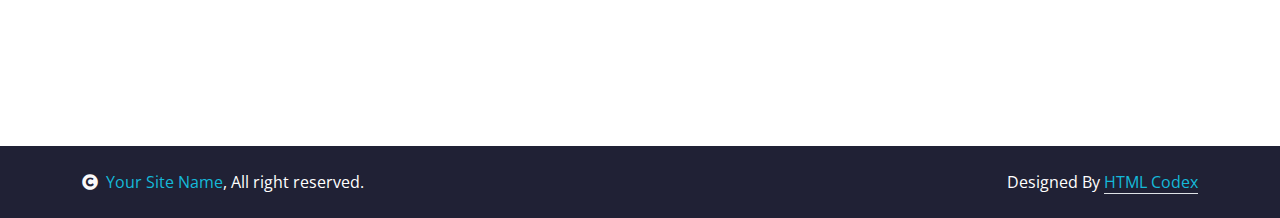
<file: testimonial.html>
<!DOCTYPE html>
<html lang="en">

    <head>
        <meta charset="utf-8">
        <title>Terapia - Physical Therapy Website Template</title>
        <meta content="width=device-width, initial-scale=1.0" name="viewport">
        <meta content="" name="keywords">
        <meta content="" name="description">

        <!-- Google Web Fonts -->
        <link rel="preconnect" href="https://fonts.googleapis.com">
        <link rel="preconnect" href="https://fonts.gstatic.com" crossorigin>
        <link href="https://fonts.googleapis.com/css2?family=Open+Sans:wght@400;500;600&family=Playfair+Display:wght@400;500;600&display=swap" rel="stylesheet"> 

        <!-- Icon Font Stylesheet -->
        <link rel="stylesheet" href="https://use.fontawesome.com/releases/v5.15.4/css/all.css"/>
        <link href="https://cdn.jsdelivr.net/npm/bootstrap-icons@1.4.1/font/bootstrap-icons.css" rel="stylesheet">

        <!-- Libraries Stylesheet -->
        <link href="lib/animate/animate.min.css" rel="stylesheet">
        <link href="lib/owlcarousel/assets/owl.carousel.min.css" rel="stylesheet">


        <!-- Customized Bootstrap Stylesheet -->
        <link href="css/bootstrap.min.css" rel="stylesheet">

        <!-- Template Stylesheet -->
        <link href="css/style.css" rel="stylesheet">
    </head>

    <body>

        <!-- Spinner Start -->
        <div id="spinner" class="show bg-white position-fixed translate-middle w-100 vh-100 top-50 start-50 d-flex align-items-center justify-content-center">
            <div class="spinner-border text-primary" style="width: 3rem; height: 3rem;" role="status">
                <span class="sr-only">Loading...</span>
            </div>
        </div>
        <!-- Spinner End -->


        <!-- Topbar Start -->
        <div class="container-fluid bg-dark px-5 d-none d-lg-block">
            <div class="row gx-0 align-items-center" style="height: 45px;">
                <div class="col-lg-8 text-center text-lg-start mb-lg-0">
                    <div class="d-flex flex-wrap">
                        <a href="#" class="text-light me-4"><i class="fas fa-map-marker-alt text-primary me-2"></i>Find A Location</a>
                        <a href="#" class="text-light me-4"><i class="fas fa-phone-alt text-primary me-2"></i>+01234567890</a>
                        <a href="#" class="text-light me-0"><i class="fas fa-envelope text-primary me-2"></i>Example@gmail.com</a>
                    </div>
                </div>
                <div class="col-lg-4 text-center text-lg-end">
                    <div class="d-flex align-items-center justify-content-end">
                        <a href="#" class="btn btn-light btn-square border rounded-circle nav-fill me-3"><i class="fab fa-facebook-f"></i></a>
                        <a href="#" class="btn btn-light btn-square border rounded-circle nav-fill me-3"><i class="fab fa-twitter"></i></a>
                        <a href="#" class="btn btn-light btn-square border rounded-circle nav-fill me-3"><i class="fab fa-instagram"></i></a>
                        <a href="#" class="btn btn-light btn-square border rounded-circle nav-fill me-0"><i class="fab fa-linkedin-in"></i></a>
                    </div>
                </div>
            </div>
        </div>
        <!-- Topbar End -->


        <!-- Navbar & Hero Start -->
        <div class="container-fluid position-relative p-0">
            <nav class="navbar navbar-expand-lg navbar-light bg-white px-4 px-lg-5 py-3 py-lg-0">
                <a href="index.html" class="navbar-brand p-0">
                    <h1 class="text-primary m-0"><i class="fas fa-star-of-life me-3"></i>Terapia</h1>
                    <!-- <img src="img/logo.png" alt="Logo"> -->
                </a>
                <button class="navbar-toggler" type="button" data-bs-toggle="collapse" data-bs-target="#navbarCollapse">
                    <span class="fa fa-bars"></span>
                </button>
                <div class="collapse navbar-collapse" id="navbarCollapse">
                    <div class="navbar-nav ms-auto py-0">
                        <a href="index.html" class="nav-item nav-link">Home</a>
                        <a href="about.html" class="nav-item nav-link">About</a>
                        <a href="service.html" class="nav-item nav-link">Services</a>
                        <div class="nav-item dropdown">
                            <a href="#" class="nav-link dropdown-toggle active" data-bs-toggle="dropdown">Pages</a>
                            <div class="dropdown-menu m-0">
                                <a href="appointment.html" class="dropdown-item">Appointment</a>
                                <a href="feature.html" class="dropdown-item">Features</a>
                                <a href="blog.html" class="dropdown-item">Our Blog</a>
                                <a href="team.html" class="dropdown-item">Our Team</a>
                                <a href="testimonial.html" class="dropdown-item active">Testimonial</a>
                                <a href="404.html" class="dropdown-item">404 Page</a>
                            </div>
                        </div>
                        <a href="contact.html" class="nav-item nav-link">Contact Us</a>
                    </div>
                    <a href="#" class="btn btn-primary rounded-pill text-white py-2 px-4 flex-wrap flex-sm-shrink-0">Book Appointment</a>
                </div>
            </nav>
        </div>
        <!-- Navbar End -->


        <!-- Header Start -->
        <div class="container-fluid bg-breadcrumb">
            <div class="container text-center py-5" style="max-width: 900px;">
                <h3 class="text-white display-3 mb-4 wow fadeInDown" data-wow-delay="0.1s">Testimonial</h1>
                <ol class="breadcrumb justify-content-center mb-0 wow fadeInDown" data-wow-delay="0.3s">
                    <li class="breadcrumb-item"><a href="index.html">Home</a></li>
                    <li class="breadcrumb-item"><a href="#">Pages</a></li>
                    <li class="breadcrumb-item active text-primary">Testimonial</li>
                </ol>    
            </div>
        </div>
        <!-- Header End -->


        <!-- Testimonial Start -->
        <div class="container-fluid testimonial py-5 wow zoomInDown" data-wow-delay="0.1s">
            <div class="container py-5">
                <div class="section-title mb-5">
                    <div class="sub-style">
                        <h4 class="sub-title text-white px-3 mb-0">Testimonial</h4>
                    </div>
                    <h1 class="display-3 mb-4">What Clients are Say</h1>
                </div>
                <div class="testimonial-carousel owl-carousel">
                    <div class="testimonial-item">
                        <div class="testimonial-inner p-5">
                            <div class="testimonial-inner-img mb-4">
                                <img src="img/testimonial-img.jpg" class="img-fluid rounded-circle" alt="">
                            </div>
                            <p class="text-white fs-7">Lorem ipsum dolor, sit amet consectetur adipisicing elit. Asperiores nemo facilis tempora esse explicabo sed! Dignissimos quia ullam pariatur blanditiis sed voluptatum. Totam aut quidem laudantium tempora. Minima, saepe earum!
                            </p>
                            <div class="text-center">
                                <h5 class="mb-2">John Abraham</h5>
                                <p class="mb-2 text-white-50">New York, USA</p>
                                <div class="d-flex justify-content-center">
                                    <i class="fas fa-star text-secondary"></i>
                                    <i class="fas fa-star text-secondary"></i>
                                    <i class="fas fa-star text-secondary"></i>
                                    <i class="fas fa-star text-secondary"></i>
                                    <i class="fas fa-star text-secondary"></i>
                                </div>
                            </div>
                        </div>
                    </div>
                    <div class="testimonial-item">
                        <div class="testimonial-inner p-5">
                            <div class="testimonial-inner-img mb-4">
                                <img src="img/testimonial-img.jpg" class="img-fluid rounded-circle" alt="">
                            </div>
                            <p class="text-white fs-7">Lorem ipsum dolor, sit amet consectetur adipisicing elit. Asperiores nemo facilis tempora esse explicabo sed! Dignissimos quia ullam pariatur blanditiis sed voluptatum. Totam aut quidem laudantium tempora. Minima, saepe earum!
                            </p>
                            <div class="text-center">
                                <h5 class="mb-2">John Abraham</h5>
                                <p class="mb-2 text-white-50">New York, USA</p>
                                <div class="d-flex justify-content-center">
                                    <i class="fas fa-star text-secondary"></i>
                                    <i class="fas fa-star text-secondary"></i>
                                    <i class="fas fa-star text-secondary"></i>
                                    <i class="fas fa-star text-secondary"></i>
                                    <i class="fas fa-star text-secondary"></i>
                                </div>
                            </div>
                        </div>
                    </div>
                    <div class="testimonial-item">
                        <div class="testimonial-inner p-5">
                            <div class="testimonial-inner-img mb-4">
                                <img src="img/testimonial-img.jpg" class="img-fluid rounded-circle" alt="">
                            </div>
                            <p class="text-white fs-7">Lorem ipsum dolor, sit amet consectetur adipisicing elit. Asperiores nemo facilis tempora esse explicabo sed! Dignissimos quia ullam pariatur blanditiis sed voluptatum. Totam aut quidem laudantium tempora. Minima, saepe earum!
                            </p>
                            <div class="text-center">
                                <h5 class="mb-2">John Abraham</h5>
                                <p class="mb-2 text-white-50">New York, USA</p>
                                <div class="d-flex justify-content-center">
                                    <i class="fas fa-star text-secondary"></i>
                                    <i class="fas fa-star text-secondary"></i>
                                    <i class="fas fa-star text-secondary"></i>
                                    <i class="fas fa-star text-secondary"></i>
                                    <i class="fas fa-star text-secondary"></i>
                                </div>
                            </div>
                        </div>
                    </div>
                </div>
            </div>
        </div>
        <!-- Testimonial End -->


        <!-- Footer Start -->
        <div class="container-fluid footer py-5 wow fadeIn" data-wow-delay="0.2s">
            <div class="container py-5">
                <div class="row g-5">
                    <div class="col-md-6 col-lg-6 col-xl-3">
                        <div class="footer-item d-flex flex-column">
                            <h4 class="text-white mb-4"><i class="fas fa-star-of-life me-3"></i>Terapia</h4>
                            <p>Lorem ipsum dolor sit amet consectetur adipisicing elit. Delectus dolorem impedit eos autem dolores laudantium quia, qui similique
                            </p>
                            <div class="d-flex align-items-center">
                                <i class="fas fa-share fa-2x text-white me-2"></i>
                                <a class="btn-square btn btn-primary text-white rounded-circle mx-1" href=""><i class="fab fa-facebook-f"></i></a>
                                <a class="btn-square btn btn-primary text-white rounded-circle mx-1" href=""><i class="fab fa-twitter"></i></a>
                                <a class="btn-square btn btn-primary text-white rounded-circle mx-1" href=""><i class="fab fa-instagram"></i></a>
                                <a class="btn-square btn btn-primary text-white rounded-circle mx-1" href=""><i class="fab fa-linkedin-in"></i></a>
                            </div>
                        </div>
                    </div>
                    <div class="col-md-6 col-lg-6 col-xl-3">
                        <div class="footer-item d-flex flex-column">
                            <h4 class="mb-4 text-white">Quick Links</h4>
                            <a href=""><i class="fas fa-angle-right me-2"></i> About Us</a>
                            <a href=""><i class="fas fa-angle-right me-2"></i> Contact Us</a>
                            <a href=""><i class="fas fa-angle-right me-2"></i> Privacy Policy</a>
                            <a href=""><i class="fas fa-angle-right me-2"></i> Terms & Conditions</a>
                            <a href=""><i class="fas fa-angle-right me-2"></i> Our Blog & News</a>
                            <a href=""><i class="fas fa-angle-right me-2"></i> Our Team</a>
                        </div>
                    </div>
                    <div class="col-md-6 col-lg-6 col-xl-3">
                        <div class="footer-item d-flex flex-column">
                            <h4 class="mb-4 text-white">Terapia Services</h4>
                            <a href=""><i class="fas fa-angle-right me-2"></i> All Services</a>
                            <a href=""><i class="fas fa-angle-right me-2"></i> Physiotherapy</a>
                            <a href=""><i class="fas fa-angle-right me-2"></i> Diagnostics</a>
                            <a href=""><i class="fas fa-angle-right me-2"></i> Manual Therapy</a>
                            <a href=""><i class="fas fa-angle-right me-2"></i> Massage Therapy</a>
                            <a href=""><i class="fas fa-angle-right me-2"></i> Rehabilitation</a>
                        </div>
                    </div>
                    <div class="col-md-6 col-lg-6 col-xl-3">
                        <div class="footer-item d-flex flex-column">
                            <h4 class="mb-4 text-white">Contacto</h4>
                            <a href=""><i class="fa fa-map-marker-alt me-2"></i> 123 Street, New York, USA</a>
                            <a href=""><i class="fas fa-envelope me-2"></i> info@example.com</a>
                            <a href=""><i class="fas fa-envelope me-2"></i> info@example.com</a>
                            <a href=""><i class="fas fa-phone me-2"></i> +591 75536553</a>
                            <a href="" class="mb-3"><i class="fas fa-print me-2"></i> +591 75536553</a>
                        </div>
                    </div>
                </div>
            </div>
        </div>
        <!-- Footer End -->
        
        <!-- Copyright Start -->
        <div class="container-fluid copyright py-4">
            <div class="container">
                <div class="row g-4 align-items-center">
                    <div class="col-md-6 text-center text-md-start mb-md-0">
                        <span class="text-white"><a href="#"><i class="fas fa-copyright text-light me-2"></i>Your Site Name</a>, All right reserved.</span>
                    </div>
                    <div class="col-md-6 text-center text-md-end text-white">
                        <!--/*** This template is free as long as you keep the below author’s credit link/attribution link/backlink. ***/-->
                        <!--/*** If you'd like to use the template without the below author’s credit link/attribution link/backlink, ***/-->
                        <!--/*** you can purchase the Credit Removal License from "https://htmlcodex.com/credit-removal". ***/-->
                        Designed By <a class="border-bottom" href="https://htmlcodex.com">HTML Codex</a>
                    </div>
                </div>
            </div>
        </div>
        <!-- Copyright End -->

        <!-- Back to Top -->
        <a href="#" class="btn btn-primary btn-lg-square back-to-top"><i class="fa fa-arrow-up"></i></a>   

        
        <!-- JavaScript Libraries -->
        <script src="https://ajax.googleapis.com/ajax/libs/jquery/3.6.4/jquery.min.js"></script>
        <script src="https://cdn.jsdelivr.net/npm/bootstrap@5.0.0/dist/js/bootstrap.bundle.min.js"></script>
        <script src="lib/wow/wow.min.js"></script>
        <script src="lib/easing/easing.min.js"></script>
        <script src="lib/waypoints/waypoints.min.js"></script>
        <script src="lib/owlcarousel/owl.carousel.min.js"></script>
        

        <!-- Template Javascript -->
        <script src="js/main.js"></script>
        
    </body>

</html>
</file>
<file: css/style.css>
@font-face {
    font-family: "Albula Pro Bold";
    src: url("https://db.onlinewebfonts.com/t/05f0e1dbaed57d21990a797dfdbf331c.eot");
    src: url("https://db.onlinewebfonts.com/t/05f0e1dbaed57d21990a797dfdbf331c.eot?#iefix")format("embedded-opentype"),
    url("https://db.onlinewebfonts.com/t/05f0e1dbaed57d21990a797dfdbf331c.woff2")format("woff2"),
    url("https://db.onlinewebfonts.com/t/05f0e1dbaed57d21990a797dfdbf331c.woff")format("woff"),
    url("https://db.onlinewebfonts.com/t/05f0e1dbaed57d21990a797dfdbf331c.ttf")format("truetype"),
    url("https://db.onlinewebfonts.com/t/05f0e1dbaed57d21990a797dfdbf331c.svg#Albula Pro Bold")format("svg");
}
/*** Spinner Start ***/
/*** Spinner ***/
#spinner {
    opacity: 0;
    visibility: hidden;
    transition: opacity .5s ease-out, visibility 0s linear .5s;
    z-index: 99999;
}

#spinner.show {
    transition: opacity .5s ease-out, visibility 0s linear 0s;
    visibility: visible;
    opacity: 1;
}
/*** Spinner End ***/

.back-to-top {
    position: fixed;
    right: 30px;
    bottom: 30px;
    display: flex;
    width: 45px;
    height: 45px;
    align-items: center;
    justify-content: center;
    transition: 0.5s;
    z-index: 99;
}

.Topbar-height{
    height: 45px;
}

/*** Button Start ***/
.btn {
    font-weight: 600;
    transition: .5s;
}

.btn-square {
    width: 32px;
    height: 32px;
}

.btn-sm-square {
    width: 34px;
    height: 34px;
}

.btn-md-square {
    width: 44px;
    height: 44px;
}

.btn-lg-square {
    width: 56px;
    height: 56px;
}

.btn-square,
.btn-sm-square,
.btn-md-square,
.btn-lg-square {
    padding: 0;
    display: flex;
    align-items: center;
    justify-content: center;
    font-weight: normal;
    border-radius: 50%;
}

.btn.btn-primary {
    box-shadow: inset 0 0 0 0 var(--bs-primary);
}

.btn.btn-primary:hover {
    box-shadow: inset 300px 0 0 0 var(--bs-light) !important;
    color: var(--bs-primary) !important;
}

.btn.btn-light {
    box-shadow: inset 0 0 0 0 var(--bs-primary);
}

.btn.btn-light:hover {
    box-shadow: inset 300px 0 0 0 var(--bs-primary);
    color: var(--bs-light) !important;
}

.btn-hover {
    transition: 0.5s;
}

.btn-hover:hover {
    color: var(--bs-secondary) !important;
}

/*** Section Title Start ***/
.section-title {
    max-width: 900px;
    text-align: center;
    margin: 0 auto;
}

.section-title .sub-style {
    position: relative;
    display: inline-block;
    text-transform: uppercase;
    color: var(--bs-primary);
}

.section-title .sub-style::before {
    content: "";
    width: 100px;
    position: absolute;
    top: 50%;
    left: 0;
    transform: translateY(-50%);
    margin-top: 8px;
    margin-left: -100px;
    border: 1px solid var(--bs-primary) !important;
}

.section-title .sub-style::after {
    content: "";
    width: 50px;
    position: absolute;
    top: 50%;
    left: 0;
    transform: translateY(-50%);
    margin-bottom: 5px;
    margin-left: -50px;
    border: 1px solid var(--bs-primary) !important;
}

.sub-title {
    position: relative;
    display: inline-block;
    text-transform: uppercase;
    color: var(--bs-primary);
}

.sub-title::before {
    content: "";
    width: 100px;
    position: absolute;
    top: 50%;
    right: 0;
    transform: translateY(-50%);
    margin-top: 8px;
    margin-right: -100px;
    border: 1px solid var(--bs-primary) !important;
}

.sub-title::after {
    content: "";
    width: 50px;
    position: absolute;
    top: 50%;
    right: 0;
    transform: translateY(-50%);
    margin-bottom: 8px;
    margin-right: -50px;
    border: 1px solid var(--bs-primary) !important;
}


/*** Topbar Start ***/
.fixed-top .container {
    transition: 0.5s;
}

.topbar {
    padding: 2px 10px 2px 20px;
    background: var(--bs-primary) !important;
}

.topbar a,
.topbar a i {
    transition: 0.5s;
}

.topbar a:hover,
.topbar a i:hover {
    color: var(--bs-secondary) !important;
}


@media (max-width: 576px) {
    .topbar {
        display: none;    
    }
}
/*** Topbar End ***/


/*** Navbar ***/
.navbar-light .navbar-nav .nav-link {
    font-family: 'Open Sans', sans-serif;
    position: relative;
    margin-right: 25px;
    padding: 35px 0;
    color: var(--bs-dark) !important;
    font-size: 16px;
    font-weight: 400;
    outline: none;
    transition: .5s;
}

.sticky-top.navbar-light .navbar-nav .nav-link {
    padding: 20px 0;
    color: var(--dark) !important;
}

.navbar-light .navbar-nav .nav-link:hover,
.navbar-light .navbar-nav .nav-link.active {
    color: var(--bs-primary) !important;
}

.navbar-light .navbar-brand img {
    max-height: 50px;
    transition: .5s;
}

.sticky-top.navbar-light .navbar-brand img {
    max-height: 45px;
}

.navbar .dropdown-toggle::after {
    border: none;
    content: "\f107";
    font-family: "Font Awesome 5 Free";
    font-weight: 600;
    vertical-align: middle;
    margin-left: 8px;
}

@media (min-width: 1200px) {
    .navbar .nav-item .dropdown-menu {
        display: block;
        visibility: hidden;
        top: 100%;
        transform: rotateX(-75deg);
        transform-origin: 0% 0%;
        border: 0;
        border-radius: 10px;
        transition: .5s;
        opacity: 0;
    }
}

.dropdown .dropdown-menu a:hover {
    background: var(--bs-primary);
    color: var(--bs-white);
}

.navbar .nav-item:hover .dropdown-menu {
    transform: rotateX(0deg);
    visibility: visible;
    background: var(--bs-light) !important;
    transition: .5s;
    opacity: 1;
}

@media (max-width: 991.98px) {
    .sticky-top.navbar-light {
        position: relative;
        background: var(--bs-white);
    }

    .navbar.navbar-expand-lg .navbar-toggler {
        padding: 10px 20px;
        border: 1px solid var(--bs-primary);
        color: var(--bs-primary);
    }

    .navbar-light .navbar-collapse {
        margin-top: 15px;
        border-top: 1px solid #DDDDDD;
    }

    .navbar-light .navbar-nav .nav-link,
    .sticky-top.navbar-light .navbar-nav .nav-link {
        padding: 10px 0;
        margin-left: 0;
        color: var(--bs-dark) !important;
    }

    .navbar-light .navbar-brand img {
        max-height: 45px;
    }
}

@media (min-width: 992px) {
    .navbar-light {
        position: absolute;
        width: 100%;
        top: 0;
        left: 0;
        border-bottom: 1px solid rgba(255, 255, 255, .1);
        z-index: 999;
    }
    
    .sticky-top.navbar-light {
        position: fixed;
        background: var(--bs-light) !important;
    }

    .navbar-light .navbar-nav .nav-link::before {
        position: absolute;
        content: "";
        width: 0;
        height: 2px;
        bottom: -1px;
        left: 50%;
        background: var(--bs-primary);
        transition: .5s;
    }

    .navbar-light .navbar-nav .nav-link:hover::before,
    .navbar-light .navbar-nav .nav-link.active::before {
        width: calc(100% - 2px);
        left: 1px;
    }

    .navbar-light .navbar-nav .nav-link.nav-contact::before {
        display: none;
    }
}
/*** Carousel Hero Header Start ***/
.header-carousel {
    position: relative; 
}

.header-carousel .owl-nav .owl-prev {
    position: absolute;
    width: 70px;
    height: 70px;
    top: 50%;
    left: 20px;
    transform: translateY(-50%);
    border-radius: 50%;
    background: var(--bs-primary);
    color: var(--bs-white);
    font-size: 30px;
    display: flex;
    align-items: center;
    justify-content: center;
    transition: 0.5s;
}

.header-carousel .owl-nav .owl-next {
    position: absolute;
    width: 70px;
    height: 70px;
    top: 50%;
    right: 20px;
    transform: translateY(-50%);
    border-radius: 50%;
    background: var(--bs-primary);
    color: var(--bs-white);
    font-size: 30px;
    display: flex;
    align-items: center;
    justify-content: center;
    transition: 0.5s;
}

.header-carousel .owl-nav .owl-prev,
.header-carousel .owl-nav .owl-next {
    transition: 0.5s;
}

.header-carousel .owl-nav .owl-prev:hover,
.header-carousel .owl-nav .owl-next:hover {
    box-shadow: inset 150px 0 0 0 var(--bs-light) !important;
    color: var(--bs-primary) !important;
}

@media (max-width: 576px) {
    .header-carousel .owl-nav .owl-prev,
    .header-carousel .owl-nav .owl-next {
        top: 630px;
        transition: 0.5s;
        width: 42px;
        height: 42px;
        font-size: 18px;
    }

    .header-carousel .header-carousel-item .carousel-caption .carousel-caption-content {
        width: 95% !important;
    }

    .small-text{
        font-size: 1em;
    }
 
}

.header-carousel .header-carousel-item,
.header-carousel .header-carousel-item img {
    position: relative;
    width: 100%;
    height: 700px;
    margin-top: 95px;
    display: block;
    object-fit: cover;
    transition: 0.5s;

}

@media (max-width: 992px) {
    .header-carousel .header-carousel-item,
    .header-carousel .header-carousel-item img {
        margin-top: 0;
        transition: 0.5s;
    }

}

@media (min-width: 992px) {
    .header-carousel .owl-nav .owl-prev,
    .header-carousel .owl-nav .owl-next {
        margin-top: 50px;
    }
}

.header-carousel .header-carousel-item .carousel-caption {
    width: 100%;
    height: 100%;
    position: absolute;
    top: 0;
    left: 0;
    padding: 100px 0;
    display: flex;
    align-items: center;
    justify-content: center;
    background: rgba(0, 0, 0, .5);
}

.header-carousel .header-carousel-item .carousel-caption .carousel-caption-content {
    position: relative;
    width: 75%;
    
}
/*** Carousel Hero Header End ***/


/*** Single Page Hero Header Start ***/
.bg-breadcrumb {
    background: linear-gradient(rgba(0, 0, 0, 0.5), rgba(0, 0, 0, 0.5)), url(../img/carousel-2.jpg);
    background-position: center center;
    background-repeat: no-repeat;
    background-size: cover;
    padding: 160px 0 60px 0;
}

.bg-breadcrumb-about {
    background: linear-gradient(rgba(0, 0, 0, 0.5), rgba(0, 0, 0, 0.5)), url(../img/NOSOTROSSMO.jpg);
    background-position: center center;
    background-repeat: no-repeat;
    background-size: cover;
    padding: 160px 0 60px 0;
}

.bg-breadcrumb-contact {
    background: linear-gradient(rgba(0, 0, 0, 0.5), rgba(0, 0, 0, 0.5)), url(../img/contacto.jpg);
    background-position: center center;
    background-repeat: no-repeat;
    background-size: cover;
    padding: 160px 0 60px 0;
}

.bg-breadcrumb-services {
    background: linear-gradient(rgba(0, 0, 0, 0.5), rgba(0, 0, 0, 0.5)), url(../img/nuestrosservicios.jpg);
    background-position: center center;
    background-repeat: no-repeat;
    background-size: cover;
    padding: 160px 0 60px 0;
}

.bg-breadcrumb .breadcrumb-item a {
    color: var(--bs-white) !important;
}
/*** Single Page Hero Header End ***/


/*** Service Start ***/


.service .service-item {
    box-shadow: 0 0 45px rgba(0, 0, 0, .2) ;
}

.service .service-item .service-img {
    position: relative;
    overflow: hidden;
    z-index: 1;
}

.service .service-item .service-img img {
    transition: 0.5s;
}

.service .service-item .service-img::before {
    width: 100%;
    height: 0;
    position: absolute;
    content: "";
    top: 0;
    left: 0;
    border-top-right-radius: 10px;
    border-top-left-radius: 10px;
    transition: 0.5s;
    z-index: 5;
    
}

.service .service-item:hover .service-img::before {
    height: 100%;
    background: rgba(21, 185, 217, .3);
}

.service .service-item .service-img:hover img {
    transform: scale(1.3);
}

.service .service-item .service-content {
    position: relative;
    z-index: 2;

}


.service .service-item .service-content::before {
    width: 100%;
    height: 8px;
    position: absolute;
    content: "";
    bottom: 0;
    left: 0;
    border-bottom-left-radius: 10px;
    border-bottom-right-radius: 10px;
    background: rgba(45, 45, 45, 0.5);
    transition: 0.5s;
    z-index: 3;
}

.service .service-item:hover .service-content::before {
    background: rgba(45, 45, 45, 0.2);
    height: 100%;
}

.service .service-item .service-content .service-content-inner {
    transition: 0.5s;
}


.service .service-item:hover .service-content .service-content-inner {
    position: relative;
    color: var(--bs-white) !important;
    z-index: 9;
}
.service .service-item:hover .service-content .service-content-inner h5 {
    /*color: var(--bs-secondary);*/
    color: #F39200;
}

.service-item {
    display: flex;
    flex-direction: column;
    height: 100%;
}

.service-content {
    display: flex;
    flex-direction: column;
    flex-grow: 1;
}

.service-content-inner {
    flex-grow: 1;
}


/*** Service End ***/

/*** About Start ***/
.about .about-img {
    position: relative;
    overflow: hidden;
    height: 100%;
    border-radius: 10px;
}

.about .about-img .about-img-inner {
    position: absolute;
    left: 0; 
    bottom: 0; 
    border: 10px solid; 
    border-color: var(--bs-white) var(--bs-white) var(--bs-white) var(--bs-white);
    border-radius: 50%;

}

.about .about-img .about-experience {
    position: absolute;
    top: 125px; 
    left: -125px; 
    transform: rotate(-90deg);
    background: transparent;
    color: var(--bs-primary);
    font-size: 20px;
    font-weight: 600;
    letter-spacing: 4px;
}

/*** About End ***/

/*** Feature Start ***/
.feature .feature-item {
    position: relative;
    display: flex;
    border: 1px solid var(--bs-primary);
    border-radius: 10px;
    background: var(--bs-light);
    transition: 0.5s;

}

.feature .feature-item::before {
    width: 0;
    height: 100%;
    content: "";
    position: absolute;
    top: 0;
    left: 0;
    border-radius: 10px;
    transition: 0.5s;
}

.feature .feature-item:hover::before {
    width: 100%;
    background: var(--bs-primary);
}

.feature .feature-item .feature-icon {
    display: inline-flex;
    border-radius: 10px;
    transition: 0.5s;
}

.feature .feature-item:hover .feature-icon {
    position: relative;
    z-index: 2;
}

.feature .feature-item:hover .feature-content {
    position: relative;
    color: var(--bs-white);
    z-index: 2;
}

.feature .feature-item:hover .feature-content h5 {
    color: var(--bs-dark);
}
/*** Feature End ***/


/*** Appointment Start ***/
.appointment {
    background: linear-gradient(rgba(255, 255, 255, 0.9), rgba(255, 255, 255, 0.9)), url(../img/carousel-2.jpg);
    background-position: center center;
    background-repeat: no-repeat;
    background-size: cover;
    background-attachment: fixed;
}

.appointment .appointment-form {
    background: rgba(239, 162, 134, 0.3);
}

.appointment .appointment-form .btn.btn-primary {
    box-shadow: inset 0 0 0 0 var(--bs-primary);
}

.appointment .appointment-form .btn.btn-primary:hover {
    box-shadow: inset 600px 0 0 0 var(--bs-light) !important;
    color: var(--bs-primary) !important;
}
/*** Youtube Video start ***/
.video {
    position: relative;
}

.video .btn-play {
    position: absolute;
    z-index: 3;
    top: 50%;
    left: 50%;
    transform: translate(-50%, -50%);
    box-sizing: content-box;
    display: block;
    width: 33px;
    height: 44px;
    border-radius: 50%;
    transition: 0.5s;
    

}

.video .btn-play:before {
    content: "";
    position: absolute;
    z-index: 0;
    left: 50%;
    top: 50%;
    transform: translate(-50%, -50%);
    display: block;
    width: 115px;
    height: 115px;
    background: var(--bs-primary);
    border-radius: 50%;
    animation: pulse-border 1500ms ease-out infinite;
    transition: 0.5s;
}

.video .btn-play:after {
    content: "";
    position: absolute;
    z-index: 1;
    left: 50%;
    top: 50%;
    transform: translate(-50%, -50%);
    display: block;
    width: 100px;
    height: 100px;
    background: var(--bs-secondary);
    border-radius: 50%;
    transition: all 300ms;
}

.video .btn-play span {
    display: block;
    position: relative;
    z-index: 3;
    width: 0;
    height: 0;
    border-left: 33px solid var(--bs-white);
    border-top: 22px solid transparent;
    border-bottom: 22px solid transparent;
    margin-left: 5px;
}

@keyframes pulse-border {
    0% {
        transform: translateX(-50%) translateY(-50%) translateZ(0) scale(1);
        opacity: 1;
    }

    100% {
        transform: translateX(-50%) translateY(-50%) translateZ(0) scale(1.5);
        opacity: 0;
    }
}

#videoModal {
    z-index: 99999;
}

#videoModal .modal-dialog {
    position: relative;
    max-width: 800px;
    margin: 60px auto 0 auto;
}

#videoModal .modal-body {
    position: relative;
    padding: 0px;
}

#videoModal .close {
    position: absolute;
    width: 30px;
    height: 30px;
    right: 0px;
    top: -30px;
    z-index: 999;
    font-size: 30px;
    font-weight: normal;
    color: #ffffff;
    background: #000000;
    opacity: 1;
}
/*** Youtube Video End ***/
/*** Appointment End ***/


/*** Team Start ***/
.team .team-item .team-img {
    position: relative;
    overflow: hidden;
}

.team .team-item .team-img::before {
    position: absolute;
    content: "";
    width: 100%;
    height: 100%;
    top: 0;
    left: 0;
    border-top-right-radius: 10px;
    border-top-left-radius: 10px;
    transition: 0.5s;
}

.team .team-item .team-img .team-icon {
    position: absolute;
    bottom: -125px;
    left: 50%;
    transform: translateX(-50%);
    transition: 0.5s;
}

.team .team-item .team-img:hover .team-icon {
    margin-bottom: 145px;
}

.team .team-item:hover .team-img::before {
    background: rgba(21, 185, 217, .3);
}

.team .team-item .team-content {
    color: var(--bs-primary);
    transition: 0.5s;
}

.team .team-item .team-content h5 {
    color: var(--bs-secondary);
    /*color: var(--h5-service-primary);*/
    transition: 0.5s;
}

.team .team-item:hover .team-content h5 {
    color: var(--bs-dark);
}

.team .team-item:hover .team-content {
    background: var(--bs-primary);
    color: var(--bs-white);
}
/*** Team End ***/


/*** testimonial Start ***/
.testimonial {
    background: linear-gradient(rgba(21, 185, 217, 0.9), rgba(21, 185, 217, 0.9)), url(../img/carousel-1.jpg);
    background-position: center center;
    background-repeat: no-repeat;
    background-size: cover;
    background-attachment: fixed;
}

.testimonial .testimonial-item .testimonial-inner {
    display: flex;
    flex-direction: column;
    align-items: center;
    text-align: center;
    border-radius: 10px;
    background: transparent;
}

.testimonial .testimonial-item .testimonial-inner .testimonial-inner-img {
    width: 100px;
    height: 100px;
    border-radius: 50%;
    border: 5px solid var(--bs-white);
}

.testimonial .testimonial-carousel.owl-carousel {
    position: relative;
}

.testimonial .testimonial-carousel .owl-nav .owl-prev {
    position: absolute;
    top: 50%;
    left: -20px;
    transform: translateY(-50%);
    width: 60px;
    height: 60px;
    border-radius: 50%;
    display: flex;
    align-items: center;
    justify-content: center;
    font-size: 20px;
    background: var(--bs-light);
    color: var(--bs-primary);
    transition: 0.5s;
}

.testimonial .testimonial-carousel .owl-nav .owl-next {
    position: absolute;
    top: 50%;
    right: -20px;
    transform: translateY(-50%);
    width: 60px;
    height: 60px;
    border-radius: 50%;
    display: flex;
    align-items: center;
    justify-content: center;
    font-size: 20px;
    background: var(--bs-light);
    color: var(--bs-primary);
    transition: 0.5s;
}


.testimonial .testimonial-carousel .owl-nav .owl-prev:hover,
.testimonial .testimonial-carousel .owl-nav .owl-next:hover {
    box-shadow: inset 100px 0 0 0 var(--bs-primary) !important;
    color: var(--bs-white) !important;
}


@media (max-width: 900px) {
    .testimonial .testimonial-carousel .owl-nav .owl-prev {
        margin-top: -190px;
        margin-left: 40px;
    }

    .testimonial .testimonial-carousel .owl-nav .owl-next {
        margin-top: -190px;
        margin-right: 40px;
    }
    
}

.testimonial-carousel .owl-dots {
    display: flex;
    justify-content: center;
    margin-top: 20px;
}

.testimonial-carousel .owl-dots .owl-dot {
    width: 20px;
    height: 20px;
    border-radius: 50%;
    margin-right: 15px;
    border: 1px solid var(--bs-white);
    background: transparent;
    transition: 0.5s;
}

.testimonial-carousel .owl-dots .owl-dot.active {
    width: 20px;
    height: 20px;
    background: var(--bs-secondary) !important;
}

.testimonial-carousel .owl-dots .owl-dot span {
    position: relative;
    margin-top: 50%;
    margin-left: 50%;
    transform: translate(-50%, -50%);
    display: flex;
    align-items: center;
    justify-content: center;
}

.testimonial-carousel .owl-dots .owl-dot span::after {
    content: "";
    position: absolute;
    top: 50%;
    right: 1px;
    transform: translateY(-50%);
    width: 8px;
    height: 8px;
    border-radius: 8px;
    display: flex;
    align-items: center;
    justify-content: center;
    text-align: center;
    background: var(--bs-white);
}

.testimonial .testimonial-carousel .testimonial-item .testimonial-inner p.fs-7 {
    transition: 0.5s;
}

@media (min-width: 900px) {
    .testimonial .testimonial-carousel .testimonial-item .testimonial-inner p.fs-7 {
        font-size: 20px;
    }
}


/* Testimonial Section Title Start */
.testimonial .section-title {
    max-width: 900px;
    text-align: center;
    margin: 0 auto;
}

.testimonial .section-title .sub-style {
    position: relative;
    display: inline-block;
    text-transform: uppercase;
    color: var(--bs-primary);
}

.testimonial .section-title .sub-style::before {
    content: "";
    width: 100px;
    position: absolute;
    top: 50%;
    left: 0;
    transform: translateY(-50%);
    margin-top: 8px;
    margin-left: -100px;
    border: 1px solid var(--bs-white) !important;
}

.testimonial .section-title .sub-style::after {
    content: "";
    width: 50px;
    position: absolute;
    top: 50%;
    left: 0;
    transform: translateY(-50%);
    margin-bottom: 5px;
    margin-left: -50px;
    border: 1px solid var(--bs-white) !important;
}

.testimonial .section-title .sub-title {
    position: relative;
    display: inline-block;
    text-transform: uppercase;
    color: var(--bs-primary);
}

.testimonial .section-title .sub-title::before {
    content: "";
    width: 100px;
    position: absolute;
    top: 50%;
    right: 0;
    transform: translateY(-50%);
    margin-top: 8px;
    margin-right: -100px;
    border: 1px solid var(--bs-white) !important;
}

.testimonial .section-title .sub-title::after {
    content: "";
    width: 50px;
    position: absolute;
    top: 50%;
    right: 0;
    transform: translateY(-50%);
    margin-bottom: 8px;
    margin-right: -50px;
    border: 1px solid var(--bs-white) !important;
}
/*** Testimonial End ***/


/*** Blog Start ***/
.blog .blog-item .blog-img {
    position: relative;
    overflow: hidden;
    border-top-right-radius: 10px;
    border-top-left-radius: 10px;
}

.blog .blog-item .blog-img::after {
    content: "";
    position: absolute;
    top: 0;
    left: 0;
    width: 100%;
    height: 100%;
    border-top-right-radius: 10px;
    border-top-left-radius: 10px;
    transition: 0.5s;
}

.blog .blog-item .blog-img img {
    transition: 0.5s;
}

.blog .blog-item .blog-img:hover img {
    transform: scale(1.3);
}

.blog .blog-item:hover .blog-img::after {
    background: rgba(21, 185, 217, .5);
}

.blog .blog-item .blog-centent {
    background: var(--bs-light);
    border: 1px solid var(--bs-primary);
    border-top: 0;
    border-bottom-left-radius: 10px;
    border-bottom-right-radius: 10px;
}
/*** Blog End ***/


/*** Contact Start ***/
.contact {
    
    background-position: center center;
    background-repeat: no-repeat;
    background-size: cover;
    background-attachment: fixed;
}


.contact .contact-form .btn.btn-light {
    box-shadow: inset 0 0 0 0 var(--bs-primary);
}

.contact .contact-form .btn.btn-light:hover {
    box-shadow: inset 600px 0 0 0 var(--bs-primary) !important;
    color: var(--bs-primary) !important;
}

.contact .contact-form .form-floating input,
.contact .contact-form .form-floating textarea,
.contact .contact-form .form-floating label {
    color: var(--bs-light);
}
.contact-icon-color{
    color: var(--bs-primary);
}



/* Testimonial Section Title Start */
.contact .section-title {
    max-width: 900px;
    text-align: center;
    margin: 0 auto;
}

.contact .section-title .sub-style {
    position: relative;
    display: inline-block;
    text-transform: uppercase;
    color: var(--bs-primary);
}

.contact .section-title .sub-style::before {
    content: "";
    width: 100px;
    position: absolute;
    top: 50%;
    left: 0;
    transform: translateY(-50%);
    margin-top: 8px;
    margin-left: -100px;
    border: 1px solid var(--bs-white) !important;
}

.contact .section-title .sub-style::after {
    content: "";
    width: 50px;
    position: absolute;
    top: 50%;
    left: 0;
    transform: translateY(-50%);
    margin-bottom: 5px;
    margin-left: -50px;
    border: 1px solid var(--bs-white) !important;
}

.contact .section-title .sub-title {
    position: relative;
    display: inline-block;
    text-transform: uppercase;
    color: var(--bs-primary);
}

.contact .section-title .sub-title::before {
    content: "";
    width: 100px;
    position: absolute;
    top: 50%;
    right: 0;
    transform: translateY(-50%);
    margin-top: 8px;
    margin-right: -100px;
    border: 1px solid var(--bs-white) !important;
}

.contact .section-title .sub-title::after {
    content: "";
    width: 50px;
    position: absolute;
    top: 50%;
    right: 0;
    transform: translateY(-50%);
    margin-bottom: 8px;
    margin-right: -50px;
    border: 1px solid var(--bs-white) !important;
}
/*** Contact End ***/


/*** Footer Start ***/
.footer {
    background: linear-gradient(rgba(0, 0, 0, 0.9), rgba(0, 0, 0, 0.9)), url(../img/carousel-2.jpg);
    background-position: center center;
    background-repeat: no-repeat;
    background-size: cover;
}
.footer .footer-item a {
    line-height: 35px;
    color: var(--bs-body);
    transition: 0.5s;
}

.footer .footer-item p {
    line-height: 35px;
}

.footer .footer-item a:hover {
    letter-spacing: 2px;
    color: var(--bs-primary);
}

/*** Footer End ***/

/*** copyright Start ***/
.copyright {
    background: var(--bs-dark) !important;
}
/*** copyright end ***/
</file>
